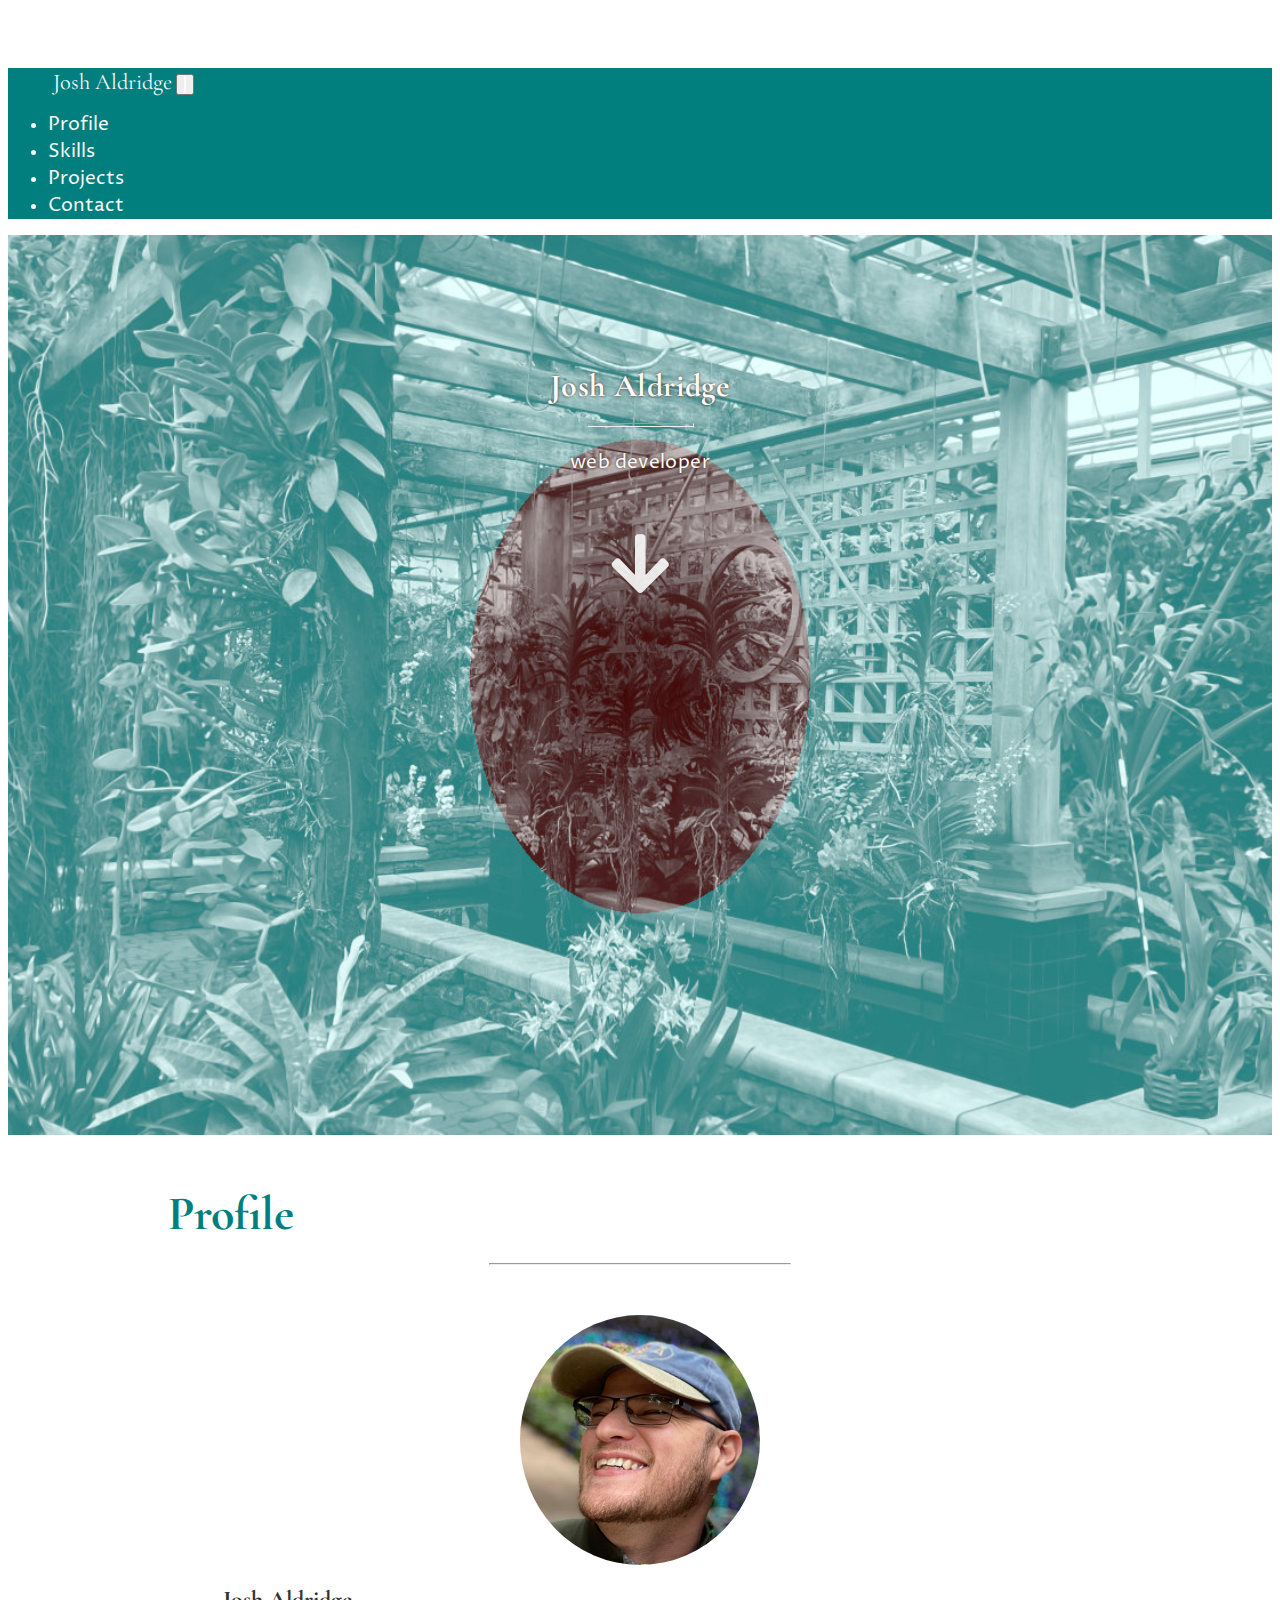
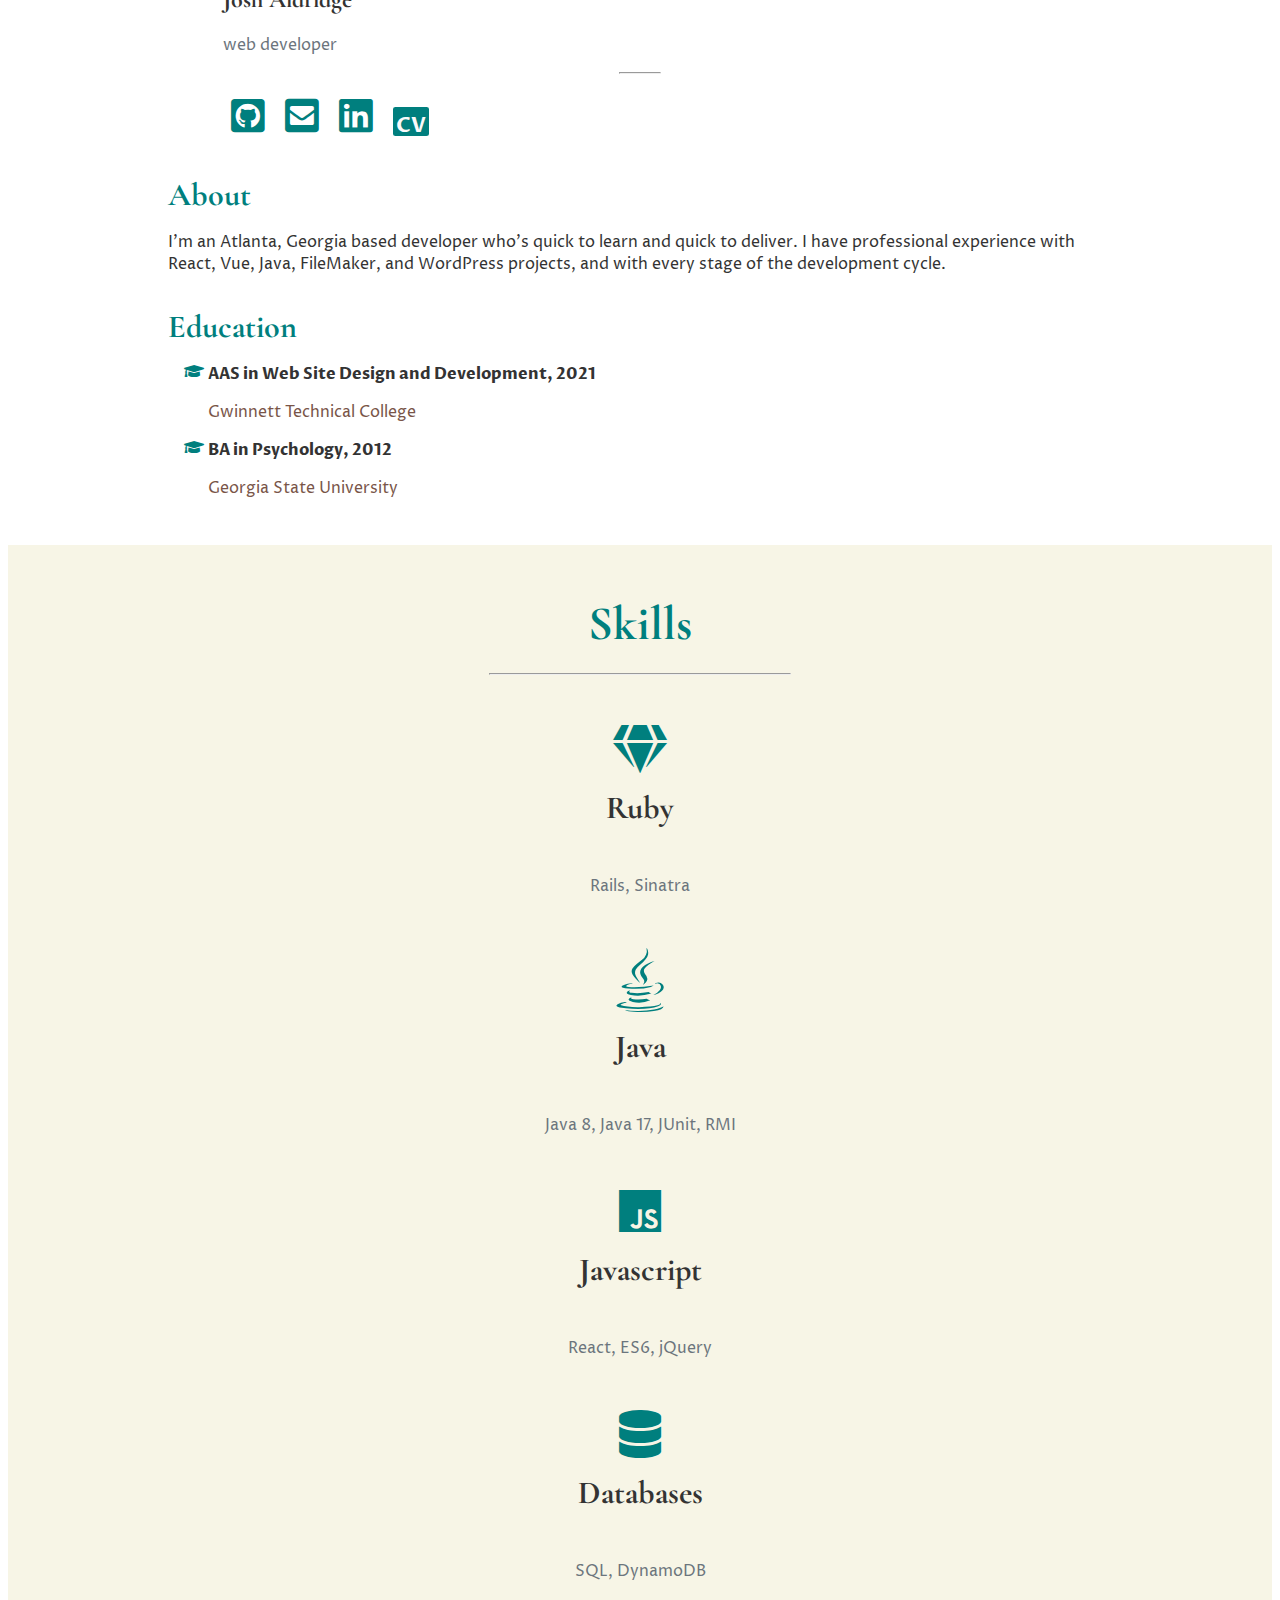
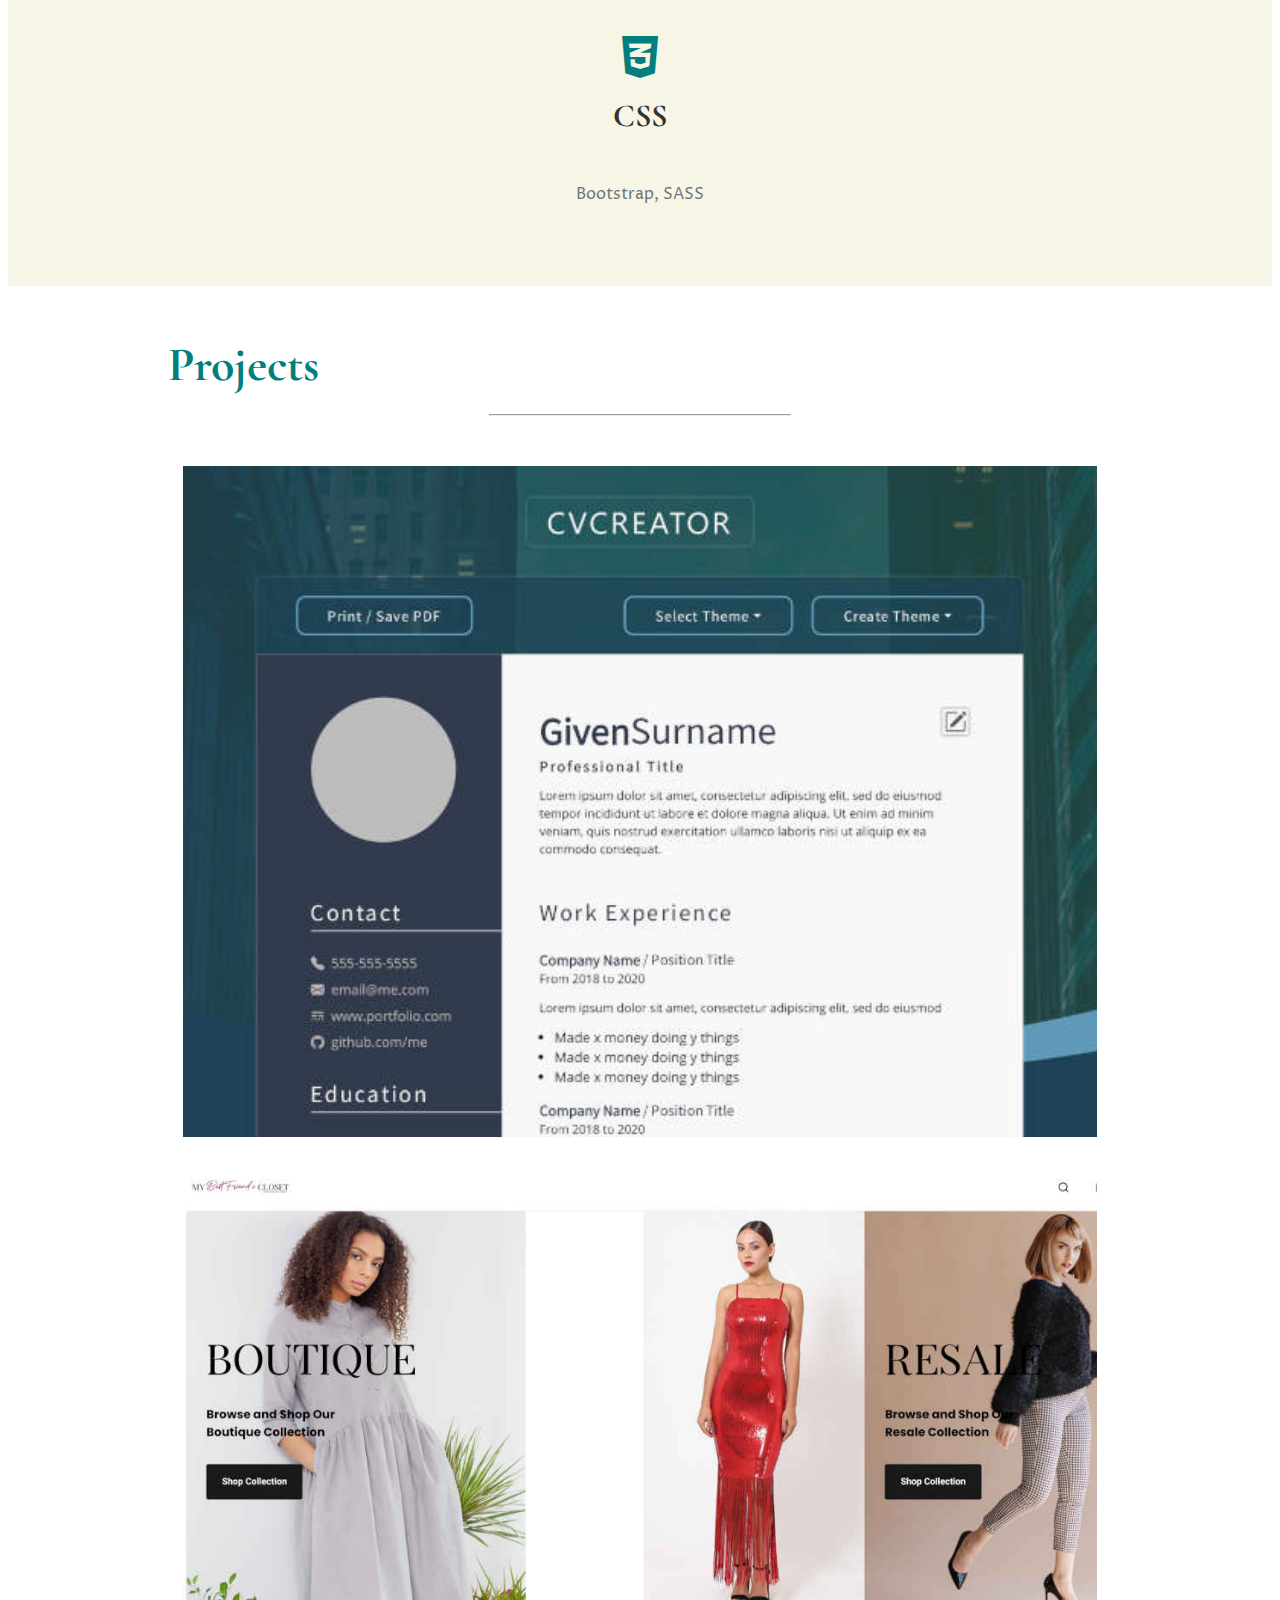
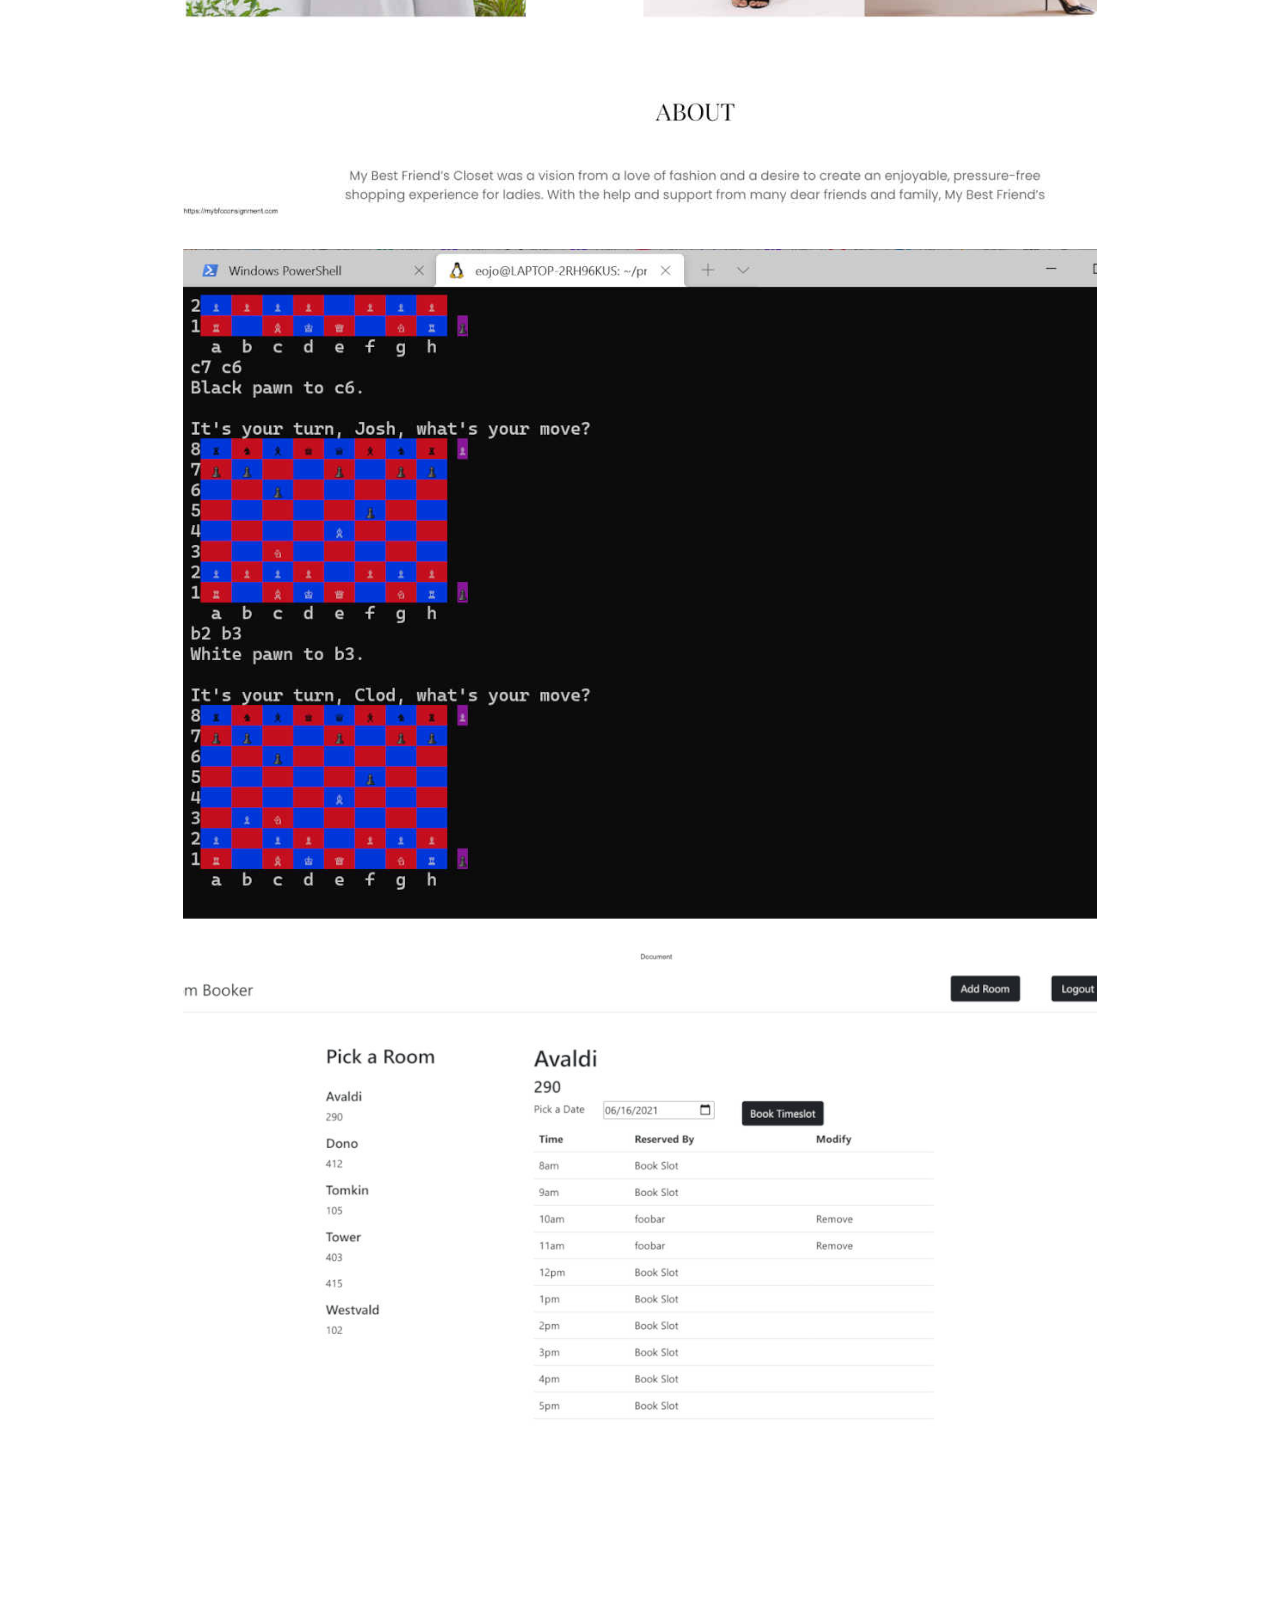
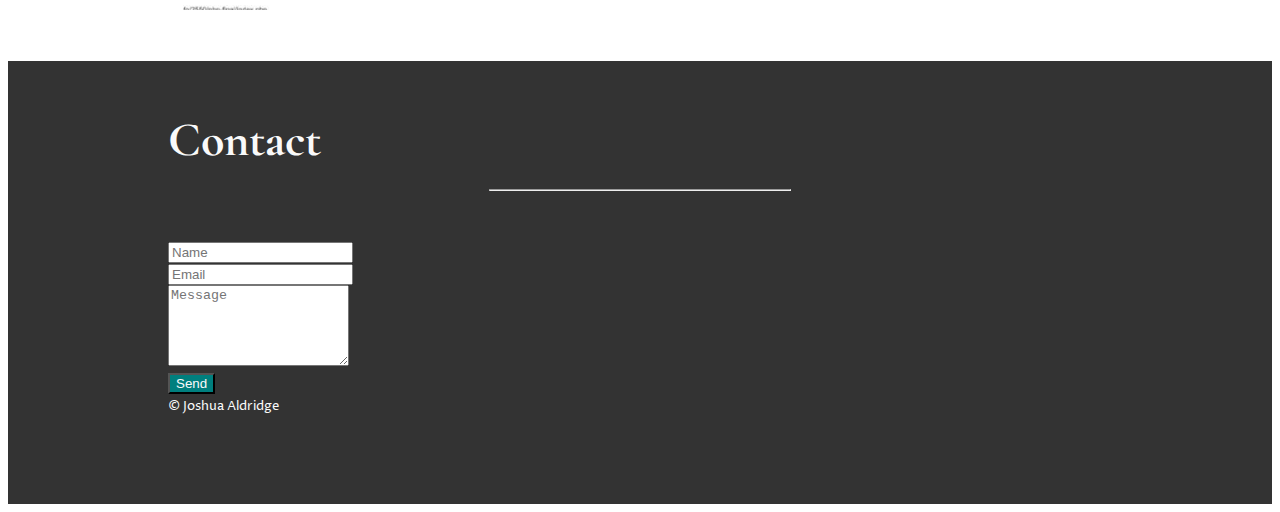
<file: index.html>
<!DOCTYPE html>
<html lang="en">
<head>
    <title> Josh Aldridge | Portfolio</title>
    <meta charset="utf-8">
    <meta name="viewport" content="width=device-width, initial-scale=1">
    <link rel="icon" href="./favicon_io/favicon-32x32.png">
    <meta name="author" content="Joshua Frank Aldridge">
    <meta name="description" content="Portfolio of an Atlanta, Georgia based developer who's quick to learn and quick to deliver.">
    <link rel="preconnect" href="https://fonts.gstatic.com">
    <link href="https://fonts.googleapis.com/css2?family=Cormorant+Garamond&family=Proza+Libre&display=swap" rel="stylesheet">
    <link href="https://cdn.jsdelivr.net/npm/bootstrap@5.0.0/dist/css/bootstrap.min.css" rel="stylesheet" integrity="sha384-wEmeIV1mKuiNpC+IOBjI7aAzPcEZeedi5yW5f2yOq55WWLwNGmvvx4Um1vskeMj0" crossorigin="anonymous">
    <link rel="stylesheet" href="https://cdnjs.cloudflare.com/ajax/libs/font-awesome/5.15.3/css/all.min.css">
    <link href="css/style.css" rel="stylesheet">
</head>
<body data-bs-spy="scroll" data-bs-target="#scroll-spy-nav" data-bs-offset="60" class="scrollspy-example" tabindex="0">
    <header class="fixed-top">
        <nav class="navbar navbar-expand-md" id="scroll-spy-nav">
            <div class="container-fluid">
                <a class="navbar-brand" id="logo" href="#">Josh Aldridge</a>
                <button class="navbar-toggler" type="button" data-bs-toggle="collapse" data-bs-target="#main-navigation" aria-controls="navbarsExample04" aria-expanded="false" aria-label="Toggle navigation">
                    <span class="navbar-toggler-icon"></span>
                </button>
        
                <div class="collapse navbar-collapse" id="main-navigation">
                    <ul class="navbar-nav ms-auto mb-2 mb-md-0">
                        <li class="nav-item">
                            <a class="nav-link" aria-current="page" href="#profile">Profile</a>
                        </li>
                        <li class="nav-item">
                            <a class="nav-link" href="#skills">Skills</a>
                        </li>
                        <li class="nav-item">
                            <a class="nav-link" href="#projects">Projects</a>
                        </li>
                        <li class="nav-item">
                            <a class="nav-link" href="#contact">Contact</a>
                        </li>
                    </ul>
                </div>
            </div>
        </nav>
    </header>
    <section id="hero">
        <div class="row justify-content-center align-items-center hero-text-container">
            <div class="col-8 hero-text">
                <h1 class="mb-2">Josh Aldridge</h1>
                <hr class="mb-2">
                <p class="mb-2">web developer</p>
                <a href="#profile"><i class="fa fa-arrow-down down-arrow bounce" aria-hidden="true"></i></a>
            </div>
        </div>
    </section>
    <section id="profile">
        <div id="inner-profile-container" class="container section-container">
            <h2 class="text-center section-heading" id="profile-heading">Profile</h2>
            <hr class="section-heading-separator">
            <div class="row">
                <div class="col-lg-6">
                    <div id="portrait-container">
                        <figure>
                            <div class="row">
                                <div class="col-12 col-md-5 col-lg-12">
                                    <img src="images/me.jpg" alt="Portrait of me" id="portrait">
                                </div>
                                <div class="col-12 col-md-7 col-lg-12 text-center">
                                    <figcaption>
                                        <h2 class="text-center">Josh Aldridge</h2>
                                        <p class="text-center">web developer</p>
                                    </figcaption>
                                    <hr>
                                    <div id="social-link-container" class="d-flex justify-content-center">
                                        <a href = "https://github.com/JFAldridge"><i class="fab fa-github-square"></i></a>
                                        <a href = "mailto: jfadevelopment@gmail.com"><i class="fas fa-envelope-square"></i></a>
                                        <a href = "https://www.linkedin.com/in/joshua-aldridge-051268166/"><i class="fab fa-linkedin"></i></a>
                                        <a href= "./files/Joshua Aldridge Resume2023.docx" target="_blank" id="cv-link"><span id="cv-text">CV</span></a>
                                    </div>
                                </div>
                            </div>
                        </figure>
                    </div>
                </div>    
                <div class="col-lg-6 text-center text-lg-start" id="profile-info-container">
                    <div id="about-container">
                        <h3 class="subprofile-heading text-center">About</h3>
                        <p>I'm an Atlanta, Georgia based developer who's quick to learn and quick to deliver.  
                            I have professional experience with React, Vue, Java, FileMaker, and WordPress projects, 
                            and with every stage of the development cycle.
                        </p>
                    </div>
                    <div id="education-container">
                        <h3 class="subprofile-heading text-center">Education</h3>
                        <ul class="ps-0 ps-lg-4">
                            <li class="education">
                                <div class="description">
                                    <p class="course"><i class="fa-li fas fa-graduation-cap"></i>AAS in Web Site Design and Development, 2021</p>
                                    <p class="institution">Gwinnett Technical College</p>
                                </div>
                            </li>
                            <li class="education">
                                <div class="description">
                                    <p class="course"><i class="fa-li fas fa-graduation-cap"></i>BA in Psychology, 2012</p>
                                    <p class="institution">Georgia State University</p>
                                </div>
                            </li>
                        </ul>
                    </div>
                </div>
            </div>
        </div>
    </section>
    <section id="skills">
        <div id="inner-skills-container" class="container section-container">
            <h2 class="text-center section-heading" id="projects-heading">Skills</h2>
            <hr class="section-heading-separator">
            <div class="row">
                <div class="col-12 col-sm-4">
                    <div class="skill-container">
                        <div class="skill-icon-container">                
                            <i class="fas fa-gem"></i> 
                        </div>
                        <h3 class="skill-header">Ruby</h3>
                        <p>Rails, Sinatra</p>
                    </div>
                </div>
                <div class="col-12 col-sm-4">
                    <div class="skill-container">
                        <div class="skill-icon-container">                
                            <i class="fab fa-java" id="php-icon" style="font-size: 4em;"></i>
                        </div>
                        <h3 class="skill-header">Java</h3>
                        <p>Java 8, Java 17, JUnit, RMI</p>
                    </div>
                </div>
                <div class="col-12 col-sm-4">
                    <div class="skill-container">
                        <div class="skill-icon-container">                
                            <i class="fab fa-js"></i>
                        </div>
                        <h3 class="skill-header">Javascript</h3>
                        <p>React, ES6, jQuery</p>
                    </div>
                </div>
                <div class="col-12 col-sm-6">
                    <div class="skill-container">
                        <div class="skill-icon-container">                
                            <i class="fas fa-database"></i>
                        </div>
                        <h3 class="skill-header">Databases</h3>
                        <p>SQL, DynamoDB</p>
                    </div>
                </div>
                <div class="col-12 col-sm-6">
                    <div class="skill-container">
                        <div class="skill-icon-container">                
                            <i class="fab fa-css3-alt"></i>
                        </div>
                        <h3 class="skill-header">CSS</h3>
                        <p>Bootstrap, SASS</p>
                    </div>
                </div>
            </div>
        </div>
    </section>
    <section id="projects">
        <div id="inner-projects-container" class="container section-container">
            <h2 class="text-center section-heading" id="projects-heading">Projects</h2>
            <hr class="section-heading-separator">
            <div class="row">
                <div class="col-12 col-lg-6">
                    <figure class="effect">
                        <img src="images/cv-creator.jpg" alt="React CV Creator" class="project-image">
                        <div class="overlay-background"></div>
                        <figcaption class="project-details">
                            <div class="details-container">
                                <h4 class="details-header">CV Creator</h4>
                                <p class="project-description">Create a CV from a quality template</p>
                                <p class="technologies"><strong>Tech: </strong><br class="d-none d-sm-block">React, Bootstrap, SASS</p>
                                <a class="btn my-1 mr-1 btn-sm project-link" href="https://jfaldridge.dev/cvcreator/index.html" target="_blank" rel="noopener">
                                    <i class="fas fa-globe mr-1"></i>
                                    Site
                                </a>
                                <a class="btn my-1 mr-1 btn-sm project-link" href="https://github.com/JFAldridge/cv-project" target="_blank" rel="noopener">
                                    <i class="fab fa-github mr-1"></i>
                                    Code
                                </a>
                            </div>
                        </figcaption>
                        <div class="overlay-trigger d-flex justify-content-center">
                            <div class="tab">
                                <i class="fas fa-chevron-down"></i>
                            </div>
                        </div>
                        <div class="overlay-removal d-flex justify-content-center">
                            <div class="tab removal-tab">
                                <i class="fas fa-chevron-up"></i>
                            </div>
                        </div>
                    </figure>
                </div>
                <!-- <div class="col-12 col-lg-6">
                    <figure class="effect">
                        <img src="images/deadpoets.jpg" alt="Dead poets message board" class="project-image">
                        <div class="overlay-background"></div>
                        <figcaption class="project-details">
                            <div class="details-container">
                                <h4 class="details-header">Message Board</h4>
                                <p class="project-description">Posts appear anonymous for non-users</p>
                                <p class="technologies"><strong>Tech: </strong><br class="d-none d-sm-block">Rails, Bootstrap</p>
                                <a class="btn my-1 mr-1 btn-sm project-link" href="https://polar-mountain-42157.herokuapp.com/" target="_blank" rel="noopener">
                                    <i class="fas fa-globe mr-1"></i>
                                    Site
                                </a>
                                <a class="btn my-1 mr-1 btn-sm project-link" href="https://github.com/JFAldridge/members-only" target="_blank" rel="noopener">
                                    <i class="fab fa-github mr-1"></i>
                                    Code
                                </a>
                            </div>
                        </figcaption>
                        <div class="overlay-trigger d-flex justify-content-center">
                            <div class="tab">
                                <i class="fas fa-chevron-down"></i>
                            </div>
                        </div>
                        <div class="overlay-removal d-flex justify-content-center">
                            <div class="tab removal-tab">
                                <i class="fas fa-chevron-up"></i>
                            </div>
                        </div>
                    </figure>
                </div>
                <div class="col-12 col-lg-6">
                    <figure class="effect">
                        <img src="images/mastermind.jpg" alt="Mastermind" class="project-image">
                        <div class="overlay-background"></div>
                        <figcaption class="project-details">
                            <div class="details-container">
                                <h4 class="details-header">Mastermind</h4>
                                <p class="project-description">Classic game built from ground up</p>
                                <p class="technologies"><strong>Tech: </strong><br class="d-none d-sm-block">Sinatra</p>
                                <a class="btn my-1 mr-1 btn-sm project-link" href="https://fathomless-hamlet-27834.herokuapp.com/" target="_blank" rel="noopener">
                                    <i class="fas fa-globe mr-1"></i>
                                    Site
                                </a>
                                <a class="btn my-1 mr-1 btn-sm project-link" href="https://github.com/JFAldridge/sinatra_mastermind" target="_blank" rel="noopener">
                                    <i class="fab fa-github mr-1"></i>
                                    Code
                                </a>
                            </div>
                        </figcaption>
                        <div class="overlay-trigger d-flex justify-content-center">
                            <div class="tab">
                                <i class="fas fa-chevron-down"></i>
                            </div>
                        </div>
                        <div class="overlay-removal d-flex justify-content-center">
                            <div class="tab removal-tab">
                                <i class="fas fa-chevron-up"></i>
                            </div>
                        </div>
                    </figure>
                </div> -->
                <div class="col-12 col-lg-6">
                    <figure class="effect">
                        <img src="images/mbfc.jpg" alt="Mastermind" class="project-image">
                        <div class="overlay-background"></div>
                        <figcaption class="project-details">
                            <div class="details-container">
                                <h4 class="details-header">My Best Friend's Closet</h4>
                                <p class="project-description">eCommerce front for clothing store</p>
                                <p class="technologies"><strong>Tech: </strong><br class="d-none d-sm-block">Wordpress, Woocommerce</p>
                                <a class="btn my-1 mr-1 btn-sm project-link" href="https://mybfcconsignment.com/" target="_blank" rel="noopener">
                                    <i class="fas fa-globe mr-1"></i>
                                    Site
                                </a>
                            </div>
                        </figcaption>
                        <div class="overlay-trigger d-flex justify-content-center">
                            <div class="tab">
                                <i class="fas fa-chevron-down"></i>
                            </div>
                        </div>
                        <div class="overlay-removal d-flex justify-content-center">
                            <div class="tab removal-tab">
                                <i class="fas fa-chevron-up"></i>
                            </div>
                        </div>
                    </figure>
                </div>
                <div class="col-12 col-lg-6">
                    <figure class="effect">
                        <img src="images/ruby-chess.jpg" alt="Mastermind" class="project-image">
                        <div class="overlay-background"></div>
                        <figcaption class="project-details">
                            <div class="details-container">
                                <h4 class="details-header">Ruby Chess</h4>
                                <p class="project-description">A command line game of chess</p>
                                <p class="technologies"><strong>Tech: </strong><br class="d-none d-sm-block">Ruby</p>
                                <a class="btn my-1 mr-1 btn-sm project-link" href="https://github.com/JFAldridge/ruby_chess" target="_blank" rel="noopener">
                                    <i class="fab fa-github mr-1"></i>
                                    Code
                                </a>
                            </div>
                        </figcaption>
                        <div class="overlay-trigger d-flex justify-content-center">
                            <div class="tab">
                                <i class="fas fa-chevron-down"></i>
                            </div>
                        </div>
                        <div class="overlay-removal d-flex justify-content-center">
                            <div class="tab removal-tab">
                                <i class="fas fa-chevron-up"></i>
                            </div>
                        </div>
                    </figure>
                </div>
                <div class="col-12 col-lg-6">
                    <figure class="effect">
                        <img src="images/room-booker.jpg" alt="Conference room booking app" class="project-image">
                        <div class="overlay-background"></div>
                        <figcaption class="project-details">
                            <div class="details-container">
                                <h4 class="details-header">Conference Room Booker</h4>
                                <p class="project-description">Ajax heavy conference room booker</p>
                                <p class="technologies"><strong>Tech: </strong><br class="d-none d-sm-block">PHP</p>
                                <a class="btn my-1 mr-1 btn-sm project-link" href="http://holiday-scheduler.info/2550/php-final/index.php" target="_blank" rel="noopener">
                                    <i class="fas fa-globe mr-1"></i>
                                    Site
                                </a>
                                <a class="btn my-1 mr-1 btn-sm project-link" href="https://github.com/JFAldridge/Conference-room-booker" target="_blank" rel="noopener">
                                    <i class="fab fa-github mr-1"></i>
                                    Code
                                </a>
                            </div>
                        </figcaption>
                        <div class="overlay-trigger d-flex justify-content-center">
                            <div class="tab">
                                <i class="fas fa-chevron-down"></i>
                            </div>
                        </div>
                        <div class="overlay-removal d-flex justify-content-center">
                            <div class="tab removal-tab">
                                <i class="fas fa-chevron-up"></i>
                            </div>
                        </div>
                    </figure>
                </div>
            </div>
        </div>
    </section>
    <section id="contact">
        <div id="inner-contact-container" class="container section-container">
            <h2 class="text-center section-heading" id="contact-heading">Contact</h2>
            <hr class="section-heading-separator">
            <div class="row">
                <div class="col d-flex justify-content-center">
                    <form name="profile-contact" method="POST" id="contact-form" data-netlify="true">
                        <div class="mb-3">
                            <input type="text" name="name" class="form-control" id="name-input" placeholder="Name" required>
                        </div>
                        <div class="mb-3">
                            <input type="email" name="email" class="form-control" id="email-input" placeholder="Email" required>
                        </div>
                        <div class="mb-3">
                            <textarea name="message" class="form-control" id="message-input" rows="5" placeholder="Message" required></textarea>
                        </div>
                        <button type="submit" class="btn" id="contact-send-btn">Send</button>
                    </form>
                </div>
            </div>
            <div class="row">
                <div class="col text-center d-flex flex-column" id="copyright-container">
                    <small class="mt-auto" id="copyright-copy">&copy; Joshua Aldridge</small>
                </div>
            </div>
        </div>
    </section>
    <script src="https://cdn.jsdelivr.net/npm/bootstrap@5.0.0/dist/js/bootstrap.min.js" integrity="sha384-lpyLfhYuitXl2zRZ5Bn2fqnhNAKOAaM/0Kr9laMspuaMiZfGmfwRNFh8HlMy49eQ" crossorigin="anonymous"></script>
    <script src="./javascript/app.js"></script>
</body>
</html>
</file>
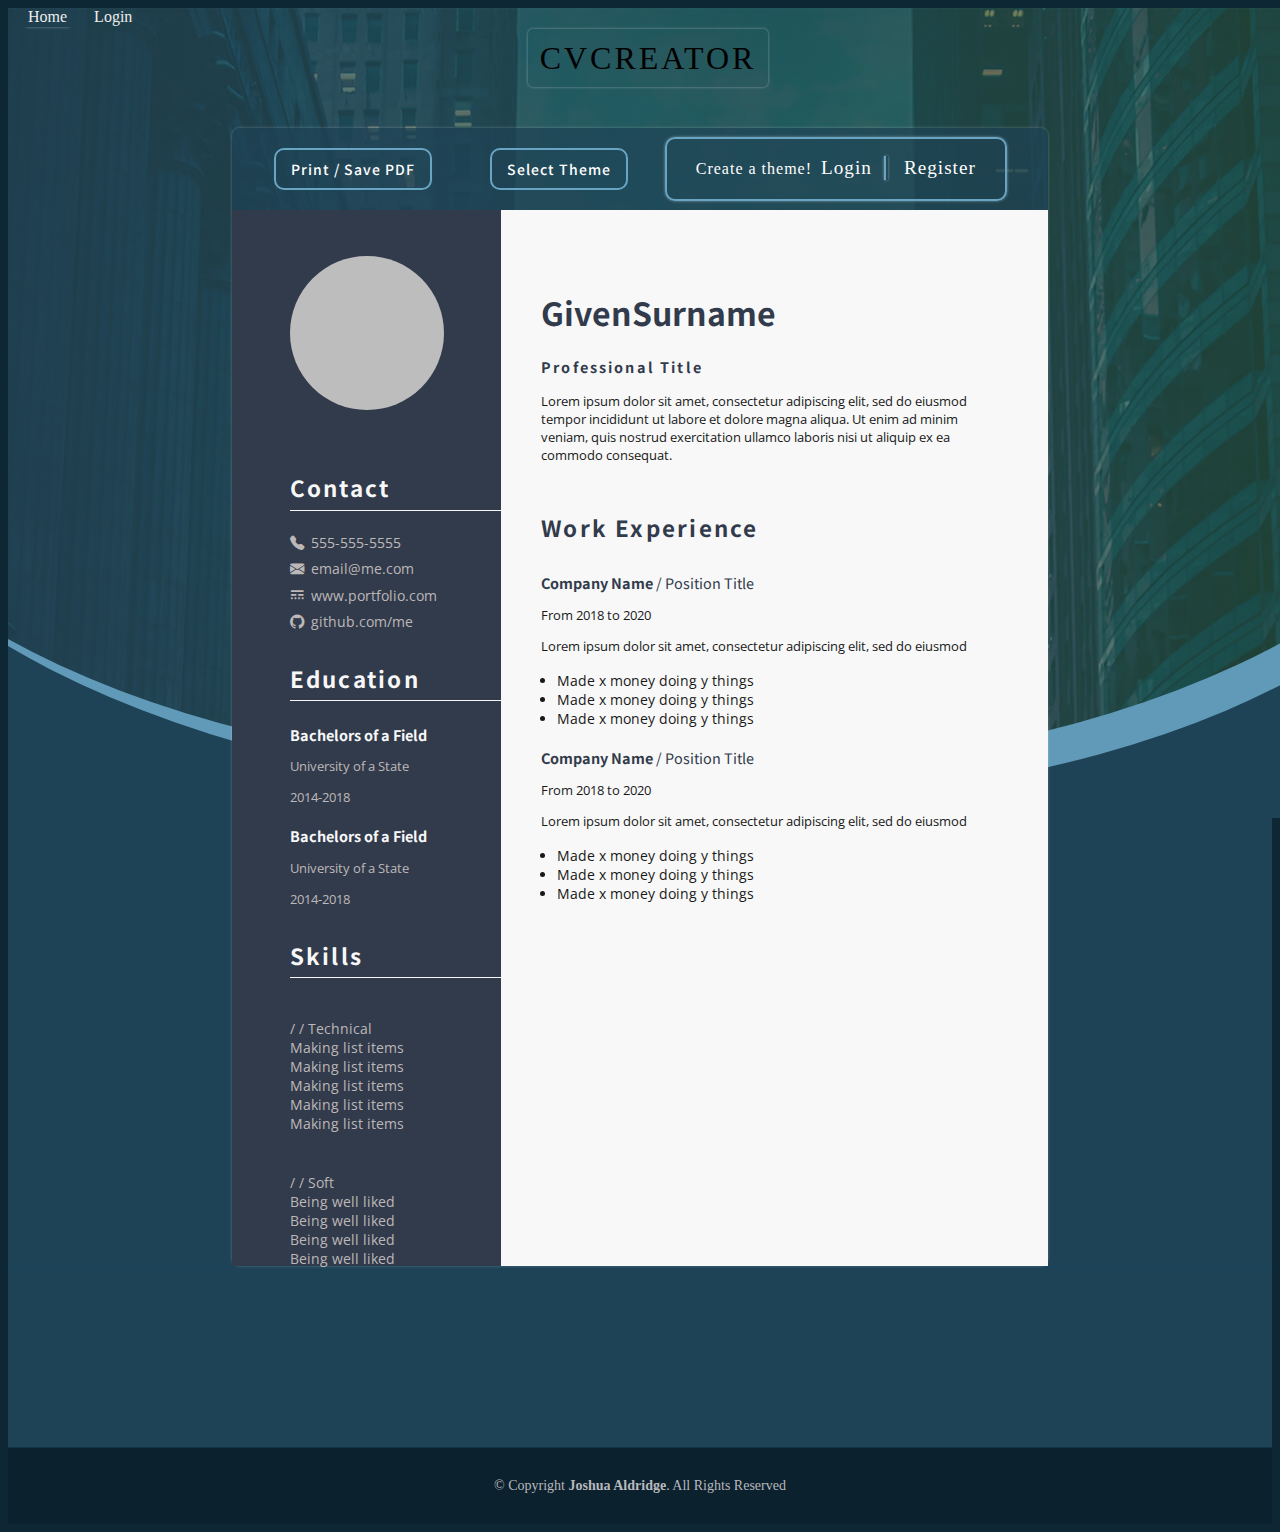
<file: cvcreator/index.html>
<!doctype html><html lang="en"><head><meta charset="utf-8"/><link rel="icon" href="/cvcreator/favicon.ico"/><meta name="viewport" content="width=device-width,initial-scale=1"/><meta name="theme-color" content="#000000"/><meta name="description" content="Web site created using create-react-app"/><link href="https://cdn.jsdelivr.net/npm/bootstrap@5.0.2/dist/css/bootstrap.min.css" rel="stylesheet" integrity="sha384-EVSTQN3/azprG1Anm3QDgpJLIm9Nao0Yz1ztcQTwFspd3yD65VohhpuuCOmLASjC" crossorigin="anonymous"><link rel="stylesheet" href="https://cdn.jsdelivr.net/npm/bootstrap-icons@1.5.0/font/bootstrap-icons.css"><link rel="apple-touch-icon" href="/cvcreator/logo192.png"/><link rel="manifest" href="/cvcreator/manifest.json"/><title>CV Creator</title><link href="/cvcreator/static/css/main.288c76c2.chunk.css" rel="stylesheet"></head><body><noscript>You need to enable JavaScript to run this app.</noscript><div id="root"></div><script>!function(e){function r(r){for(var n,c,l=r[0],p=r[1],a=r[2],i=0,s=[];i<l.length;i++)c=l[i],Object.prototype.hasOwnProperty.call(o,c)&&o[c]&&s.push(o[c][0]),o[c]=0;for(n in p)Object.prototype.hasOwnProperty.call(p,n)&&(e[n]=p[n]);for(f&&f(r);s.length;)s.shift()();return u.push.apply(u,a||[]),t()}function t(){for(var e,r=0;r<u.length;r++){for(var t=u[r],n=!0,l=1;l<t.length;l++){var p=t[l];0!==o[p]&&(n=!1)}n&&(u.splice(r--,1),e=c(c.s=t[0]))}return e}var n={},o={1:0},u=[];function c(r){if(n[r])return n[r].exports;var t=n[r]={i:r,l:!1,exports:{}};return e[r].call(t.exports,t,t.exports,c),t.l=!0,t.exports}c.m=e,c.c=n,c.d=function(e,r,t){c.o(e,r)||Object.defineProperty(e,r,{enumerable:!0,get:t})},c.r=function(e){"undefined"!=typeof Symbol&&Symbol.toStringTag&&Object.defineProperty(e,Symbol.toStringTag,{value:"Module"}),Object.defineProperty(e,"__esModule",{value:!0})},c.t=function(e,r){if(1&r&&(e=c(e)),8&r)return e;if(4&r&&"object"==typeof e&&e&&e.__esModule)return e;var t=Object.create(null);if(c.r(t),Object.defineProperty(t,"default",{enumerable:!0,value:e}),2&r&&"string"!=typeof e)for(var n in e)c.d(t,n,function(r){return e[r]}.bind(null,n));return t},c.n=function(e){var r=e&&e.__esModule?function(){return e.default}:function(){return e};return c.d(r,"a",r),r},c.o=function(e,r){return Object.prototype.hasOwnProperty.call(e,r)},c.p="/cvcreator/";var l=this["webpackJsonpcv-project"]=this["webpackJsonpcv-project"]||[],p=l.push.bind(l);l.push=r,l=l.slice();for(var a=0;a<l.length;a++)r(l[a]);var f=p;t()}([])</script><script src="/cvcreator/static/js/2.d602adb1.chunk.js"></script><script src="/cvcreator/static/js/main.43b7c313.chunk.js"></script></body></html>
</file>
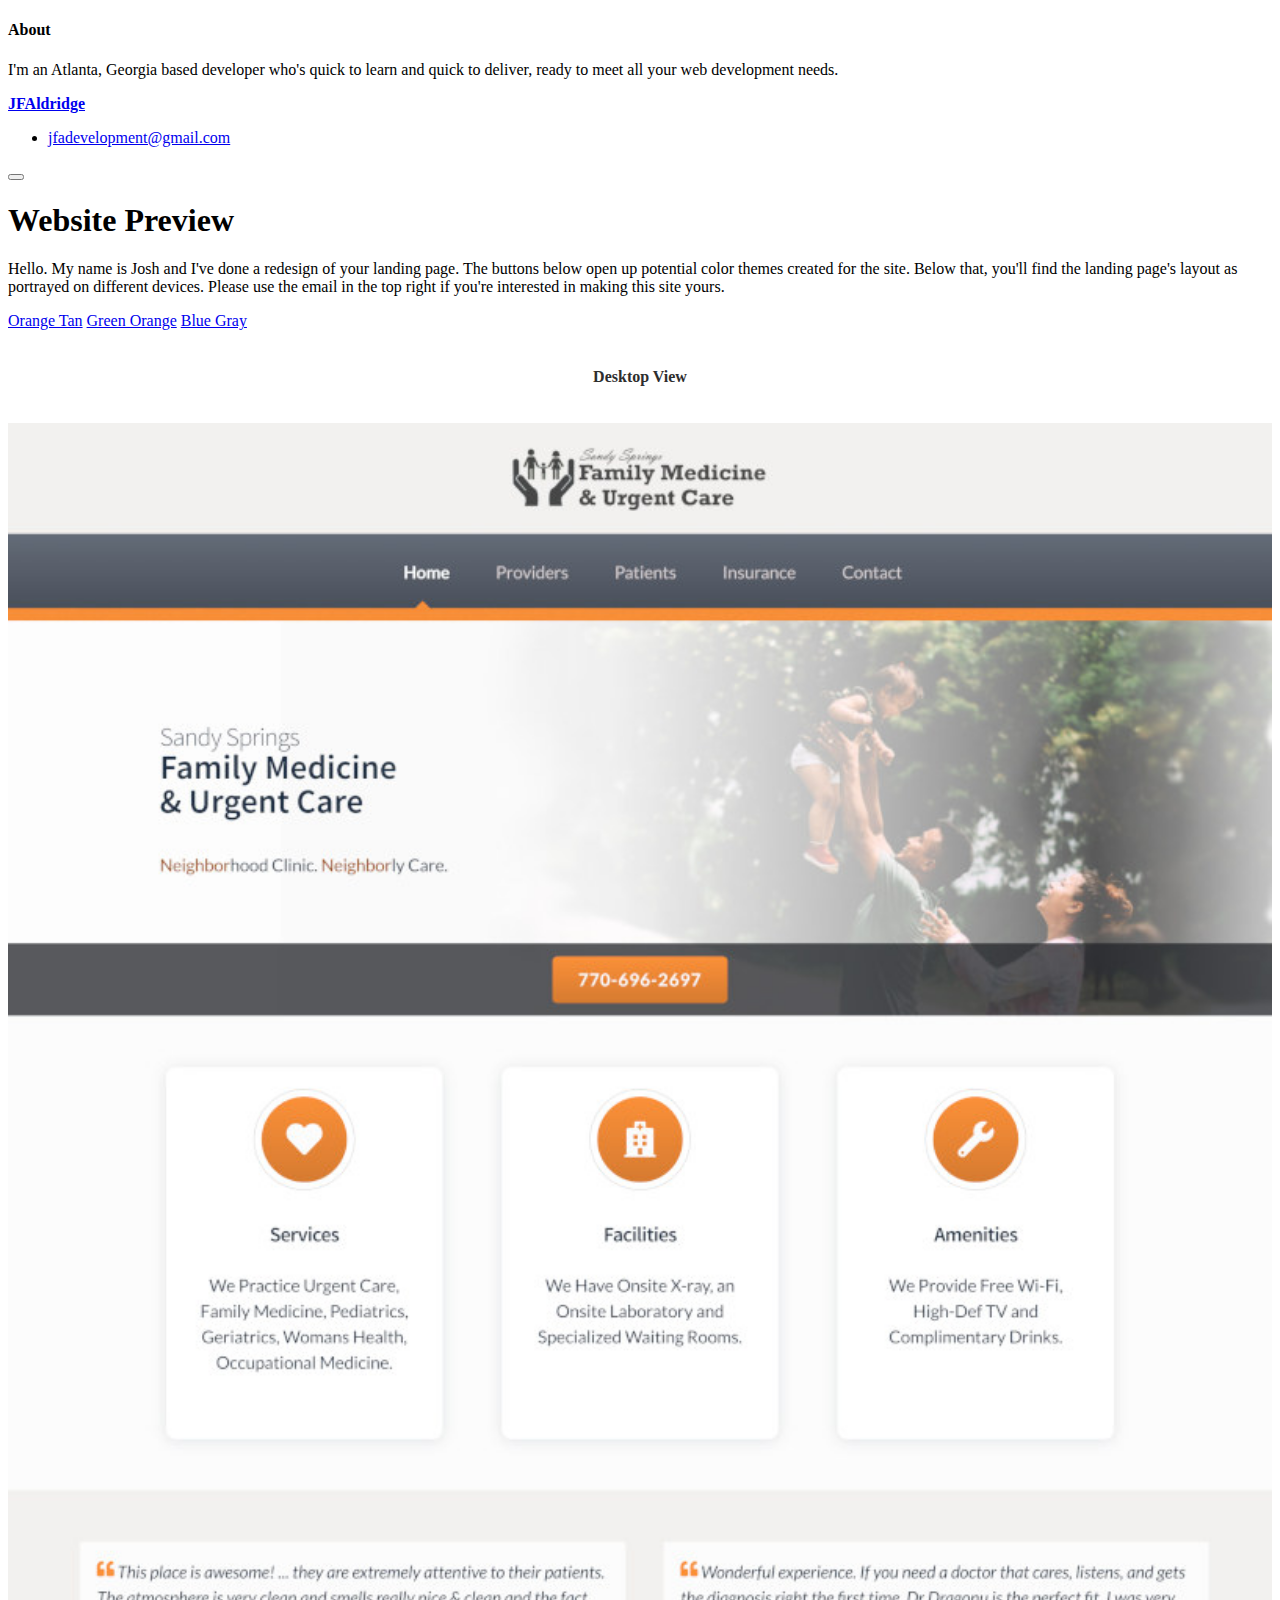
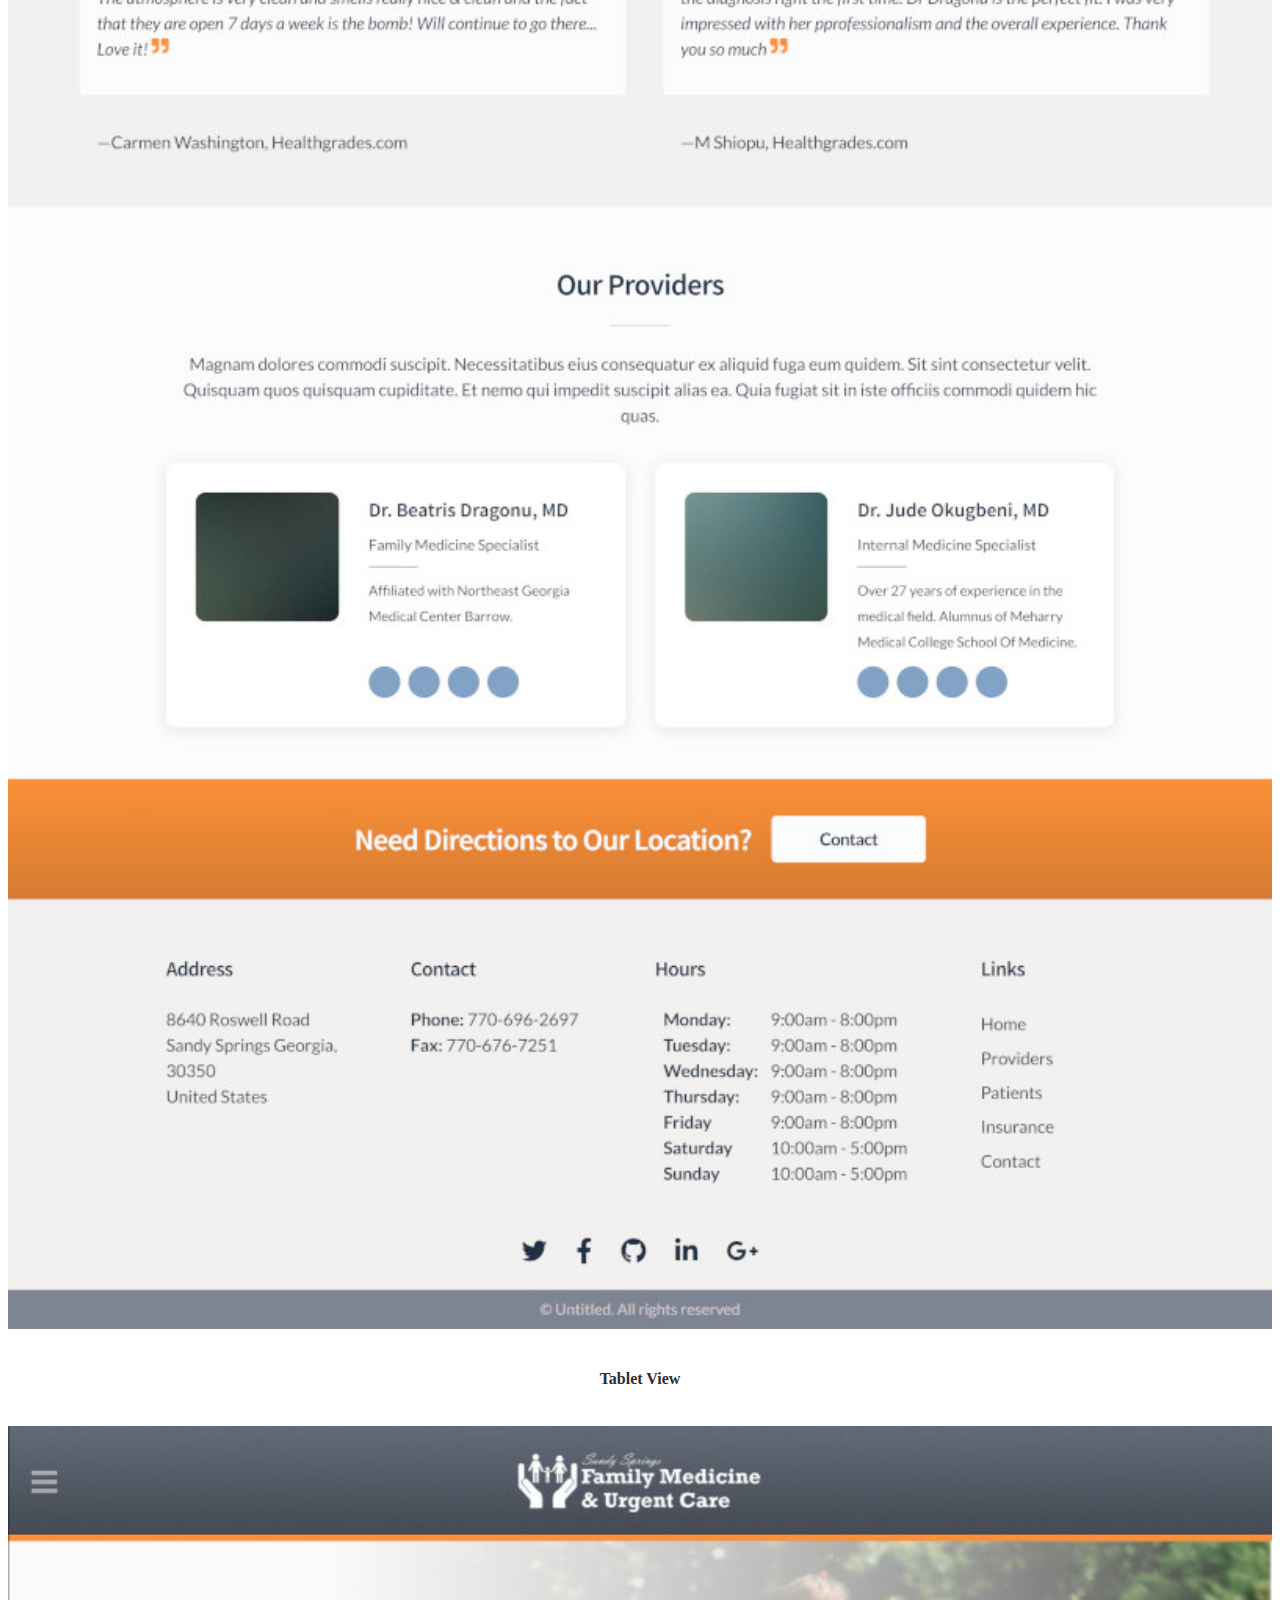
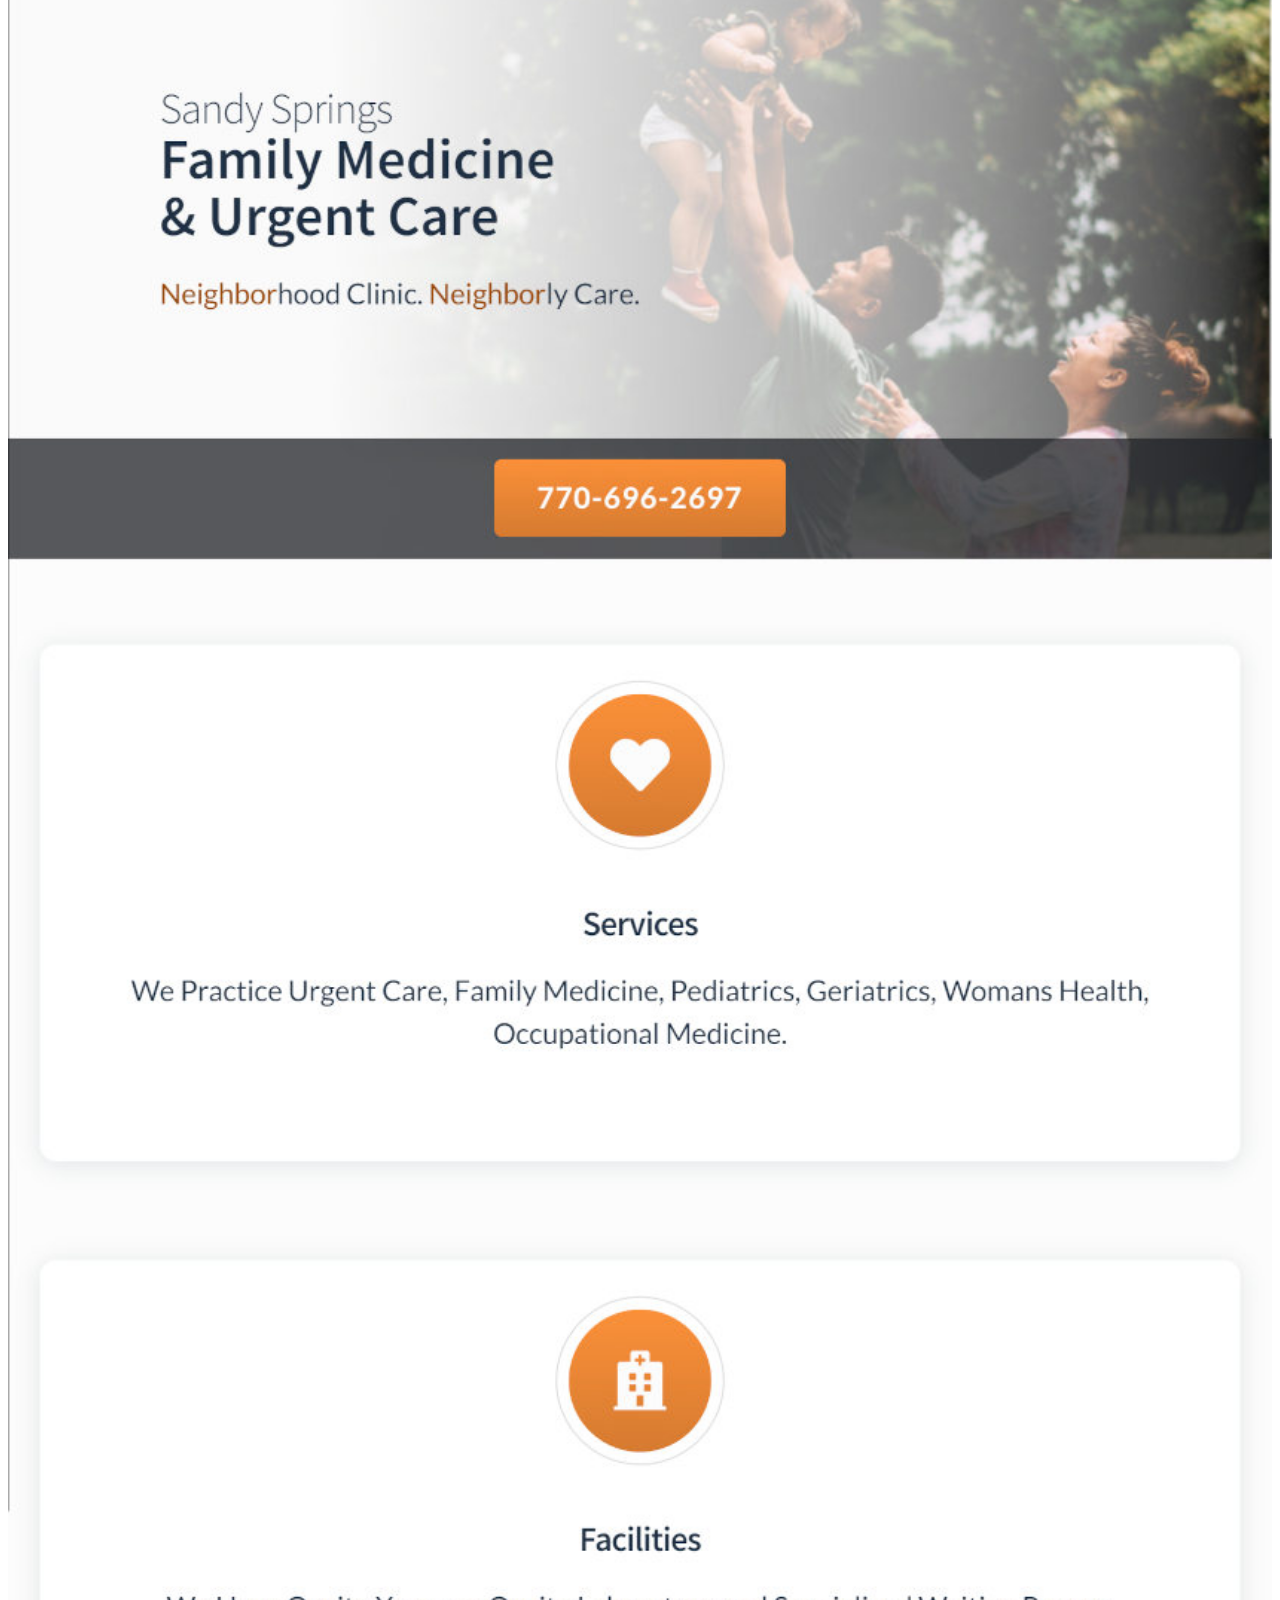
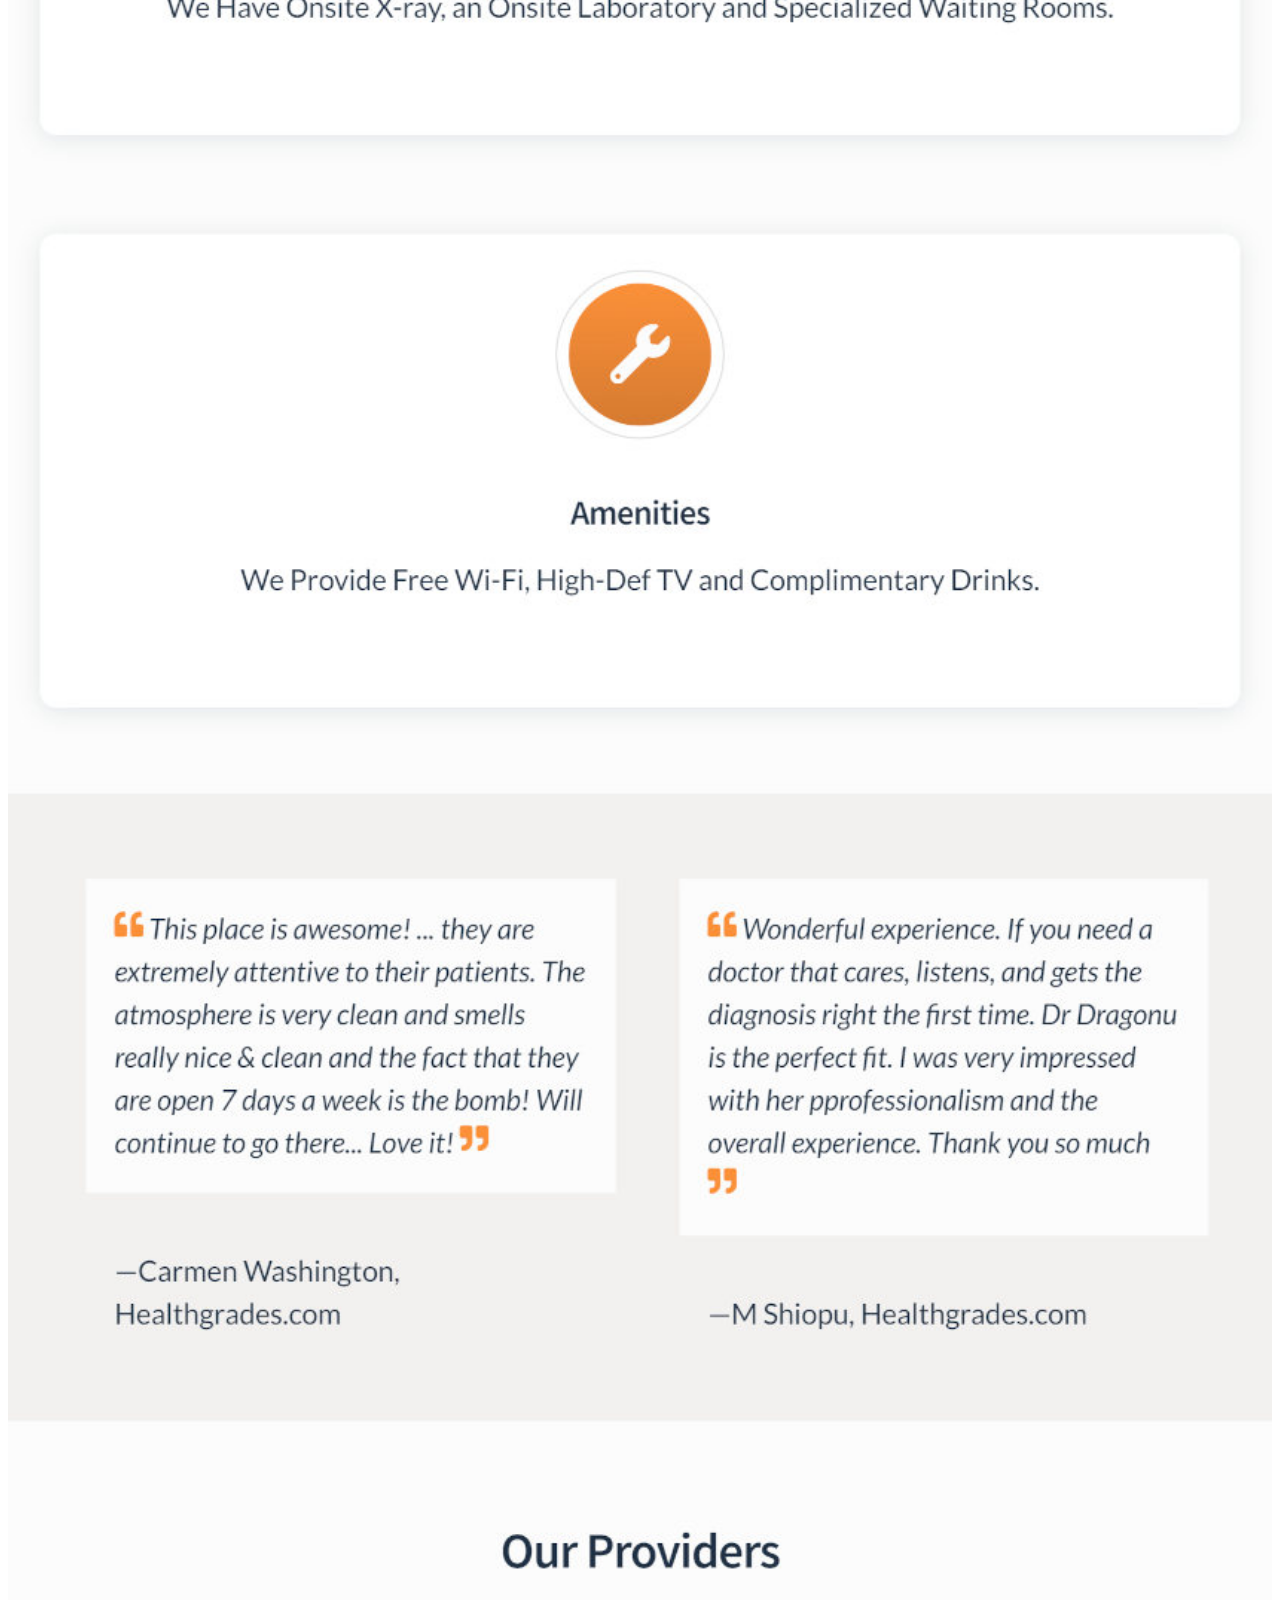
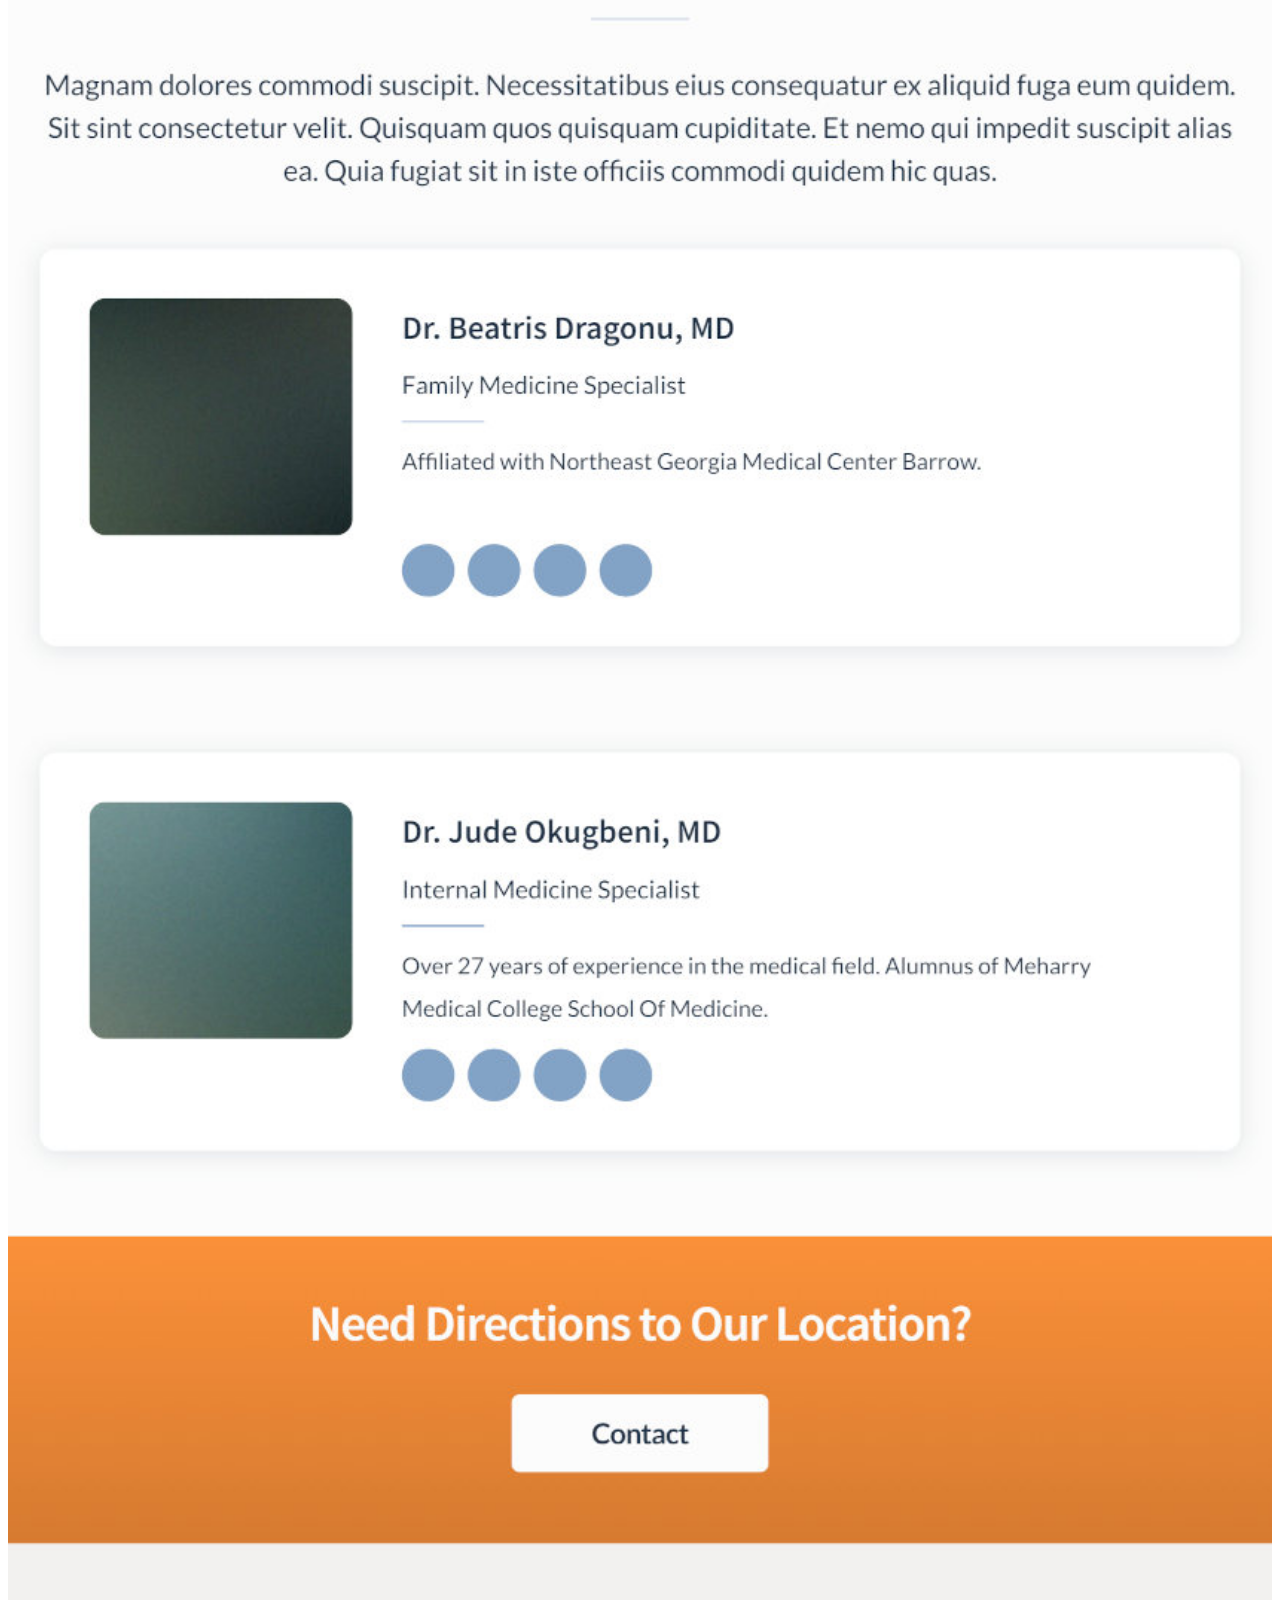
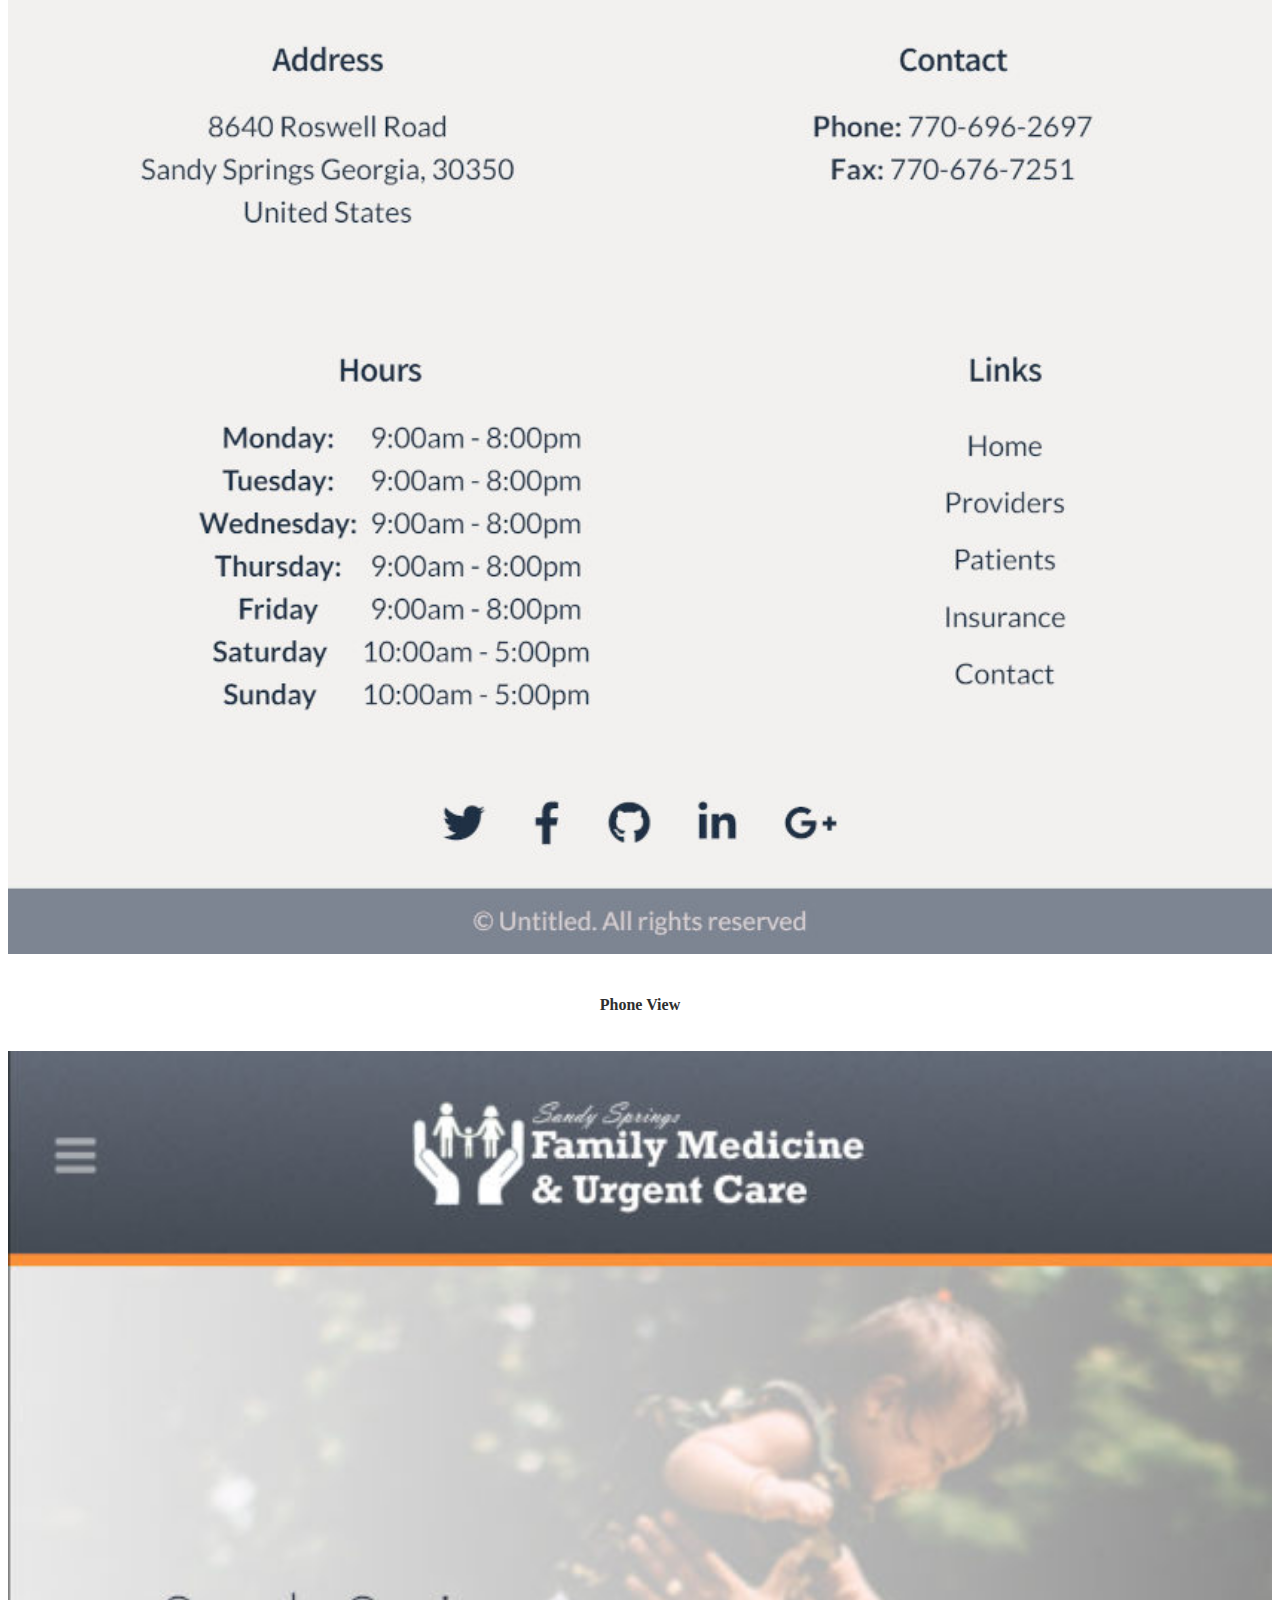
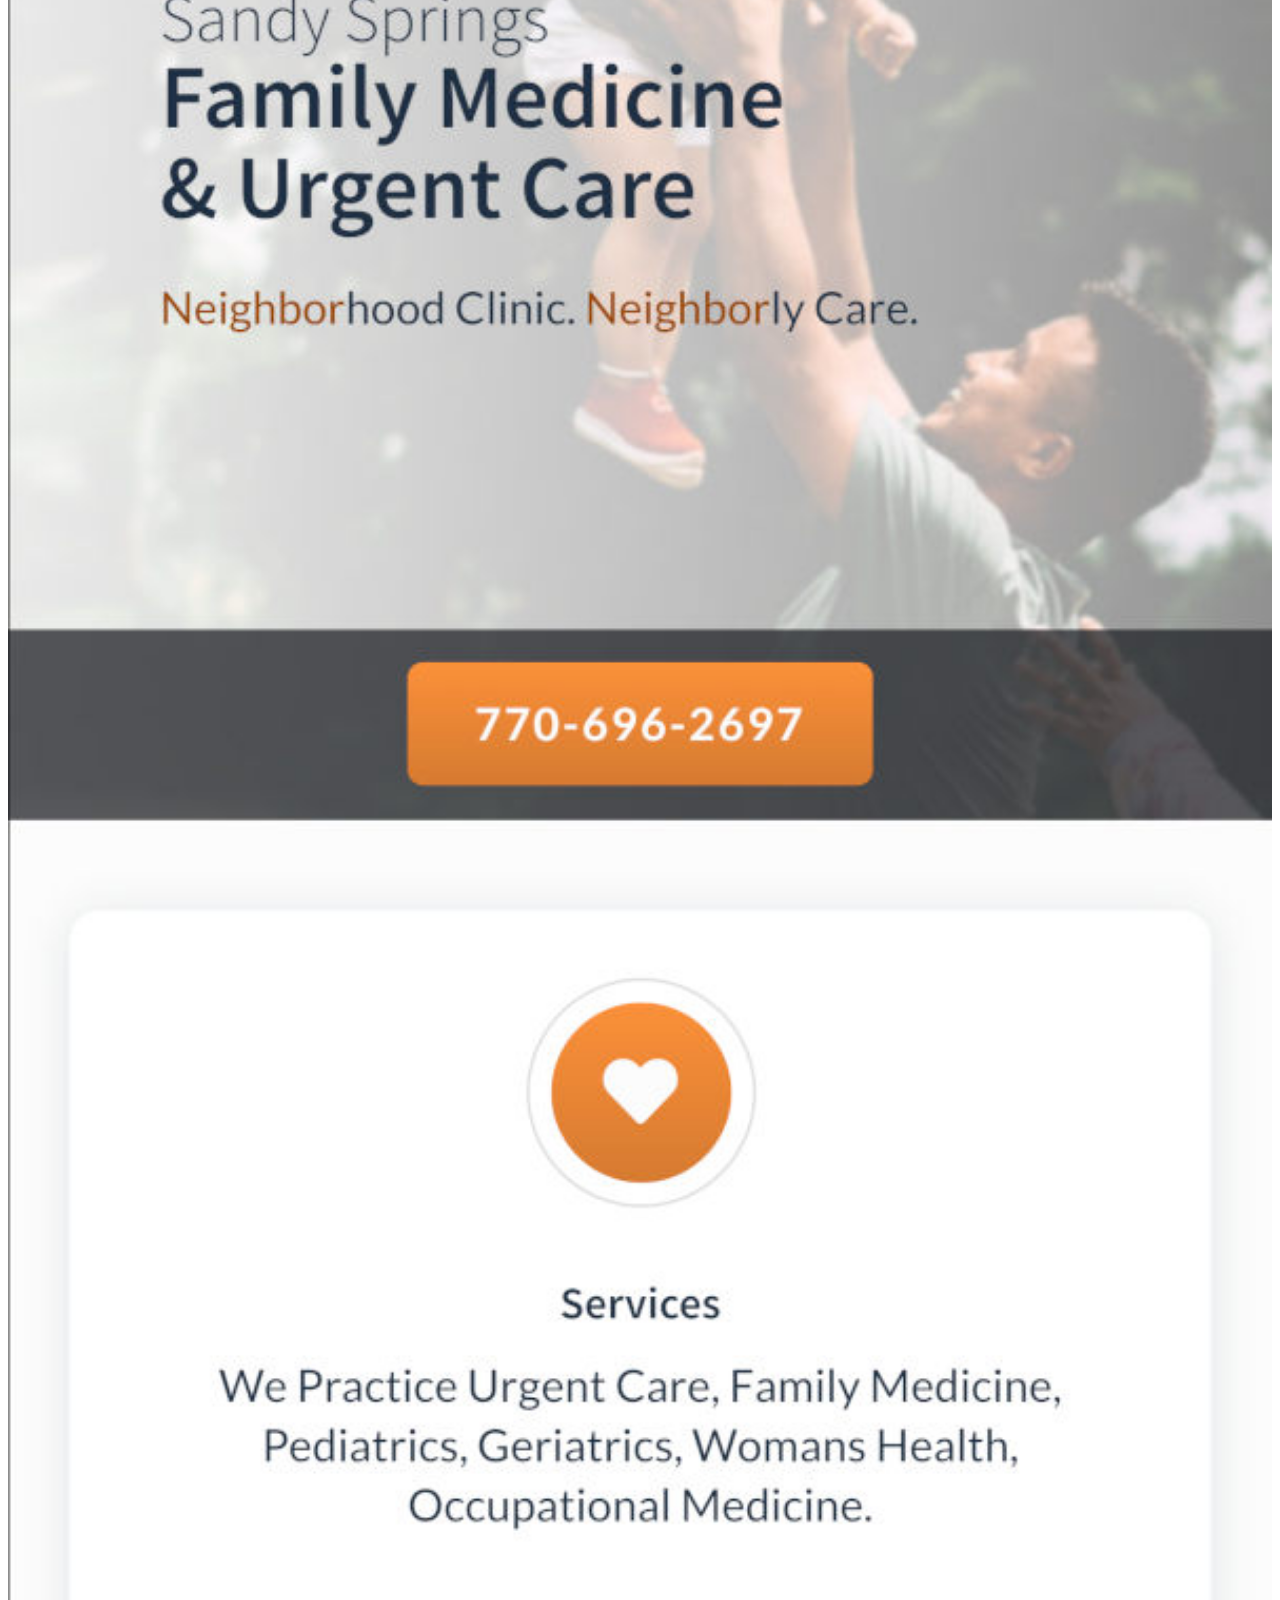
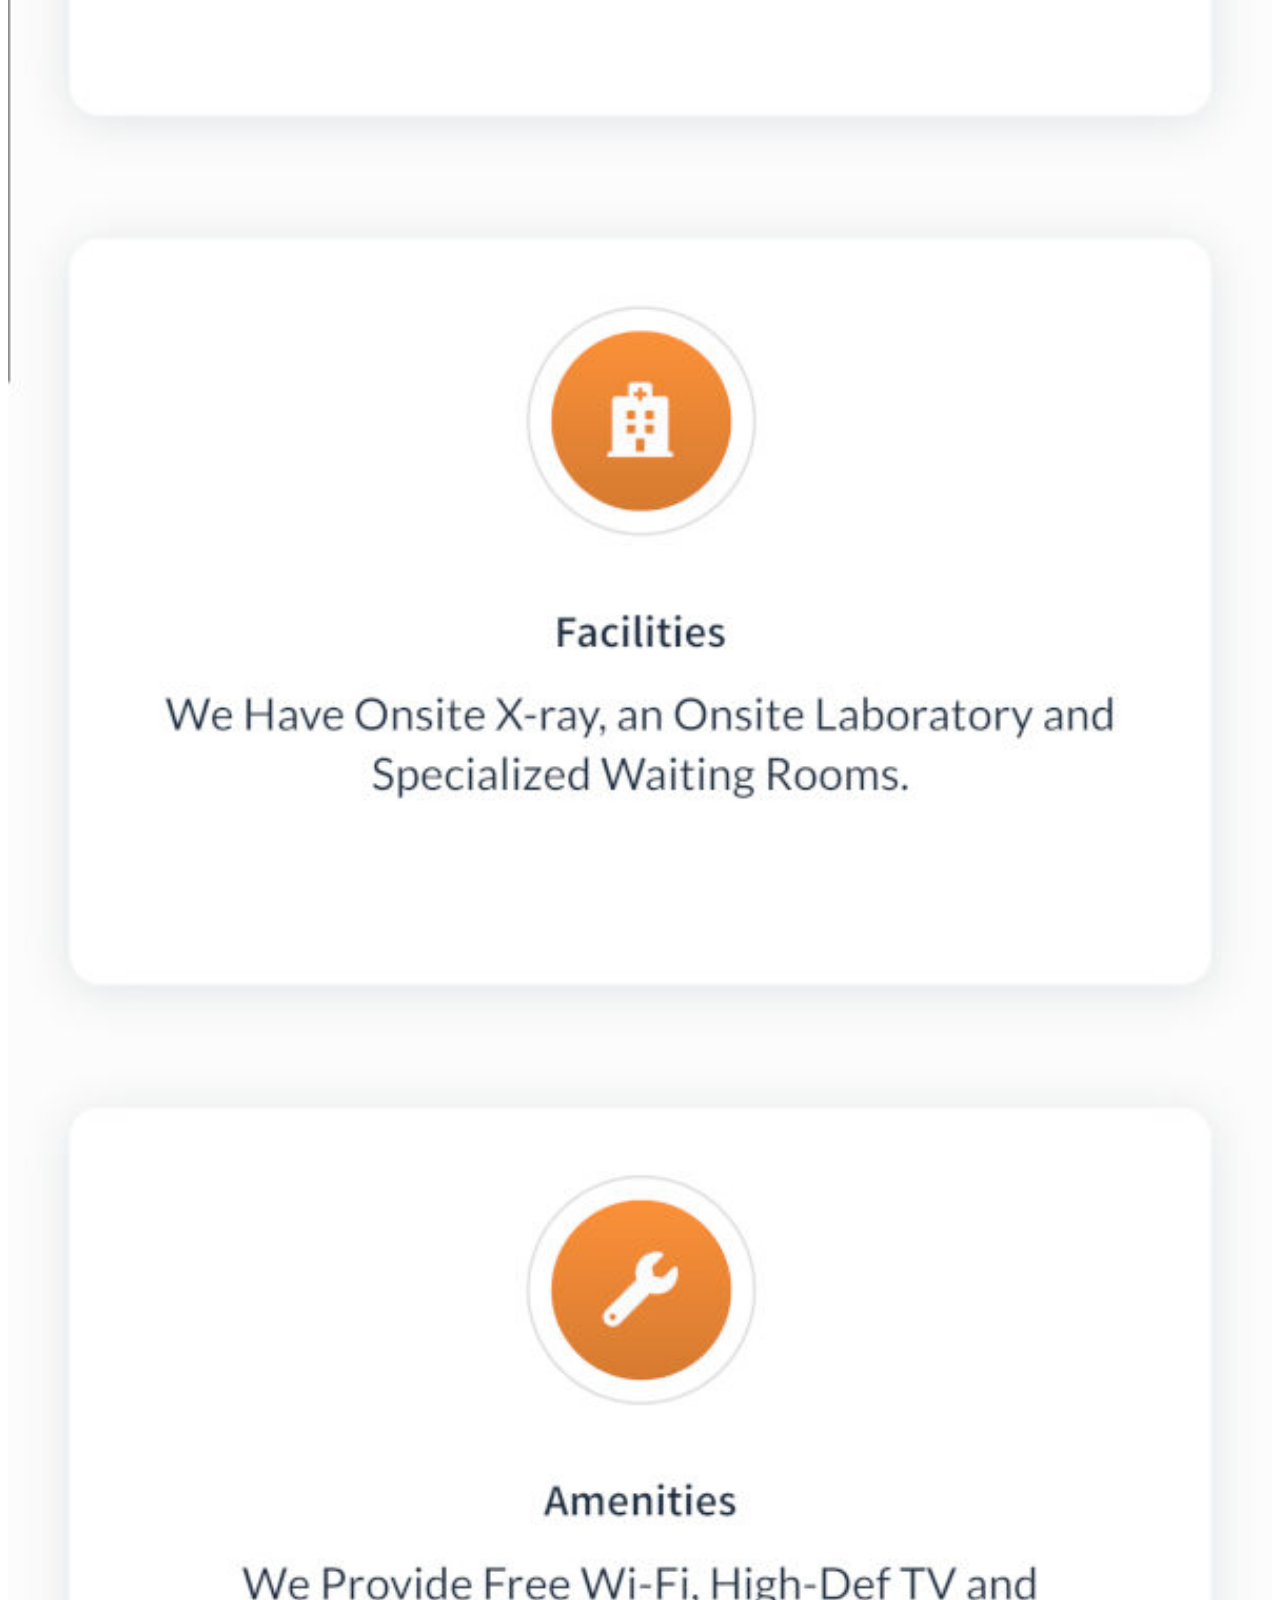
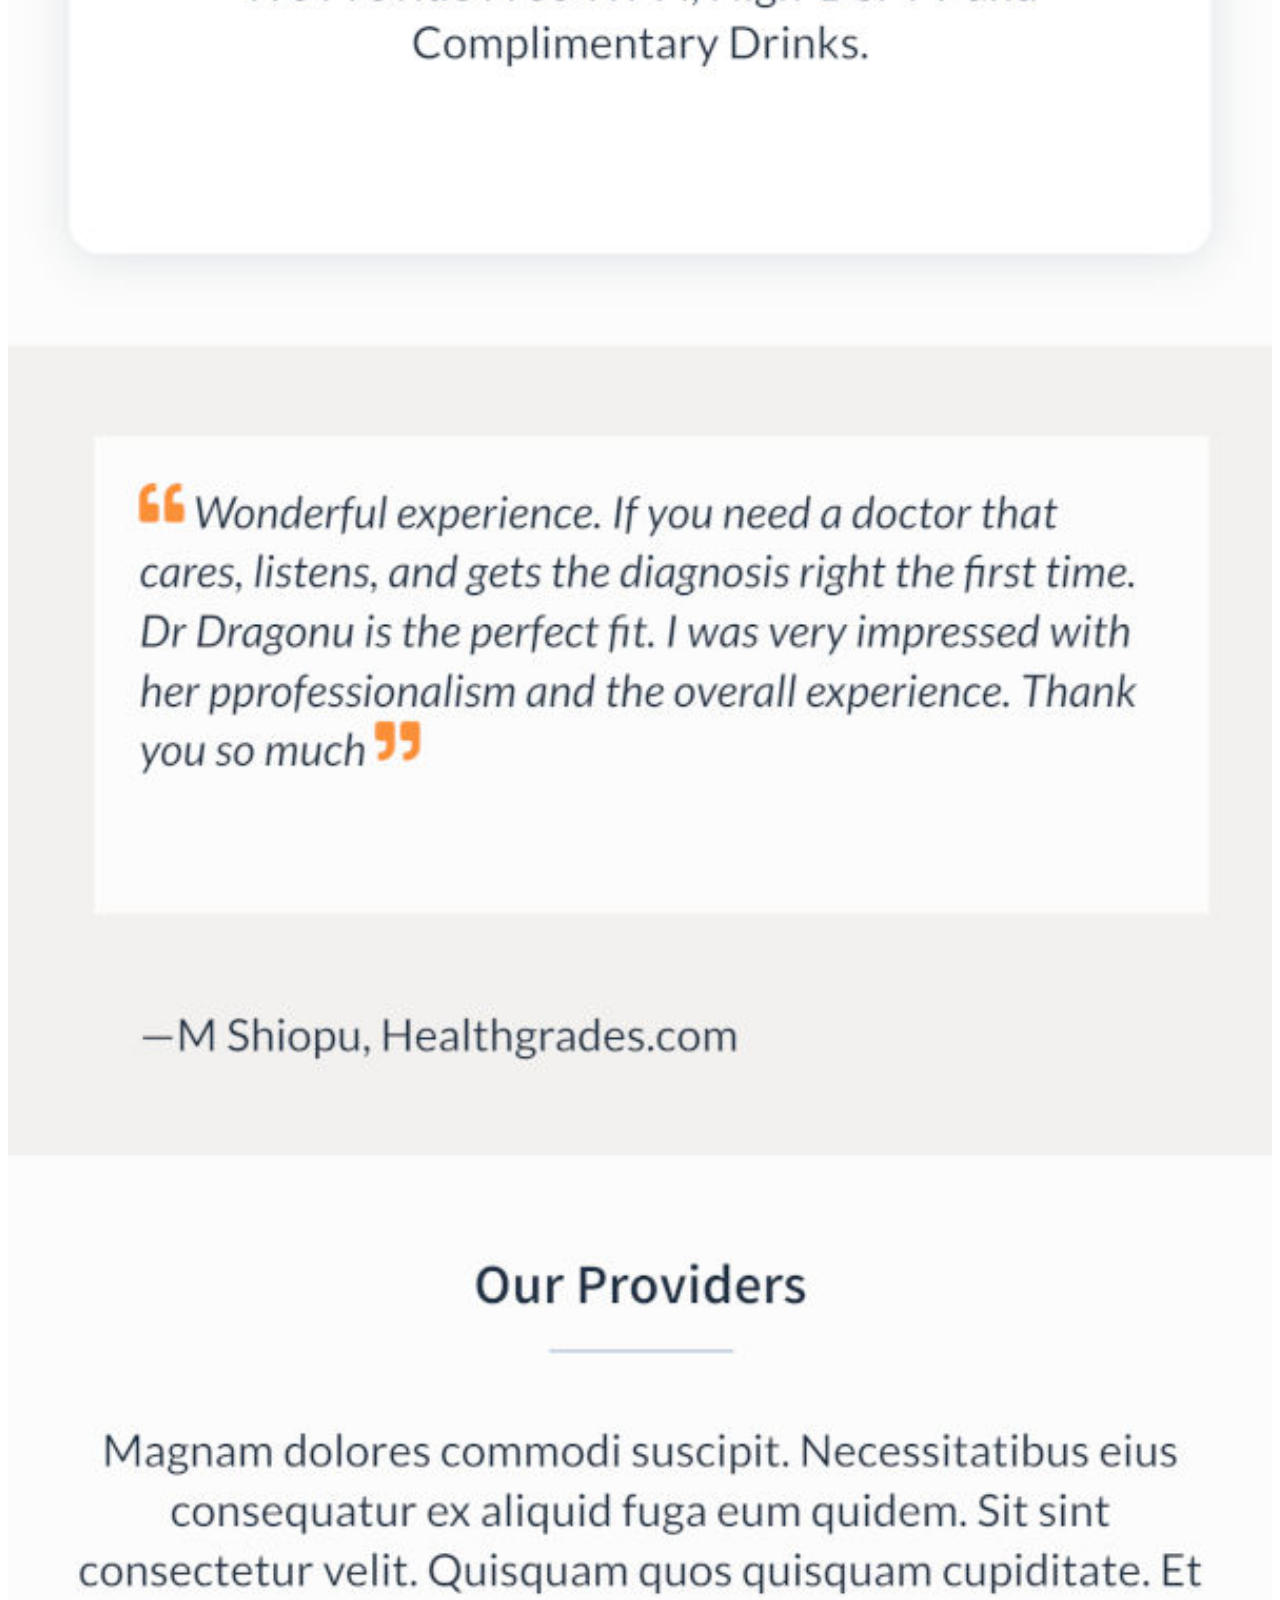
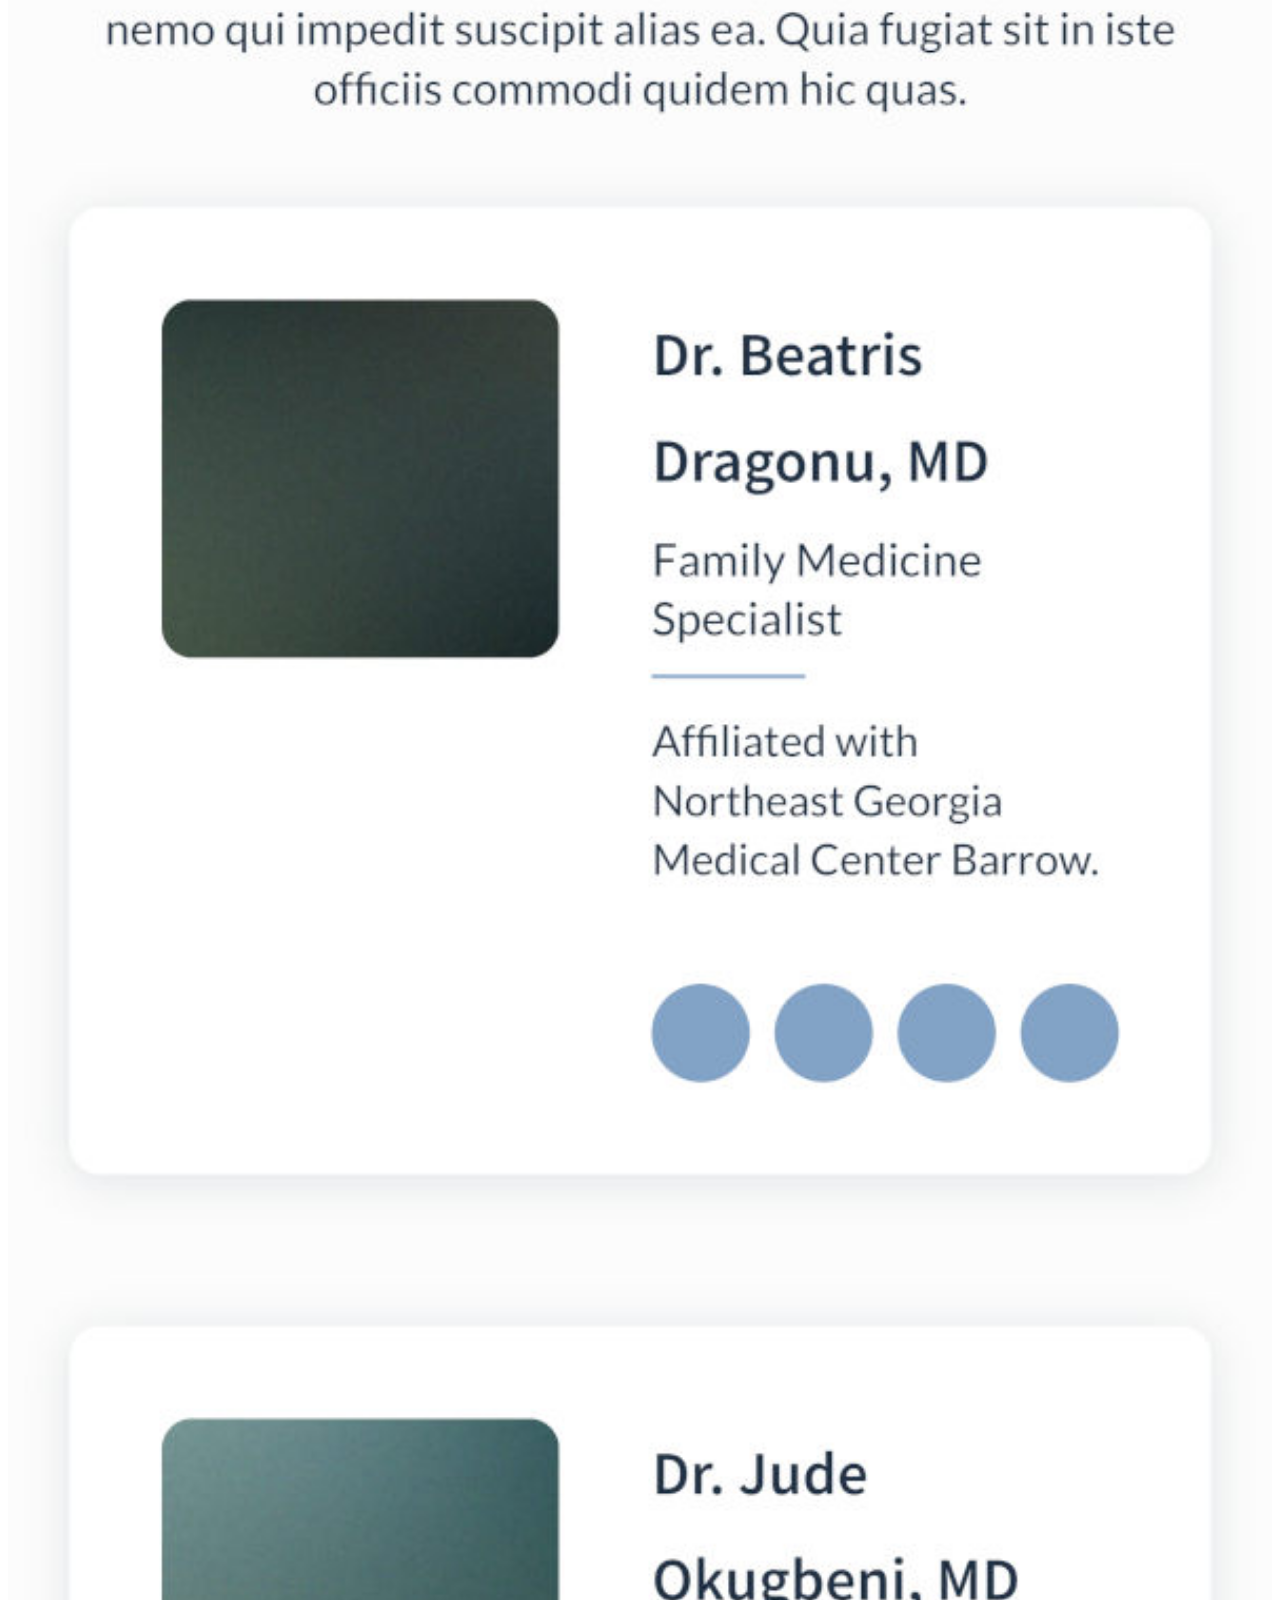
<file: ssfm/index.html>
<!doctype html>
<html lang="en">
  <head>
    <meta charset="utf-8">
    <meta name="viewport" content="width=device-width, initial-scale=1">
    <meta name="description" content="">
    <meta name="author" content="Mark Otto, Jacob Thornton, and Bootstrap contributors">
    <meta name="generator" content="Hugo 0.84.0">
    <title>Sandy Springs Family Medicine Preview</title>

    <link href="https://cdn.jsdelivr.net/npm/bootstrap@5.0.2/dist/css/bootstrap.min.css" rel="stylesheet" integrity="sha384-EVSTQN3/azprG1Anm3QDgpJLIm9Nao0Yz1ztcQTwFspd3yD65VohhpuuCOmLASjC" crossorigin="anonymous">
    <link rel="stylesheet" href="./style.css">


    <style>
      .bd-placeholder-img {
        font-size: 1.125rem;
        text-anchor: middle;
        -webkit-user-select: none;
        -moz-user-select: none;
        user-select: none;
      }

      @media (min-width: 768px) {
        .bd-placeholder-img-lg {
          font-size: 3.5rem;
        }
      }
    </style>

    
  </head>
  <body>
    
<header>
  <div class="collapse bg-dark" id="navbarHeader">
    <div class="container">
      <div class="row">
        <div class="col-sm-8 col-md-7 py-4">
          <h4 class="text-white">About</h4>
          <p class="text-muted">I'm an Atlanta, Georgia based developer who's quick to learn and quick to deliver, ready to meet all your web development needs.</p>
        </div>
      </div>
    </div>
  </div>
  <div class="navbar navbar-dark bg-dark shadow-sm">
    <div class="container">
      <a href="#" class="navbar-brand d-flex align-items-center">
        <strong>JFAldridge</strong>
      </a>
      <ul class="navbar-bar nav ms-auto">
        <li><a href="mailto: jfadevelopment@gmail.com" class="text-white nav-link">jfadevelopment@gmail.com</a></li>
      </ul>
      <button class="navbar-toggler" type="button" data-bs-toggle="collapse" data-bs-target="#navbarHeader" aria-controls="navbarHeader" aria-expanded="false" aria-label="Toggle navigation">
        <span class="navbar-toggler-icon"></span>
      </button>
    </div>
  </div>
</header>

<main>

  <section class="py-5 text-center container">
    <div class="row py-lg-5">
      <div class="col-lg-6 col-md-8 mx-auto">
        <h1 class="fw-light">Website Preview</h1>
        <p class="lead text-muted">Hello.  My name is Josh and I've done a redesign of your landing page.  
          The buttons below open up potential color themes created for the site.  Below that, 
          you'll find the landing page's layout as portrayed on different devices.  Please use
          the email in the top right if you're interested in making this site yours.</p>
        <p>
          <a href="./previews/orange_tan.html" target="_blank" class="btn btn-primary my-2">Orange Tan</a>
          <a href="./previews/green_orange.html" target="_black" class="btn btn-primary my-2">Green Orange</a>
          <a href="./previews/blue-gray.html"target="_blank" class="btn btn-primary my-2">Blue Gray</a>
        </p>
      </div>
    </div>
  </section>

  <div class="album py-5 bg-light">
    <div class="container">

      <div class="row row-cols-1 row-cols-sm-2 row-cols-md-3 g-3">
        <div class="col">
          <div class="card shadow-sm">
            <div class="card-body">
                <h4 class="card-text">Desktop View</h4>
                <div class="d-flex justify-content-between align-items-center">
                </div>
              </div>
            <img class="bd-placeholder-img card-img-top" width="100%" src="./localhost_arcana_index.html.jpg" role="img" aria-label="Placeholder: Thumbnail" preserveAspectRatio="xMidYMid slice" focusable="false">
          </div>
        </div>
        <div class="col">
          <div class="card shadow-sm">
            <div class="card-body">
                <h4 class="card-text">Tablet View</h4>
                <div class="d-flex justify-content-between align-items-center">
                </div>
              </div>
            <img class="bd-placeholder-img card-img-top" width="100%" src="./localhost_arcana_index.html(iPad).jpg" role="img" aria-label="Placeholder: Thumbnail" preserveAspectRatio="xMidYMid slice" focusable="false">
          </div>
        </div>
        <div class="col">
          <div class="card shadow-sm">
            <div class="card-body">
                <h4 class="card-text">Phone View</h4>
                <div class="d-flex justify-content-between align-items-center">
                </div>
              </div>
            <img class="bd-placeholder-img card-img-top" width="100%" src="./localhost_arcana_index.html(Pixel 2 XL).jpg" role="img" aria-label="Placeholder: Thumbnail" preserveAspectRatio="xMidYMid slice" focusable="false">
          </div>
        </div>
      </div>
    </div>
  </div>

</main>

<footer class="text-muted py-5">
  <div class="container">
    <p class="float-end mb-1">
      <a href="#">Back to top</a>
    </p>
  </div>
</footer>


    <script src="https://cdn.jsdelivr.net/npm/bootstrap@5.0.2/dist/js/bootstrap.bundle.min.js" integrity="sha384-MrcW6ZMFYlzcLA8Nl+NtUVF0sA7MsXsP1UyJoMp4YLEuNSfAP+JcXn/tWtIaxVXM" crossorigin="anonymous"></script>

      
  </body>
</html>
</file>
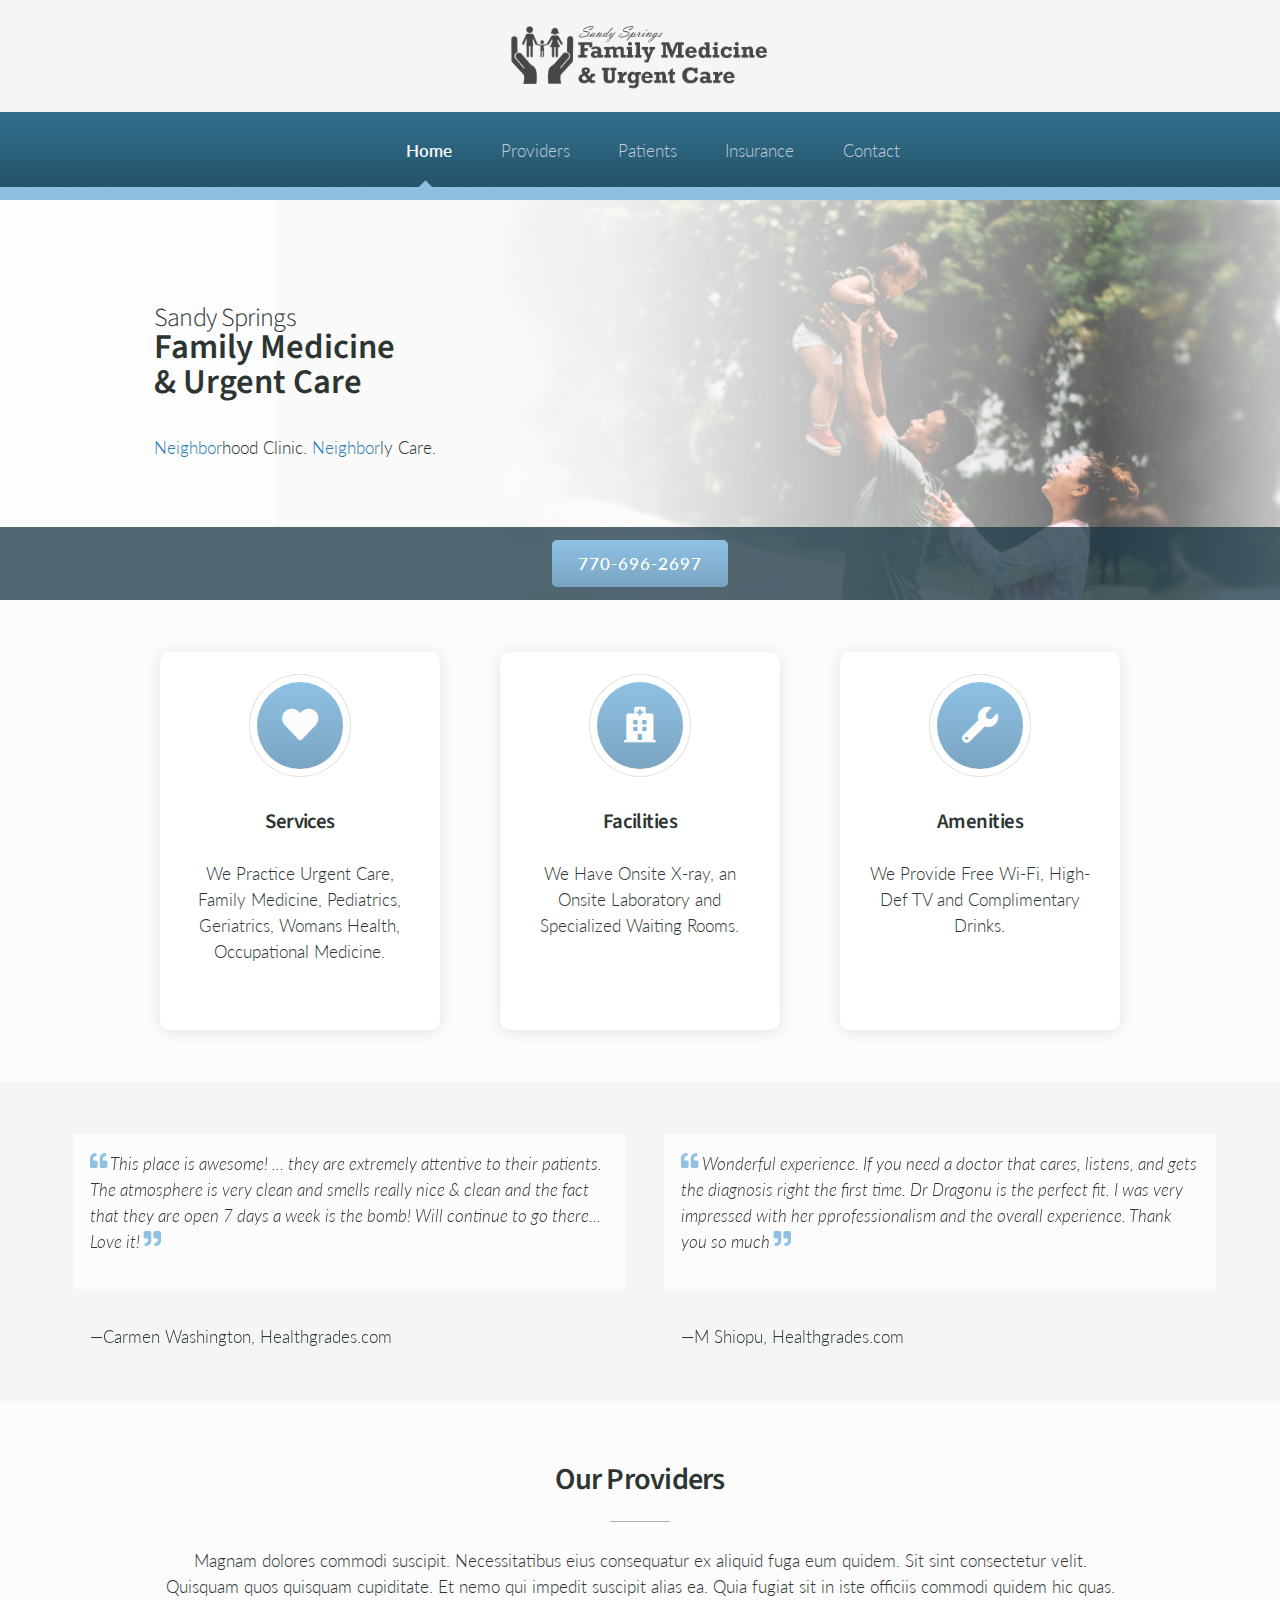
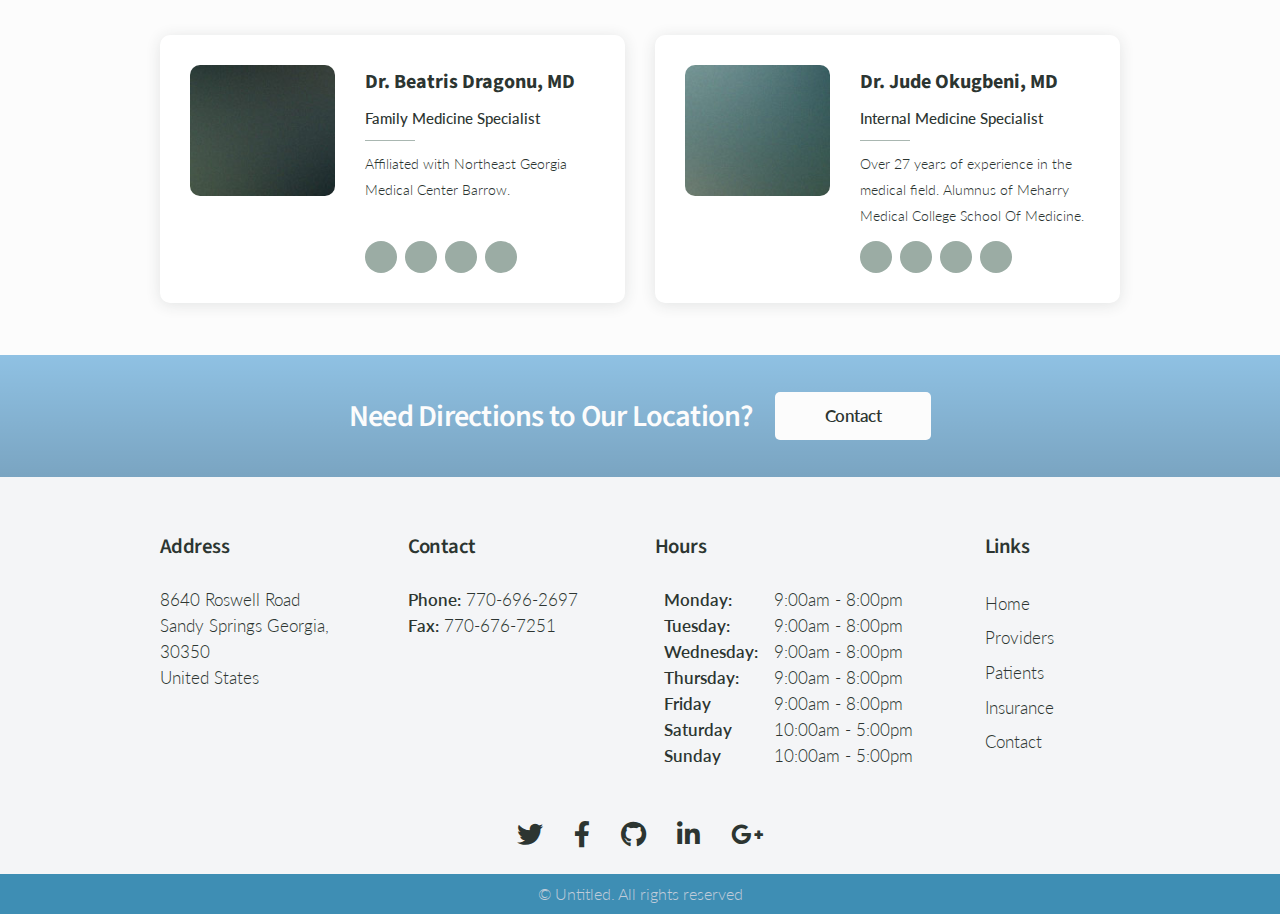
<file: ssfm/previews/blue-gray.html>
<!DOCTYPE HTML>
<!--
	Arcana by HTML5 UP
	html5up.net | @ajlkn
	Free for personal and commercial use under the CCA 3.0 license (html5up.net/license)
-->
<html>
	<head>
		<title>Sandy Springs Family Medicine and Urgent Care</title>
		<meta charset="utf-8" />
		<meta name="viewport" content="width=device-width, initial-scale=1, user-scalable=no" />
		<link rel="stylesheet" href="assets/css/main_blue_gray.css" />
		
		<!-- Vendor Stylesheets-->
		<!-- Required Glide Core Stylesheet -->
		<link rel="stylesheet" href="assets/vendor/glide/css/glide.core.min.css">
		<!-- Optional Glide Theme Stylesheet -->
	</head>
	<body class="is-preload">
		<div id="page-wrapper">

			<!-- Header -->
			<div id="header">

				<!-- Logo -->
				<a href="index.html" id="logo">
					<picture>
						<source srcset="images/new-logo-4-dark.png"
								media="(min-width: 841px)"> 
						<img src="images/new-logo-4.png" alt="Logo">
					</picture>
				</a>

				<!-- Nav -->
				<nav id="nav">
					<ul>
						<li class="current"><a href="#">Home</a></li>
						<li>
							<a href="#">Providers</a>
							<ul>
								<li><a href="#">Dr. Beatris Dragonu, MD</a></li>
								<li><a href="#">Dr. Jude Okugbeni, MD</a></li>
							</ul>
						</li>
						<li><a href="#">Patients</a></li>
						<li><a href="#">Insurance</a></li>
						<li><a href="#">Contact</a></li>
					</ul>
				</nav>
				</div>

			</div>

			<!-- Banner -->
			<section id="banner">
				<div id="family-slide">
					<div class="hero-container">
						<h3>Sandy Springs</h3>
						<h1>Family Medicine <br>& Urgent Care</h1>
						<p><span class="hero-emphasis">Neighbor</span>hood Clinic.  <span class="hero-emphasis">Neighbor</span>ly Care.</p>
					</div>
				</div>
			
				<header>
					<a href="tel:+17706962697" class="button">770-696-2697</a>
				</header>
			</section>

			<!-- Highlights -->
				<section class="wrapper style1" id="highlights">
					<div class="container highlights-container">
						<div class="row gtr-200">
							<section class="col-4 col-12-narrower d-flex">
								<div class="box highlight f-grow">
									<i class="icon solid major fa-heart"></i>
									<h3>Services</h3>
									<p>We Practice Urgent Care, Family Medicine, Pediatrics, Geriatrics, Womans Health, Occupational Medicine.</p>
								</div>
							</section>
							<section class="col-4 col-12-narrower d-flex">
								<div class="box highlight f-grow">
									<i class="icon solid major fa-hospital"></i>
									<h3>Facilities</h3>
									<p>We Have Onsite X-ray, an Onsite Laboratory and Specialized Waiting Rooms.</p>
								</div>
							</section>
							<section class="col-4 col-12-narrower d-flex">
								<div class="box highlight f-grow">
									<i class="icon solid major fa-wrench"></i>
									<h3>Amenities</h3>
									<p>We Provide Free Wi-Fi, High-Def TV and Complimentary Drinks.</p>
								</div>
							</section>
						</div>
					</div>
				</section>

			<!-- Testimonials -->
			<section class="wrapper container" id="testimonials">
				<div class="glide__track testimonial-track" data-glide-el="track">
					<ul class="glide__slides">
						<li class="glide__slide" id="open-slide">
							<figure class="quote-container">
								<blockquote cite="https://www.huxley.net/bnw/four.html">
									<p>
										<i class="fas fa-quote-left quotation-mark"></i>
										This place is awesome! ... they are extremely attentive to their patients. The atmosphere is very clean and smells really nice & clean and the fact that they are open 7 days a week is the bomb! Will continue to go there... Love it!
										<i class="fas fa-quote-right quotation-mark"></i>
									</p>
								</blockquote>
								<figcaption>—Carmen Washington, <cite>Healthgrades.com</cite></figcaption>
							</figure>
						</li>
						<li class="glide__slide" id="open-slide">
							<figure class="quote-container">
								<blockquote cite="https://www.huxley.net/bnw/four.html">
									<p>
										<i class="fas fa-quote-left quotation-mark"></i>
										Wonderful experience. If you need a doctor that cares, listens, and gets the diagnosis right the first time. Dr Dragonu is the perfect fit. I was very impressed with her pprofessionalism and the overall experience. Thank you so much										<i class="fas fa-quote-right quotation-mark"></i>
									</p>
								</blockquote>
								<figcaption>—M Shiopu, <cite>Healthgrades.com</cite></figcaption>
							</figure>
						</li>
						<li class="glide__slide">
							<figure class="quote-container">
								<blockquote cite="https://www.huxley.net/bnw/four.html">
									<p>
										<i class="fas fa-quote-left quotation-mark"></i>
										I like her a lot. Very nice and polite. Lovely bedside manner!
										<i class="fas fa-quote-right quotation-mark"></i>
									</p>
								</blockquote>
								<figcaption>—Joanna Reczek, <cite>Healthgrades.com</cite></figcaption>
							</figure>
						</li>
						<li class="glide__slide" id="open-slide">
							<figure class="quote-container">
								<blockquote cite="https://www.huxley.net/bnw/four.html">
									<p>
										<i class="fas fa-quote-left quotation-mark"></i>
										Dr Jude is one of the best doctors in the world. He takes his time with his patients and is very patient
										<i class="fas fa-quote-right quotation-mark"></i>
									</p>
								</blockquote>
								<figcaption>—Cynthia Chacko, <cite>Healthgrades.com</cite></figcaption>
							</figure>
						</li>
					</ul>
				</div>
				<!---->
				<div class="glide__bullets" data-glide-el="controls[nav]">
					<div class="glide__bullet" data-glide-dir="=0"></div>
					<div class="glide__bullet" data-glide-dir="=1"></div>
				</div>
			</section>

			<!-- Doctors -->

			<section id="doctors" class="wrapper style1">
				<div class="container">
					<div class="section-title">
						<h2>Our Providers</h2>
						<hr>
						<p>Magnam dolores commodi suscipit. Necessitatibus eius consequatur ex aliquid fuga eum quidem. Sit sint consectetur velit. Quisquam quos quisquam cupiditate. Et nemo qui impedit suscipit alias ea. Quia fugiat sit in iste officiis commodi quidem hic quas.</p>
					</div>
					<div class="row">

						<div class="col-6 col-12-narrow">
							<div class="member">
								<div class="pic"><img src="images/pic03.jpg" class="img-fluid" alt=""></div>
								<div class="member-info">
									<h4>Dr. Beatris Dragonu, MD</h4>
									<span>Family Medicine Specialist</span>
									<p>Affiliated with Northeast Georgia Medical Center Barrow.<br>&#8203;</p>
									<div class="social">
										<a href=""><i class="ri-twitter-fill"></i></a>
										<a href=""><i class="ri-facebook-fill"></i></a>
										<a href=""><i class="ri-instagram-fill"></i></a>
										<a href=""> <i class="ri-linkedin-box-fill"></i> </a>
									</div>
								</div>
							</div>
						</div>
						
						<div class="col-6 col-12-narrow">
							<div class="member">
								<div class="pic"><img src="images/pic01.jpg" class="img-fluid" alt=""></div>
								<div class="member-info">
									<h4>Dr. Jude Okugbeni, MD</h4>
									<span>Internal Medicine Specialist</span>
									<p>Over 27 years of experience in the medical field.  Alumnus of Meharry Medical College School Of Medicine.<br></p>
									<div class="social">
										<a href=""><i class="ri-twitter-fill"></i></a>
										<a href=""><i class="ri-facebook-fill"></i></a>
										<a href=""><i class="ri-instagram-fill"></i></a>
										<a href=""> <i class="ri-linkedin-box-fill"></i> </a>
									</div>
								</div>
							</div>
						</div>
					</div>
				</div>
			</section>

			<!-- CTA -->
				<section id="cta" class="wrapper style3">
					<div class="container">
						<header>
							<h2>Need Directions to Our Location?</h2>
							<a href="#" class="button">Contact</a>
						</header>
					</div>
				</section>

			<!-- Footer -->
				<div id="footer">
					<div class="container">
						<div class="row">
							<section class="col-3 col-6-narrower col-12-mobilep">
								<h3>Address</h3>
								<p class="address">
									8640 Roswell Road<br>
									Sandy Springs Georgia, 30350<br>
									United States
								</p>
							</section>
							<section class="col-3 col-6-narrower col-12-mobilep">
								<h3>Contact</h3>
								<p class="hours">
									<strong>Phone:</strong> 770-696-2697<br>
									<strong>Fax:</strong> 770-676-7251
								</p>
							</section>
							<section class="col-4 col-7-narrower col-12-mobilep">
								<h3>Hours</h3>
								<ul>
									<li class="daily-hours"><strong class="day">Monday:</strong> 9:00am - 8:00pm</li>
									<li class="daily-hours"><strong class="day">Tuesday:</strong> 9:00am - 8:00pm</li>
									<li class="daily-hours"><strong class="day">Wednesday:</strong> 9:00am - 8:00pm</li>
									<li class="daily-hours"><strong class="day">Thursday:</strong> 9:00am - 8:00pm</li>
									<li class="daily-hours"><strong class="day">Friday</strong> 9:00am - 8:00pm</li>
									<li class="daily-hours"><strong class="day">Saturday</strong> 10:00am - 5:00pm</li>
									<li class="daily-hours"><strong class="day">Sunday</strong> 10:00am - 5:00pm</li>
								</ul>
							</section>
							<section class="col-2 col-5-narrower col-12-mobilep">
								<h3>Links</h3>
								<ul class="links">
									<li><a href="#">Home</a></li>
									<li><a href="#">Providers</a></li>
									<li><a href="#">Patients</a></li>
									<li><a href="#">Insurance</a></li>
									<li><a href="#">Contact</a></li>
								</ul>
							</section>
						</div>
					</div>

					<!-- Icons -->
						<ul class="icons">
							<li><a href="#" class="icon brands fa-twitter"><span class="label">Twitter</span></a></li>
							<li><a href="#" class="icon brands fa-facebook-f"><span class="label">Facebook</span></a></li>
							<li><a href="#" class="icon brands fa-github"><span class="label">GitHub</span></a></li>
							<li><a href="#" class="icon brands fa-linkedin-in"><span class="label">LinkedIn</span></a></li>
							<li><a href="#" class="icon brands fa-google-plus-g"><span class="label">Google+</span></a></li>
						</ul>

					<!-- Copyright -->
						<div class="copyright-container">
							<p class="copyright">&copy; Untitled. All rights reserved</p>
						</div>

				</div>

		</div>

		<!-- Scripts -->
		<script src="assets/vendor/glide/js/glide.min.js"></script>
		<script src="assets/js/jquery.min.js"></script>
		<script src="assets/js/jquery.dropotron.min.js"></script>
		<script src="assets/js/browser.min.js"></script>
		<script src="assets/js/breakpoints.min.js"></script>
		<script src="assets/js/util.js"></script>
		<script src="assets/js/main.js"></script>

	</body>
</html>
</file>
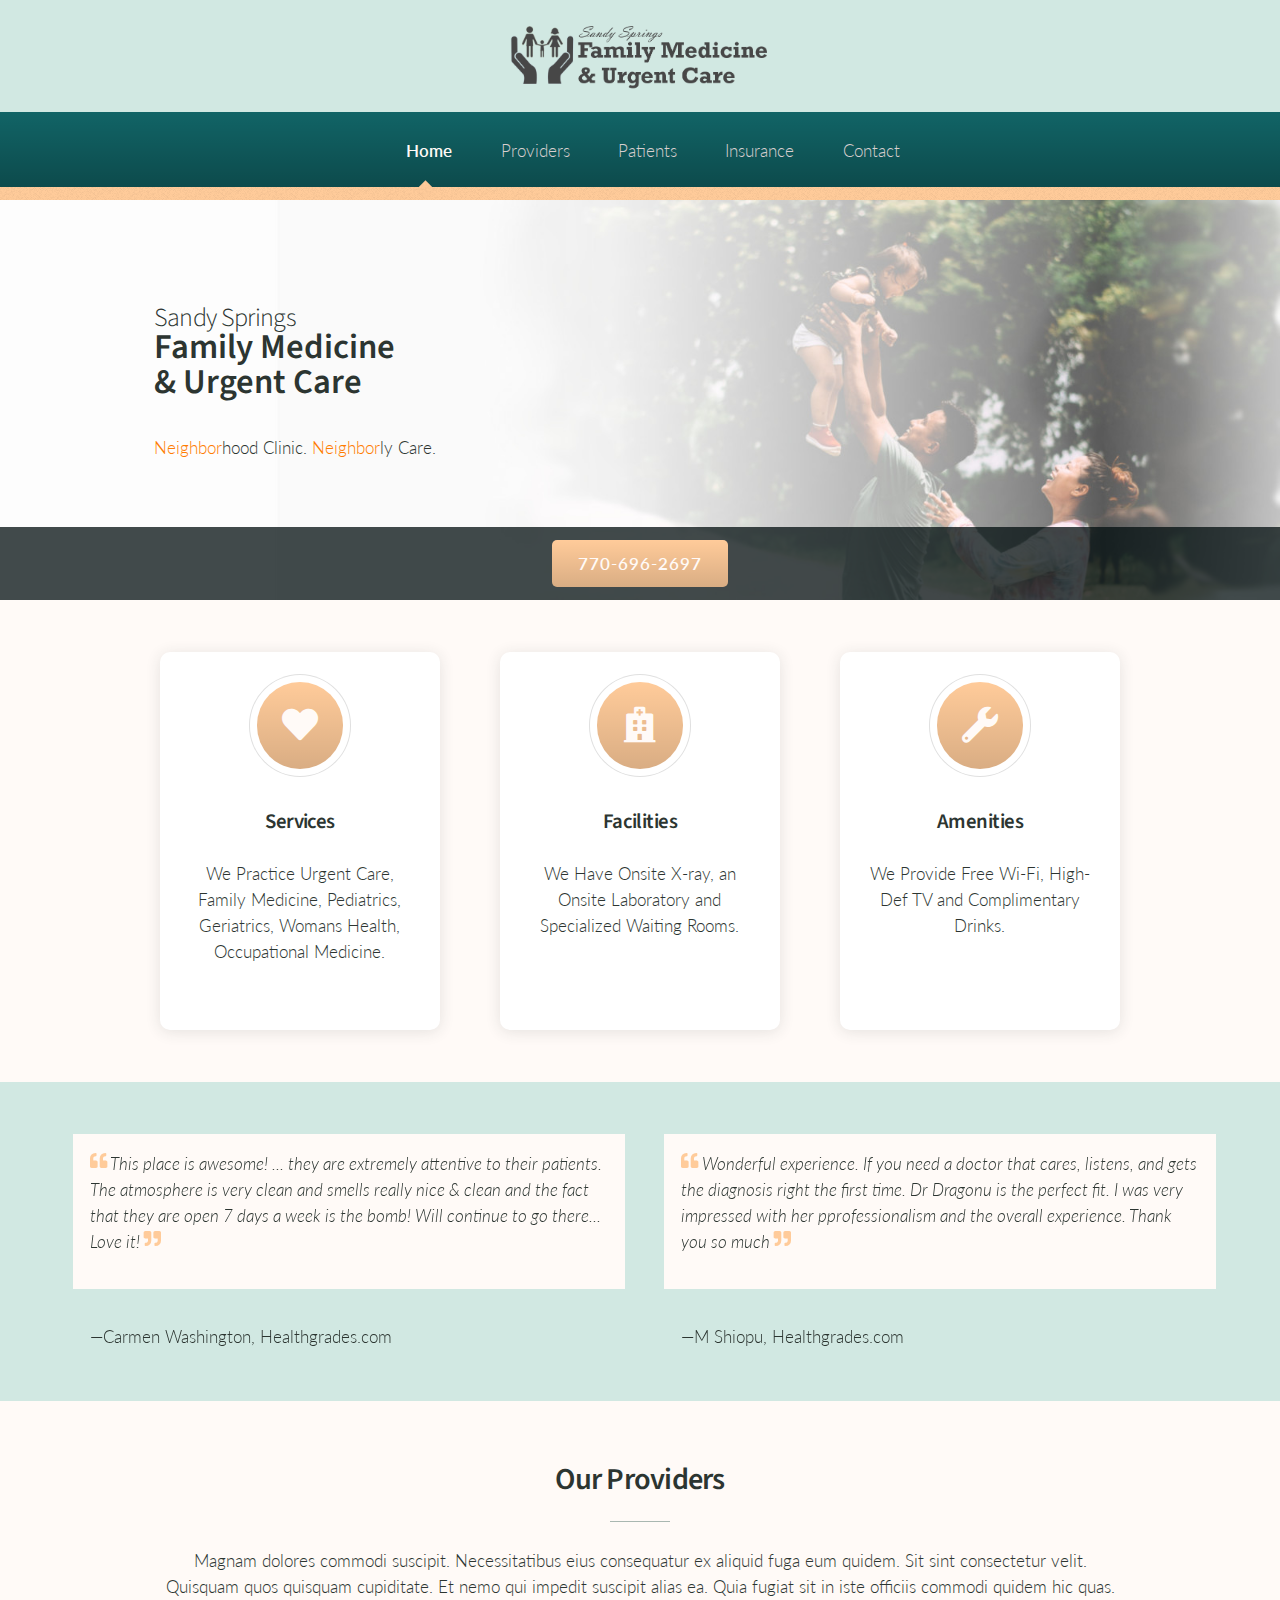
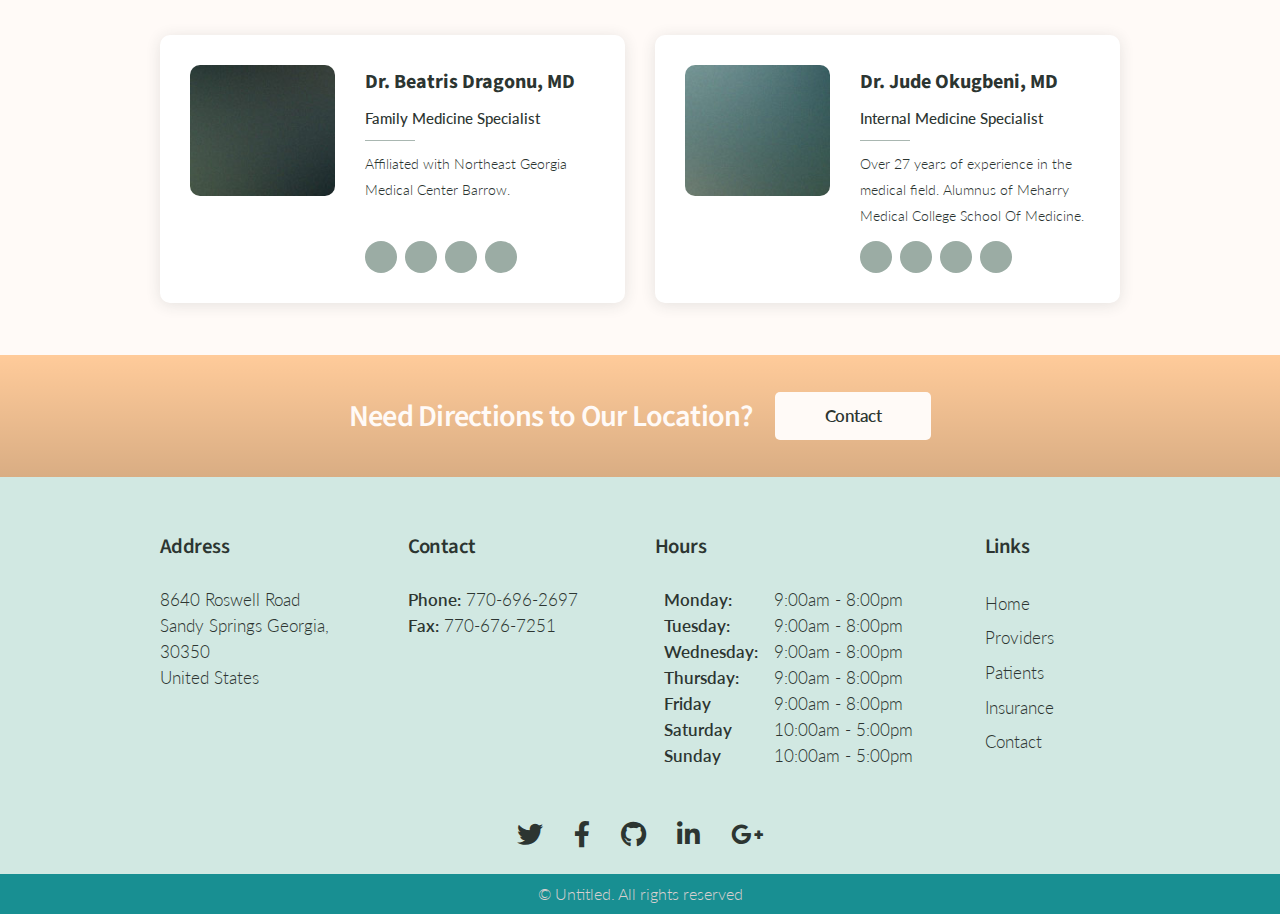
<file: ssfm/previews/green_orange.html>
<!DOCTYPE HTML>
<!--
	Arcana by HTML5 UP
	html5up.net | @ajlkn
	Free for personal and commercial use under the CCA 3.0 license (html5up.net/license)
-->
<html>
	<head>
		<title>Sandy Springs Family Medicine and Urgent Care</title>
		<meta charset="utf-8" />
		<meta name="viewport" content="width=device-width, initial-scale=1, user-scalable=no" />
		<link rel="stylesheet" href="assets/css/main_green_tan.css" />
		
		<!-- Vendor Stylesheets-->
		<!-- Required Glide Core Stylesheet -->
		<link rel="stylesheet" href="assets/vendor/glide/css/glide.core.min.css">
		<!-- Optional Glide Theme Stylesheet -->
	</head>
	<body class="is-preload">
		<div id="page-wrapper">

			<!-- Header -->
			<div id="header">

				<!-- Logo -->
				<a href="index.html" id="logo">
					<picture>
						<source srcset="images/new-logo-4-dark.png"
								media="(min-width: 841px)"> 
						<img src="images/new-logo-4.png" alt="Logo">
					</picture>
				</a>

				<!-- Nav -->
				<nav id="nav">
					<ul>
						<li class="current"><a href="#">Home</a></li>
						<li>
							<a href="#">Providers</a>
							<ul>
								<li><a href="#">Dr. Beatris Dragonu, MD</a></li>
								<li><a href="#">Dr. Jude Okugbeni, MD</a></li>
							</ul>
						</li>
						<li><a href="#">Patients</a></li>
						<li><a href="#">Insurance</a></li>
						<li><a href="#">Contact</a></li>
					</ul>
				</nav>
				</div>

			</div>

			<!-- Banner -->
			<section id="banner">
				<div id="family-slide">
					<div class="hero-container">
						<h3>Sandy Springs</h3>
						<h1>Family Medicine <br>& Urgent Care</h1>
						<p><span class="hero-emphasis">Neighbor</span>hood Clinic.  <span class="hero-emphasis">Neighbor</span>ly Care.</p>
					</div>
				</div>
			
				<header>
					<a href="tel:+17706962697" class="button">770-696-2697</a>
				</header>
			</section>

			<!-- Highlights -->
				<section class="wrapper style1" id="highlights">
					<div class="container highlights-container">
						<div class="row gtr-200">
							<section class="col-4 col-12-narrower d-flex">
								<div class="box highlight f-grow">
									<i class="icon solid major fa-heart"></i>
									<h3>Services</h3>
									<p>We Practice Urgent Care, Family Medicine, Pediatrics, Geriatrics, Womans Health, Occupational Medicine.</p>
								</div>
							</section>
							<section class="col-4 col-12-narrower d-flex">
								<div class="box highlight f-grow">
									<i class="icon solid major fa-hospital"></i>
									<h3>Facilities</h3>
									<p>We Have Onsite X-ray, an Onsite Laboratory and Specialized Waiting Rooms.</p>
								</div>
							</section>
							<section class="col-4 col-12-narrower d-flex">
								<div class="box highlight f-grow">
									<i class="icon solid major fa-wrench"></i>
									<h3>Amenities</h3>
									<p>We Provide Free Wi-Fi, High-Def TV and Complimentary Drinks.</p>
								</div>
							</section>
						</div>
					</div>
				</section>

			<!-- Testimonials -->
			<section class="wrapper container" id="testimonials">
				<div class="glide__track testimonial-track" data-glide-el="track">
					<ul class="glide__slides">
						<li class="glide__slide" id="open-slide">
							<figure class="quote-container">
								<blockquote cite="https://www.huxley.net/bnw/four.html">
									<p>
										<i class="fas fa-quote-left quotation-mark"></i>
										This place is awesome! ... they are extremely attentive to their patients. The atmosphere is very clean and smells really nice & clean and the fact that they are open 7 days a week is the bomb! Will continue to go there... Love it!
										<i class="fas fa-quote-right quotation-mark"></i>
									</p>
								</blockquote>
								<figcaption>—Carmen Washington, <cite>Healthgrades.com</cite></figcaption>
							</figure>
						</li>
						<li class="glide__slide" id="open-slide">
							<figure class="quote-container">
								<blockquote cite="https://www.huxley.net/bnw/four.html">
									<p>
										<i class="fas fa-quote-left quotation-mark"></i>
										Wonderful experience. If you need a doctor that cares, listens, and gets the diagnosis right the first time. Dr Dragonu is the perfect fit. I was very impressed with her pprofessionalism and the overall experience. Thank you so much										<i class="fas fa-quote-right quotation-mark"></i>
									</p>
								</blockquote>
								<figcaption>—M Shiopu, <cite>Healthgrades.com</cite></figcaption>
							</figure>
						</li>
						<li class="glide__slide">
							<figure class="quote-container">
								<blockquote cite="https://www.huxley.net/bnw/four.html">
									<p>
										<i class="fas fa-quote-left quotation-mark"></i>
										I like her a lot. Very nice and polite. Lovely bedside manner!
										<i class="fas fa-quote-right quotation-mark"></i>
									</p>
								</blockquote>
								<figcaption>—Joanna Reczek, <cite>Healthgrades.com</cite></figcaption>
							</figure>
						</li>
						<li class="glide__slide" id="open-slide">
							<figure class="quote-container">
								<blockquote cite="https://www.huxley.net/bnw/four.html">
									<p>
										<i class="fas fa-quote-left quotation-mark"></i>
										Dr Jude is one of the best doctors in the world. He takes his time with his patients and is very patient
										<i class="fas fa-quote-right quotation-mark"></i>
									</p>
								</blockquote>
								<figcaption>—Cynthia Chacko, <cite>Healthgrades.com</cite></figcaption>
							</figure>
						</li>
					</ul>
				</div>
				<!---->
				<div class="glide__bullets" data-glide-el="controls[nav]">
					<div class="glide__bullet" data-glide-dir="=0"></div>
					<div class="glide__bullet" data-glide-dir="=1"></div>
				</div>
			</section>

			<!-- Doctors -->

			<section id="doctors" class="wrapper style1">
				<div class="container">
					<div class="section-title">
						<h2>Our Providers</h2>
						<hr>
						<p>Magnam dolores commodi suscipit. Necessitatibus eius consequatur ex aliquid fuga eum quidem. Sit sint consectetur velit. Quisquam quos quisquam cupiditate. Et nemo qui impedit suscipit alias ea. Quia fugiat sit in iste officiis commodi quidem hic quas.</p>
					</div>
					<div class="row">

						<div class="col-6 col-12-narrow">
							<div class="member">
								<div class="pic"><img src="images/pic03.jpg" class="img-fluid" alt=""></div>
								<div class="member-info">
									<h4>Dr. Beatris Dragonu, MD</h4>
									<span>Family Medicine Specialist</span>
									<p>Affiliated with Northeast Georgia Medical Center Barrow.<br>&#8203;</p>
									<div class="social">
										<a href=""><i class="ri-twitter-fill"></i></a>
										<a href=""><i class="ri-facebook-fill"></i></a>
										<a href=""><i class="ri-instagram-fill"></i></a>
										<a href=""> <i class="ri-linkedin-box-fill"></i> </a>
									</div>
								</div>
							</div>
						</div>
						
						<div class="col-6 col-12-narrow">
							<div class="member">
								<div class="pic"><img src="images/pic01.jpg" class="img-fluid" alt=""></div>
								<div class="member-info">
									<h4>Dr. Jude Okugbeni, MD</h4>
									<span>Internal Medicine Specialist</span>
									<p>Over 27 years of experience in the medical field.  Alumnus of Meharry Medical College School Of Medicine.<br></p>
									<div class="social">
										<a href=""><i class="ri-twitter-fill"></i></a>
										<a href=""><i class="ri-facebook-fill"></i></a>
										<a href=""><i class="ri-instagram-fill"></i></a>
										<a href=""> <i class="ri-linkedin-box-fill"></i> </a>
									</div>
								</div>
							</div>
						</div>
					</div>
				</div>
			</section>

			<!-- CTA -->
				<section id="cta" class="wrapper style3">
					<div class="container">
						<header>
							<h2>Need Directions to Our Location?</h2>
							<a href="#" class="button">Contact</a>
						</header>
					</div>
				</section>

			<!-- Footer -->
				<div id="footer">
					<div class="container">
						<div class="row">
							<section class="col-3 col-6-narrower col-12-mobilep">
								<h3>Address</h3>
								<p class="address">
									8640 Roswell Road<br>
									Sandy Springs Georgia, 30350<br>
									United States
								</p>
							</section>
							<section class="col-3 col-6-narrower col-12-mobilep">
								<h3>Contact</h3>
								<p class="hours">
									<strong>Phone:</strong> 770-696-2697<br>
									<strong>Fax:</strong> 770-676-7251
								</p>
							</section>
							<section class="col-4 col-7-narrower col-12-mobilep">
								<h3>Hours</h3>
								<ul>
									<li class="daily-hours"><strong class="day">Monday:</strong> 9:00am - 8:00pm</li>
									<li class="daily-hours"><strong class="day">Tuesday:</strong> 9:00am - 8:00pm</li>
									<li class="daily-hours"><strong class="day">Wednesday:</strong> 9:00am - 8:00pm</li>
									<li class="daily-hours"><strong class="day">Thursday:</strong> 9:00am - 8:00pm</li>
									<li class="daily-hours"><strong class="day">Friday</strong> 9:00am - 8:00pm</li>
									<li class="daily-hours"><strong class="day">Saturday</strong> 10:00am - 5:00pm</li>
									<li class="daily-hours"><strong class="day">Sunday</strong> 10:00am - 5:00pm</li>
								</ul>
							</section>
							<section class="col-2 col-5-narrower col-12-mobilep">
								<h3>Links</h3>
								<ul class="links">
									<li><a href="#">Home</a></li>
									<li><a href="#">Providers</a></li>
									<li><a href="#">Patients</a></li>
									<li><a href="#">Insurance</a></li>
									<li><a href="#">Contact</a></li>
								</ul>
							</section>
						</div>
					</div>

					<!-- Icons -->
						<ul class="icons">
							<li><a href="#" class="icon brands fa-twitter"><span class="label">Twitter</span></a></li>
							<li><a href="#" class="icon brands fa-facebook-f"><span class="label">Facebook</span></a></li>
							<li><a href="#" class="icon brands fa-github"><span class="label">GitHub</span></a></li>
							<li><a href="#" class="icon brands fa-linkedin-in"><span class="label">LinkedIn</span></a></li>
							<li><a href="#" class="icon brands fa-google-plus-g"><span class="label">Google+</span></a></li>
						</ul>

					<!-- Copyright -->
						<div class="copyright-container">
							<p class="copyright">&copy; Untitled. All rights reserved</p>
						</div>

				</div>

		</div>

		<!-- Scripts -->
		<script src="assets/vendor/glide/js/glide.min.js"></script>
		<script src="assets/js/jquery.min.js"></script>
		<script src="assets/js/jquery.dropotron.min.js"></script>
		<script src="assets/js/browser.min.js"></script>
		<script src="assets/js/breakpoints.min.js"></script>
		<script src="assets/js/util.js"></script>
		<script src="assets/js/main.js"></script>

	</body>
</html>
</file>
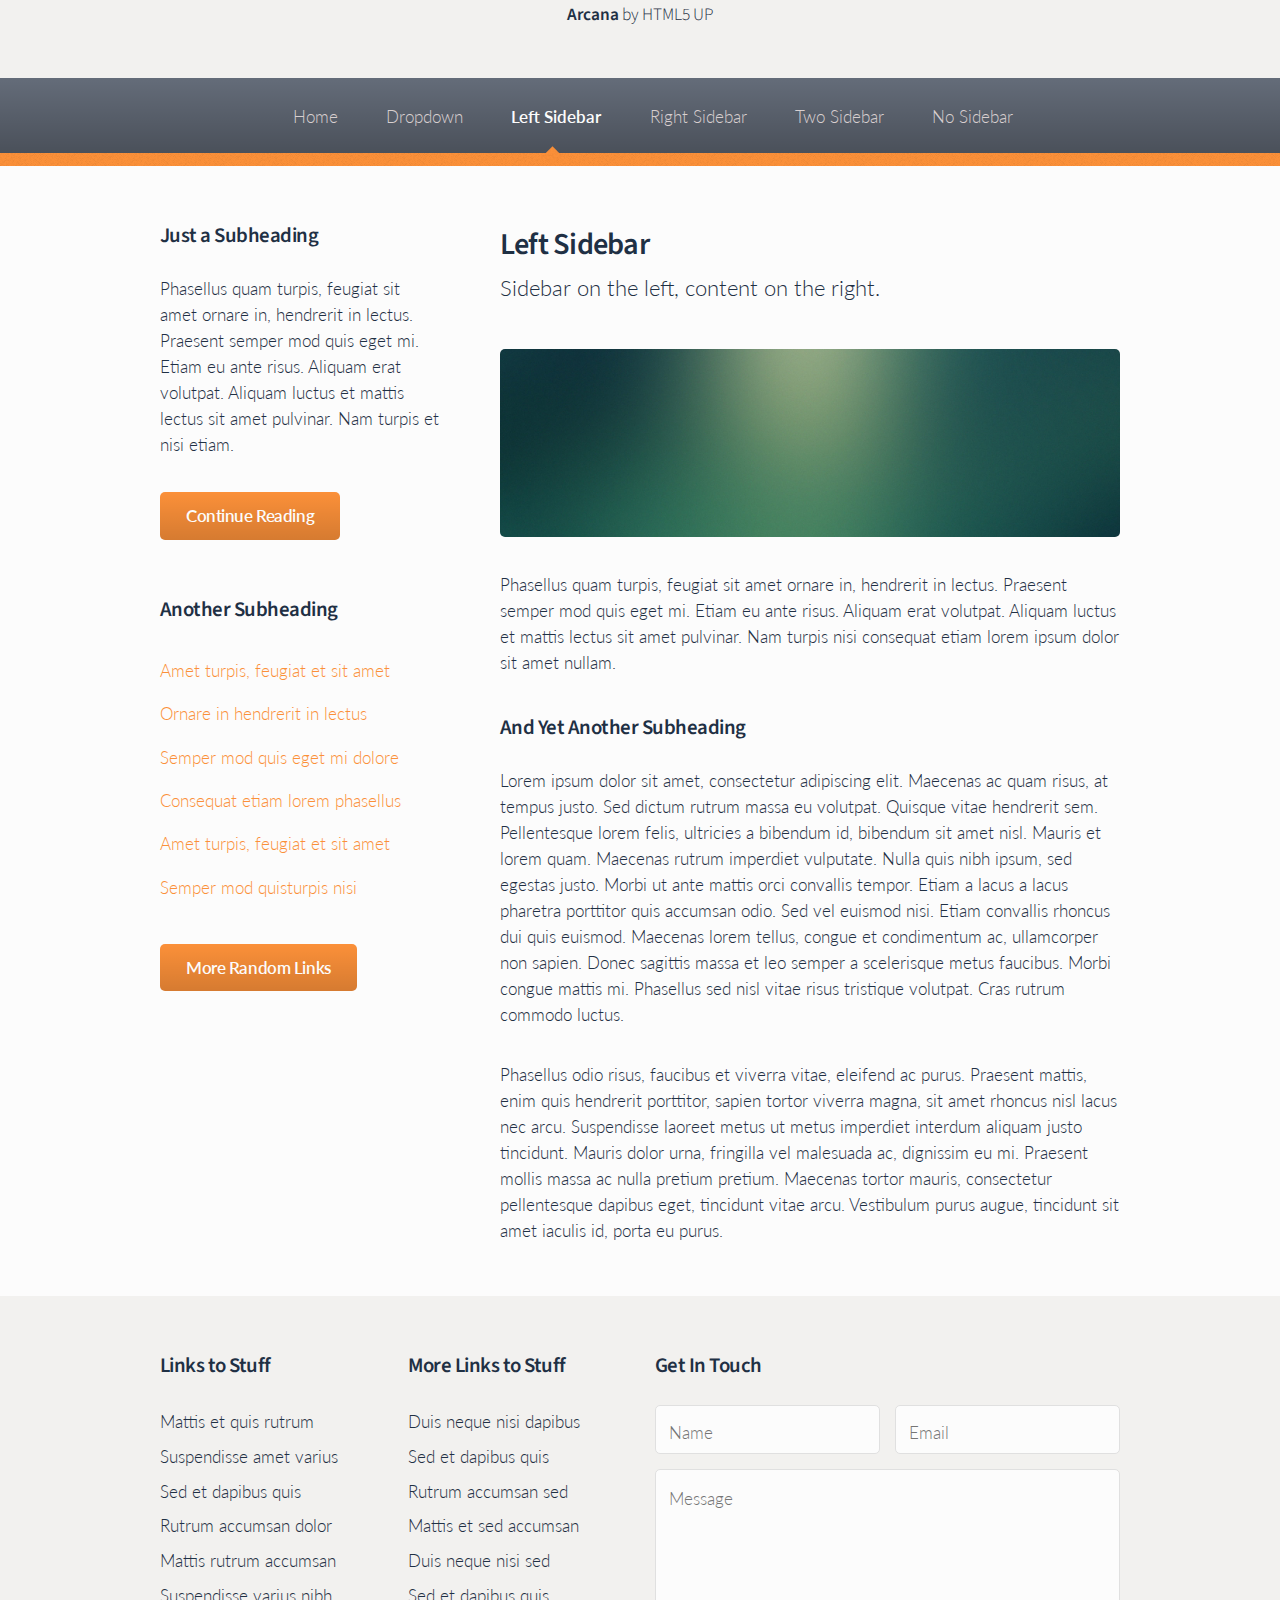
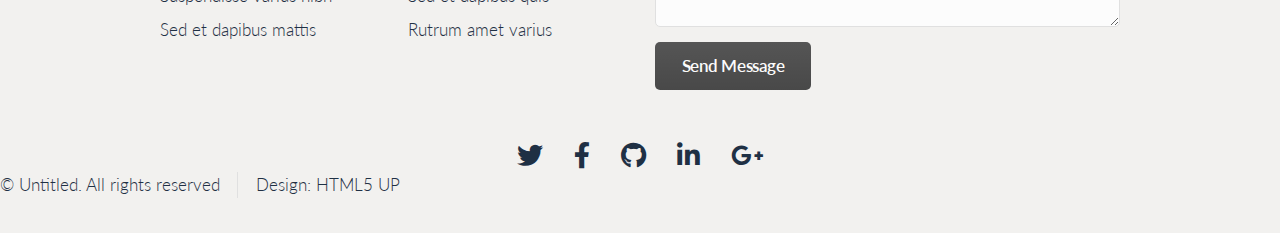
<file: ssfm/previews/left-sidebar.html>
<!DOCTYPE HTML>
<!--
	Arcana by HTML5 UP
	html5up.net | @ajlkn
	Free for personal and commercial use under the CCA 3.0 license (html5up.net/license)
-->
<html>
	<head>
		<title>Left Sidebar - Arcana by HTML5 UP</title>
		<meta charset="utf-8" />
		<meta name="viewport" content="width=device-width, initial-scale=1, user-scalable=no" />
		<link rel="stylesheet" href="assets/css/main.css" />
	</head>
	<body class="is-preload">
		<div id="page-wrapper">

			<!-- Header -->
				<div id="header">

					<!-- Logo -->
						<h1><a href="index.html" id="logo">Arcana <em>by HTML5 UP</em></a></h1>

					<!-- Nav -->
						<nav id="nav">
							<ul>
								<li><a href="index.html">Home</a></li>
								<li>
									<a href="#">Dropdown</a>
									<ul>
										<li><a href="#">Lorem dolor</a></li>
										<li><a href="#">Magna phasellus</a></li>
										<li><a href="#">Etiam sed tempus</a></li>
										<li>
											<a href="#">Submenu</a>
											<ul>
												<li><a href="#">Lorem dolor</a></li>
												<li><a href="#">Phasellus magna</a></li>
												<li><a href="#">Magna phasellus</a></li>
												<li><a href="#">Etiam nisl</a></li>
												<li><a href="#">Veroeros feugiat</a></li>
											</ul>
										</li>
										<li><a href="#">Veroeros feugiat</a></li>
									</ul>
								</li>
								<li class="current"><a href="left-sidebar.html">Left Sidebar</a></li>
								<li><a href="right-sidebar.html">Right Sidebar</a></li>
								<li><a href="two-sidebar.html">Two Sidebar</a></li>
								<li><a href="no-sidebar.html">No Sidebar</a></li>
							</ul>
						</nav>

				</div>

			<!-- Main -->
				<section class="wrapper style1">
					<div class="container">
						<div class="row gtr-200">
							<div class="col-4 col-12-narrower">
								<div id="sidebar">

									<!-- Sidebar -->

										<section>
											<h3>Just a Subheading</h3>
											<p>Phasellus quam turpis, feugiat sit amet ornare in, hendrerit in lectus.
											Praesent semper mod quis eget mi. Etiam eu ante risus. Aliquam erat volutpat.
											Aliquam luctus et mattis lectus sit amet pulvinar. Nam turpis et nisi etiam.</p>
											<footer>
												<a href="#" class="button">Continue Reading</a>
											</footer>
										</section>

										<section>
											<h3>Another Subheading</h3>
											<ul class="links">
												<li><a href="#">Amet turpis, feugiat et sit amet</a></li>
												<li><a href="#">Ornare in hendrerit in lectus</a></li>
												<li><a href="#">Semper mod quis eget mi dolore</a></li>
												<li><a href="#">Consequat etiam lorem phasellus</a></li>
												<li><a href="#">Amet turpis, feugiat et sit amet</a></li>
												<li><a href="#">Semper mod quisturpis nisi</a></li>
											</ul>
											<footer>
												<a href="#" class="button">More Random Links</a>
											</footer>
										</section>

								</div>
							</div>
							<div class="col-8  col-12-narrower imp-narrower">
								<div id="content">

									<!-- Content -->

										<article>
											<header>
												<h2>Left Sidebar</h2>
												<p>Sidebar on the left, content on the right.</p>
											</header>

											<span class="image featured"><img src="images/banner.jpg" alt="" /></span>

											<p>Phasellus quam turpis, feugiat sit amet ornare in, hendrerit in lectus.
											Praesent semper mod quis eget mi. Etiam eu ante risus. Aliquam erat volutpat.
											Aliquam luctus et mattis lectus sit amet pulvinar. Nam turpis nisi
											consequat etiam lorem ipsum dolor sit amet nullam.</p>

											<h3>And Yet Another Subheading</h3>
											<p>Lorem ipsum dolor sit amet, consectetur adipiscing elit. Maecenas ac quam risus, at tempus
											justo. Sed dictum rutrum massa eu volutpat. Quisque vitae hendrerit sem. Pellentesque lorem felis,
											ultricies a bibendum id, bibendum sit amet nisl. Mauris et lorem quam. Maecenas rutrum imperdiet
											vulputate. Nulla quis nibh ipsum, sed egestas justo. Morbi ut ante mattis orci convallis tempor.
											Etiam a lacus a lacus pharetra porttitor quis accumsan odio. Sed vel euismod nisi. Etiam convallis
											rhoncus dui quis euismod. Maecenas lorem tellus, congue et condimentum ac, ullamcorper non sapien.
											Donec sagittis massa et leo semper a scelerisque metus faucibus. Morbi congue mattis mi.
											Phasellus sed nisl vitae risus tristique volutpat. Cras rutrum commodo luctus.</p>

											<p>Phasellus odio risus, faucibus et viverra vitae, eleifend ac purus. Praesent mattis, enim
											quis hendrerit porttitor, sapien tortor viverra magna, sit amet rhoncus nisl lacus nec arcu.
											Suspendisse laoreet metus ut metus imperdiet interdum aliquam justo tincidunt. Mauris dolor urna,
											fringilla vel malesuada ac, dignissim eu mi. Praesent mollis massa ac nulla pretium pretium.
											Maecenas tortor mauris, consectetur pellentesque dapibus eget, tincidunt vitae arcu.
											Vestibulum purus augue, tincidunt sit amet iaculis id, porta eu purus.</p>
										</article>

								</div>
							</div>
						</div>
					</div>
				</section>

			<!-- Footer -->
				<div id="footer">
					<div class="container">
						<div class="row">
							<section class="col-3 col-6-narrower col-12-mobilep">
								<h3>Links to Stuff</h3>
								<ul class="links">
									<li><a href="#">Mattis et quis rutrum</a></li>
									<li><a href="#">Suspendisse amet varius</a></li>
									<li><a href="#">Sed et dapibus quis</a></li>
									<li><a href="#">Rutrum accumsan dolor</a></li>
									<li><a href="#">Mattis rutrum accumsan</a></li>
									<li><a href="#">Suspendisse varius nibh</a></li>
									<li><a href="#">Sed et dapibus mattis</a></li>
								</ul>
							</section>
							<section class="col-3 col-6-narrower col-12-mobilep">
								<h3>More Links to Stuff</h3>
								<ul class="links">
									<li><a href="#">Duis neque nisi dapibus</a></li>
									<li><a href="#">Sed et dapibus quis</a></li>
									<li><a href="#">Rutrum accumsan sed</a></li>
									<li><a href="#">Mattis et sed accumsan</a></li>
									<li><a href="#">Duis neque nisi sed</a></li>
									<li><a href="#">Sed et dapibus quis</a></li>
									<li><a href="#">Rutrum amet varius</a></li>
								</ul>
							</section>
							<section class="col-6 col-12-narrower">
								<h3>Get In Touch</h3>
								<form>
									<div class="row gtr-50">
										<div class="col-6 col-12-mobilep">
											<input type="text" name="name" id="name" placeholder="Name" />
										</div>
										<div class="col-6 col-12-mobilep">
											<input type="email" name="email" id="email" placeholder="Email" />
										</div>
										<div class="col-12">
											<textarea name="message" id="message" placeholder="Message" rows="5"></textarea>
										</div>
										<div class="col-12">
											<ul class="actions">
												<li><input type="submit" class="button alt" value="Send Message" /></li>
											</ul>
										</div>
									</div>
								</form>
							</section>
						</div>
					</div>

					<!-- Icons -->
						<ul class="icons">
							<li><a href="#" class="icon brands fa-twitter"><span class="label">Twitter</span></a></li>
							<li><a href="#" class="icon brands fa-facebook-f"><span class="label">Facebook</span></a></li>
							<li><a href="#" class="icon brands fa-github"><span class="label">GitHub</span></a></li>
							<li><a href="#" class="icon brands fa-linkedin-in"><span class="label">LinkedIn</span></a></li>
							<li><a href="#" class="icon brands fa-google-plus-g"><span class="label">Google+</span></a></li>
						</ul>

					<!-- Copyright -->
						<div class="copyright">
							<ul class="menu">
								<li>&copy; Untitled. All rights reserved</li><li>Design: <a href="http://html5up.net">HTML5 UP</a></li>
							</ul>
						</div>

				</div>

		</div>

		<!-- Scripts -->
			<script src="assets/js/jquery.min.js"></script>
			<script src="assets/js/jquery.dropotron.min.js"></script>
			<script src="assets/js/browser.min.js"></script>
			<script src="assets/js/breakpoints.min.js"></script>
			<script src="assets/js/util.js"></script>
			<script src="assets/js/main.js"></script>

	</body>
</html>
</file>
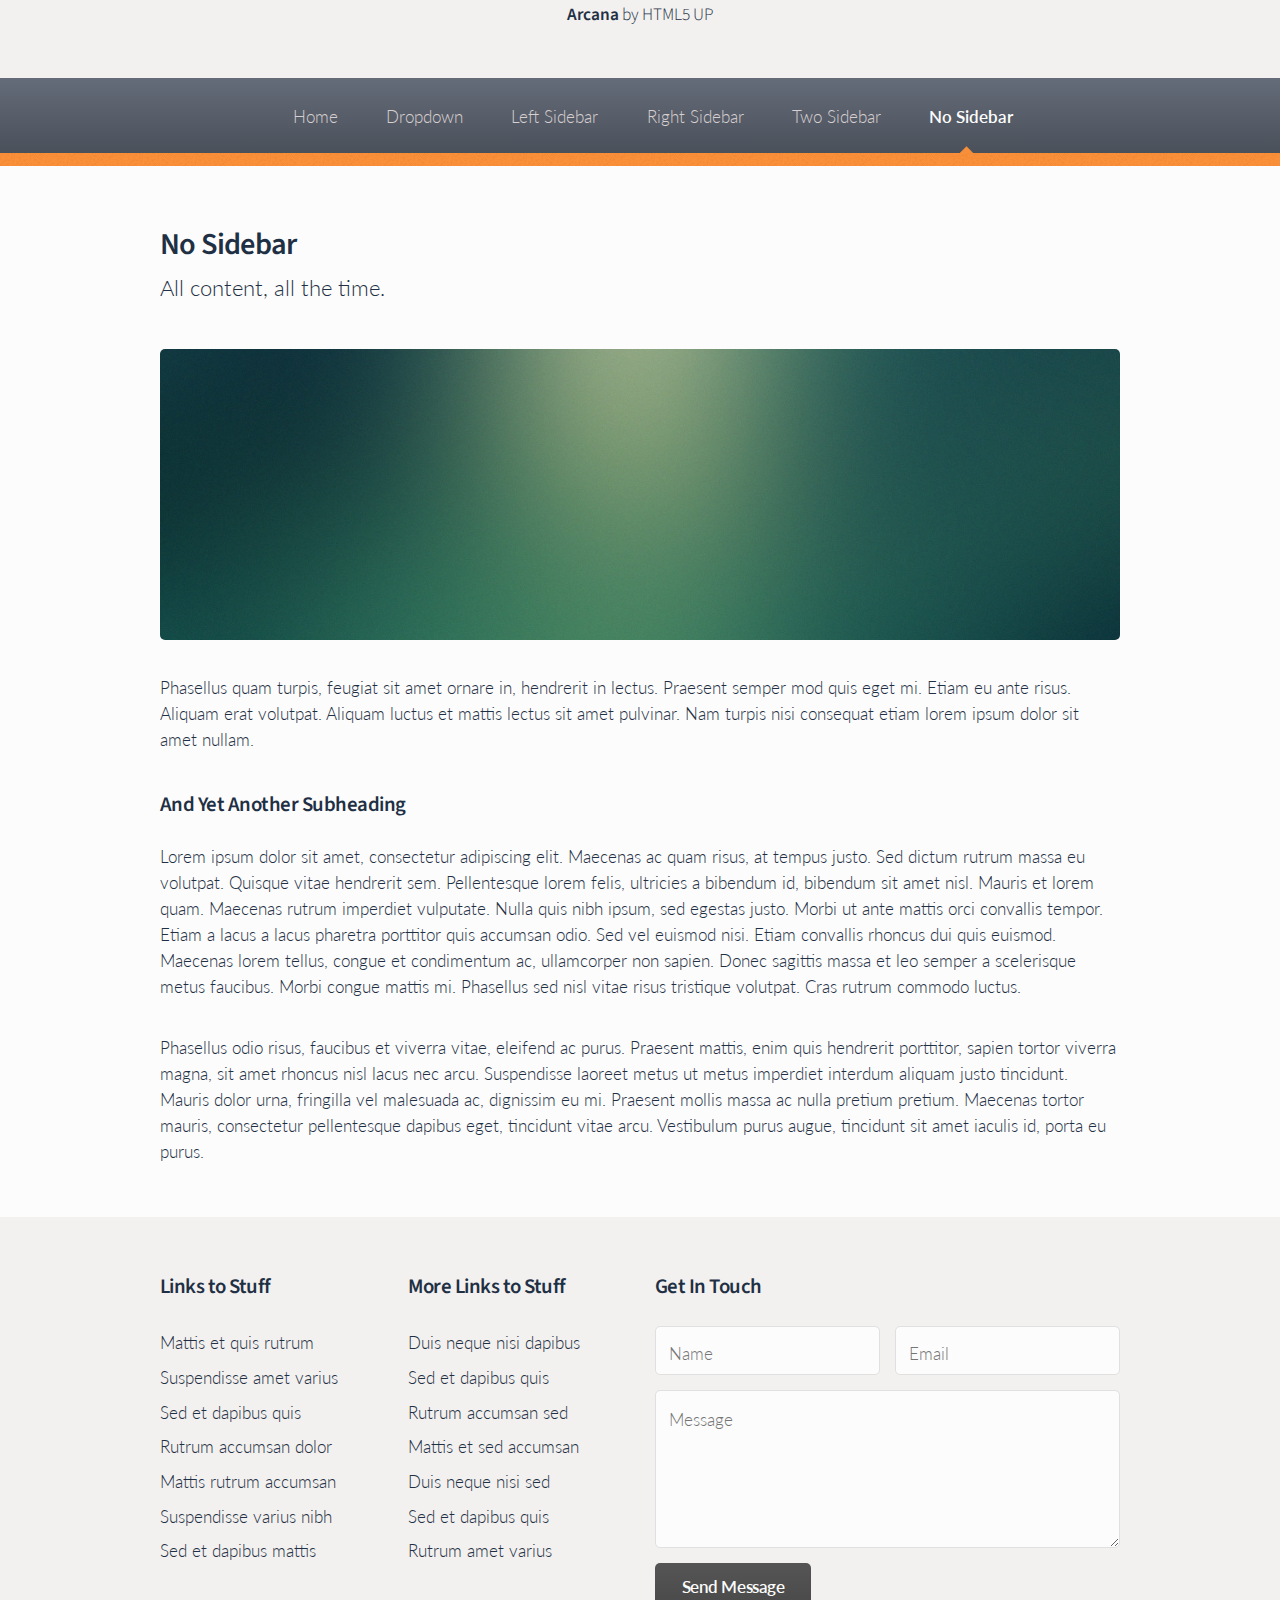
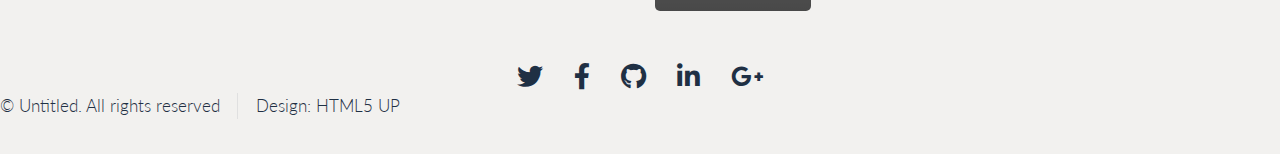
<file: ssfm/previews/no-sidebar.html>
<!DOCTYPE HTML>
<!--
	Arcana by HTML5 UP
	html5up.net | @ajlkn
	Free for personal and commercial use under the CCA 3.0 license (html5up.net/license)
-->
<html>
	<head>
		<title>No Sidebar - Arcana by HTML5 UP</title>
		<meta charset="utf-8" />
		<meta name="viewport" content="width=device-width, initial-scale=1, user-scalable=no" />
		<link rel="stylesheet" href="assets/css/main.css" />
	</head>
	<body class="is-preload">
		<div id="page-wrapper">

			<!-- Header -->
				<div id="header">

					<!-- Logo -->
						<h1><a href="index.html" id="logo">Arcana <em>by HTML5 UP</em></a></h1>

					<!-- Nav -->
						<nav id="nav">
							<ul>
								<li><a href="index.html">Home</a></li>
								<li>
									<a href="#">Dropdown</a>
									<ul>
										<li><a href="#">Lorem dolor</a></li>
										<li><a href="#">Magna phasellus</a></li>
										<li><a href="#">Etiam sed tempus</a></li>
										<li>
											<a href="#">Submenu</a>
											<ul>
												<li><a href="#">Lorem dolor</a></li>
												<li><a href="#">Phasellus magna</a></li>
												<li><a href="#">Magna phasellus</a></li>
												<li><a href="#">Etiam nisl</a></li>
												<li><a href="#">Veroeros feugiat</a></li>
											</ul>
										</li>
										<li><a href="#">Veroeros feugiat</a></li>
									</ul>
								</li>
								<li><a href="left-sidebar.html">Left Sidebar</a></li>
								<li><a href="right-sidebar.html">Right Sidebar</a></li>
								<li><a href="two-sidebar.html">Two Sidebar</a></li>
								<li class="current"><a href="no-sidebar.html">No Sidebar</a></li>
							</ul>
						</nav>

				</div>

			<!-- Main -->
				<section class="wrapper style1">
					<div class="container">
						<div id="content">

							<!-- Content -->

								<article>
									<header>
										<h2>No Sidebar</h2>
										<p>All content, all the time.</p>
									</header>

									<span class="image featured"><img src="images/banner.jpg" alt="" /></span>

									<p>Phasellus quam turpis, feugiat sit amet ornare in, hendrerit in lectus.
									Praesent semper mod quis eget mi. Etiam eu ante risus. Aliquam erat volutpat.
									Aliquam luctus et mattis lectus sit amet pulvinar. Nam turpis nisi
									consequat etiam lorem ipsum dolor sit amet nullam.</p>

									<h3>And Yet Another Subheading</h3>
									<p>Lorem ipsum dolor sit amet, consectetur adipiscing elit. Maecenas ac quam risus, at tempus
									justo. Sed dictum rutrum massa eu volutpat. Quisque vitae hendrerit sem. Pellentesque lorem felis,
									ultricies a bibendum id, bibendum sit amet nisl. Mauris et lorem quam. Maecenas rutrum imperdiet
									vulputate. Nulla quis nibh ipsum, sed egestas justo. Morbi ut ante mattis orci convallis tempor.
									Etiam a lacus a lacus pharetra porttitor quis accumsan odio. Sed vel euismod nisi. Etiam convallis
									rhoncus dui quis euismod. Maecenas lorem tellus, congue et condimentum ac, ullamcorper non sapien.
									Donec sagittis massa et leo semper a scelerisque metus faucibus. Morbi congue mattis mi.
									Phasellus sed nisl vitae risus tristique volutpat. Cras rutrum commodo luctus.</p>

									<p>Phasellus odio risus, faucibus et viverra vitae, eleifend ac purus. Praesent mattis, enim
									quis hendrerit porttitor, sapien tortor viverra magna, sit amet rhoncus nisl lacus nec arcu.
									Suspendisse laoreet metus ut metus imperdiet interdum aliquam justo tincidunt. Mauris dolor urna,
									fringilla vel malesuada ac, dignissim eu mi. Praesent mollis massa ac nulla pretium pretium.
									Maecenas tortor mauris, consectetur pellentesque dapibus eget, tincidunt vitae arcu.
									Vestibulum purus augue, tincidunt sit amet iaculis id, porta eu purus.</p>
								</article>

						</div>
					</div>
				</section>

			<!-- Footer -->
				<div id="footer">
					<div class="container">
						<div class="row">
							<section class="col-3 col-6-narrower col-12-mobilep">
								<h3>Links to Stuff</h3>
								<ul class="links">
									<li><a href="#">Mattis et quis rutrum</a></li>
									<li><a href="#">Suspendisse amet varius</a></li>
									<li><a href="#">Sed et dapibus quis</a></li>
									<li><a href="#">Rutrum accumsan dolor</a></li>
									<li><a href="#">Mattis rutrum accumsan</a></li>
									<li><a href="#">Suspendisse varius nibh</a></li>
									<li><a href="#">Sed et dapibus mattis</a></li>
								</ul>
							</section>
							<section class="col-3 col-6-narrower col-12-mobilep">
								<h3>More Links to Stuff</h3>
								<ul class="links">
									<li><a href="#">Duis neque nisi dapibus</a></li>
									<li><a href="#">Sed et dapibus quis</a></li>
									<li><a href="#">Rutrum accumsan sed</a></li>
									<li><a href="#">Mattis et sed accumsan</a></li>
									<li><a href="#">Duis neque nisi sed</a></li>
									<li><a href="#">Sed et dapibus quis</a></li>
									<li><a href="#">Rutrum amet varius</a></li>
								</ul>
							</section>
							<section class="col-6 col-12-narrower">
								<h3>Get In Touch</h3>
								<form>
									<div class="row gtr-50">
										<div class="col-6 col-12-mobilep">
											<input type="text" name="name" id="name" placeholder="Name" />
										</div>
										<div class="col-6 col-12-mobilep">
											<input type="email" name="email" id="email" placeholder="Email" />
										</div>
										<div class="col-12">
											<textarea name="message" id="message" placeholder="Message" rows="5"></textarea>
										</div>
										<div class="col-12">
											<ul class="actions">
												<li><input type="submit" class="button alt" value="Send Message" /></li>
											</ul>
										</div>
									</div>
								</form>
							</section>
						</div>
					</div>

					<!-- Icons -->
						<ul class="icons">
							<li><a href="#" class="icon brands fa-twitter"><span class="label">Twitter</span></a></li>
							<li><a href="#" class="icon brands fa-facebook-f"><span class="label">Facebook</span></a></li>
							<li><a href="#" class="icon brands fa-github"><span class="label">GitHub</span></a></li>
							<li><a href="#" class="icon brands fa-linkedin-in"><span class="label">LinkedIn</span></a></li>
							<li><a href="#" class="icon brands fa-google-plus-g"><span class="label">Google+</span></a></li>
						</ul>

					<!-- Copyright -->
						<div class="copyright">
							<ul class="menu">
								<li>&copy; Untitled. All rights reserved</li><li>Design: <a href="http://html5up.net">HTML5 UP</a></li>
							</ul>
						</div>

				</div>

		</div>

		<!-- Scripts -->
			<script src="assets/js/jquery.min.js"></script>
			<script src="assets/js/jquery.dropotron.min.js"></script>
			<script src="assets/js/browser.min.js"></script>
			<script src="assets/js/breakpoints.min.js"></script>
			<script src="assets/js/util.js"></script>
			<script src="assets/js/main.js"></script>

	</body>
</html>
</file>
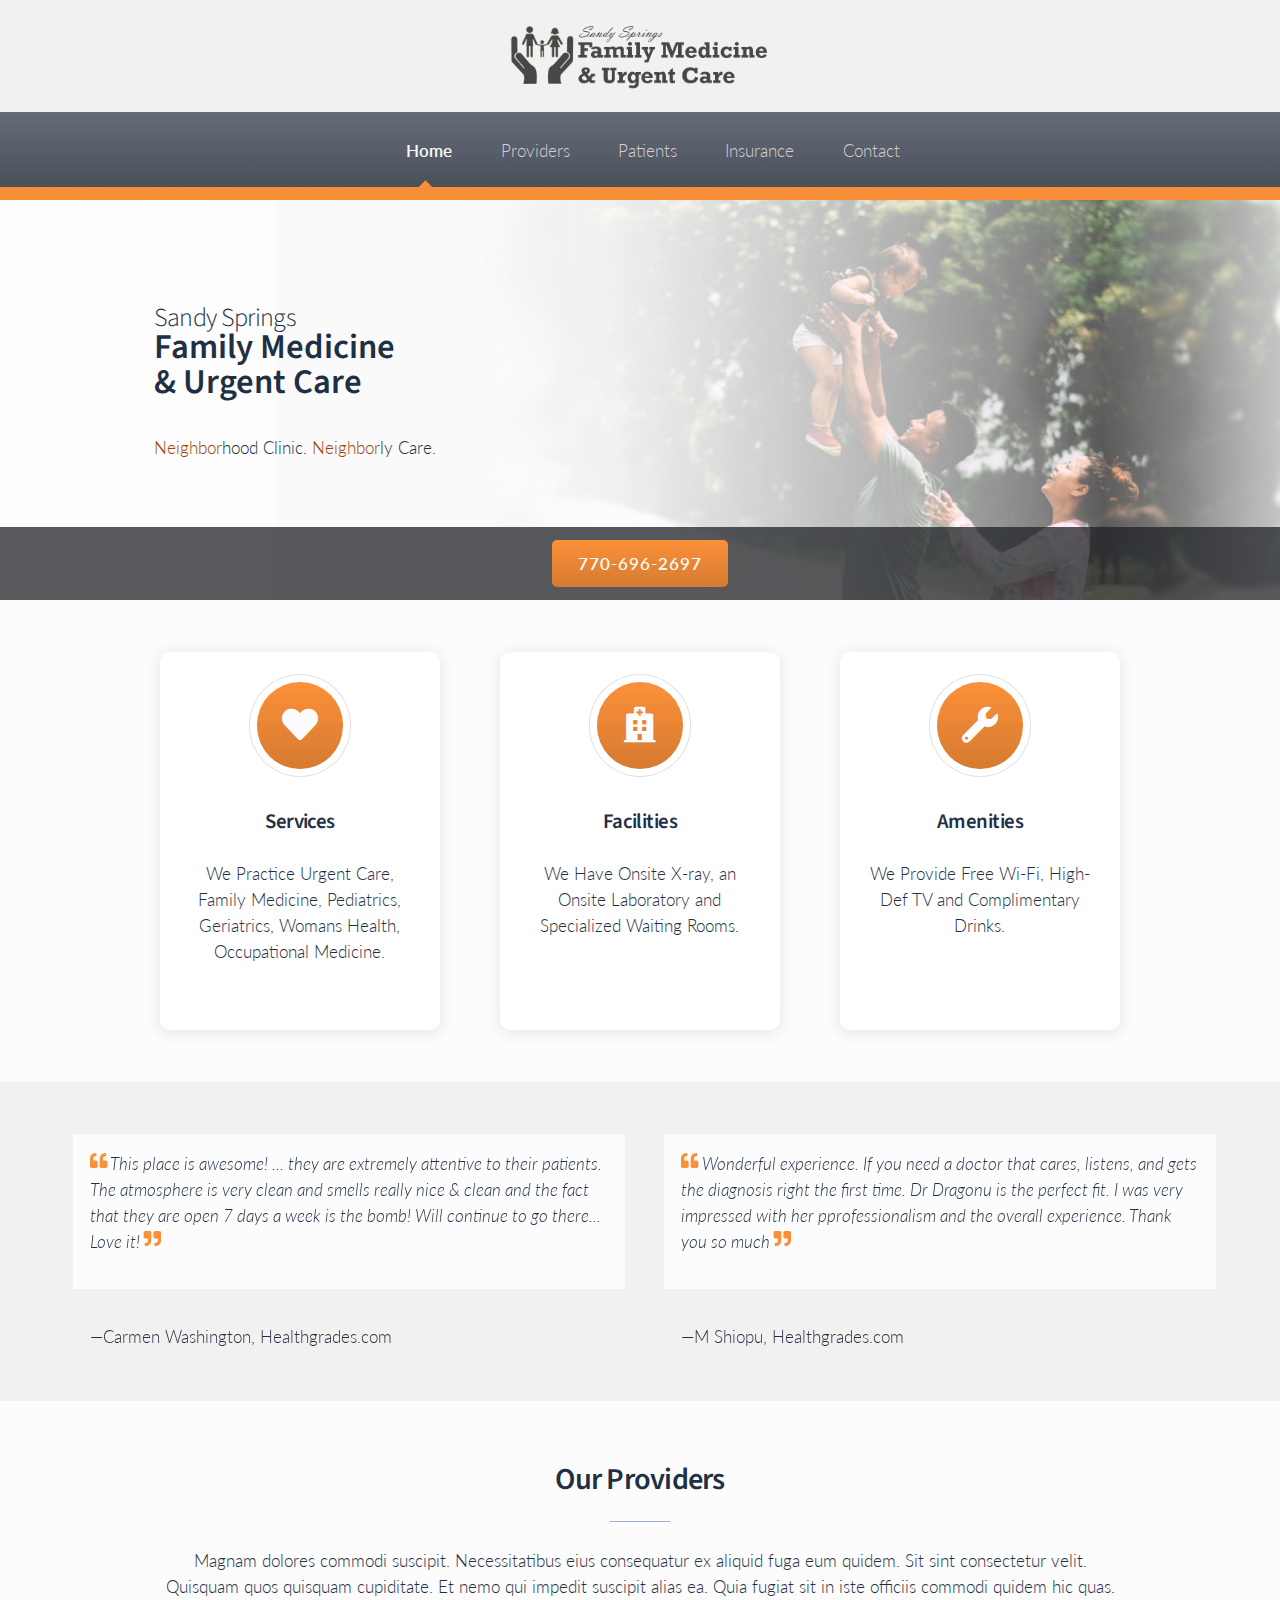
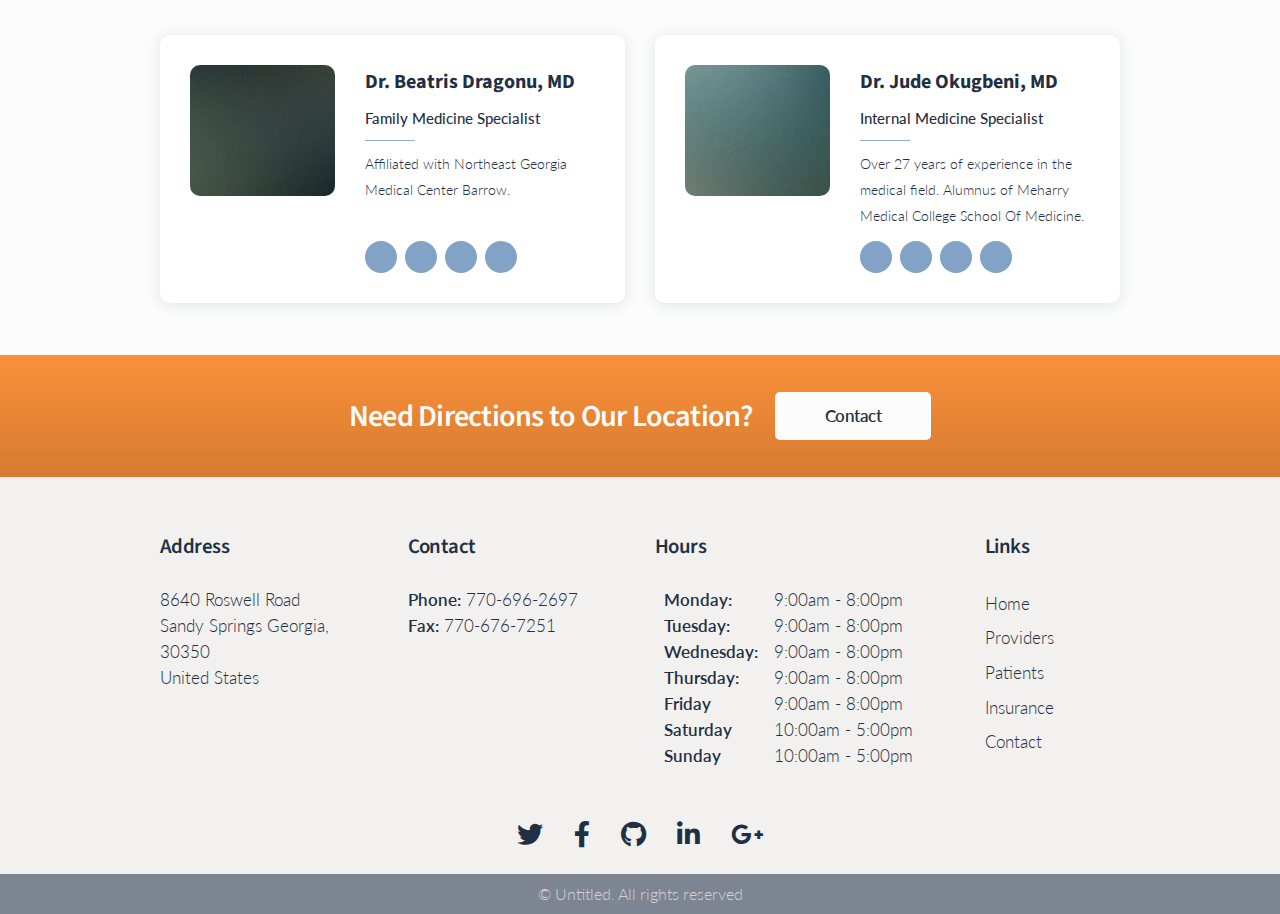
<file: ssfm/previews/orange_tan.html>
<!DOCTYPE HTML>
<!--
	Arcana by HTML5 UP
	html5up.net | @ajlkn
	Free for personal and commercial use under the CCA 3.0 license (html5up.net/license)
-->
<html>
	<head>
		<title>Sandy Springs Family Medicine and Urgent Care</title>
		<meta charset="utf-8" />
		<meta name="viewport" content="width=device-width, initial-scale=1, user-scalable=no" />
		<link rel="stylesheet" href="assets/css/main_blue_orange.css" />
		
		<!-- Vendor Stylesheets-->
		<!-- Required Glide Core Stylesheet -->
		<link rel="stylesheet" href="assets/vendor/glide/css/glide.core.min.css">
		<!-- Optional Glide Theme Stylesheet -->
	</head>
	<body class="is-preload">
		<div id="page-wrapper">

			<!-- Header -->
			<div id="header">

				<!-- Logo -->
				<a href="index.html" id="logo">
					<picture>
						<source srcset="images/new-logo-4-dark.png"
								media="(min-width: 841px)"> 
						<img src="images/new-logo-4.png" alt="Logo">
					</picture>
				</a>

				<!-- Nav -->
				<nav id="nav">
					<ul>
						<li class="current"><a href="#">Home</a></li>
						<li>
							<a href="#">Providers</a>
							<ul>
								<li><a href="#">Dr. Beatris Dragonu, MD</a></li>
								<li><a href="#">Dr. Jude Okugbeni, MD</a></li>
							</ul>
						</li>
						<li><a href="#">Patients</a></li>
						<li><a href="#">Insurance</a></li>
						<li><a href="#">Contact</a></li>
					</ul>
				</nav>
				</div>

			</div>

			<!-- Banner -->
			<section id="banner">
				<div id="family-slide">
					<div class="hero-container">
						<h3>Sandy Springs</h3>
						<h1>Family Medicine <br>& Urgent Care</h1>
						<p><span class="hero-emphasis">Neighbor</span>hood Clinic.  <span class="hero-emphasis">Neighbor</span>ly Care.</p>
					</div>
				</div>
			
				<header>
					<a href="tel:+17706962697" class="button">770-696-2697</a>
				</header>
			</section>

			<!-- Highlights -->
				<section class="wrapper style1" id="highlights">
					<div class="container highlights-container">
						<div class="row gtr-200">
							<section class="col-4 col-12-narrower d-flex">
								<div class="box highlight f-grow">
									<i class="icon solid major fa-heart"></i>
									<h3>Services</h3>
									<p>We Practice Urgent Care, Family Medicine, Pediatrics, Geriatrics, Womans Health, Occupational Medicine.</p>
								</div>
							</section>
							<section class="col-4 col-12-narrower d-flex">
								<div class="box highlight f-grow">
									<i class="icon solid major fa-hospital"></i>
									<h3>Facilities</h3>
									<p>We Have Onsite X-ray, an Onsite Laboratory and Specialized Waiting Rooms.</p>
								</div>
							</section>
							<section class="col-4 col-12-narrower d-flex">
								<div class="box highlight f-grow">
									<i class="icon solid major fa-wrench"></i>
									<h3>Amenities</h3>
									<p>We Provide Free Wi-Fi, High-Def TV and Complimentary Drinks.</p>
								</div>
							</section>
						</div>
					</div>
				</section>

			<!-- Testimonials -->
			<section class="wrapper container" id="testimonials">
				<div class="glide__track testimonial-track" data-glide-el="track">
					<ul class="glide__slides">
						<li class="glide__slide" id="open-slide">
							<figure class="quote-container">
								<blockquote cite="https://www.huxley.net/bnw/four.html">
									<p>
										<i class="fas fa-quote-left quotation-mark"></i>
										This place is awesome! ... they are extremely attentive to their patients. The atmosphere is very clean and smells really nice & clean and the fact that they are open 7 days a week is the bomb! Will continue to go there... Love it!
										<i class="fas fa-quote-right quotation-mark"></i>
									</p>
								</blockquote>
								<figcaption>—Carmen Washington, <cite>Healthgrades.com</cite></figcaption>
							</figure>
						</li>
						<li class="glide__slide" id="open-slide">
							<figure class="quote-container">
								<blockquote cite="https://www.huxley.net/bnw/four.html">
									<p>
										<i class="fas fa-quote-left quotation-mark"></i>
										Wonderful experience. If you need a doctor that cares, listens, and gets the diagnosis right the first time. Dr Dragonu is the perfect fit. I was very impressed with her pprofessionalism and the overall experience. Thank you so much										<i class="fas fa-quote-right quotation-mark"></i>
									</p>
								</blockquote>
								<figcaption>—M Shiopu, <cite>Healthgrades.com</cite></figcaption>
							</figure>
						</li>
						<li class="glide__slide">
							<figure class="quote-container">
								<blockquote cite="https://www.huxley.net/bnw/four.html">
									<p>
										<i class="fas fa-quote-left quotation-mark"></i>
										I like her a lot. Very nice and polite. Lovely bedside manner!
										<i class="fas fa-quote-right quotation-mark"></i>
									</p>
								</blockquote>
								<figcaption>—Joanna Reczek, <cite>Healthgrades.com</cite></figcaption>
							</figure>
						</li>
						<li class="glide__slide" id="open-slide">
							<figure class="quote-container">
								<blockquote cite="https://www.huxley.net/bnw/four.html">
									<p>
										<i class="fas fa-quote-left quotation-mark"></i>
										Dr Jude is one of the best doctors in the world. He takes his time with his patients and is very patient
										<i class="fas fa-quote-right quotation-mark"></i>
									</p>
								</blockquote>
								<figcaption>—Cynthia Chacko, <cite>Healthgrades.com</cite></figcaption>
							</figure>
						</li>
					</ul>
				</div>
				<!---->
				<div class="glide__bullets" data-glide-el="controls[nav]">
					<div class="glide__bullet" data-glide-dir="=0"></div>
					<div class="glide__bullet" data-glide-dir="=1"></div>
				</div>
			</section>

			<!-- Doctors -->

			<section id="doctors" class="wrapper style1">
				<div class="container">
					<div class="section-title">
						<h2>Our Providers</h2>
						<hr>
						<p>Magnam dolores commodi suscipit. Necessitatibus eius consequatur ex aliquid fuga eum quidem. Sit sint consectetur velit. Quisquam quos quisquam cupiditate. Et nemo qui impedit suscipit alias ea. Quia fugiat sit in iste officiis commodi quidem hic quas.</p>
					</div>
					<div class="row">

						<div class="col-6 col-12-narrow">
							<div class="member">
								<div class="pic"><img src="images/pic03.jpg" class="img-fluid" alt=""></div>
								<div class="member-info">
									<h4>Dr. Beatris Dragonu, MD</h4>
									<span>Family Medicine Specialist</span>
									<p>Affiliated with Northeast Georgia Medical Center Barrow.<br>&#8203;</p>
									<div class="social">
										<a href=""><i class="ri-twitter-fill"></i></a>
										<a href=""><i class="ri-facebook-fill"></i></a>
										<a href=""><i class="ri-instagram-fill"></i></a>
										<a href=""> <i class="ri-linkedin-box-fill"></i> </a>
									</div>
								</div>
							</div>
						</div>
						
						<div class="col-6 col-12-narrow">
							<div class="member">
								<div class="pic"><img src="images/pic01.jpg" class="img-fluid" alt=""></div>
								<div class="member-info">
									<h4>Dr. Jude Okugbeni, MD</h4>
									<span>Internal Medicine Specialist</span>
									<p>Over 27 years of experience in the medical field.  Alumnus of Meharry Medical College School Of Medicine.<br></p>
									<div class="social">
										<a href=""><i class="ri-twitter-fill"></i></a>
										<a href=""><i class="ri-facebook-fill"></i></a>
										<a href=""><i class="ri-instagram-fill"></i></a>
										<a href=""> <i class="ri-linkedin-box-fill"></i> </a>
									</div>
								</div>
							</div>
						</div>
					</div>
				</div>
			</section>

			<!-- CTA -->
				<section id="cta" class="wrapper style3">
					<div class="container">
						<header>
							<h2>Need Directions to Our Location?</h2>
							<a href="#" class="button">Contact</a>
						</header>
					</div>
				</section>

			<!-- Footer -->
				<div id="footer">
					<div class="container">
						<div class="row">
							<section class="col-3 col-6-narrower col-12-mobilep">
								<h3>Address</h3>
								<p class="address">
									8640 Roswell Road<br>
									Sandy Springs Georgia, 30350<br>
									United States
								</p>
							</section>
							<section class="col-3 col-6-narrower col-12-mobilep">
								<h3>Contact</h3>
								<p class="hours">
									<strong>Phone:</strong> 770-696-2697<br>
									<strong>Fax:</strong> 770-676-7251
								</p>
							</section>
							<section class="col-4 col-7-narrower col-12-mobilep">
								<h3>Hours</h3>
								<ul>
									<li class="daily-hours"><strong class="day">Monday:</strong> 9:00am - 8:00pm</li>
									<li class="daily-hours"><strong class="day">Tuesday:</strong> 9:00am - 8:00pm</li>
									<li class="daily-hours"><strong class="day">Wednesday:</strong> 9:00am - 8:00pm</li>
									<li class="daily-hours"><strong class="day">Thursday:</strong> 9:00am - 8:00pm</li>
									<li class="daily-hours"><strong class="day">Friday</strong> 9:00am - 8:00pm</li>
									<li class="daily-hours"><strong class="day">Saturday</strong> 10:00am - 5:00pm</li>
									<li class="daily-hours"><strong class="day">Sunday</strong> 10:00am - 5:00pm</li>
								</ul>
							</section>
							<section class="col-2 col-5-narrower col-12-mobilep">
								<h3>Links</h3>
								<ul class="links">
									<li><a href="#">Home</a></li>
									<li><a href="#">Providers</a></li>
									<li><a href="#">Patients</a></li>
									<li><a href="#">Insurance</a></li>
									<li><a href="#">Contact</a></li>
								</ul>
							</section>
						</div>
					</div>

					<!-- Icons -->
						<ul class="icons">
							<li><a href="#" class="icon brands fa-twitter"><span class="label">Twitter</span></a></li>
							<li><a href="#" class="icon brands fa-facebook-f"><span class="label">Facebook</span></a></li>
							<li><a href="#" class="icon brands fa-github"><span class="label">GitHub</span></a></li>
							<li><a href="#" class="icon brands fa-linkedin-in"><span class="label">LinkedIn</span></a></li>
							<li><a href="#" class="icon brands fa-google-plus-g"><span class="label">Google+</span></a></li>
						</ul>

					<!-- Copyright -->
						<div class="copyright-container">
							<p class="copyright">&copy; Untitled. All rights reserved</p>
						</div>

				</div>

		</div>

		<!-- Scripts -->
		<script src="assets/vendor/glide/js/glide.min.js"></script>
		<script src="assets/js/jquery.min.js"></script>
		<script src="assets/js/jquery.dropotron.min.js"></script>
		<script src="assets/js/browser.min.js"></script>
		<script src="assets/js/breakpoints.min.js"></script>
		<script src="assets/js/util.js"></script>
		<script src="assets/js/main.js"></script>

	</body>
</html>
</file>
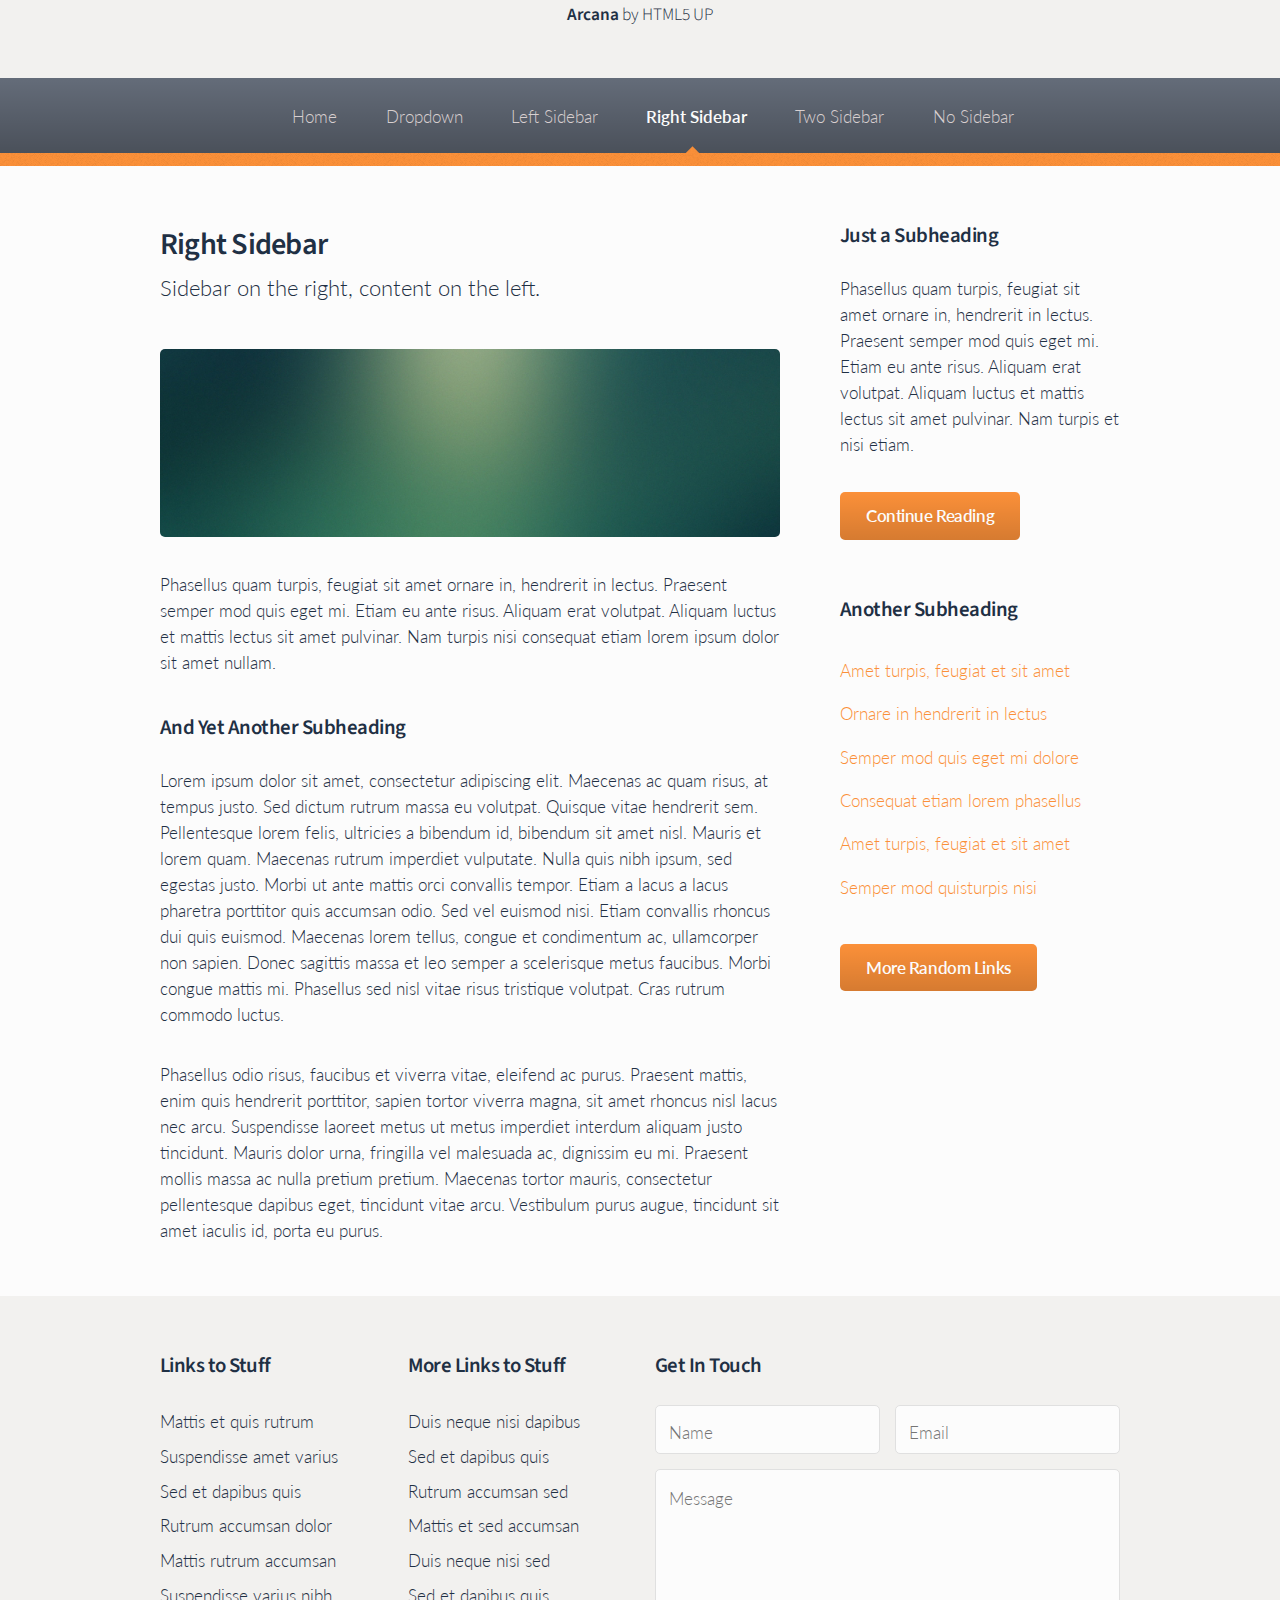
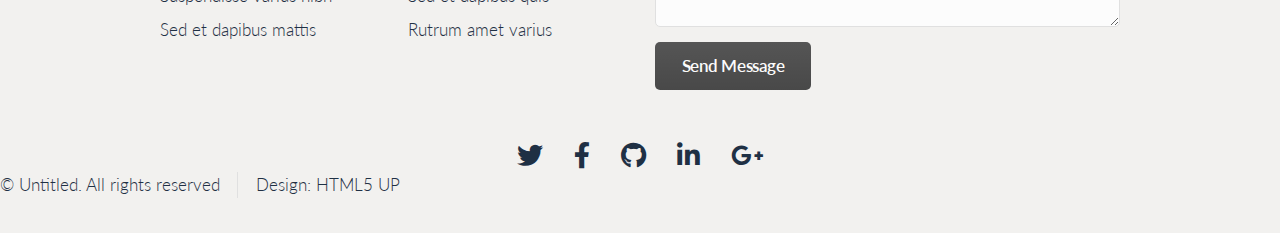
<file: ssfm/previews/right-sidebar.html>
<!DOCTYPE HTML>
<!--
	Arcana by HTML5 UP
	html5up.net | @ajlkn
	Free for personal and commercial use under the CCA 3.0 license (html5up.net/license)
-->
<html>
	<head>
		<title>Right Sidebar - Arcana by HTML5 UP</title>
		<meta charset="utf-8" />
		<meta name="viewport" content="width=device-width, initial-scale=1, user-scalable=no" />
		<link rel="stylesheet" href="assets/css/main.css" />
	</head>
	<body class="is-preload">
		<div id="page-wrapper">

			<!-- Header -->
				<div id="header">

					<!-- Logo -->
						<h1><a href="index.html" id="logo">Arcana <em>by HTML5 UP</em></a></h1>

					<!-- Nav -->
						<nav id="nav">
							<ul>
								<li><a href="index.html">Home</a></li>
								<li>
									<a href="#">Dropdown</a>
									<ul>
										<li><a href="#">Lorem dolor</a></li>
										<li><a href="#">Magna phasellus</a></li>
										<li><a href="#">Etiam sed tempus</a></li>
										<li>
											<a href="#">Submenu</a>
											<ul>
												<li><a href="#">Lorem dolor</a></li>
												<li><a href="#">Phasellus magna</a></li>
												<li><a href="#">Magna phasellus</a></li>
												<li><a href="#">Etiam nisl</a></li>
												<li><a href="#">Veroeros feugiat</a></li>
											</ul>
										</li>
										<li><a href="#">Veroeros feugiat</a></li>
									</ul>
								</li>
								<li><a href="left-sidebar.html">Left Sidebar</a></li>
								<li class="current"><a href="right-sidebar.html">Right Sidebar</a></li>
								<li><a href="two-sidebar.html">Two Sidebar</a></li>
								<li><a href="no-sidebar.html">No Sidebar</a></li>
							</ul>
						</nav>

				</div>

			<!-- Main -->
				<section class="wrapper style1">
					<div class="container">
						<div class="row gtr-200">
							<div class="col-8 col-12-narrower">
								<div id="content">

									<!-- Content -->

										<article>
											<header>
												<h2>Right Sidebar</h2>
												<p>Sidebar on the right, content on the left.</p>
											</header>

											<span class="image featured"><img src="images/banner.jpg" alt="" /></span>

											<p>Phasellus quam turpis, feugiat sit amet ornare in, hendrerit in lectus.
											Praesent semper mod quis eget mi. Etiam eu ante risus. Aliquam erat volutpat.
											Aliquam luctus et mattis lectus sit amet pulvinar. Nam turpis nisi
											consequat etiam lorem ipsum dolor sit amet nullam.</p>

											<h3>And Yet Another Subheading</h3>
											<p>Lorem ipsum dolor sit amet, consectetur adipiscing elit. Maecenas ac quam risus, at tempus
											justo. Sed dictum rutrum massa eu volutpat. Quisque vitae hendrerit sem. Pellentesque lorem felis,
											ultricies a bibendum id, bibendum sit amet nisl. Mauris et lorem quam. Maecenas rutrum imperdiet
											vulputate. Nulla quis nibh ipsum, sed egestas justo. Morbi ut ante mattis orci convallis tempor.
											Etiam a lacus a lacus pharetra porttitor quis accumsan odio. Sed vel euismod nisi. Etiam convallis
											rhoncus dui quis euismod. Maecenas lorem tellus, congue et condimentum ac, ullamcorper non sapien.
											Donec sagittis massa et leo semper a scelerisque metus faucibus. Morbi congue mattis mi.
											Phasellus sed nisl vitae risus tristique volutpat. Cras rutrum commodo luctus.</p>

											<p>Phasellus odio risus, faucibus et viverra vitae, eleifend ac purus. Praesent mattis, enim
											quis hendrerit porttitor, sapien tortor viverra magna, sit amet rhoncus nisl lacus nec arcu.
											Suspendisse laoreet metus ut metus imperdiet interdum aliquam justo tincidunt. Mauris dolor urna,
											fringilla vel malesuada ac, dignissim eu mi. Praesent mollis massa ac nulla pretium pretium.
											Maecenas tortor mauris, consectetur pellentesque dapibus eget, tincidunt vitae arcu.
											Vestibulum purus augue, tincidunt sit amet iaculis id, porta eu purus.</p>
										</article>

								</div>
							</div>
							<div class="col-4 col-12-narrower">
								<div id="sidebar">

									<!-- Sidebar -->

										<section>
											<h3>Just a Subheading</h3>
											<p>Phasellus quam turpis, feugiat sit amet ornare in, hendrerit in lectus.
											Praesent semper mod quis eget mi. Etiam eu ante risus. Aliquam erat volutpat.
											Aliquam luctus et mattis lectus sit amet pulvinar. Nam turpis et nisi etiam.</p>
											<footer>
												<a href="#" class="button">Continue Reading</a>
											</footer>
										</section>

										<section>
											<h3>Another Subheading</h3>
											<ul class="links">
												<li><a href="#">Amet turpis, feugiat et sit amet</a></li>
												<li><a href="#">Ornare in hendrerit in lectus</a></li>
												<li><a href="#">Semper mod quis eget mi dolore</a></li>
												<li><a href="#">Consequat etiam lorem phasellus</a></li>
												<li><a href="#">Amet turpis, feugiat et sit amet</a></li>
												<li><a href="#">Semper mod quisturpis nisi</a></li>
											</ul>
											<footer>
												<a href="#" class="button">More Random Links</a>
											</footer>
										</section>

								</div>
							</div>
						</div>
					</div>
				</section>

			<!-- Footer -->
				<div id="footer">
					<div class="container">
						<div class="row">
							<section class="col-3 col-6-narrower col-12-mobilep">
								<h3>Links to Stuff</h3>
								<ul class="links">
									<li><a href="#">Mattis et quis rutrum</a></li>
									<li><a href="#">Suspendisse amet varius</a></li>
									<li><a href="#">Sed et dapibus quis</a></li>
									<li><a href="#">Rutrum accumsan dolor</a></li>
									<li><a href="#">Mattis rutrum accumsan</a></li>
									<li><a href="#">Suspendisse varius nibh</a></li>
									<li><a href="#">Sed et dapibus mattis</a></li>
								</ul>
							</section>
							<section class="col-3 col-6-narrower col-12-mobilep">
								<h3>More Links to Stuff</h3>
								<ul class="links">
									<li><a href="#">Duis neque nisi dapibus</a></li>
									<li><a href="#">Sed et dapibus quis</a></li>
									<li><a href="#">Rutrum accumsan sed</a></li>
									<li><a href="#">Mattis et sed accumsan</a></li>
									<li><a href="#">Duis neque nisi sed</a></li>
									<li><a href="#">Sed et dapibus quis</a></li>
									<li><a href="#">Rutrum amet varius</a></li>
								</ul>
							</section>
							<section class="col-6 col-12-narrower">
								<h3>Get In Touch</h3>
								<form>
									<div class="row gtr-50">
										<div class="col-6 col-12-mobilep">
											<input type="text" name="name" id="name" placeholder="Name" />
										</div>
										<div class="col-6 col-12-mobilep">
											<input type="email" name="email" id="email" placeholder="Email" />
										</div>
										<div class="col-12">
											<textarea name="message" id="message" placeholder="Message" rows="5"></textarea>
										</div>
										<div class="col-12">
											<ul class="actions">
												<li><input type="submit" class="button alt" value="Send Message" /></li>
											</ul>
										</div>
									</div>
								</form>
							</section>
						</div>
					</div>

					<!-- Icons -->
						<ul class="icons">
							<li><a href="#" class="icon brands fa-twitter"><span class="label">Twitter</span></a></li>
							<li><a href="#" class="icon brands fa-facebook-f"><span class="label">Facebook</span></a></li>
							<li><a href="#" class="icon brands fa-github"><span class="label">GitHub</span></a></li>
							<li><a href="#" class="icon brands fa-linkedin-in"><span class="label">LinkedIn</span></a></li>
							<li><a href="#" class="icon brands fa-google-plus-g"><span class="label">Google+</span></a></li>
						</ul>

					<!-- Copyright -->
						<div class="copyright">
							<ul class="menu">
								<li>&copy; Untitled. All rights reserved</li><li>Design: <a href="http://html5up.net">HTML5 UP</a></li>
							</ul>
						</div>

				</div>

		</div>

		<!-- Scripts -->
			<script src="assets/js/jquery.min.js"></script>
			<script src="assets/js/jquery.dropotron.min.js"></script>
			<script src="assets/js/browser.min.js"></script>
			<script src="assets/js/breakpoints.min.js"></script>
			<script src="assets/js/util.js"></script>
			<script src="assets/js/main.js"></script>

	</body>
</html>
</file>
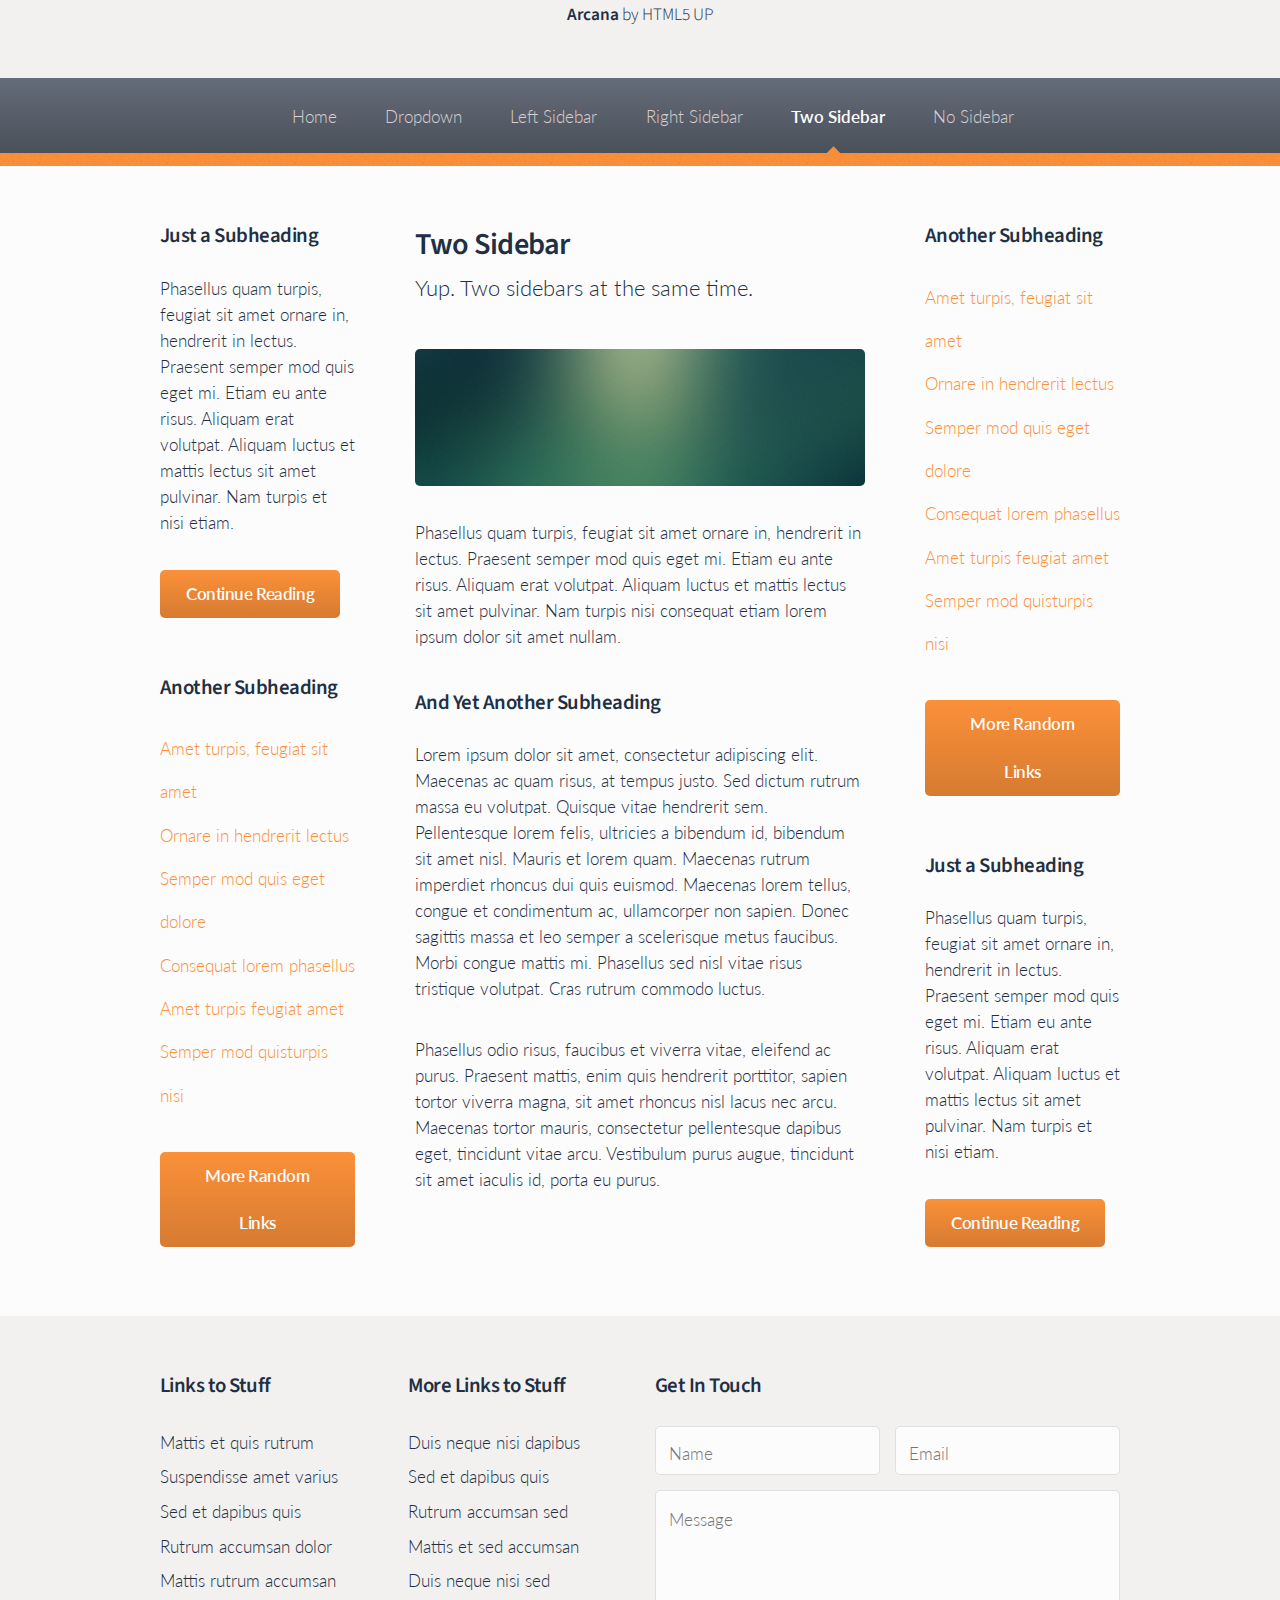
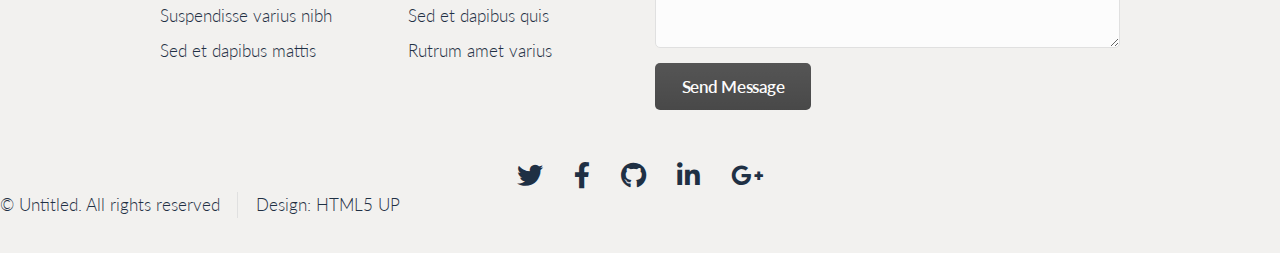
<file: ssfm/previews/two-sidebar.html>
<!DOCTYPE HTML>
<!--
	Arcana by HTML5 UP
	html5up.net | @ajlkn
	Free for personal and commercial use under the CCA 3.0 license (html5up.net/license)
-->
<html>
	<head>
		<title>Two Sidebar - Arcana by HTML5 UP</title>
		<meta charset="utf-8" />
		<meta name="viewport" content="width=device-width, initial-scale=1, user-scalable=no" />
		<link rel="stylesheet" href="assets/css/main.css" />
	</head>
	<body class="is-preload">
		<div id="page-wrapper">

			<!-- Header -->
				<div id="header">

					<!-- Logo -->
						<h1><a href="index.html" id="logo">Arcana <em>by HTML5 UP</em></a></h1>

					<!-- Nav -->
						<nav id="nav">
							<ul>
								<li><a href="index.html">Home</a></li>
								<li>
									<a href="#">Dropdown</a>
									<ul>
										<li><a href="#">Lorem dolor</a></li>
										<li><a href="#">Magna phasellus</a></li>
										<li><a href="#">Etiam sed tempus</a></li>
										<li>
											<a href="#">Submenu</a>
											<ul>
												<li><a href="#">Lorem dolor</a></li>
												<li><a href="#">Phasellus magna</a></li>
												<li><a href="#">Magna phasellus</a></li>
												<li><a href="#">Etiam nisl</a></li>
												<li><a href="#">Veroeros feugiat</a></li>
											</ul>
										</li>
										<li><a href="#">Veroeros feugiat</a></li>
									</ul>
								</li>
								<li><a href="left-sidebar.html">Left Sidebar</a></li>
								<li><a href="right-sidebar.html">Right Sidebar</a></li>
								<li class="current"><a href="two-sidebar.html">Two Sidebar</a></li>
								<li><a href="no-sidebar.html">No Sidebar</a></li>
							</ul>
						</nav>

				</div>

			<!-- Main -->
				<section class="wrapper style1">
					<div class="container">
						<div class="row gtr-200">
							<div class="col-3 col-12-narrower">
								<div id="sidebar1">

									<!-- Sidebar 1 -->

										<section>
											<h3>Just a Subheading</h3>
											<p>Phasellus quam turpis, feugiat sit amet ornare in, hendrerit in lectus.
											Praesent semper mod quis eget mi. Etiam eu ante risus. Aliquam erat volutpat.
											Aliquam luctus et mattis lectus sit amet pulvinar. Nam turpis et nisi etiam.</p>
											<footer>
												<a href="#" class="button">Continue Reading</a>
											</footer>
										</section>

										<section>
											<h3>Another Subheading</h3>
											<ul class="links">
												<li><a href="#">Amet turpis, feugiat sit amet</a></li>
												<li><a href="#">Ornare in hendrerit lectus</a></li>
												<li><a href="#">Semper mod quis eget dolore</a></li>
												<li><a href="#">Consequat lorem phasellus</a></li>
												<li><a href="#">Amet turpis feugiat amet</a></li>
												<li><a href="#">Semper mod quisturpis nisi</a></li>
											</ul>
											<footer>
												<a href="#" class="button">More Random Links</a>
											</footer>
										</section>

								</div>
							</div>
							<div class="col-6 col-12-narrower imp-narrower">
								<div id="content">

									<!-- Content -->

										<article>
											<header>
												<h2>Two Sidebar</h2>
												<p>Yup. Two sidebars at the same time.</p>
											</header>

											<span class="image featured"><img src="images/banner.jpg" alt="" /></span>

											<p>Phasellus quam turpis, feugiat sit amet ornare in, hendrerit in lectus.
											Praesent semper mod quis eget mi. Etiam eu ante risus. Aliquam erat volutpat.
											Aliquam luctus et mattis lectus sit amet pulvinar. Nam turpis nisi
											consequat etiam lorem ipsum dolor sit amet nullam.</p>

											<h3>And Yet Another Subheading</h3>
											<p>Lorem ipsum dolor sit amet, consectetur adipiscing elit. Maecenas ac quam risus, at tempus
											justo. Sed dictum rutrum massa eu volutpat. Quisque vitae hendrerit sem. Pellentesque lorem felis,
											ultricies a bibendum id, bibendum sit amet nisl. Mauris et lorem quam. Maecenas rutrum imperdiet
											rhoncus dui quis euismod. Maecenas lorem tellus, congue et condimentum ac, ullamcorper non sapien.
											Donec sagittis massa et leo semper a scelerisque metus faucibus. Morbi congue mattis mi.
											Phasellus sed nisl vitae risus tristique volutpat. Cras rutrum commodo luctus.</p>

											<p>Phasellus odio risus, faucibus et viverra vitae, eleifend ac purus. Praesent mattis, enim
											quis hendrerit porttitor, sapien tortor viverra magna, sit amet rhoncus nisl lacus nec arcu.
											Maecenas tortor mauris, consectetur pellentesque dapibus eget, tincidunt vitae arcu.
											Vestibulum purus augue, tincidunt sit amet iaculis id, porta eu purus.</p>
										</article>

								</div>
							</div>
							<div class="col-3 col-12-narrower">
								<div id="sidebar2">

									<!-- Sidebar 2 -->

										<section>
											<h3>Another Subheading</h3>
											<ul class="links">
												<li><a href="#">Amet turpis, feugiat sit amet</a></li>
												<li><a href="#">Ornare in hendrerit lectus</a></li>
												<li><a href="#">Semper mod quis eget dolore</a></li>
												<li><a href="#">Consequat lorem phasellus</a></li>
												<li><a href="#">Amet turpis feugiat amet</a></li>
												<li><a href="#">Semper mod quisturpis nisi</a></li>
											</ul>
											<footer>
												<a href="#" class="button">More Random Links</a>
											</footer>
										</section>

										<section>
											<h3>Just a Subheading</h3>
											<p>Phasellus quam turpis, feugiat sit amet ornare in, hendrerit in lectus.
											Praesent semper mod quis eget mi. Etiam eu ante risus. Aliquam erat volutpat.
											Aliquam luctus et mattis lectus sit amet pulvinar. Nam turpis et nisi etiam.</p>
											<footer>
												<a href="#" class="button">Continue Reading</a>
											</footer>
										</section>

								</div>
							</div>
						</div>
					</div>
				</section>

			<!-- Footer -->
				<div id="footer">
					<div class="container">
						<div class="row">
							<section class="col-3 col-6-narrower col-12-mobilep">
								<h3>Links to Stuff</h3>
								<ul class="links">
									<li><a href="#">Mattis et quis rutrum</a></li>
									<li><a href="#">Suspendisse amet varius</a></li>
									<li><a href="#">Sed et dapibus quis</a></li>
									<li><a href="#">Rutrum accumsan dolor</a></li>
									<li><a href="#">Mattis rutrum accumsan</a></li>
									<li><a href="#">Suspendisse varius nibh</a></li>
									<li><a href="#">Sed et dapibus mattis</a></li>
								</ul>
							</section>
							<section class="col-3 col-6-narrower col-12-mobilep">
								<h3>More Links to Stuff</h3>
								<ul class="links">
									<li><a href="#">Duis neque nisi dapibus</a></li>
									<li><a href="#">Sed et dapibus quis</a></li>
									<li><a href="#">Rutrum accumsan sed</a></li>
									<li><a href="#">Mattis et sed accumsan</a></li>
									<li><a href="#">Duis neque nisi sed</a></li>
									<li><a href="#">Sed et dapibus quis</a></li>
									<li><a href="#">Rutrum amet varius</a></li>
								</ul>
							</section>
							<section class="col-6 col-12-narrower">
								<h3>Get In Touch</h3>
								<form>
									<div class="row gtr-50">
										<div class="col-6 col-12-mobilep">
											<input type="text" name="name" id="name" placeholder="Name" />
										</div>
										<div class="col-6 col-12-mobilep">
											<input type="email" name="email" id="email" placeholder="Email" />
										</div>
										<div class="col-12">
											<textarea name="message" id="message" placeholder="Message" rows="5"></textarea>
										</div>
										<div class="col-12">
											<ul class="actions">
												<li><input type="submit" class="button alt" value="Send Message" /></li>
											</ul>
										</div>
									</div>
								</form>
							</section>
						</div>
					</div>

					<!-- Icons -->
						<ul class="icons">
							<li><a href="#" class="icon brands fa-twitter"><span class="label">Twitter</span></a></li>
							<li><a href="#" class="icon brands fa-facebook-f"><span class="label">Facebook</span></a></li>
							<li><a href="#" class="icon brands fa-github"><span class="label">GitHub</span></a></li>
							<li><a href="#" class="icon brands fa-linkedin-in"><span class="label">LinkedIn</span></a></li>
							<li><a href="#" class="icon brands fa-google-plus-g"><span class="label">Google+</span></a></li>
						</ul>

					<!-- Copyright -->
						<div class="copyright">
							<ul class="menu">
								<li>&copy; Untitled. All rights reserved</li><li>Design: <a href="http://html5up.net">HTML5 UP</a></li>
							</ul>
						</div>

				</div>

		</div>

		<!-- Scripts -->
			<script src="assets/js/jquery.min.js"></script>
			<script src="assets/js/jquery.dropotron.min.js"></script>
			<script src="assets/js/browser.min.js"></script>
			<script src="assets/js/breakpoints.min.js"></script>
			<script src="assets/js/util.js"></script>
			<script src="assets/js/main.js"></script>

	</body>
</html>
</file>
<file: css/style.css>
body {
  padding-top: 60px;
  font-family: "Proza Libre", sans-serif;
  color: #333;
  position: relative;
}

a {
  text-decoration: none;
  color: #d8d8d8;
  font-size: 1.2em;
}

a:link, a:visited, a:active {
  color: #fafafa;
}

a:hover, a:focus {
  color: #d8d8d8;
}

h1, h2, h3, h4, h5 {
  font-family: "Cormorant Garamond", serif;
}

hr {
  color: #795548;
}

.btn:active, btn:focus, btn:hover {
  -webkit-box-shadow: none !important;
          box-shadow: none !important;
  border: none !important;
  outline: none !important;
}

.active {
  -webkit-transform: scale(1.2);
          transform: scale(1.2);
}

a.nav-link.active {
  -webkit-transform: scale(1);
          transform: scale(1);
  -webkit-transform: translate3d(2%, 0, 0);
          transform: translate3d(2%, 0, 0);
}

@media (min-width: 992px) {
  a.nav-link.active {
    -webkit-transform: scale(1.2);
            transform: scale(1.2);
  }
}

i:hover {
  -webkit-transform: scale(1.2);
          transform: scale(1.2);
}

section {
  scroll-margin-top: 60px;
  padding: 30px 0;
  color: #333;
}

section .section-container {
  padding: 0 20px;
}

@media (min-width: 768px) {
  section .section-container {
    padding: 0 180px;
    max-width: 1100px;
  }
}

@media (min-width: 992px) {
  section .section-container {
    padding: 0 90px;
    max-width: 1100px;
  }
}

@media (min-width: 1200px) {
  section .section-container {
    padding: 0 160px;
    max-width: 1280px;
  }
}

section .section-container .section-heading {
  font-family: "Cormorant Garamond", serif;
  color: #007f7e;
  font-size: 3em;
  margin: 20px 0px;
}

section .section-container .section-heading-separator {
  width: 300px;
  margin: 0 auto;
  margin-bottom: 50px;
}

/* Header */
header {
  background-color: #007f7e;
  color: #fafafa;
}

header nav .navbar-toggler:focus {
  -webkit-box-shadow: 0 0 0 0.25rem #fafafa;
          box-shadow: 0 0 0 0.25rem #fafafa;
}

header nav .navbar-toggler .navbar-toggler-icon {
  border: 1px solid #fafafa;
  background-image: url("data:image/svg+xml;charset=utf8,%3Csvg viewBox='0 0 32 32' xmlns='http://www.w3.org/2000/svg'%3E%3Cpath stroke='rgba(234, 234, 234, 1.0)' stroke-width='2' stroke-linecap='round' stroke-miterlimit='10' d='M4 8h24M4 16h24M4 24h24'/%3E%3C/svg%3E");
}

header nav #logo {
  font-size: 1.4em;
  margin-left: 2em;
  color: #fafafa;
  font-family: "Cormorant Garamond", serif;
}

header nav ul {
  margin-right: 2em;
}

header nav ul a.nav-link {
  color: #fafafa;
  font-size: 1.2em;
  -webkit-transition: -webkit-transform 0.35s;
  transition: -webkit-transform 0.35s;
  transition: transform 0.35s;
  transition: transform 0.35s, -webkit-transform 0.35s;
}

header nav ul a.nav-link:link, header nav ul a.nav-link:visited, header nav ul a.nav-link:active {
  color: #fafafa;
}

header nav ul a.nav-link:hover, header nav ul a.nav-link:focus {
  color: #d8d8d8;
}

/* Hero */
section#hero {
  background-image: url("../images/garden-hero-duo-4.jpg");
  overflow-x: hidden;
  height: calc(100vh - 60px);
  width: 100%;
  background-position: center;
  background-repeat: no-repeat;
  background-size: cover;
}

section#hero .hero-text-container {
  height: 100%;
}

section#hero .hero-text {
  text-align: center;
  color: #fafafa;
  line-height: 2em;
  margin-top: calc(60px + 5vh);
}

section#hero .hero-text h1 {
  letter-spacing: 0.02em;
  font-family: "Cormorant Garamond", serif;
  text-shadow: 0px 0px 3px #4b2c20;
  font-size: 2em;
}

section#hero .hero-text hr {
  height: 2px;
  width: 105px;
  margin: 0 auto;
  color: #fafafa;
}

section#hero .hero-text p {
  font-size: 1.2em;
  letter-spacing: .02em;
  text-shadow: 0px 0px 3px #4b2c20;
}

section#hero .hero-text i {
  margin-top: 28px;
  font-size: 3.5em;
  color: #fafafa;
  border-radius: 50%;
  padding: 4px;
  opacity: .9;
}

@media (hover: hover) {
  section#hero .hero-text i:hover {
    color: #fafafa;
    background-color: #795548;
  }
}

.bounce {
  -webkit-animation: bounce 3s infinite;
  animation: bounce 3s infinite;
}

@-webkit-keyframes bounce {
  0%, 20%, 50%, 80%, 100% {
    -webkit-transform: translateY(0);
    transform: translateY(0);
  }
  40% {
    -webkit-transform: translateY(-10px);
    transform: translateY(-10px);
  }
  60% {
    -webkit-transform: translateY(-10px);
    transform: translateY(-10px);
  }
}

@keyframes bounce {
  0%, 20%, 50%, 80%, 100% {
    -webkit-transform: translateY(0);
    transform: translateY(0);
  }
  40% {
    -webkit-transform: translateY(-10px);
    transform: translateY(-10px);
  }
  60% {
    -webkit-transform: translateY(-10px);
    transform: translateY(-10px);
  }
}

/* Profile */
section#profile .subprofile-heading {
  font-family: "Cormorant Garamond", serif;
  font-size: 2em;
  color: #007f7e;
  margin-bottom: 17px;
}

section#profile #portrait-container figure img#portrait {
  width: 100%;
  border-radius: 50%;
  max-width: 240px;
  min-width: 135px;
  display: block;
  margin: 0 auto;
}

section#profile #portrait-container figure figcaption {
  margin: 15px;
}

section#profile #portrait-container figure figcaption h2 {
  font-family: "Cormorant Garamond", serif;
  color: #333;
}

section#profile #portrait-container figure figcaption p {
  color: #6c757d;
}

section#profile #portrait-container hr {
  width: 40px;
  margin: 0 auto;
}

section#profile #social-link-container {
  margin: 15px;
}

section#profile #social-link-container i {
  color: #007f7e;
  font-size: 2em;
  margin: 8px;
}

section#profile #social-link-container a#cv-link {
  position: relative;
  color: #fafafa;
  font-weight: bold;
  font-size: 1.3em;
  background: #007f7e;
  border-radius: 7%;
  margin: 10px 8px;
  padding: 0 3px;
  height: 34px;
  vertical-align: text-bottom;
}

section#profile #social-link-container a#cv-link:hover {
  -webkit-transform: scale(1.2);
          transform: scale(1.2);
}

section#profile #social-link-container a#cv-link span#cv-text {
  position: relative;
  top: 4px;
}

section#profile #social-link-container small {
  margin-bottom: 0;
}

section#profile #profile-info-container h3 {
  font-weight: bold;
}

section#profile #profile-info-container #education-container li.education {
  list-style: none;
}

section#profile #profile-info-container #education-container li.education p.course {
  position: relative;
  font-weight: bold;
}

section#profile #profile-info-container #education-container li.education p.course i.fa-li {
  position: static;
  color: #007f7e;
}

@media (min-width: 992px) {
  section#profile #profile-info-container #education-container li.education p.course i.fa-li {
    position: absolute;
    left: -30px;
  }
}

section#profile #profile-info-container #education-container li.education p.institution {
  color: #795548;
}

/* Skills */
section#skills {
  background-color: #f7f5e6;
  text-align: center;
}

section#skills .skill-container {
  margin: 35px 0;
  display: -webkit-box;
  display: -ms-flexbox;
  display: flex;
  -webkit-box-orient: vertical;
  -webkit-box-direction: normal;
      -ms-flex-direction: column;
          flex-direction: column;
  -webkit-box-pack: center;
      -ms-flex-pack: center;
          justify-content: center;
}

section#skills .skill-container .skill-icon-container i {
  color: #007f7e;
  font-size: 3em;
}

section#skills .skill-container .skill-icon-container i:hover {
  -webkit-transform: scale(1);
          transform: scale(1);
}

section#skills .skill-container .skill-header {
  text-align: center;
  color: #333;
  margin-top: 15px;
  font-size: 2em;
}

section#skills .skill-container p {
  color: #6c757d;
}

/* Projects */
section#projects figure {
  position: relative;
  overflow: hidden;
  margin: 15px;
}

section#projects figure img.project-image {
  width: 100%;
}

section#projects figure div.overlay-background {
  background-color: #007f7e;
  background-size: cover;
  position: absolute;
  width: 100%;
  height: 100%;
  top: 0px;
  right: 0px;
  bottom: 0px;
  left: 0px;
  opacity: .0;
  -webkit-transition: opacity 0.35s, -webkit-transform 0.35s;
  transition: opacity 0.35s, -webkit-transform 0.35s;
  transition: opacity 0.35s, transform 0.35s;
  transition: opacity 0.35s, transform 0.35s, -webkit-transform 0.35s;
  -webkit-transform: translate3d(0, -100%, 0);
          transform: translate3d(0, -100%, 0);
}

section#projects figure figcaption.project-details {
  position: absolute;
  font-size: 1em;
  top: 0;
  left: 0;
  width: 100%;
  height: 100%;
  color: #fafafa;
  opacity: 0;
  -webkit-transition: opacity 0.35s, -webkit-transform 0.35s;
  transition: opacity 0.35s, -webkit-transform 0.35s;
  transition: opacity 0.35s, transform 0.35s;
  transition: opacity 0.35s, transform 0.35s, -webkit-transform 0.35s;
  -webkit-transform: translate3d(0, -100%, 0);
          transform: translate3d(0, -100%, 0);
}

section#projects figure figcaption.project-details .details-container {
  position: relative;
  padding: 10px 20px;
}

section#projects figure figcaption.project-details .details-container a, section#projects figure figcaption.project-details .details-container p {
  margin-bottom: 10px;
}

@media (min-width: 576px) {
  section#projects figure figcaption.project-details .details-container a, section#projects figure figcaption.project-details .details-container p {
    margin-bottom: 16px;
  }
}

@media (min-width: 576px) {
  section#projects figure figcaption.project-details .details-container {
    padding: 20px 30px;
  }
}

section#projects figure figcaption.project-details .details-container .details-header {
  position: relative;
  font-size: 1.5em;
  padding: 10px 0;
  margin-bottom: 10px;
  font-weight: bold;
}

@media (min-width: 576px) {
  section#projects figure figcaption.project-details .details-container .details-header {
    font-size: 1.7em;
    padding: 18px 0;
    margin-bottom: 18px;
  }
}

section#projects figure figcaption.project-details .details-container .details-header::after {
  position: absolute;
  bottom: 0;
  left: 0;
  content: "";
  width: 100%;
  background-color: #fafafa;
  height: 2px;
  -webkit-transform: translate(0, 0, 0);
          transform: translate(0, 0, 0);
}

section#projects figure figcaption.project-details .details-container .project-link {
  position: relative;
  z-index: 5;
  opacity: .9;
  margin-right: 3px;
  background-color: #fafafa;
  color: #007f7e;
}

section#projects figure figcaption.project-details .details-container .project-link:hover {
  background-color: #007f7e;
  color: #fafafa;
}

section#projects figure div.overlay-trigger {
  position: absolute;
  top: 0;
  left: 0;
  width: 100%;
  -webkit-transition: opacity 0.40s, -webkit-transform 0.20s;
  transition: opacity 0.40s, -webkit-transform 0.20s;
  transition: opacity 0.40s, transform 0.20s;
  transition: opacity 0.40s, transform 0.20s, -webkit-transform 0.20s;
}

section#projects figure div.overlay-trigger div.tab {
  position: relative;
  top: -30px;
  background-color: #007f7e;
  border-radius: 30%;
  -webkit-transition: opacity 0.35s;
  transition: opacity 0.35s;
  opacity: .6;
  padding: 10px 20px 0px 20px;
}

section#projects figure div.overlay-trigger div.tab i {
  margin-top: 20px;
  font-size: 2em;
  color: #fafafa;
}

@media (hover: hover) {
  section#projects figure div.overlay-trigger div.tab {
    display: none;
  }
}

section#projects figure div.overlay-removal {
  position: absolute;
  bottom: -30px;
  left: 0;
  width: 100%;
  -webkit-transition: opacity 0.50s;
  transition: opacity 0.50s;
  opacity: 0;
}

@media (hover: hover) {
  section#projects figure div.overlay-removal {
    display: none;
  }
}

section#projects figure div.overlay-removal div.tab {
  position: relative;
  background-color: #fafafa;
  border-radius: 30%;
  opacity: .7;
  padding: 0 20px 10px 20px;
  z-index: 5;
}

section#projects figure div.overlay-removal div.tab i {
  margin-bottom: 20px;
  font-size: 2em;
  color: #007f7e;
}

@media (hover: hover) {
  section#projects figure:hover div.overlay-background {
    opacity: .6;
    -webkit-transform: translate3d(0, 0, 0);
            transform: translate3d(0, 0, 0);
  }
  section#projects figure:hover figcaption.project-details {
    opacity: 1;
    -webkit-transform: translate3d(0, 0, 0);
            transform: translate3d(0, 0, 0);
  }
}

.home {
  -webkit-transform: translate3d(0, 0, 0) !important;
          transform: translate3d(0, 0, 0) !important;
}

.hide {
  opacity: 0 !important;
}

.translucent {
  opacity: .7 !important;
}

.solid {
  opacity: 1 !important;
}

.fast-down {
  -webkit-transform: translate3d(0, 800%, 0) !important;
          transform: translate3d(0, 800%, 0) !important;
}

/* Contact */
#contact {
  background: #333;
  color: #fafafa;
}

#contact #inner-contact-container #contact-heading {
  color: #fafafa;
}

#contact #inner-contact-container #contact-form {
  width: 100%;
  max-width: 600px;
}

#contact #inner-contact-container #contact-form .form-control:focus {
  -webkit-box-shadow: 0 0 0 0.1rem #007f7e;
          box-shadow: 0 0 0 0.1rem #007f7e;
}

#contact #inner-contact-container #contact-form button#contact-send-btn {
  color: #fafafa;
  background-color: #007f7e;
}

#contact #copyright-container {
  height: 80px;
}
/*# sourceMappingURL=style.css.map */
</file>
<file: cvcreator/static/css/main.288c76c2.chunk.css>
@import url(https://fonts.googleapis.com/css2?family=Open+Sans&family=Roboto&display=swap);body{background-color:#0d2735}#header{height:130px;z-index:5;transition:all .5s;background:#1e4356;position:absolute;width:100%}#header.header-transparent{background:none}#header.header-scrolled{background:rgba(30,67,86,.8);height:60px}#header .logo{margin:0 auto}#header .logo .text-light{box-shadow:0 0 3px hsla(0,0%,100%,.4196078431372549);display:flex;width:240px;text-align:center;height:50px;align-items:center;justify-content:center;border-radius:5px}#header .logo h1{font-size:32px;padding:4px 0;font-weight:400;letter-spacing:3px;text-transform:uppercase}#header .logo h1 a,#header .logo h1 a:hover{color:#fff;text-decoration:none}#header .logo img{padding:0;margin:0;max-height:40px}#main{margin-top:80px}#hero{width:100%;height:90vh;overflow:hidden;position:absolute;z-index:0;background-color:#1e4356}#hero:after{height:95%;background:linear-gradient(90deg,rgba(30,67,86,.8),rgba(30,85,52,.6)),url(/cvcreator/static/media/hero-bg.cbd9749c.jpg) top no-repeat;-webkit-transform:translateX(-50%) rotate(0deg);transform:translateX(-50%) rotate(0deg)}#hero:after,#hero:before{content:"";position:absolute;left:50%;top:0;width:130%;z-index:0;border-radius:0 0 50% 50%}#hero:before{height:96%;background:#68a4c4;opacity:.9;-webkit-transform:translateX(-50%) translateY(18px) rotate(2deg);transform:translateX(-50%) translateY(18px) rotate(2deg)}#hero h2{color:#fff;margin-bottom:30px;font-size:48px;font-weight:700}#hero p{width:80%;-webkit-animation-delay:.4s;animation-delay:.4s;margin:0 auto 30px;color:#fff}#hero .btn-get-started{font-family:"Roboto",sans-serif;font-weight:500;font-size:14px;letter-spacing:1px;display:inline-block;padding:12px 32px;border-radius:50px;transition:.5s;line-height:1;margin:10px;color:#fff;-webkit-animation-delay:.8s;animation-delay:.8s;border:2px solid #68a4c4}#hero .btn-get-started:hover{background:#68a4c4;color:#fff;text-decoration:none}@media (min-width:1024px){#hero p{width:60%}#hero .carousel-control-next,#hero .carousel-control-prev{width:5%}}@media (max-width:768px){#hero:after{height:95%;-webkit-transform:translateX(-50%) rotate(0deg);transform:translateX(-50%) rotate(0deg)}#hero:after,#hero:before{width:180%;border-radius:0 0 50% 50%}#hero:before{top:0;height:94%;-webkit-transform:translateX(-50%) translateY(20px) rotate(4deg);transform:translateX(-50%) translateY(20px) rotate(4deg)}}@media (max-width:575px){#hero h2{font-size:30px}#hero:after{left:40%;height:95%;-webkit-transform:translateX(-50%) rotate(0deg);transform:translateX(-50%) rotate(0deg)}#hero:after,#hero:before{top:0;width:200%;border-radius:0 0 50% 50%}#hero:before{left:50%;height:94%;-webkit-transform:translateX(-50%) translateY(20px) rotate(4deg);transform:translateX(-50%) translateY(20px) rotate(4deg)}}#hero-no-slider{width:100%;height:100vh;overflow:hidden;position:relative;text-align:center}#hero-no-slider:before{content:"";position:absolute;left:0;top:0;right:0;bottom:0;background:linear-gradient(90deg,rgba(30,67,86,.8),rgba(30,67,86,.6)),url(/cvcreator/static/media/hero-bg.cbd9749c.jpg) top no-repeat}#hero-no-slider h2{color:#fff;margin-bottom:15px;font-size:48px;font-weight:700}#hero-no-slider p{color:#fff}#hero-no-slider .btn-get-started{font-family:"Roboto",sans-serif;font-weight:500;font-size:14px;letter-spacing:1px;display:inline-block;padding:12px 32px;border-radius:50px;transition:.5s;line-height:1;margin:10px;color:#fff;-webkit-animation-delay:.8s;animation-delay:.8s;border:2px solid #68a4c4}#hero-no-slider .btn-get-started:hover{background:#68a4c4;color:#fff;text-decoration:none}@media (max-width:575px){#hero-no-slider h2{font-size:30px}}.edit-icon-enter{opacity:0;-webkit-transform:scale(.9);transform:scale(.9)}.edit-icon-enter-active{opacity:1;-webkit-transform:translateX(0);transform:translateX(0);transition:opacity .3s,-webkit-transform .3s;transition:opacity .3s,transform .3s;transition:opacity .3s,transform .3s,-webkit-transform .3s}.edit-icon-exit{opacity:1}.edit-icon-exit-active{opacity:0;-webkit-transform:scale(.9);transform:scale(.9);transition:opacity .3s,-webkit-transform .3s;transition:opacity .3s,transform .3s;transition:opacity .3s,transform .3s,-webkit-transform .3s}.form-modal{position:fixed;z-index:15;left:0;top:0;width:100%;height:100%;overflow:auto;background-color:#000;background-color:rgba(0,0,0,.4)}.form-container{background-color:hsla(0,0%,99.6%,.8980392156862745);margin:15% auto;padding:30px;border:1px solid #888;width:500px;box-shadow:0 0 30px rgba(214,215,216,.2);position:relative}.form-container .text-area,.form-container input{border-radius:2px}.form-container .text-area{height:160px}.form-container fieldset{margin-bottom:15px;padding:10px;box-shadow:0 0 5px #a2cce3;text-align:right}.form-container button{background:#68a4c4;border:0;padding:10px 24px;color:#fff;transition:.4s}.form-container button:hover{background:#a2cce3}.form-container .create-field-group{width:50%;height:70px;color:#68a4c4;box-shadow:0 0 5px #a2cce3;border:0;display:flex;align-items:center;justify-content:center;margin:0 auto;background-color:#fff}.form-container .create-field-group i.add-icon{font-size:2em;margin:5px}.form-container .create-field-group:hover{color:#a2cce3}.form-container i.close-input-group{color:#68a4c4;font-size:2em;margin:5px;position:relative;top:-5px}.form-container i.close-input-group:hover{color:#a2cce3}.form-container i.close-form{color:#444;font-size:2em;margin:5px;position:absolute;top:0;right:0;width:50px}.form-container i.close-form:hover{color:#666}footer{background:#0b212d;padding:0 0 30px;color:#b8b8bd;font-size:14px}footer .footer-top{background:#1e4356;border-top:1px solid #17455e;border-bottom:1px solid #123649;padding:60px 0 30px;height:90px}footer .copyright{text-align:center;padding-top:30px}
/*# sourceMappingURL=main.288c76c2.chunk.css.map */
</file>
<file: ssfm/style.css>
.card-text {
    text-align: center;
    color: #2e2e2e;
    padding: 1em;
}
</file>
<file: ssfm/previews/assets/css/main_blue_gray.css>
@import url("fontawesome-all.min.css");
@import url("https://fonts.googleapis.com/css2?family=Lato:ital,wght@0,400;0,700;1,400&family=Source+Sans+Pro:ital,wght@0,300;0,400;0,600;1,300;1,600&display=swap");
/*
	Arcana by HTML5 UP
	html5up.net | @ajlkn
	Free for personal and commercial use under the CCA 3.0 license (html5up.net/license)
*/
html, body, div, span, applet, object,
iframe, h1, h2, h3, h4, h5, h6, p, blockquote,
pre, a, abbr, acronym, address, big, cite,
code, del, dfn, em, img, ins, kbd, q, s, samp,
small, strike, strong, sub, sup, tt, var, b,
u, i, center, dl, dt, dd, ol, ul, li, fieldset,
form, label, legend, table, caption, tbody,
tfoot, thead, tr, th, td, article, aside,
canvas, details, embed, figure, figcaption,
footer, header, hgroup, menu, nav, output, ruby,
section, summary, time, mark, audio, video {
  margin: 0;
  padding: 0;
  border: 0;
  font-size: 100%;
  font: inherit;
  vertical-align: baseline;
}

article, aside, details, figcaption, figure,
footer, header, hgroup, menu, nav, section {
  display: block;
}

body {
  line-height: 1;
}

ol, ul {
  list-style: none;
}

blockquote, q {
  quotes: none;
}

blockquote:before, blockquote:after, q:before, q:after {
  content: '';
  content: none;
}

table {
  border-collapse: collapse;
  border-spacing: 0;
}

body {
  -webkit-text-size-adjust: none;
}

mark {
  background-color: transparent;
  color: inherit;
}

input::-moz-focus-inner {
  border: 0;
  padding: 0;
}

input, select, textarea {
  -moz-appearance: none;
  -webkit-appearance: none;
  -ms-appearance: none;
  appearance: none;
}

/* Basic */
html {
  -webkit-box-sizing: border-box;
          box-sizing: border-box;
}

*, *:before, *:after {
  -webkit-box-sizing: inherit;
          box-sizing: inherit;
}

body {
  background: #f4f5f7;
}

body.is-preload *, body.is-preload *:before, body.is-preload *:after {
  -webkit-animation: none !important;
  animation: none !important;
  -webkit-transition: none !important;
  transition: none !important;
}

body, input, select, textarea {
  color: #2c3531;
  font-family: "Lato", sans-serif;
  font-size: 16pt;
  font-weight: 300;
  line-height: 1.65em;
}

h1, h2, h3, h4, h5 {
  font-family: "Source Sans Pro", sans-serif;
}

a {
  -webkit-transition: color 0.2s ease-in-out, border-color 0.2s ease-in-out, opacity 0.2s ease-in-out;
  transition: color 0.2s ease-in-out, border-color 0.2s ease-in-out, opacity 0.2s ease-in-out;
  color: #8fc1e3;
  text-decoration: none;
}

a:hover {
  color: #8fc1e3;
  border-bottom-color: transparent;
}

strong, b {
  font-weight: 600;
}

em, i {
  font-style: italic;
}

p, ul, ol, dl, table, blockquote {
  margin: 0 0 2em 0;
}

h1, h2, h3, h4, h5, h6 {
  color: inherit;
  font-weight: 600;
  line-height: 1.75em;
  margin-bottom: 1em;
}

h1 a, h2 a, h3 a, h4 a, h5 a, h6 a {
  color: inherit;
  text-decoration: none;
}

h1 em, h2 em, h3 em, h4 em, h5 em, h6 em {
  font-style: normal;
  font-weight: 300;
}

h2 {
  font-size: 1.75em;
  letter-spacing: -0.025em;
}

h3 {
  font-size: 1.2em;
  letter-spacing: -0.025em;
}

sub {
  font-size: 0.8em;
  position: relative;
  top: 0.5em;
}

sup {
  font-size: 0.8em;
  position: relative;
  top: -0.5em;
}

hr {
  border-top: solid 1px #a9b7b1;
  border: 0;
  margin-bottom: 1.5em;
}

blockquote {
  border-left: solid 0.5em #e0e0e0;
  font-style: italic;
  padding: 1em 0 1em 2em;
}

/* Container */
.container {
  margin: 0 auto;
  max-width: 100%;
  width: 1400px;
}

@media screen and (max-width: 1680px) {
  .container {
    width: 1200px;
  }
}

@media screen and (max-width: 1280px) {
  .container {
    width: 960px;
  }
}

@media screen and (max-width: 980px) {
  .container {
    width: 95%;
  }
}

@media screen and (max-width: 840px) {
  .container {
    width: 95%;
  }
}

@media screen and (max-width: 736px) {
  .container {
    width: 90%;
  }
}

@media screen and (max-width: 480px) {
  .container {
    width: 100%;
  }
}

/* Row */
.row {
  display: -webkit-box;
  display: -ms-flexbox;
  display: flex;
  -ms-flex-wrap: wrap;
      flex-wrap: wrap;
  -webkit-box-sizing: border-box;
          box-sizing: border-box;
  -webkit-box-align: stretch;
      -ms-flex-align: stretch;
          align-items: stretch;
}

.row > * {
  -webkit-box-sizing: border-box;
          box-sizing: border-box;
}

.row.gtr-uniform > * > :last-child {
  margin-bottom: 0;
}

.row.aln-left {
  -webkit-box-pack: start;
      -ms-flex-pack: start;
          justify-content: flex-start;
}

.row.aln-center {
  -webkit-box-pack: center;
      -ms-flex-pack: center;
          justify-content: center;
}

.row.aln-right {
  -webkit-box-pack: end;
      -ms-flex-pack: end;
          justify-content: flex-end;
}

.row.aln-top {
  -webkit-box-align: start;
      -ms-flex-align: start;
          align-items: flex-start;
}

.row.aln-middle {
  -webkit-box-align: center;
      -ms-flex-align: center;
          align-items: center;
}

.row.aln-bottom {
  -webkit-box-align: end;
      -ms-flex-align: end;
          align-items: flex-end;
}

.row > .imp {
  -webkit-box-ordinal-group: 0;
      -ms-flex-order: -1;
          order: -1;
}

.row > .col-1 {
  width: 8.33333%;
}

.row > .off-1 {
  margin-left: 8.33333%;
}

.row > .col-2 {
  width: 16.66667%;
}

.row > .off-2 {
  margin-left: 16.66667%;
}

.row > .col-3 {
  width: 25%;
}

.row > .off-3 {
  margin-left: 25%;
}

.row > .col-4 {
  width: 33.33333%;
}

.row > .off-4 {
  margin-left: 33.33333%;
}

.row > .col-5 {
  width: 41.66667%;
}

.row > .off-5 {
  margin-left: 41.66667%;
}

.row > .col-6 {
  width: 50%;
}

.row > .off-6 {
  margin-left: 50%;
}

.row > .col-7 {
  width: 58.33333%;
}

.row > .off-7 {
  margin-left: 58.33333%;
}

.row > .col-8 {
  width: 66.66667%;
}

.row > .off-8 {
  margin-left: 66.66667%;
}

.row > .col-9 {
  width: 75%;
}

.row > .off-9 {
  margin-left: 75%;
}

.row > .col-10 {
  width: 83.33333%;
}

.row > .off-10 {
  margin-left: 83.33333%;
}

.row > .col-11 {
  width: 91.66667%;
}

.row > .off-11 {
  margin-left: 91.66667%;
}

.row > .col-12 {
  width: 100%;
}

.row > .off-12 {
  margin-left: 100%;
}

.row.gtr-0 {
  margin-top: 0px;
  margin-left: 0px;
}

.row.gtr-0 > * {
  padding: 0px 0 0 0px;
}

.row.gtr-0.gtr-uniform {
  margin-top: 0px;
}

.row.gtr-0.gtr-uniform > * {
  padding-top: 0px;
}

.row.gtr-25 {
  margin-top: -12.5px;
  margin-left: -12.5px;
}

.row.gtr-25 > * {
  padding: 12.5px 0 0 12.5px;
}

.row.gtr-25.gtr-uniform {
  margin-top: -12.5px;
}

.row.gtr-25.gtr-uniform > * {
  padding-top: 12.5px;
}

.row.gtr-50 {
  margin-top: -25px;
  margin-left: -25px;
}

.row.gtr-50 > * {
  padding: 25px 0 0 25px;
}

.row.gtr-50.gtr-uniform {
  margin-top: -25px;
}

.row.gtr-50.gtr-uniform > * {
  padding-top: 25px;
}

.row {
  margin-top: -50px;
  margin-left: -50px;
}

.row > * {
  padding: 50px 0 0 50px;
}

.row.gtr-uniform {
  margin-top: -50px;
}

.row.gtr-uniform > * {
  padding-top: 50px;
}

.row.gtr-150 {
  margin-top: -75px;
  margin-left: -75px;
}

.row.gtr-150 > * {
  padding: 75px 0 0 75px;
}

.row.gtr-150.gtr-uniform {
  margin-top: -75px;
}

.row.gtr-150.gtr-uniform > * {
  padding-top: 75px;
}

.row.gtr-200 {
  margin-top: -100px;
  margin-left: -100px;
}

.row.gtr-200 > * {
  padding: 100px 0 0 100px;
}

.row.gtr-200.gtr-uniform {
  margin-top: -100px;
}

.row.gtr-200.gtr-uniform > * {
  padding-top: 100px;
}

@media screen and (max-width: 1680px) {
  .row {
    display: -webkit-box;
    display: -ms-flexbox;
    display: flex;
    -ms-flex-wrap: wrap;
        flex-wrap: wrap;
    -webkit-box-sizing: border-box;
            box-sizing: border-box;
    -webkit-box-align: stretch;
        -ms-flex-align: stretch;
            align-items: stretch;
  }
  .row > * {
    -webkit-box-sizing: border-box;
            box-sizing: border-box;
  }
  .row.gtr-uniform > * > :last-child {
    margin-bottom: 0;
  }
  .row.aln-left {
    -webkit-box-pack: start;
        -ms-flex-pack: start;
            justify-content: flex-start;
  }
  .row.aln-center {
    -webkit-box-pack: center;
        -ms-flex-pack: center;
            justify-content: center;
  }
  .row.aln-right {
    -webkit-box-pack: end;
        -ms-flex-pack: end;
            justify-content: flex-end;
  }
  .row.aln-top {
    -webkit-box-align: start;
        -ms-flex-align: start;
            align-items: flex-start;
  }
  .row.aln-middle {
    -webkit-box-align: center;
        -ms-flex-align: center;
            align-items: center;
  }
  .row.aln-bottom {
    -webkit-box-align: end;
        -ms-flex-align: end;
            align-items: flex-end;
  }
  .row > .imp-wide {
    -webkit-box-ordinal-group: 0;
        -ms-flex-order: -1;
            order: -1;
  }
  .row > .col-1-wide {
    width: 8.33333%;
  }
  .row > .off-1-wide {
    margin-left: 8.33333%;
  }
  .row > .col-2-wide {
    width: 16.66667%;
  }
  .row > .off-2-wide {
    margin-left: 16.66667%;
  }
  .row > .col-3-wide {
    width: 25%;
  }
  .row > .off-3-wide {
    margin-left: 25%;
  }
  .row > .col-4-wide {
    width: 33.33333%;
  }
  .row > .off-4-wide {
    margin-left: 33.33333%;
  }
  .row > .col-5-wide {
    width: 41.66667%;
  }
  .row > .off-5-wide {
    margin-left: 41.66667%;
  }
  .row > .col-6-wide {
    width: 50%;
  }
  .row > .off-6-wide {
    margin-left: 50%;
  }
  .row > .col-7-wide {
    width: 58.33333%;
  }
  .row > .off-7-wide {
    margin-left: 58.33333%;
  }
  .row > .col-8-wide {
    width: 66.66667%;
  }
  .row > .off-8-wide {
    margin-left: 66.66667%;
  }
  .row > .col-9-wide {
    width: 75%;
  }
  .row > .off-9-wide {
    margin-left: 75%;
  }
  .row > .col-10-wide {
    width: 83.33333%;
  }
  .row > .off-10-wide {
    margin-left: 83.33333%;
  }
  .row > .col-11-wide {
    width: 91.66667%;
  }
  .row > .off-11-wide {
    margin-left: 91.66667%;
  }
  .row > .col-12-wide {
    width: 100%;
  }
  .row > .off-12-wide {
    margin-left: 100%;
  }
  .row.gtr-0 {
    margin-top: 0px;
    margin-left: 0px;
  }
  .row.gtr-0 > * {
    padding: 0px 0 0 0px;
  }
  .row.gtr-0.gtr-uniform {
    margin-top: 0px;
  }
  .row.gtr-0.gtr-uniform > * {
    padding-top: 0px;
  }
  .row.gtr-25 {
    margin-top: -10px;
    margin-left: -10px;
  }
  .row.gtr-25 > * {
    padding: 10px 0 0 10px;
  }
  .row.gtr-25.gtr-uniform {
    margin-top: -10px;
  }
  .row.gtr-25.gtr-uniform > * {
    padding-top: 10px;
  }
  .row.gtr-50 {
    margin-top: -20px;
    margin-left: -20px;
  }
  .row.gtr-50 > * {
    padding: 20px 0 0 20px;
  }
  .row.gtr-50.gtr-uniform {
    margin-top: -20px;
  }
  .row.gtr-50.gtr-uniform > * {
    padding-top: 20px;
  }
  .row {
    margin-top: -40px;
    margin-left: -40px;
  }
  .row > * {
    padding: 40px 0 0 40px;
  }
  .row.gtr-uniform {
    margin-top: -40px;
  }
  .row.gtr-uniform > * {
    padding-top: 40px;
  }
  .row.gtr-150 {
    margin-top: -60px;
    margin-left: -60px;
  }
  .row.gtr-150 > * {
    padding: 60px 0 0 60px;
  }
  .row.gtr-150.gtr-uniform {
    margin-top: -60px;
  }
  .row.gtr-150.gtr-uniform > * {
    padding-top: 60px;
  }
  .row.gtr-200 {
    margin-top: -80px;
    margin-left: -80px;
  }
  .row.gtr-200 > * {
    padding: 80px 0 0 80px;
  }
  .row.gtr-200.gtr-uniform {
    margin-top: -80px;
  }
  .row.gtr-200.gtr-uniform > * {
    padding-top: 80px;
  }
}

@media screen and (max-width: 1280px) {
  .row {
    display: -webkit-box;
    display: -ms-flexbox;
    display: flex;
    -ms-flex-wrap: wrap;
        flex-wrap: wrap;
    -webkit-box-sizing: border-box;
            box-sizing: border-box;
    -webkit-box-align: stretch;
        -ms-flex-align: stretch;
            align-items: stretch;
  }
  .row > * {
    -webkit-box-sizing: border-box;
            box-sizing: border-box;
  }
  .row.gtr-uniform > * > :last-child {
    margin-bottom: 0;
  }
  .row.aln-left {
    -webkit-box-pack: start;
        -ms-flex-pack: start;
            justify-content: flex-start;
  }
  .row.aln-center {
    -webkit-box-pack: center;
        -ms-flex-pack: center;
            justify-content: center;
  }
  .row.aln-right {
    -webkit-box-pack: end;
        -ms-flex-pack: end;
            justify-content: flex-end;
  }
  .row.aln-top {
    -webkit-box-align: start;
        -ms-flex-align: start;
            align-items: flex-start;
  }
  .row.aln-middle {
    -webkit-box-align: center;
        -ms-flex-align: center;
            align-items: center;
  }
  .row.aln-bottom {
    -webkit-box-align: end;
        -ms-flex-align: end;
            align-items: flex-end;
  }
  .row > .imp-normal {
    -webkit-box-ordinal-group: 0;
        -ms-flex-order: -1;
            order: -1;
  }
  .row > .col-1-normal {
    width: 8.33333%;
  }
  .row > .off-1-normal {
    margin-left: 8.33333%;
  }
  .row > .col-2-normal {
    width: 16.66667%;
  }
  .row > .off-2-normal {
    margin-left: 16.66667%;
  }
  .row > .col-3-normal {
    width: 25%;
  }
  .row > .off-3-normal {
    margin-left: 25%;
  }
  .row > .col-4-normal {
    width: 33.33333%;
  }
  .row > .off-4-normal {
    margin-left: 33.33333%;
  }
  .row > .col-5-normal {
    width: 41.66667%;
  }
  .row > .off-5-normal {
    margin-left: 41.66667%;
  }
  .row > .col-6-normal {
    width: 50%;
  }
  .row > .off-6-normal {
    margin-left: 50%;
  }
  .row > .col-7-normal {
    width: 58.33333%;
  }
  .row > .off-7-normal {
    margin-left: 58.33333%;
  }
  .row > .col-8-normal {
    width: 66.66667%;
  }
  .row > .off-8-normal {
    margin-left: 66.66667%;
  }
  .row > .col-9-normal {
    width: 75%;
  }
  .row > .off-9-normal {
    margin-left: 75%;
  }
  .row > .col-10-normal {
    width: 83.33333%;
  }
  .row > .off-10-normal {
    margin-left: 83.33333%;
  }
  .row > .col-11-normal {
    width: 91.66667%;
  }
  .row > .off-11-normal {
    margin-left: 91.66667%;
  }
  .row > .col-12-normal {
    width: 100%;
  }
  .row > .off-12-normal {
    margin-left: 100%;
  }
  .row.gtr-0 {
    margin-top: 0px;
    margin-left: 0px;
  }
  .row.gtr-0 > * {
    padding: 0px 0 0 0px;
  }
  .row.gtr-0.gtr-uniform {
    margin-top: 0px;
  }
  .row.gtr-0.gtr-uniform > * {
    padding-top: 0px;
  }
  .row.gtr-25 {
    margin-top: -7.5px;
    margin-left: -7.5px;
  }
  .row.gtr-25 > * {
    padding: 7.5px 0 0 7.5px;
  }
  .row.gtr-25.gtr-uniform {
    margin-top: -7.5px;
  }
  .row.gtr-25.gtr-uniform > * {
    padding-top: 7.5px;
  }
  .row.gtr-50 {
    margin-top: -15px;
    margin-left: -15px;
  }
  .row.gtr-50 > * {
    padding: 15px 0 0 15px;
  }
  .row.gtr-50.gtr-uniform {
    margin-top: -15px;
  }
  .row.gtr-50.gtr-uniform > * {
    padding-top: 15px;
  }
  .row {
    margin-top: -30px;
    margin-left: -30px;
  }
  .row > * {
    padding: 30px 0 0 30px;
  }
  .row.gtr-uniform {
    margin-top: -30px;
  }
  .row.gtr-uniform > * {
    padding-top: 30px;
  }
  .row.gtr-150 {
    margin-top: -45px;
    margin-left: -45px;
  }
  .row.gtr-150 > * {
    padding: 45px 0 0 45px;
  }
  .row.gtr-150.gtr-uniform {
    margin-top: -45px;
  }
  .row.gtr-150.gtr-uniform > * {
    padding-top: 45px;
  }
  .row.gtr-200 {
    margin-top: -60px;
    margin-left: -60px;
  }
  .row.gtr-200 > * {
    padding: 60px 0 0 60px;
  }
  .row.gtr-200.gtr-uniform {
    margin-top: -60px;
  }
  .row.gtr-200.gtr-uniform > * {
    padding-top: 60px;
  }
}

@media screen and (max-width: 980px) {
  .row {
    display: -webkit-box;
    display: -ms-flexbox;
    display: flex;
    -ms-flex-wrap: wrap;
        flex-wrap: wrap;
    -webkit-box-sizing: border-box;
            box-sizing: border-box;
    -webkit-box-align: stretch;
        -ms-flex-align: stretch;
            align-items: stretch;
  }
  .row > * {
    -webkit-box-sizing: border-box;
            box-sizing: border-box;
  }
  .row.gtr-uniform > * > :last-child {
    margin-bottom: 0;
  }
  .row.aln-left {
    -webkit-box-pack: start;
        -ms-flex-pack: start;
            justify-content: flex-start;
  }
  .row.aln-center {
    -webkit-box-pack: center;
        -ms-flex-pack: center;
            justify-content: center;
  }
  .row.aln-right {
    -webkit-box-pack: end;
        -ms-flex-pack: end;
            justify-content: flex-end;
  }
  .row.aln-top {
    -webkit-box-align: start;
        -ms-flex-align: start;
            align-items: flex-start;
  }
  .row.aln-middle {
    -webkit-box-align: center;
        -ms-flex-align: center;
            align-items: center;
  }
  .row.aln-bottom {
    -webkit-box-align: end;
        -ms-flex-align: end;
            align-items: flex-end;
  }
  .row > .imp-narrow {
    -webkit-box-ordinal-group: 0;
        -ms-flex-order: -1;
            order: -1;
  }
  .row > .col-1-narrow {
    width: 8.33333%;
  }
  .row > .off-1-narrow {
    margin-left: 8.33333%;
  }
  .row > .col-2-narrow {
    width: 16.66667%;
  }
  .row > .off-2-narrow {
    margin-left: 16.66667%;
  }
  .row > .col-3-narrow {
    width: 25%;
  }
  .row > .off-3-narrow {
    margin-left: 25%;
  }
  .row > .col-4-narrow {
    width: 33.33333%;
  }
  .row > .off-4-narrow {
    margin-left: 33.33333%;
  }
  .row > .col-5-narrow {
    width: 41.66667%;
  }
  .row > .off-5-narrow {
    margin-left: 41.66667%;
  }
  .row > .col-6-narrow {
    width: 50%;
  }
  .row > .off-6-narrow {
    margin-left: 50%;
  }
  .row > .col-7-narrow {
    width: 58.33333%;
  }
  .row > .off-7-narrow {
    margin-left: 58.33333%;
  }
  .row > .col-8-narrow {
    width: 66.66667%;
  }
  .row > .off-8-narrow {
    margin-left: 66.66667%;
  }
  .row > .col-9-narrow {
    width: 75%;
  }
  .row > .off-9-narrow {
    margin-left: 75%;
  }
  .row > .col-10-narrow {
    width: 83.33333%;
  }
  .row > .off-10-narrow {
    margin-left: 83.33333%;
  }
  .row > .col-11-narrow {
    width: 91.66667%;
  }
  .row > .off-11-narrow {
    margin-left: 91.66667%;
  }
  .row > .col-12-narrow {
    width: 100%;
  }
  .row > .off-12-narrow {
    margin-left: 100%;
  }
  .row.gtr-0 {
    margin-top: 0px;
    margin-left: 0px;
  }
  .row.gtr-0 > * {
    padding: 0px 0 0 0px;
  }
  .row.gtr-0.gtr-uniform {
    margin-top: 0px;
  }
  .row.gtr-0.gtr-uniform > * {
    padding-top: 0px;
  }
  .row.gtr-25 {
    margin-top: -7.5px;
    margin-left: -7.5px;
  }
  .row.gtr-25 > * {
    padding: 7.5px 0 0 7.5px;
  }
  .row.gtr-25.gtr-uniform {
    margin-top: -7.5px;
  }
  .row.gtr-25.gtr-uniform > * {
    padding-top: 7.5px;
  }
  .row.gtr-50 {
    margin-top: -15px;
    margin-left: -15px;
  }
  .row.gtr-50 > * {
    padding: 15px 0 0 15px;
  }
  .row.gtr-50.gtr-uniform {
    margin-top: -15px;
  }
  .row.gtr-50.gtr-uniform > * {
    padding-top: 15px;
  }
  .row {
    margin-top: -30px;
    margin-left: -30px;
  }
  .row > * {
    padding: 30px 0 0 30px;
  }
  .row.gtr-uniform {
    margin-top: -30px;
  }
  .row.gtr-uniform > * {
    padding-top: 30px;
  }
  .row.gtr-150 {
    margin-top: -45px;
    margin-left: -45px;
  }
  .row.gtr-150 > * {
    padding: 45px 0 0 45px;
  }
  .row.gtr-150.gtr-uniform {
    margin-top: -45px;
  }
  .row.gtr-150.gtr-uniform > * {
    padding-top: 45px;
  }
  .row.gtr-200 {
    margin-top: -60px;
    margin-left: -60px;
  }
  .row.gtr-200 > * {
    padding: 60px 0 0 60px;
  }
  .row.gtr-200.gtr-uniform {
    margin-top: -60px;
  }
  .row.gtr-200.gtr-uniform > * {
    padding-top: 60px;
  }
}

@media screen and (max-width: 840px) {
  .row {
    display: -webkit-box;
    display: -ms-flexbox;
    display: flex;
    -ms-flex-wrap: wrap;
        flex-wrap: wrap;
    -webkit-box-sizing: border-box;
            box-sizing: border-box;
    -webkit-box-align: stretch;
        -ms-flex-align: stretch;
            align-items: stretch;
  }
  .row > * {
    -webkit-box-sizing: border-box;
            box-sizing: border-box;
  }
  .row.gtr-uniform > * > :last-child {
    margin-bottom: 0;
  }
  .row.aln-left {
    -webkit-box-pack: start;
        -ms-flex-pack: start;
            justify-content: flex-start;
  }
  .row.aln-center {
    -webkit-box-pack: center;
        -ms-flex-pack: center;
            justify-content: center;
  }
  .row.aln-right {
    -webkit-box-pack: end;
        -ms-flex-pack: end;
            justify-content: flex-end;
  }
  .row.aln-top {
    -webkit-box-align: start;
        -ms-flex-align: start;
            align-items: flex-start;
  }
  .row.aln-middle {
    -webkit-box-align: center;
        -ms-flex-align: center;
            align-items: center;
  }
  .row.aln-bottom {
    -webkit-box-align: end;
        -ms-flex-align: end;
            align-items: flex-end;
  }
  .row > .imp-narrower {
    -webkit-box-ordinal-group: 0;
        -ms-flex-order: -1;
            order: -1;
  }
  .row > .col-1-narrower {
    width: 8.33333%;
  }
  .row > .off-1-narrower {
    margin-left: 8.33333%;
  }
  .row > .col-2-narrower {
    width: 16.66667%;
  }
  .row > .off-2-narrower {
    margin-left: 16.66667%;
  }
  .row > .col-3-narrower {
    width: 25%;
  }
  .row > .off-3-narrower {
    margin-left: 25%;
  }
  .row > .col-4-narrower {
    width: 33.33333%;
  }
  .row > .off-4-narrower {
    margin-left: 33.33333%;
  }
  .row > .col-5-narrower {
    width: 41.66667%;
  }
  .row > .off-5-narrower {
    margin-left: 41.66667%;
  }
  .row > .col-6-narrower {
    width: 50%;
  }
  .row > .off-6-narrower {
    margin-left: 50%;
  }
  .row > .col-7-narrower {
    width: 58.33333%;
  }
  .row > .off-7-narrower {
    margin-left: 58.33333%;
  }
  .row > .col-8-narrower {
    width: 66.66667%;
  }
  .row > .off-8-narrower {
    margin-left: 66.66667%;
  }
  .row > .col-9-narrower {
    width: 75%;
  }
  .row > .off-9-narrower {
    margin-left: 75%;
  }
  .row > .col-10-narrower {
    width: 83.33333%;
  }
  .row > .off-10-narrower {
    margin-left: 83.33333%;
  }
  .row > .col-11-narrower {
    width: 91.66667%;
  }
  .row > .off-11-narrower {
    margin-left: 91.66667%;
  }
  .row > .col-12-narrower {
    width: 100%;
  }
  .row > .off-12-narrower {
    margin-left: 100%;
  }
  .row.gtr-0 {
    margin-top: 0px;
    margin-left: 0px;
  }
  .row.gtr-0 > * {
    padding: 0px 0 0 0px;
  }
  .row.gtr-0.gtr-uniform {
    margin-top: 0px;
  }
  .row.gtr-0.gtr-uniform > * {
    padding-top: 0px;
  }
  .row.gtr-25 {
    margin-top: -7.5px;
    margin-left: -7.5px;
  }
  .row.gtr-25 > * {
    padding: 7.5px 0 0 7.5px;
  }
  .row.gtr-25.gtr-uniform {
    margin-top: -7.5px;
  }
  .row.gtr-25.gtr-uniform > * {
    padding-top: 7.5px;
  }
  .row.gtr-50 {
    margin-top: -15px;
    margin-left: -15px;
  }
  .row.gtr-50 > * {
    padding: 15px 0 0 15px;
  }
  .row.gtr-50.gtr-uniform {
    margin-top: -15px;
  }
  .row.gtr-50.gtr-uniform > * {
    padding-top: 15px;
  }
  .row {
    margin-top: -30px;
    margin-left: -30px;
  }
  .row > * {
    padding: 30px 0 0 30px;
  }
  .row.gtr-uniform {
    margin-top: -30px;
  }
  .row.gtr-uniform > * {
    padding-top: 30px;
  }
  .row.gtr-150 {
    margin-top: -45px;
    margin-left: -45px;
  }
  .row.gtr-150 > * {
    padding: 45px 0 0 45px;
  }
  .row.gtr-150.gtr-uniform {
    margin-top: -45px;
  }
  .row.gtr-150.gtr-uniform > * {
    padding-top: 45px;
  }
  .row.gtr-200 {
    margin-top: -60px;
    margin-left: -60px;
  }
  .row.gtr-200 > * {
    padding: 60px 0 0 60px;
  }
  .row.gtr-200.gtr-uniform {
    margin-top: -60px;
  }
  .row.gtr-200.gtr-uniform > * {
    padding-top: 60px;
  }
}

@media screen and (max-width: 736px) {
  .row {
    display: -webkit-box;
    display: -ms-flexbox;
    display: flex;
    -ms-flex-wrap: wrap;
        flex-wrap: wrap;
    -webkit-box-sizing: border-box;
            box-sizing: border-box;
    -webkit-box-align: stretch;
        -ms-flex-align: stretch;
            align-items: stretch;
  }
  .row > * {
    -webkit-box-sizing: border-box;
            box-sizing: border-box;
  }
  .row.gtr-uniform > * > :last-child {
    margin-bottom: 0;
  }
  .row.aln-left {
    -webkit-box-pack: start;
        -ms-flex-pack: start;
            justify-content: flex-start;
  }
  .row.aln-center {
    -webkit-box-pack: center;
        -ms-flex-pack: center;
            justify-content: center;
  }
  .row.aln-right {
    -webkit-box-pack: end;
        -ms-flex-pack: end;
            justify-content: flex-end;
  }
  .row.aln-top {
    -webkit-box-align: start;
        -ms-flex-align: start;
            align-items: flex-start;
  }
  .row.aln-middle {
    -webkit-box-align: center;
        -ms-flex-align: center;
            align-items: center;
  }
  .row.aln-bottom {
    -webkit-box-align: end;
        -ms-flex-align: end;
            align-items: flex-end;
  }
  .row > .imp-mobile {
    -webkit-box-ordinal-group: 0;
        -ms-flex-order: -1;
            order: -1;
  }
  .row > .col-1-mobile {
    width: 8.33333%;
  }
  .row > .off-1-mobile {
    margin-left: 8.33333%;
  }
  .row > .col-2-mobile {
    width: 16.66667%;
  }
  .row > .off-2-mobile {
    margin-left: 16.66667%;
  }
  .row > .col-3-mobile {
    width: 25%;
  }
  .row > .off-3-mobile {
    margin-left: 25%;
  }
  .row > .col-4-mobile {
    width: 33.33333%;
  }
  .row > .off-4-mobile {
    margin-left: 33.33333%;
  }
  .row > .col-5-mobile {
    width: 41.66667%;
  }
  .row > .off-5-mobile {
    margin-left: 41.66667%;
  }
  .row > .col-6-mobile {
    width: 50%;
  }
  .row > .off-6-mobile {
    margin-left: 50%;
  }
  .row > .col-7-mobile {
    width: 58.33333%;
  }
  .row > .off-7-mobile {
    margin-left: 58.33333%;
  }
  .row > .col-8-mobile {
    width: 66.66667%;
  }
  .row > .off-8-mobile {
    margin-left: 66.66667%;
  }
  .row > .col-9-mobile {
    width: 75%;
  }
  .row > .off-9-mobile {
    margin-left: 75%;
  }
  .row > .col-10-mobile {
    width: 83.33333%;
  }
  .row > .off-10-mobile {
    margin-left: 83.33333%;
  }
  .row > .col-11-mobile {
    width: 91.66667%;
  }
  .row > .off-11-mobile {
    margin-left: 91.66667%;
  }
  .row > .col-12-mobile {
    width: 100%;
  }
  .row > .off-12-mobile {
    margin-left: 100%;
  }
  .row.gtr-0 {
    margin-top: 0px;
    margin-left: 0px;
  }
  .row.gtr-0 > * {
    padding: 0px 0 0 0px;
  }
  .row.gtr-0.gtr-uniform {
    margin-top: 0px;
  }
  .row.gtr-0.gtr-uniform > * {
    padding-top: 0px;
  }
  .row.gtr-25 {
    margin-top: -5px;
    margin-left: -5px;
  }
  .row.gtr-25 > * {
    padding: 5px 0 0 5px;
  }
  .row.gtr-25.gtr-uniform {
    margin-top: -5px;
  }
  .row.gtr-25.gtr-uniform > * {
    padding-top: 5px;
  }
  .row.gtr-50 {
    margin-top: -10px;
    margin-left: -10px;
  }
  .row.gtr-50 > * {
    padding: 10px 0 0 10px;
  }
  .row.gtr-50.gtr-uniform {
    margin-top: -10px;
  }
  .row.gtr-50.gtr-uniform > * {
    padding-top: 10px;
  }
  .row {
    margin-top: -20px;
    margin-left: -20px;
  }
  .row > * {
    padding: 20px 0 0 20px;
  }
  .row.gtr-uniform {
    margin-top: -20px;
  }
  .row.gtr-uniform > * {
    padding-top: 20px;
  }
  .row.gtr-150 {
    margin-top: -30px;
    margin-left: -30px;
  }
  .row.gtr-150 > * {
    padding: 30px 0 0 30px;
  }
  .row.gtr-150.gtr-uniform {
    margin-top: -30px;
  }
  .row.gtr-150.gtr-uniform > * {
    padding-top: 30px;
  }
  .row.gtr-200 {
    margin-top: -40px;
    margin-left: -40px;
  }
  .row.gtr-200 > * {
    padding: 40px 0 0 40px;
  }
  .row.gtr-200.gtr-uniform {
    margin-top: -40px;
  }
  .row.gtr-200.gtr-uniform > * {
    padding-top: 40px;
  }
}

@media screen and (max-width: 480px) {
  .row {
    display: -webkit-box;
    display: -ms-flexbox;
    display: flex;
    -ms-flex-wrap: wrap;
        flex-wrap: wrap;
    -webkit-box-sizing: border-box;
            box-sizing: border-box;
    -webkit-box-align: stretch;
        -ms-flex-align: stretch;
            align-items: stretch;
  }
  .row > * {
    -webkit-box-sizing: border-box;
            box-sizing: border-box;
  }
  .row.gtr-uniform > * > :last-child {
    margin-bottom: 0;
  }
  .row.aln-left {
    -webkit-box-pack: start;
        -ms-flex-pack: start;
            justify-content: flex-start;
  }
  .row.aln-center {
    -webkit-box-pack: center;
        -ms-flex-pack: center;
            justify-content: center;
  }
  .row.aln-right {
    -webkit-box-pack: end;
        -ms-flex-pack: end;
            justify-content: flex-end;
  }
  .row.aln-top {
    -webkit-box-align: start;
        -ms-flex-align: start;
            align-items: flex-start;
  }
  .row.aln-middle {
    -webkit-box-align: center;
        -ms-flex-align: center;
            align-items: center;
  }
  .row.aln-bottom {
    -webkit-box-align: end;
        -ms-flex-align: end;
            align-items: flex-end;
  }
  .row > .imp-mobilep {
    -webkit-box-ordinal-group: 0;
        -ms-flex-order: -1;
            order: -1;
  }
  .row > .col-1-mobilep {
    width: 8.33333%;
  }
  .row > .off-1-mobilep {
    margin-left: 8.33333%;
  }
  .row > .col-2-mobilep {
    width: 16.66667%;
  }
  .row > .off-2-mobilep {
    margin-left: 16.66667%;
  }
  .row > .col-3-mobilep {
    width: 25%;
  }
  .row > .off-3-mobilep {
    margin-left: 25%;
  }
  .row > .col-4-mobilep {
    width: 33.33333%;
  }
  .row > .off-4-mobilep {
    margin-left: 33.33333%;
  }
  .row > .col-5-mobilep {
    width: 41.66667%;
  }
  .row > .off-5-mobilep {
    margin-left: 41.66667%;
  }
  .row > .col-6-mobilep {
    width: 50%;
  }
  .row > .off-6-mobilep {
    margin-left: 50%;
  }
  .row > .col-7-mobilep {
    width: 58.33333%;
  }
  .row > .off-7-mobilep {
    margin-left: 58.33333%;
  }
  .row > .col-8-mobilep {
    width: 66.66667%;
  }
  .row > .off-8-mobilep {
    margin-left: 66.66667%;
  }
  .row > .col-9-mobilep {
    width: 75%;
  }
  .row > .off-9-mobilep {
    margin-left: 75%;
  }
  .row > .col-10-mobilep {
    width: 83.33333%;
  }
  .row > .off-10-mobilep {
    margin-left: 83.33333%;
  }
  .row > .col-11-mobilep {
    width: 91.66667%;
  }
  .row > .off-11-mobilep {
    margin-left: 91.66667%;
  }
  .row > .col-12-mobilep {
    width: 100%;
  }
  .row > .off-12-mobilep {
    margin-left: 100%;
  }
  .row.gtr-0 {
    margin-top: 0px;
    margin-left: 0px;
  }
  .row.gtr-0 > * {
    padding: 0px 0 0 0px;
  }
  .row.gtr-0.gtr-uniform {
    margin-top: 0px;
  }
  .row.gtr-0.gtr-uniform > * {
    padding-top: 0px;
  }
  .row.gtr-25 {
    margin-top: -5px;
    margin-left: -5px;
  }
  .row.gtr-25 > * {
    padding: 5px 0 0 5px;
  }
  .row.gtr-25.gtr-uniform {
    margin-top: -5px;
  }
  .row.gtr-25.gtr-uniform > * {
    padding-top: 5px;
  }
  .row.gtr-50 {
    margin-top: -10px;
    margin-left: -10px;
  }
  .row.gtr-50 > * {
    padding: 10px 0 0 10px;
  }
  .row.gtr-50.gtr-uniform {
    margin-top: -10px;
  }
  .row.gtr-50.gtr-uniform > * {
    padding-top: 10px;
  }
  .row {
    margin-top: -20px;
    margin-left: -20px;
  }
  .row > * {
    padding: 20px 0 0 20px;
  }
  .row.gtr-uniform {
    margin-top: -20px;
  }
  .row.gtr-uniform > * {
    padding-top: 20px;
  }
  .row.gtr-150 {
    margin-top: -30px;
    margin-left: -30px;
  }
  .row.gtr-150 > * {
    padding: 30px 0 0 30px;
  }
  .row.gtr-150.gtr-uniform {
    margin-top: -30px;
  }
  .row.gtr-150.gtr-uniform > * {
    padding-top: 30px;
  }
  .row.gtr-200 {
    margin-top: -40px;
    margin-left: -40px;
  }
  .row.gtr-200 > * {
    padding: 40px 0 0 40px;
  }
  .row.gtr-200.gtr-uniform {
    margin-top: -40px;
  }
  .row.gtr-200.gtr-uniform > * {
    padding-top: 40px;
  }
}

/* Section/Article */
section.special, article.special {
  text-align: center;
}

header p {
  font-size: 1.25em;
  position: relative;
  margin-top: -1.25em;
  margin-bottom: 2.25em;
}

header.major {
  text-align: center;
  margin: 0 0 2em 0;
}

header.major h2 {
  font-size: 2.25em;
}

header.major p {
  position: relative;
  border-top: solid 1px #e0e0e0;
  padding: 1em 0 0 0;
  margin: 0;
  top: -1em;
  font-size: 1.5em;
  letter-spacing: -0.025em;
}

footer {
  margin: 0 0 3em 0;
}

footer > :last-child {
  margin-bottom: 0;
}

footer.major {
  padding-top: 3em;
}

/* Form */
input[type="text"],
input[type="password"],
input[type="email"],
textarea {
  -moz-appearance: none;
  -webkit-appearance: none;
  -ms-appearance: none;
  appearance: none;
  -webkit-transition: border-color 0.2s ease-in-out;
  transition: border-color 0.2s ease-in-out;
  background: #fcfcfc;
  border: solid 1px #e0e0e0;
  border-radius: 5px;
  color: inherit;
  display: block;
  outline: 0;
  padding: 0.75em;
  text-decoration: none;
  width: 100%;
}

input[type="text"]:focus,
input[type="password"]:focus,
input[type="email"]:focus,
textarea:focus {
  border-color: #8fc1e3;
}

input[type="text"],
input[type="password"],
input[type="email"] {
  line-height: 1em;
}

label {
  display: block;
  color: inherit;
  font-weight: 600;
  line-height: 1.75em;
  margin-bottom: 0.5em;
}

::-webkit-input-placeholder {
  position: relative;
  top: 3px;
}

/* Image */
.image {
  border: 0;
  display: inline-block;
  position: relative;
  border-radius: 5px;
}

.image img {
  display: block;
  border-radius: 5px;
}

.image.left {
  display: block;
  float: left;
  margin: 0 2em 2em 0;
  position: relative;
  top: 0.25em;
}

.image.left img {
  display: block;
  width: 100%;
}

.image.fit {
  display: block;
}

.image.fit img {
  display: block;
  width: 100%;
}

.image.featured {
  display: block;
  margin: 0 0 2em 0;
}

.image.featured img {
  display: block;
  width: 100%;
}

/* Icon */
.icon {
  text-decoration: none;
  position: relative;
  text-decoration: none;
}

.icon:before {
  -moz-osx-font-smoothing: grayscale;
  -webkit-font-smoothing: antialiased;
  display: inline-block;
  font-style: normal;
  font-variant: normal;
  text-rendering: auto;
  line-height: 1;
  text-transform: none !important;
  font-family: 'Font Awesome 5 Free';
  font-weight: 400;
}

.icon > .label {
  display: none;
}

.icon:before {
  line-height: inherit;
}

.icon.solid:before {
  font-weight: 900;
}

.icon.brands:before {
  font-family: 'Font Awesome 5 Brands';
}

.icon.major {
  text-align: center;
  cursor: default;
  background-color: #8fc1e3;
  background-image: -webkit-gradient(linear, left top, left bottom, from(rgba(0,0,0,0)), to(rgba(0,0,0,0.15)));
  background-image: linear-gradient(to bottom, rgba(0,0,0,0), rgba(0,0,0,0.15));
  color: #fcfcfc;
  border-radius: 100%;
  display: inline-block;
  width: 5em;
  height: 5em;
  line-height: 5em;
  -webkit-box-shadow: 0 0 0 7px white, 0 0 0 8px #e0e0e0;
          box-shadow: 0 0 0 7px white, 0 0 0 8px #e0e0e0;
  margin: 0 0 2em 0;
}

.icon.major:before {
  font-size: 36px;
}

/* Lists */
ol {
  list-style: decimal;
  padding-left: 1.25em;
}

ol li {
  padding-left: 0.25em;
}

ul {
  list-style: disc;
  padding-left: 1em;
}

ul li {
  padding-left: 0.5em;
}

/* Links */
ul.links {
  list-style: none;
  padding-left: 0;
}

ul.links li {
  line-height: 2.5em;
  padding-left: 0;
}

/* Icons */
ul.icons {
  cursor: default;
  list-style: none;
  padding-left: 0;
}

ul.icons li {
  display: inline-block;
  line-height: 1em;
  padding-left: 1.5em;
}

ul.icons li:first-child {
  padding-left: 0;
}

ul.icons li a, ul.icons li span {
  font-size: 2em;
  border: 0;
}

/* Menu */
ul.menu {
  list-style: none;
  padding-left: 0;
}

ul.menu li {
  border-left: solid 1px #e0e0e0;
  display: inline-block;
  padding: 0 0 0 1em;
  margin: 0 0 0 1em;
}

ul.menu li:first-child {
  border-left: 0;
  margin-left: 0;
  padding-left: 0;
}

/* Actions */
ul.actions {
  display: -moz-flex;
  display: -ms-flex;
  display: -webkit-box;
  display: -ms-flexbox;
  display: flex;
  cursor: default;
  list-style: none;
  margin-left: -1em;
  padding-left: 0;
}

ul.actions li {
  padding: 0 0 0 1em;
  vertical-align: middle;
}

ul.actions.special {
  -moz-justify-content: center;
  -ms-justify-content: center;
  -webkit-box-pack: center;
      -ms-flex-pack: center;
          justify-content: center;
  width: 100%;
  margin-left: 0;
}

ul.actions.special li:first-child {
  padding-left: 0;
}

ul.actions.stacked {
  -moz-flex-direction: column;
  -ms-flex-direction: column;
  -webkit-box-orient: vertical;
  -webkit-box-direction: normal;
          flex-direction: column;
  margin-left: 0;
}

ul.actions.stacked li {
  padding: 1.25em 0 0 0;
}

ul.actions.stacked li:first-child {
  padding-top: 0;
}

ul.actions.fit {
  width: calc(100% + 1em);
}

ul.actions.fit li {
  -moz-flex-grow: 1;
  -ms-flex-grow: 1;
  -webkit-box-flex: 1;
      -ms-flex-positive: 1;
          flex-grow: 1;
  -ms-flex-shrink: 1;
  -ms-flex-negative: 1;
      flex-shrink: 1;
  width: 100%;
}

ul.actions.fit li > * {
  width: 100%;
}

ul.actions.fit.stacked {
  width: 100%;
}

@media screen and (max-width: 736px) {
  ul.actions:not(.fixed) {
    -moz-flex-direction: column;
    -ms-flex-direction: column;
    -webkit-box-orient: vertical;
    -webkit-box-direction: normal;
            flex-direction: column;
    margin-left: 0;
    width: 100% !important;
  }
  ul.actions:not(.fixed) li {
    -moz-flex-grow: 1;
    -ms-flex-grow: 1;
    -webkit-box-flex: 1;
        -ms-flex-positive: 1;
            flex-grow: 1;
    -ms-flex-shrink: 1;
    -ms-flex-negative: 1;
        flex-shrink: 1;
    padding: 1em 0 0 0;
    text-align: center;
    width: 100%;
  }
  ul.actions:not(.fixed) li > * {
    width: 100%;
  }
  ul.actions:not(.fixed) li:first-child {
    padding-top: 0;
  }
  ul.actions:not(.fixed) li input[type="submit"],
  ul.actions:not(.fixed) li input[type="reset"],
  ul.actions:not(.fixed) li input[type="button"],
  ul.actions:not(.fixed) li button,
  ul.actions:not(.fixed) li .button {
    width: 100%;
  }
  ul.actions:not(.fixed) li input[type="submit"].icon:before,
  ul.actions:not(.fixed) li input[type="reset"].icon:before,
  ul.actions:not(.fixed) li input[type="button"].icon:before,
  ul.actions:not(.fixed) li button.icon:before,
  ul.actions:not(.fixed) li .button.icon:before {
    margin-left: -0.5em;
  }
}

/* Tables */
table {
  width: 100%;
}

table.default {
  width: 100%;
}

table.default tbody tr {
  border-bottom: solid 1px #e0e0e0;
}

table.default td {
  padding: 0.5em 1em 0.5em 1em;
}

table.default th {
  font-weight: 600;
  padding: 0.5em 1em 0.5em 1em;
  text-align: left;
}

table.default thead {
  background-color: #555555;
  background-image: -webkit-gradient(linear, left top, left bottom, from(rgba(0,0,0,0)), to(rgba(0,0,0,0.15))), url("images/bg01.png");
  background-image: linear-gradient(to bottom, rgba(0,0,0,0), rgba(0,0,0,0.15)), url("images/bg01.png");
  color: #fcfcfc;
}

/* Button */
input[type="submit"],
input[type="reset"],
input[type="button"],
button,
.button {
  -moz-appearance: none;
  -webkit-appearance: none;
  -ms-appearance: none;
  appearance: none;
  -webkit-transition: background-color 0.2s ease-in-out, color 0.2s ease-in-out, box-shadow 0.2s ease-in-out;
  -webkit-transition: background-color 0.2s ease-in-out, color 0.2s ease-in-out, -webkit-box-shadow 0.2s ease-in-out;
  transition: background-color 0.2s ease-in-out, color 0.2s ease-in-out, -webkit-box-shadow 0.2s ease-in-out;
  transition: background-color 0.2s ease-in-out, color 0.2s ease-in-out, box-shadow 0.2s ease-in-out;
  transition: background-color 0.2s ease-in-out, color 0.2s ease-in-out, box-shadow 0.2s ease-in-out, -webkit-box-shadow 0.2s ease-in-out;
  background-image: -webkit-gradient(linear, left top, left bottom, from(rgba(0,0,0,0)), to(rgba(0,0,0,0.15)));
  background-image: linear-gradient(to bottom, rgba(0,0,0,0), rgba(0,0,0,0.15));
  background-color: #8fc1e3;
  border-radius: 5px;
  border: 0;
  color: #fcfcfc;
  cursor: pointer;
  display: inline-block;
  padding: 0 1.5em;
  line-height: 2.75em;
  min-width: 9em;
  text-align: center;
  text-decoration: none;
  font-weight: 600;
  letter-spacing: -0.025em;
}

input[type="submit"]:hover,
input[type="reset"]:hover,
input[type="button"]:hover,
button:hover,
.button:hover {
  background-color: #a3cce8;
  color: #fcfcfc !important;
}

input[type="submit"]:active,
input[type="reset"]:active,
input[type="button"]:active,
button:active,
.button:active {
  background-color: #7bb6de;
  color: #fcfcfc;
}

input[type="submit"].alt,
input[type="reset"].alt,
input[type="button"].alt,
button.alt,
.button.alt {
  background-color: #555555;
  color: #fcfcfc;
}

input[type="submit"].alt:hover,
input[type="reset"].alt:hover,
input[type="button"].alt:hover,
button.alt:hover,
.button.alt:hover {
  background-color: #626262;
}

input[type="submit"].alt:active,
input[type="reset"].alt:active,
input[type="button"].alt:active,
button.alt:active,
.button.alt:active {
  background-color: #484848;
}

input[type="submit"].icon:before,
input[type="reset"].icon:before,
input[type="button"].icon:before,
button.icon:before,
.button.icon:before {
  margin-right: 0.5em;
}

input[type="submit"].fit,
input[type="reset"].fit,
input[type="button"].fit,
button.fit,
.button.fit {
  width: 100%;
}

input[type="submit"].small,
input[type="reset"].small,
input[type="button"].small,
button.small,
.button.small {
  font-size: 0.8em;
}

/* Box */
/* Highlight*/
#highlights .highlights-container {
  margin-bottom: 2em;
}

#highlights .d-flex {
  display: -webkit-box;
  display: -ms-flexbox;
  display: flex;
}

#highlights .d-flex .f-grow {
  -webkit-box-flex: 1;
      -ms-flex-positive: 1;
          flex-grow: 1;
  background-color: #ffffff;
}

.box.highlight {
  text-align: center;
  -webkit-box-shadow: 0px 2px 15px rgba(44, 53, 49, 0.12);
          box-shadow: 0px 2px 15px rgba(44, 53, 49, 0.12);
  padding: 30px;
  border-radius: 10px;
}

.box.post {
  position: relative;
  margin: 0 0 2em 0;
}

.box.post:after {
  content: '';
  display: block;
  clear: both;
}

.box.post .inner {
  margin-left: calc(30% + 2em);
}

.box.post .inner > :last-child {
  margin-bottom: 0;
}

.box.post .image {
  width: 30%;
  margin: 0;
}

/* Header */
#header {
  text-align: center;
  background-color: #f4f5f7;
  background-position: top left,					top left,					top left;
  background-size: 100% 6em,					100% 6em,					auto;
  background-repeat: no-repeat,					no-repeat,					repeat;
}

#header a {
  border-bottom: none;
}

#header #logo img {
  max-height: 70px;
  margin: 20px 0 15px 0;
}

#nav {
  cursor: default;
  background-color: #31708e;
  background-image: -webkit-gradient(linear, left top, left bottom, from(rgba(0,0,0,0)), to(rgba(0,0,0,0.3)));
  background-image: linear-gradient(to bottom, rgba(0,0,0,0), rgba(0,0,0,0.3));
  padding: 0;
}

#nav:after {
  content: '';
  display: block;
  width: 100%;
  height: 0.75em;
  background-color: #8fc1e3;
  background-image: url("images/bg01.png");
}

#nav > ul {
  margin: 0;
}

#nav > ul > li {
  position: relative;
  display: inline-block;
  margin-left: 1em;
}

#nav > ul > li a {
  color: #c0ccda;
  text-decoration: none;
  border: 0;
  display: block;
  padding: 1.5em 0.5em 1.35em 0.5em;
}

#nav > ul > li:first-child {
  margin-left: 0;
}

#nav > ul > li:hover a {
  color: #fcfcfc;
}

#nav > ul > li.current {
  font-weight: 600;
}

#nav > ul > li.current:before {
  -webkit-transform: rotateZ(45deg);
  transform: rotateZ(45deg);
  width: 0.75em;
  height: 0.75em;
  content: '';
  display: block;
  position: absolute;
  bottom: -0.5em;
  left: 50%;
  margin-left: -0.375em;
  background-color: #8fc1e3;
  background-image: url("images/bg01.png");
}

#nav > ul > li.current a {
  color: #fcfcfc;
}

#nav > ul > li.active a {
  color: #fcfcfc;
}

#nav > ul > li.active.current:before {
  opacity: 0;
}

#nav > ul > li > ul {
  display: none;
}

/* Dropotron */
.dropotron {
  background-image: -webkit-gradient(linear, left top, left bottom, from(rgba(0,0,0,0.3)), to(rgba(0,0,0,0))), url("images/bg01.png");
  background-image: linear-gradient(to bottom, rgba(0,0,0,0.3), rgba(0,0,0,0)), url("images/bg01.png");
  background-color: #31708e;
  border-radius: 5px;
  color: #fcfcfc;
  min-width: 10em;
  padding: 1em 0;
  text-align: center;
  -webkit-box-shadow: 0 1em 1em 0 rgba(0, 0, 0, 0.5);
          box-shadow: 0 1em 1em 0 rgba(0, 0, 0, 0.5);
  list-style: none;
}

.dropotron > li {
  line-height: 2em;
  padding: 0 1.1em 0 1em;
}

.dropotron > li > a {
  color: #c0ccda;
  text-decoration: none;
  border: 0;
}

.dropotron > li.active > a, .dropotron > li:hover > a {
  color: #fcfcfc;
}

.dropotron.level-0 {
  border-radius: 0 0 5px 5px;
  font-size: 0.9em;
  padding-top: 0;
  margin-top: -1px;
}

/* Banner */
#banner {
  height: 720px;
  text-align: center;
  position: relative;
}

#banner .glide__slides {
  -webkit-transform: none !important;
          transform: none !important;
  width: auto !important;
  display: block;
}

#banner .glide__slide {
  position: absolute;
  left: 0;
  top: 0;
  opacity: 0;
  -webkit-transition: opacity 1s;
  transition: opacity 1s;
}

#banner .glide__slide:first-child {
  position: relative;
}

#banner .glide__slide--active {
  z-index: 1;
  opacity: 1;
}

#banner .glide__track, #banner .glide__slides {
  height: 100%;
}

#banner .glide__bullets {
  display: -webkit-box;
  display: -ms-flexbox;
  display: flex;
  -webkit-box-pack: center;
      -ms-flex-pack: center;
          justify-content: center;
  position: absolute;
  bottom: 16%;
  width: 100%;
}

#banner .glide__bullet {
  height: 18px;
  width: 18px;
  margin: 10px;
  min-width: 10px;
  border-radius: 50%;
  background-color: #5a6d65;
  opacity: .45;
}

#banner .glide__bullet:hover:not(.glide__bullet--active) {
  background-color: #2c3531;
}

#banner .glide__bullet--active {
  background-color: black;
}

#banner #family-slide {
  height: 100%;
  background-image: url("../../images/hero-background-family-lg.jpg");
  background-position: right center;
  background-size: cover;
}

#banner #open-slide {
  background-image: url("../../images/open-sign-lg.jpg");
  background-position: right center;
  background-size: cover;
}

#banner .hero-container {
  display: -webkit-box;
  display: -ms-flexbox;
  display: flex;
  -webkit-box-orient: vertical;
  -webkit-box-direction: normal;
      -ms-flex-direction: column;
          flex-direction: column;
  height: 100%;
  -webkit-box-pack: center;
      -ms-flex-pack: center;
          justify-content: center;
  text-align: start;
  margin-left: 12%;
}

#banner .hero-container h3 {
  font-size: 1.5em;
  font-weight: 300;
  line-height: 1em;
  margin-bottom: 0;
}

#banner .hero-container h1 {
  font-size: 2em;
  line-height: 1em;
}

#banner .hero-container .semi-bold {
  font-weight: 400;
}

#banner .hero-container .open-times {
  display: -webkit-box;
  display: -ms-flexbox;
  display: flex;
}

#banner .hero-container .days {
  color: #4c4c4c;
}

#banner .hero-container .hours {
  margin-left: 12px;
}

#banner .hero-container .hero-emphasis {
  color: #2b79ae;
}

#banner header {
  position: absolute;
  bottom: 0;
  left: 0;
  width: 100%;
  background: rgba(23, 52, 66, 0.75);
  color: #fcfcfc;
  padding: .75em 0;
}

#banner header a {
  letter-spacing: 1px;
}

/* Wrapper */
.wrapper {
  padding: 5em 0 3em 0;
}

.wrapper.style1 {
  background: #fcfcfc;
}

.wrapper.style2 {
  background-color: #fcfcfc;
  background-image: url("images/bg02.png"), url("images/bg03.png"), url("images/bg01.png");
  background-position: top left,						bottom left,					top left;
  background-size: 100% 6em,						100% 6em,						auto;
  background-repeat: no-repeat,						no-repeat,						repeat;
}

.wrapper.style3 {
  background-color: #8fc1e3;
  background-image: -webkit-gradient(linear, left top, left bottom, from(rgba(0,0,0,0)), to(rgba(0,0,0,0.15)));
  background-image: linear-gradient(to bottom, rgba(0,0,0,0), rgba(0,0,0,0.15));
  color: #fcfcfc;
}

.wrapper.style3 .button {
  background: #fcfcfc;
  color: #2c3531;
}

.wrapper.style3 .button:hover {
  color: #8fc1e3 !important;
}

/* Testimonials */
#testimonials {
  width: 90%;
}

#testimonials .quote-container blockquote {
  border-left: 0;
  padding: 1em;
  background-color: #fcfcfc;
  min-height: 155px;
}

#testimonials .quote-container blockquote .quotation-mark {
  position: relative;
  top: -3px;
  color: #8fc1e3;
}

#testimonials .quote-container blockquote p {
  margin: 0;
}

#testimonials .quote-container blockquote .quote {
  margin: 0;
}

#testimonials .quote-container figcaption {
  margin-left: 1em;
}

/* Doctors */
#doctors {
  background: #fcfcfc;
}

#doctors .section-title {
  text-align: center;
}

#doctors .section-title h2 {
  margin-bottom: .5em;
}

#doctors .section-title hr {
  border-top: 1px solid #a9b7b1;
  width: 60px;
  margin: 0 auto;
  margin-bottom: 1.5em;
}

#doctors .member {
  position: relative;
  -webkit-box-shadow: 0px 2px 15px rgba(44, 53, 49, 0.12);
          box-shadow: 0px 2px 15px rgba(44, 53, 49, 0.12);
  padding: 30px;
  border-radius: 10px;
  display: -webkit-box;
  display: -ms-flexbox;
  display: flex;
  -webkit-box-align: start;
      -ms-flex-align: start;
          align-items: flex-start;
  margin-bottom: 2em;
  background: #ffffff;
}

#doctors .member .pic {
  overflow: hidden;
  border-radius: 5px;
}

#doctors .member .pic img {
  -webkit-transition: ease-in-out 0.3s;
  transition: ease-in-out 0.3s;
  width: 100%;
  height: auto;
  border-radius: 10px;
}

#doctors .member:hover img {
  -webkit-transform: scale(1.1);
          transform: scale(1.1);
}

#doctors .member .member-info {
  padding-left: 30px;
  width: 70%;
}

#doctors .member h4 {
  font-weight: 700;
  margin-bottom: 5px;
  font-size: 20px;
  color: #2c3531;
}

#doctors .member span {
  display: block;
  font-size: 15px;
  padding-bottom: 10px;
  position: relative;
  font-weight: 500;
}

#doctors .member span::after {
  content: '';
  position: absolute;
  display: block;
  width: 50px;
  height: 1px;
  background: #a9b7b1;
  bottom: 0;
  left: 0;
}

#doctors .member p {
  margin: 10px 0 0 0;
  font-size: 14px;
}

#doctors .member .social {
  margin-top: 12px;
  display: -webkit-box;
  display: -ms-flexbox;
  display: flex;
  -webkit-box-align: center;
      -ms-flex-align: center;
          align-items: center;
  -webkit-box-pack: start;
      -ms-flex-pack: start;
          justify-content: flex-start;
}

#doctors .member .social a {
  -webkit-transition: ease-in-out 0.3s;
  transition: ease-in-out 0.3s;
  display: -webkit-box;
  display: -ms-flexbox;
  display: flex;
  -webkit-box-align: center;
      -ms-flex-align: center;
          align-items: center;
  -webkit-box-pack: center;
      -ms-flex-pack: center;
          justify-content: center;
  border-radius: 50px;
  width: 32px;
  height: 32px;
  background: #9baca4;
}

#doctors .member .social a i {
  color: #f4f5f7;
  font-size: 16px;
  margin: 0 2px;
}

#doctors .member .social a:hover {
  background: #8fc1e3;
}

#doctors .member .social a + a {
  margin-left: 8px;
}

/* CTA */
#cta {
  text-align: center;
  padding: 3.5em 0;
}

#cta header h2 {
  display: inline-block;
  vertical-align: middle;
  margin: 0;
}

#cta header .button {
  vertical-align: middle;
  margin-left: 1em;
}

/* Footer */
#footer {
  padding: 4em 0 0 0;
}

#footer .container {
  margin-bottom: 1em;
}

#footer a {
  color: inherit;
}

#footer a:hover {
  color: #8fc1e3;
  border-bottom-color: transparent;
}

#footer ul {
  list-style: none;
  padding: 0;
}

#footer ul li {
  line-height: 1.5em;
}

#footer ul li .day {
  display: inline-block;
  width: 105px;
}

#footer .links li {
  line-height: 2em;
}

#footer .container {
  margin-bottom: 4em;
}

#footer .icons {
  text-align: center;
  margin: 0;
}

#footer .icons a:hover {
  color: #2c3531;
}

#footer .copyright-container {
  background-color: #3e8eb4;
  height: 40px;
  margin-top: 1.5em;
  text-align: center;
  font-size: 0.9em;
  display: -webkit-box;
  display: -ms-flexbox;
  display: flex;
  -webkit-box-align: center;
      -ms-flex-align: center;
          align-items: center;
}

#footer .copyright-container .copyright {
  margin: 0 auto;
  color: #c0ccda;
}

/* Wide */
@media screen and (max-width: 1680px) {
  /* Basic */
  body, input, select, textarea {
    font-size: 14pt;
    line-height: 1.5em;
  }
  /* Banner */
  #banner {
    height: 550px;
  }
}

/* Normal */
@media screen and (max-width: 1280px) {
  /* Basic */
  body, input, select, textarea {
    font-size: 13pt;
    line-height: 1.5em;
  }
  /* Lists */
  ol {
    padding-left: 1.25em;
  }
  ol li {
    padding-left: 0.25em;
  }
  /* Icons */
  ul.icons li a, ul.icons li span {
    font-size: 1.5em;
  }
  /* Header */
  #header h1 {
    padding: 0 0 1.75em 0;
  }
  /* Banner */
  #banner {
    height: 400px;
  }
  /* Wrapper */
  .wrapper {
    padding: 3em 0 1em 0;
  }
  /* CTA */
  #cta {
    padding: 2em 0;
  }
  /* Footer */
  #footer {
    padding: 3em 0 0 0;
  }
  #footer .container {
    margin-bottom: 1em;
  }
}

/* Narrow */
@media screen and (max-width: 980px) {
  /* Basic */
  body, input, select, textarea {
    font-size: 12pt;
    line-height: 1.5em;
  }
  /* Banner */
  #banner #family-slide {
    background-image: url("../../images/hero-background-family-md.jpg");
  }
}

/* Narrower */
#navPanel, #titleBar {
  display: none;
}

@media screen and (max-width: 840px) {
  /* Basic */
  html, body {
    overflow-x: hidden;
  }
  body, input, select, textarea {
    font-size: 13pt;
  }
  h1, h2, h3, h4, h5, h6 {
    margin-bottom: 0.5em;
  }
  #banner #open-slide {
    background-image: url("../../images/open-sign-md.jpg");
  }
  header p {
    margin-top: -0.75em;
  }
  header.major {
    text-align: center;
    margin: 0 0 2em 0;
  }
  header.major h2 {
    font-size: 1.75em;
  }
  header.major p {
    top: -0.25em;
    font-size: 1.25em;
  }
  /* Box */
  #highlights .d-flex {
    display: -webkit-box;
    display: -ms-flexbox;
    display: flex;
    -webkit-box-pack: stretch;
        -ms-flex-pack: stretch;
            justify-content: stretch;
  }
  #highlights .f-grow {
    -webkit-box-flex: 1;
        -ms-flex-positive: 1;
            flex-grow: 1;
  }
  .box.highlight {
    text-align: center;
    position: relative;
  }
  .box.post .inner {
    margin-left: calc(20% + 2em);
  }
  .box.post .image {
    width: 20%;
  }
  /* Header */
  #header {
    display: none;
  }
  /* Testimonials */
  #testimonials {
    padding-left: 0;
    padding-right: 0;
  }
  /* CTA */
  #cta {
    padding: 1.5em 0;
  }
  #cta header h2 {
    display: block;
  }
  #cta header .button {
    margin: 1em 0 1em 0;
  }
  /* Footer */
  #footer {
    text-align: center;
  }
  #footer .container {
    margin-bottom: 1em;
  }
  #footer form .actions {
    -moz-justify-content: center;
    -ms-justify-content: center;
    -webkit-box-pack: center;
        -ms-flex-pack: center;
            justify-content: center;
    width: 100%;
    margin-left: 0;
  }
  #footer form .actions li:first-child {
    padding-left: 0;
  }
  /* Nav */
  #page-wrapper {
    -webkit-backface-visibility: hidden;
    backface-visibility: hidden;
    -webkit-transition: -webkit-transform 0.5s ease;
    transition: -webkit-transform 0.5s ease;
    transition: transform 0.5s ease;
    transition: transform 0.5s ease, -webkit-transform 0.5s ease;
    padding-bottom: 1px;
    padding-top: 44px;
  }
  #titleBar {
    -webkit-backface-visibility: hidden;
    backface-visibility: hidden;
    -webkit-transition: -webkit-transform 0.5s ease;
    transition: -webkit-transform 0.5s ease;
    transition: transform 0.5s ease;
    transition: transform 0.5s ease, -webkit-transform 0.5s ease;
    display: -webkit-box;
    display: -ms-flexbox;
    display: flex;
    -webkit-box-align: center;
        -ms-flex-align: center;
            align-items: center;
    -webkit-box-pack: center;
        -ms-flex-pack: center;
            justify-content: center;
    height: 66px;
    left: 0;
    position: fixed;
    top: 0;
    width: 100%;
    z-index: 10001;
    background-color: #31708e;
    background-image: -webkit-gradient(linear, left top, left bottom, from(rgba(0,0,0,0)), to(rgba(0,0,0,0.3))), url("images/bg01.png");
    background-image: linear-gradient(to bottom, rgba(0,0,0,0), rgba(0,0,0,0.3)), url("images/bg01.png");
    line-height: 44px;
    -webkit-box-shadow: 0 4px 0 0 #8fc1e3;
            box-shadow: 0 4px 0 0 #8fc1e3;
  }
  #titleBar .title {
    line-height: 0;
  }
  #titleBar .title img {
    max-height: 40px;
  }
  #titleBar .toggle {
    text-decoration: none;
    border: 0;
    height: 60px;
    left: 0;
    position: absolute;
    top: 12px;
    width: 80px;
    z-index: 2;
  }
  #titleBar .toggle:before {
    -moz-osx-font-smoothing: grayscale;
    -webkit-font-smoothing: antialiased;
    display: inline-block;
    font-style: normal;
    font-variant: normal;
    text-rendering: auto;
    line-height: 1;
    text-transform: none !important;
    font-family: 'Font Awesome 5 Free';
    font-weight: 900;
  }
  #titleBar .toggle:before {
    content: '\f0c9';
    display: block;
    height: 44px;
    line-height: inherit;
    text-align: center;
    width: 44px;
    color: #fcfcfc;
    opacity: 0.5;
  }
  #titleBar .toggle:active:before {
    opacity: 0.75;
  }
  #navPanel {
    background-color: #1f1f1f;
    -webkit-box-shadow: inset -1px 0 3px 0 rgba(0, 0, 0, 0.5);
            box-shadow: inset -1px 0 3px 0 rgba(0, 0, 0, 0.5);
    background-image: -webkit-gradient(linear, left top, right top, color-stop(75%, rgba(0,0,0,0)), to(rgba(0,0,0,0.15))), url("images/bg01.png");
    background-image: linear-gradient(to right, rgba(0,0,0,0) 75%, rgba(0,0,0,0.15)), url("images/bg01.png");
    -webkit-backface-visibility: hidden;
    backface-visibility: hidden;
    -webkit-transform: translateX(-275px);
    transform: translateX(-275px);
    -webkit-transition: -webkit-transform 0.5s ease;
    transition: -webkit-transform 0.5s ease;
    transition: transform 0.5s ease;
    transition: transform 0.5s ease, -webkit-transform 0.5s ease;
    display: block;
    height: 100%;
    left: 0;
    overflow-y: auto;
    position: fixed;
    top: 0px;
    width: 275px;
    z-index: 10002;
  }
  #navPanel .link {
    border-bottom: 0;
    border-top: solid 1px rgba(255, 255, 255, 0.05);
    color: #888;
    display: block;
    height: 48px;
    line-height: 48px;
    padding: 0 1em 0 1em;
    text-decoration: none;
  }
  #navPanel .link:first-child {
    border-top: 0;
  }
  #navPanel .link.depth-0 {
    color: #fcfcfc;
  }
  #navPanel .link .indent-1 {
    display: inline-block;
    width: 1em;
  }
  #navPanel .link .indent-2 {
    display: inline-block;
    width: 2em;
  }
  #navPanel .link .indent-3 {
    display: inline-block;
    width: 3em;
  }
  #navPanel .link .indent-4 {
    display: inline-block;
    width: 4em;
  }
  #navPanel .link .indent-5 {
    display: inline-block;
    width: 5em;
  }
  body.navPanel-visible #page-wrapper {
    -webkit-transform: translateX(275px);
    transform: translateX(275px);
  }
  body.navPanel-visible #titleBar {
    -webkit-transform: translateX(275px);
    transform: translateX(275px);
  }
  body.navPanel-visible #navPanel {
    -webkit-transform: translateX(0);
    transform: translateX(0);
  }
}

/* Mobile */
@media screen and (max-width: 736px) {
  /* Basic */
  body, input, select, textarea {
    font-size: 11pt;
    line-height: 1.35em;
  }
  h2 {
    font-size: 1.25em;
    letter-spacing: 0;
    line-height: 1.35em;
  }
  h3 {
    font-size: 1em;
    letter-spacing: 0;
    line-height: 1.35em;
  }
  header p {
    margin-top: -0.5em;
    font-size: 1em;
  }
  header.major {
    padding: 0 20px;
  }
  header.major h2 {
    font-size: 1.25em;
  }
  header.major p {
    top: 0;
    margin-top: 1.25em;
    font-size: 1em;
  }
  /* Menu */
  ul.menu li {
    border: 0;
    padding: 0;
    margin: 0;
    display: block;
    line-height: 2em;
  }
  /* Banner */
  /* Wrapper */
  .wrapper {
    padding: 2em 0 1px 0;
  }
}

/* Mobile (Portrait) */
@media screen and (max-width: 480px) {
  /* Icon */
  .icon.major {
    width: 4em;
    height: 4em;
    line-height: 4em;
    -webkit-box-shadow: 0 0 0 7px white, 0 0 0 8px #e0e0e0;
            box-shadow: 0 0 0 7px white, 0 0 0 8px #e0e0e0;
  }
  .icon.major:before {
    font-size: 24px;
  }
  /* Button */
  /* Box */
  .box.post .image {
    width: 30%;
  }
  /* Banner */
  #banner #family-slide {
    background-image: url("../../images/hero-background-family-sm.jpg");
  }
  #banner .glide__bullets {
    display: none;
  }
  /* Wrapper */
  .wrapper {
    padding: 2em 20px 1px 20px;
  }
  /* CTA */
  #cta {
    padding: 20px;
  }
  /* Footer */
  #footer {
    padding: 2em 20px;
    text-align: left;
  }
}
</file>
<file: ssfm/previews/assets/css/main_green_tan.css>
@import url("fontawesome-all.min.css");
@import url("https://fonts.googleapis.com/css2?family=Lato:ital,wght@0,400;0,700;1,400&family=Source+Sans+Pro:ital,wght@0,300;0,400;0,600;1,300;1,600&display=swap");
/*
	Arcana by HTML5 UP
	html5up.net | @ajlkn
	Free for personal and commercial use under the CCA 3.0 license (html5up.net/license)
*/
html, body, div, span, applet, object,
iframe, h1, h2, h3, h4, h5, h6, p, blockquote,
pre, a, abbr, acronym, address, big, cite,
code, del, dfn, em, img, ins, kbd, q, s, samp,
small, strike, strong, sub, sup, tt, var, b,
u, i, center, dl, dt, dd, ol, ul, li, fieldset,
form, label, legend, table, caption, tbody,
tfoot, thead, tr, th, td, article, aside,
canvas, details, embed, figure, figcaption,
footer, header, hgroup, menu, nav, output, ruby,
section, summary, time, mark, audio, video {
  margin: 0;
  padding: 0;
  border: 0;
  font-size: 100%;
  font: inherit;
  vertical-align: baseline;
}

article, aside, details, figcaption, figure,
footer, header, hgroup, menu, nav, section {
  display: block;
}

body {
  line-height: 1;
}

ol, ul {
  list-style: none;
}

blockquote, q {
  quotes: none;
}

blockquote:before, blockquote:after, q:before, q:after {
  content: '';
  content: none;
}

table {
  border-collapse: collapse;
  border-spacing: 0;
}

body {
  -webkit-text-size-adjust: none;
}

mark {
  background-color: transparent;
  color: inherit;
}

input::-moz-focus-inner {
  border: 0;
  padding: 0;
}

input, select, textarea {
  -moz-appearance: none;
  -webkit-appearance: none;
  -ms-appearance: none;
  appearance: none;
}

/* Basic */
html {
  -webkit-box-sizing: border-box;
          box-sizing: border-box;
}

*, *:before, *:after {
  -webkit-box-sizing: inherit;
          box-sizing: inherit;
}

body {
  background: #d1e8e2;
}

body.is-preload *, body.is-preload *:before, body.is-preload *:after {
  -webkit-animation: none !important;
  animation: none !important;
  -webkit-transition: none !important;
  transition: none !important;
}

body, input, select, textarea {
  color: #2c3531;
  font-family: "Lato", sans-serif;
  font-size: 16pt;
  font-weight: 300;
  line-height: 1.65em;
}

h1, h2, h3, h4, h5 {
  font-family: "Source Sans Pro", sans-serif;
}

a {
  -webkit-transition: color 0.2s ease-in-out, border-color 0.2s ease-in-out, opacity 0.2s ease-in-out;
  transition: color 0.2s ease-in-out, border-color 0.2s ease-in-out, opacity 0.2s ease-in-out;
  color: #ffcb9a;
  text-decoration: none;
}

a:hover {
  color: #ffcb9a;
  border-bottom-color: transparent;
}

strong, b {
  font-weight: 600;
}

em, i {
  font-style: italic;
}

p, ul, ol, dl, table, blockquote {
  margin: 0 0 2em 0;
}

h1, h2, h3, h4, h5, h6 {
  color: inherit;
  font-weight: 600;
  line-height: 1.75em;
  margin-bottom: 1em;
}

h1 a, h2 a, h3 a, h4 a, h5 a, h6 a {
  color: inherit;
  text-decoration: none;
}

h1 em, h2 em, h3 em, h4 em, h5 em, h6 em {
  font-style: normal;
  font-weight: 300;
}

h2 {
  font-size: 1.75em;
  letter-spacing: -0.025em;
}

h3 {
  font-size: 1.2em;
  letter-spacing: -0.025em;
}

sub {
  font-size: 0.8em;
  position: relative;
  top: 0.5em;
}

sup {
  font-size: 0.8em;
  position: relative;
  top: -0.5em;
}

hr {
  border-top: solid 1px #a9b7b1;
  border: 0;
  margin-bottom: 1.5em;
}

blockquote {
  border-left: solid 0.5em #e0e0e0;
  font-style: italic;
  padding: 1em 0 1em 2em;
}

/* Container */
.container {
  margin: 0 auto;
  max-width: 100%;
  width: 1400px;
}

@media screen and (max-width: 1680px) {
  .container {
    width: 1200px;
  }
}

@media screen and (max-width: 1280px) {
  .container {
    width: 960px;
  }
}

@media screen and (max-width: 980px) {
  .container {
    width: 95%;
  }
}

@media screen and (max-width: 840px) {
  .container {
    width: 95%;
  }
}

@media screen and (max-width: 736px) {
  .container {
    width: 90%;
  }
}

@media screen and (max-width: 480px) {
  .container {
    width: 100%;
  }
}

/* Row */
.row {
  display: -webkit-box;
  display: -ms-flexbox;
  display: flex;
  -ms-flex-wrap: wrap;
      flex-wrap: wrap;
  -webkit-box-sizing: border-box;
          box-sizing: border-box;
  -webkit-box-align: stretch;
      -ms-flex-align: stretch;
          align-items: stretch;
}

.row > * {
  -webkit-box-sizing: border-box;
          box-sizing: border-box;
}

.row.gtr-uniform > * > :last-child {
  margin-bottom: 0;
}

.row.aln-left {
  -webkit-box-pack: start;
      -ms-flex-pack: start;
          justify-content: flex-start;
}

.row.aln-center {
  -webkit-box-pack: center;
      -ms-flex-pack: center;
          justify-content: center;
}

.row.aln-right {
  -webkit-box-pack: end;
      -ms-flex-pack: end;
          justify-content: flex-end;
}

.row.aln-top {
  -webkit-box-align: start;
      -ms-flex-align: start;
          align-items: flex-start;
}

.row.aln-middle {
  -webkit-box-align: center;
      -ms-flex-align: center;
          align-items: center;
}

.row.aln-bottom {
  -webkit-box-align: end;
      -ms-flex-align: end;
          align-items: flex-end;
}

.row > .imp {
  -webkit-box-ordinal-group: 0;
      -ms-flex-order: -1;
          order: -1;
}

.row > .col-1 {
  width: 8.33333%;
}

.row > .off-1 {
  margin-left: 8.33333%;
}

.row > .col-2 {
  width: 16.66667%;
}

.row > .off-2 {
  margin-left: 16.66667%;
}

.row > .col-3 {
  width: 25%;
}

.row > .off-3 {
  margin-left: 25%;
}

.row > .col-4 {
  width: 33.33333%;
}

.row > .off-4 {
  margin-left: 33.33333%;
}

.row > .col-5 {
  width: 41.66667%;
}

.row > .off-5 {
  margin-left: 41.66667%;
}

.row > .col-6 {
  width: 50%;
}

.row > .off-6 {
  margin-left: 50%;
}

.row > .col-7 {
  width: 58.33333%;
}

.row > .off-7 {
  margin-left: 58.33333%;
}

.row > .col-8 {
  width: 66.66667%;
}

.row > .off-8 {
  margin-left: 66.66667%;
}

.row > .col-9 {
  width: 75%;
}

.row > .off-9 {
  margin-left: 75%;
}

.row > .col-10 {
  width: 83.33333%;
}

.row > .off-10 {
  margin-left: 83.33333%;
}

.row > .col-11 {
  width: 91.66667%;
}

.row > .off-11 {
  margin-left: 91.66667%;
}

.row > .col-12 {
  width: 100%;
}

.row > .off-12 {
  margin-left: 100%;
}

.row.gtr-0 {
  margin-top: 0px;
  margin-left: 0px;
}

.row.gtr-0 > * {
  padding: 0px 0 0 0px;
}

.row.gtr-0.gtr-uniform {
  margin-top: 0px;
}

.row.gtr-0.gtr-uniform > * {
  padding-top: 0px;
}

.row.gtr-25 {
  margin-top: -12.5px;
  margin-left: -12.5px;
}

.row.gtr-25 > * {
  padding: 12.5px 0 0 12.5px;
}

.row.gtr-25.gtr-uniform {
  margin-top: -12.5px;
}

.row.gtr-25.gtr-uniform > * {
  padding-top: 12.5px;
}

.row.gtr-50 {
  margin-top: -25px;
  margin-left: -25px;
}

.row.gtr-50 > * {
  padding: 25px 0 0 25px;
}

.row.gtr-50.gtr-uniform {
  margin-top: -25px;
}

.row.gtr-50.gtr-uniform > * {
  padding-top: 25px;
}

.row {
  margin-top: -50px;
  margin-left: -50px;
}

.row > * {
  padding: 50px 0 0 50px;
}

.row.gtr-uniform {
  margin-top: -50px;
}

.row.gtr-uniform > * {
  padding-top: 50px;
}

.row.gtr-150 {
  margin-top: -75px;
  margin-left: -75px;
}

.row.gtr-150 > * {
  padding: 75px 0 0 75px;
}

.row.gtr-150.gtr-uniform {
  margin-top: -75px;
}

.row.gtr-150.gtr-uniform > * {
  padding-top: 75px;
}

.row.gtr-200 {
  margin-top: -100px;
  margin-left: -100px;
}

.row.gtr-200 > * {
  padding: 100px 0 0 100px;
}

.row.gtr-200.gtr-uniform {
  margin-top: -100px;
}

.row.gtr-200.gtr-uniform > * {
  padding-top: 100px;
}

@media screen and (max-width: 1680px) {
  .row {
    display: -webkit-box;
    display: -ms-flexbox;
    display: flex;
    -ms-flex-wrap: wrap;
        flex-wrap: wrap;
    -webkit-box-sizing: border-box;
            box-sizing: border-box;
    -webkit-box-align: stretch;
        -ms-flex-align: stretch;
            align-items: stretch;
  }
  .row > * {
    -webkit-box-sizing: border-box;
            box-sizing: border-box;
  }
  .row.gtr-uniform > * > :last-child {
    margin-bottom: 0;
  }
  .row.aln-left {
    -webkit-box-pack: start;
        -ms-flex-pack: start;
            justify-content: flex-start;
  }
  .row.aln-center {
    -webkit-box-pack: center;
        -ms-flex-pack: center;
            justify-content: center;
  }
  .row.aln-right {
    -webkit-box-pack: end;
        -ms-flex-pack: end;
            justify-content: flex-end;
  }
  .row.aln-top {
    -webkit-box-align: start;
        -ms-flex-align: start;
            align-items: flex-start;
  }
  .row.aln-middle {
    -webkit-box-align: center;
        -ms-flex-align: center;
            align-items: center;
  }
  .row.aln-bottom {
    -webkit-box-align: end;
        -ms-flex-align: end;
            align-items: flex-end;
  }
  .row > .imp-wide {
    -webkit-box-ordinal-group: 0;
        -ms-flex-order: -1;
            order: -1;
  }
  .row > .col-1-wide {
    width: 8.33333%;
  }
  .row > .off-1-wide {
    margin-left: 8.33333%;
  }
  .row > .col-2-wide {
    width: 16.66667%;
  }
  .row > .off-2-wide {
    margin-left: 16.66667%;
  }
  .row > .col-3-wide {
    width: 25%;
  }
  .row > .off-3-wide {
    margin-left: 25%;
  }
  .row > .col-4-wide {
    width: 33.33333%;
  }
  .row > .off-4-wide {
    margin-left: 33.33333%;
  }
  .row > .col-5-wide {
    width: 41.66667%;
  }
  .row > .off-5-wide {
    margin-left: 41.66667%;
  }
  .row > .col-6-wide {
    width: 50%;
  }
  .row > .off-6-wide {
    margin-left: 50%;
  }
  .row > .col-7-wide {
    width: 58.33333%;
  }
  .row > .off-7-wide {
    margin-left: 58.33333%;
  }
  .row > .col-8-wide {
    width: 66.66667%;
  }
  .row > .off-8-wide {
    margin-left: 66.66667%;
  }
  .row > .col-9-wide {
    width: 75%;
  }
  .row > .off-9-wide {
    margin-left: 75%;
  }
  .row > .col-10-wide {
    width: 83.33333%;
  }
  .row > .off-10-wide {
    margin-left: 83.33333%;
  }
  .row > .col-11-wide {
    width: 91.66667%;
  }
  .row > .off-11-wide {
    margin-left: 91.66667%;
  }
  .row > .col-12-wide {
    width: 100%;
  }
  .row > .off-12-wide {
    margin-left: 100%;
  }
  .row.gtr-0 {
    margin-top: 0px;
    margin-left: 0px;
  }
  .row.gtr-0 > * {
    padding: 0px 0 0 0px;
  }
  .row.gtr-0.gtr-uniform {
    margin-top: 0px;
  }
  .row.gtr-0.gtr-uniform > * {
    padding-top: 0px;
  }
  .row.gtr-25 {
    margin-top: -10px;
    margin-left: -10px;
  }
  .row.gtr-25 > * {
    padding: 10px 0 0 10px;
  }
  .row.gtr-25.gtr-uniform {
    margin-top: -10px;
  }
  .row.gtr-25.gtr-uniform > * {
    padding-top: 10px;
  }
  .row.gtr-50 {
    margin-top: -20px;
    margin-left: -20px;
  }
  .row.gtr-50 > * {
    padding: 20px 0 0 20px;
  }
  .row.gtr-50.gtr-uniform {
    margin-top: -20px;
  }
  .row.gtr-50.gtr-uniform > * {
    padding-top: 20px;
  }
  .row {
    margin-top: -40px;
    margin-left: -40px;
  }
  .row > * {
    padding: 40px 0 0 40px;
  }
  .row.gtr-uniform {
    margin-top: -40px;
  }
  .row.gtr-uniform > * {
    padding-top: 40px;
  }
  .row.gtr-150 {
    margin-top: -60px;
    margin-left: -60px;
  }
  .row.gtr-150 > * {
    padding: 60px 0 0 60px;
  }
  .row.gtr-150.gtr-uniform {
    margin-top: -60px;
  }
  .row.gtr-150.gtr-uniform > * {
    padding-top: 60px;
  }
  .row.gtr-200 {
    margin-top: -80px;
    margin-left: -80px;
  }
  .row.gtr-200 > * {
    padding: 80px 0 0 80px;
  }
  .row.gtr-200.gtr-uniform {
    margin-top: -80px;
  }
  .row.gtr-200.gtr-uniform > * {
    padding-top: 80px;
  }
}

@media screen and (max-width: 1280px) {
  .row {
    display: -webkit-box;
    display: -ms-flexbox;
    display: flex;
    -ms-flex-wrap: wrap;
        flex-wrap: wrap;
    -webkit-box-sizing: border-box;
            box-sizing: border-box;
    -webkit-box-align: stretch;
        -ms-flex-align: stretch;
            align-items: stretch;
  }
  .row > * {
    -webkit-box-sizing: border-box;
            box-sizing: border-box;
  }
  .row.gtr-uniform > * > :last-child {
    margin-bottom: 0;
  }
  .row.aln-left {
    -webkit-box-pack: start;
        -ms-flex-pack: start;
            justify-content: flex-start;
  }
  .row.aln-center {
    -webkit-box-pack: center;
        -ms-flex-pack: center;
            justify-content: center;
  }
  .row.aln-right {
    -webkit-box-pack: end;
        -ms-flex-pack: end;
            justify-content: flex-end;
  }
  .row.aln-top {
    -webkit-box-align: start;
        -ms-flex-align: start;
            align-items: flex-start;
  }
  .row.aln-middle {
    -webkit-box-align: center;
        -ms-flex-align: center;
            align-items: center;
  }
  .row.aln-bottom {
    -webkit-box-align: end;
        -ms-flex-align: end;
            align-items: flex-end;
  }
  .row > .imp-normal {
    -webkit-box-ordinal-group: 0;
        -ms-flex-order: -1;
            order: -1;
  }
  .row > .col-1-normal {
    width: 8.33333%;
  }
  .row > .off-1-normal {
    margin-left: 8.33333%;
  }
  .row > .col-2-normal {
    width: 16.66667%;
  }
  .row > .off-2-normal {
    margin-left: 16.66667%;
  }
  .row > .col-3-normal {
    width: 25%;
  }
  .row > .off-3-normal {
    margin-left: 25%;
  }
  .row > .col-4-normal {
    width: 33.33333%;
  }
  .row > .off-4-normal {
    margin-left: 33.33333%;
  }
  .row > .col-5-normal {
    width: 41.66667%;
  }
  .row > .off-5-normal {
    margin-left: 41.66667%;
  }
  .row > .col-6-normal {
    width: 50%;
  }
  .row > .off-6-normal {
    margin-left: 50%;
  }
  .row > .col-7-normal {
    width: 58.33333%;
  }
  .row > .off-7-normal {
    margin-left: 58.33333%;
  }
  .row > .col-8-normal {
    width: 66.66667%;
  }
  .row > .off-8-normal {
    margin-left: 66.66667%;
  }
  .row > .col-9-normal {
    width: 75%;
  }
  .row > .off-9-normal {
    margin-left: 75%;
  }
  .row > .col-10-normal {
    width: 83.33333%;
  }
  .row > .off-10-normal {
    margin-left: 83.33333%;
  }
  .row > .col-11-normal {
    width: 91.66667%;
  }
  .row > .off-11-normal {
    margin-left: 91.66667%;
  }
  .row > .col-12-normal {
    width: 100%;
  }
  .row > .off-12-normal {
    margin-left: 100%;
  }
  .row.gtr-0 {
    margin-top: 0px;
    margin-left: 0px;
  }
  .row.gtr-0 > * {
    padding: 0px 0 0 0px;
  }
  .row.gtr-0.gtr-uniform {
    margin-top: 0px;
  }
  .row.gtr-0.gtr-uniform > * {
    padding-top: 0px;
  }
  .row.gtr-25 {
    margin-top: -7.5px;
    margin-left: -7.5px;
  }
  .row.gtr-25 > * {
    padding: 7.5px 0 0 7.5px;
  }
  .row.gtr-25.gtr-uniform {
    margin-top: -7.5px;
  }
  .row.gtr-25.gtr-uniform > * {
    padding-top: 7.5px;
  }
  .row.gtr-50 {
    margin-top: -15px;
    margin-left: -15px;
  }
  .row.gtr-50 > * {
    padding: 15px 0 0 15px;
  }
  .row.gtr-50.gtr-uniform {
    margin-top: -15px;
  }
  .row.gtr-50.gtr-uniform > * {
    padding-top: 15px;
  }
  .row {
    margin-top: -30px;
    margin-left: -30px;
  }
  .row > * {
    padding: 30px 0 0 30px;
  }
  .row.gtr-uniform {
    margin-top: -30px;
  }
  .row.gtr-uniform > * {
    padding-top: 30px;
  }
  .row.gtr-150 {
    margin-top: -45px;
    margin-left: -45px;
  }
  .row.gtr-150 > * {
    padding: 45px 0 0 45px;
  }
  .row.gtr-150.gtr-uniform {
    margin-top: -45px;
  }
  .row.gtr-150.gtr-uniform > * {
    padding-top: 45px;
  }
  .row.gtr-200 {
    margin-top: -60px;
    margin-left: -60px;
  }
  .row.gtr-200 > * {
    padding: 60px 0 0 60px;
  }
  .row.gtr-200.gtr-uniform {
    margin-top: -60px;
  }
  .row.gtr-200.gtr-uniform > * {
    padding-top: 60px;
  }
}

@media screen and (max-width: 980px) {
  .row {
    display: -webkit-box;
    display: -ms-flexbox;
    display: flex;
    -ms-flex-wrap: wrap;
        flex-wrap: wrap;
    -webkit-box-sizing: border-box;
            box-sizing: border-box;
    -webkit-box-align: stretch;
        -ms-flex-align: stretch;
            align-items: stretch;
  }
  .row > * {
    -webkit-box-sizing: border-box;
            box-sizing: border-box;
  }
  .row.gtr-uniform > * > :last-child {
    margin-bottom: 0;
  }
  .row.aln-left {
    -webkit-box-pack: start;
        -ms-flex-pack: start;
            justify-content: flex-start;
  }
  .row.aln-center {
    -webkit-box-pack: center;
        -ms-flex-pack: center;
            justify-content: center;
  }
  .row.aln-right {
    -webkit-box-pack: end;
        -ms-flex-pack: end;
            justify-content: flex-end;
  }
  .row.aln-top {
    -webkit-box-align: start;
        -ms-flex-align: start;
            align-items: flex-start;
  }
  .row.aln-middle {
    -webkit-box-align: center;
        -ms-flex-align: center;
            align-items: center;
  }
  .row.aln-bottom {
    -webkit-box-align: end;
        -ms-flex-align: end;
            align-items: flex-end;
  }
  .row > .imp-narrow {
    -webkit-box-ordinal-group: 0;
        -ms-flex-order: -1;
            order: -1;
  }
  .row > .col-1-narrow {
    width: 8.33333%;
  }
  .row > .off-1-narrow {
    margin-left: 8.33333%;
  }
  .row > .col-2-narrow {
    width: 16.66667%;
  }
  .row > .off-2-narrow {
    margin-left: 16.66667%;
  }
  .row > .col-3-narrow {
    width: 25%;
  }
  .row > .off-3-narrow {
    margin-left: 25%;
  }
  .row > .col-4-narrow {
    width: 33.33333%;
  }
  .row > .off-4-narrow {
    margin-left: 33.33333%;
  }
  .row > .col-5-narrow {
    width: 41.66667%;
  }
  .row > .off-5-narrow {
    margin-left: 41.66667%;
  }
  .row > .col-6-narrow {
    width: 50%;
  }
  .row > .off-6-narrow {
    margin-left: 50%;
  }
  .row > .col-7-narrow {
    width: 58.33333%;
  }
  .row > .off-7-narrow {
    margin-left: 58.33333%;
  }
  .row > .col-8-narrow {
    width: 66.66667%;
  }
  .row > .off-8-narrow {
    margin-left: 66.66667%;
  }
  .row > .col-9-narrow {
    width: 75%;
  }
  .row > .off-9-narrow {
    margin-left: 75%;
  }
  .row > .col-10-narrow {
    width: 83.33333%;
  }
  .row > .off-10-narrow {
    margin-left: 83.33333%;
  }
  .row > .col-11-narrow {
    width: 91.66667%;
  }
  .row > .off-11-narrow {
    margin-left: 91.66667%;
  }
  .row > .col-12-narrow {
    width: 100%;
  }
  .row > .off-12-narrow {
    margin-left: 100%;
  }
  .row.gtr-0 {
    margin-top: 0px;
    margin-left: 0px;
  }
  .row.gtr-0 > * {
    padding: 0px 0 0 0px;
  }
  .row.gtr-0.gtr-uniform {
    margin-top: 0px;
  }
  .row.gtr-0.gtr-uniform > * {
    padding-top: 0px;
  }
  .row.gtr-25 {
    margin-top: -7.5px;
    margin-left: -7.5px;
  }
  .row.gtr-25 > * {
    padding: 7.5px 0 0 7.5px;
  }
  .row.gtr-25.gtr-uniform {
    margin-top: -7.5px;
  }
  .row.gtr-25.gtr-uniform > * {
    padding-top: 7.5px;
  }
  .row.gtr-50 {
    margin-top: -15px;
    margin-left: -15px;
  }
  .row.gtr-50 > * {
    padding: 15px 0 0 15px;
  }
  .row.gtr-50.gtr-uniform {
    margin-top: -15px;
  }
  .row.gtr-50.gtr-uniform > * {
    padding-top: 15px;
  }
  .row {
    margin-top: -30px;
    margin-left: -30px;
  }
  .row > * {
    padding: 30px 0 0 30px;
  }
  .row.gtr-uniform {
    margin-top: -30px;
  }
  .row.gtr-uniform > * {
    padding-top: 30px;
  }
  .row.gtr-150 {
    margin-top: -45px;
    margin-left: -45px;
  }
  .row.gtr-150 > * {
    padding: 45px 0 0 45px;
  }
  .row.gtr-150.gtr-uniform {
    margin-top: -45px;
  }
  .row.gtr-150.gtr-uniform > * {
    padding-top: 45px;
  }
  .row.gtr-200 {
    margin-top: -60px;
    margin-left: -60px;
  }
  .row.gtr-200 > * {
    padding: 60px 0 0 60px;
  }
  .row.gtr-200.gtr-uniform {
    margin-top: -60px;
  }
  .row.gtr-200.gtr-uniform > * {
    padding-top: 60px;
  }
}

@media screen and (max-width: 840px) {
  .row {
    display: -webkit-box;
    display: -ms-flexbox;
    display: flex;
    -ms-flex-wrap: wrap;
        flex-wrap: wrap;
    -webkit-box-sizing: border-box;
            box-sizing: border-box;
    -webkit-box-align: stretch;
        -ms-flex-align: stretch;
            align-items: stretch;
  }
  .row > * {
    -webkit-box-sizing: border-box;
            box-sizing: border-box;
  }
  .row.gtr-uniform > * > :last-child {
    margin-bottom: 0;
  }
  .row.aln-left {
    -webkit-box-pack: start;
        -ms-flex-pack: start;
            justify-content: flex-start;
  }
  .row.aln-center {
    -webkit-box-pack: center;
        -ms-flex-pack: center;
            justify-content: center;
  }
  .row.aln-right {
    -webkit-box-pack: end;
        -ms-flex-pack: end;
            justify-content: flex-end;
  }
  .row.aln-top {
    -webkit-box-align: start;
        -ms-flex-align: start;
            align-items: flex-start;
  }
  .row.aln-middle {
    -webkit-box-align: center;
        -ms-flex-align: center;
            align-items: center;
  }
  .row.aln-bottom {
    -webkit-box-align: end;
        -ms-flex-align: end;
            align-items: flex-end;
  }
  .row > .imp-narrower {
    -webkit-box-ordinal-group: 0;
        -ms-flex-order: -1;
            order: -1;
  }
  .row > .col-1-narrower {
    width: 8.33333%;
  }
  .row > .off-1-narrower {
    margin-left: 8.33333%;
  }
  .row > .col-2-narrower {
    width: 16.66667%;
  }
  .row > .off-2-narrower {
    margin-left: 16.66667%;
  }
  .row > .col-3-narrower {
    width: 25%;
  }
  .row > .off-3-narrower {
    margin-left: 25%;
  }
  .row > .col-4-narrower {
    width: 33.33333%;
  }
  .row > .off-4-narrower {
    margin-left: 33.33333%;
  }
  .row > .col-5-narrower {
    width: 41.66667%;
  }
  .row > .off-5-narrower {
    margin-left: 41.66667%;
  }
  .row > .col-6-narrower {
    width: 50%;
  }
  .row > .off-6-narrower {
    margin-left: 50%;
  }
  .row > .col-7-narrower {
    width: 58.33333%;
  }
  .row > .off-7-narrower {
    margin-left: 58.33333%;
  }
  .row > .col-8-narrower {
    width: 66.66667%;
  }
  .row > .off-8-narrower {
    margin-left: 66.66667%;
  }
  .row > .col-9-narrower {
    width: 75%;
  }
  .row > .off-9-narrower {
    margin-left: 75%;
  }
  .row > .col-10-narrower {
    width: 83.33333%;
  }
  .row > .off-10-narrower {
    margin-left: 83.33333%;
  }
  .row > .col-11-narrower {
    width: 91.66667%;
  }
  .row > .off-11-narrower {
    margin-left: 91.66667%;
  }
  .row > .col-12-narrower {
    width: 100%;
  }
  .row > .off-12-narrower {
    margin-left: 100%;
  }
  .row.gtr-0 {
    margin-top: 0px;
    margin-left: 0px;
  }
  .row.gtr-0 > * {
    padding: 0px 0 0 0px;
  }
  .row.gtr-0.gtr-uniform {
    margin-top: 0px;
  }
  .row.gtr-0.gtr-uniform > * {
    padding-top: 0px;
  }
  .row.gtr-25 {
    margin-top: -7.5px;
    margin-left: -7.5px;
  }
  .row.gtr-25 > * {
    padding: 7.5px 0 0 7.5px;
  }
  .row.gtr-25.gtr-uniform {
    margin-top: -7.5px;
  }
  .row.gtr-25.gtr-uniform > * {
    padding-top: 7.5px;
  }
  .row.gtr-50 {
    margin-top: -15px;
    margin-left: -15px;
  }
  .row.gtr-50 > * {
    padding: 15px 0 0 15px;
  }
  .row.gtr-50.gtr-uniform {
    margin-top: -15px;
  }
  .row.gtr-50.gtr-uniform > * {
    padding-top: 15px;
  }
  .row {
    margin-top: -30px;
    margin-left: -30px;
  }
  .row > * {
    padding: 30px 0 0 30px;
  }
  .row.gtr-uniform {
    margin-top: -30px;
  }
  .row.gtr-uniform > * {
    padding-top: 30px;
  }
  .row.gtr-150 {
    margin-top: -45px;
    margin-left: -45px;
  }
  .row.gtr-150 > * {
    padding: 45px 0 0 45px;
  }
  .row.gtr-150.gtr-uniform {
    margin-top: -45px;
  }
  .row.gtr-150.gtr-uniform > * {
    padding-top: 45px;
  }
  .row.gtr-200 {
    margin-top: -60px;
    margin-left: -60px;
  }
  .row.gtr-200 > * {
    padding: 60px 0 0 60px;
  }
  .row.gtr-200.gtr-uniform {
    margin-top: -60px;
  }
  .row.gtr-200.gtr-uniform > * {
    padding-top: 60px;
  }
}

@media screen and (max-width: 736px) {
  .row {
    display: -webkit-box;
    display: -ms-flexbox;
    display: flex;
    -ms-flex-wrap: wrap;
        flex-wrap: wrap;
    -webkit-box-sizing: border-box;
            box-sizing: border-box;
    -webkit-box-align: stretch;
        -ms-flex-align: stretch;
            align-items: stretch;
  }
  .row > * {
    -webkit-box-sizing: border-box;
            box-sizing: border-box;
  }
  .row.gtr-uniform > * > :last-child {
    margin-bottom: 0;
  }
  .row.aln-left {
    -webkit-box-pack: start;
        -ms-flex-pack: start;
            justify-content: flex-start;
  }
  .row.aln-center {
    -webkit-box-pack: center;
        -ms-flex-pack: center;
            justify-content: center;
  }
  .row.aln-right {
    -webkit-box-pack: end;
        -ms-flex-pack: end;
            justify-content: flex-end;
  }
  .row.aln-top {
    -webkit-box-align: start;
        -ms-flex-align: start;
            align-items: flex-start;
  }
  .row.aln-middle {
    -webkit-box-align: center;
        -ms-flex-align: center;
            align-items: center;
  }
  .row.aln-bottom {
    -webkit-box-align: end;
        -ms-flex-align: end;
            align-items: flex-end;
  }
  .row > .imp-mobile {
    -webkit-box-ordinal-group: 0;
        -ms-flex-order: -1;
            order: -1;
  }
  .row > .col-1-mobile {
    width: 8.33333%;
  }
  .row > .off-1-mobile {
    margin-left: 8.33333%;
  }
  .row > .col-2-mobile {
    width: 16.66667%;
  }
  .row > .off-2-mobile {
    margin-left: 16.66667%;
  }
  .row > .col-3-mobile {
    width: 25%;
  }
  .row > .off-3-mobile {
    margin-left: 25%;
  }
  .row > .col-4-mobile {
    width: 33.33333%;
  }
  .row > .off-4-mobile {
    margin-left: 33.33333%;
  }
  .row > .col-5-mobile {
    width: 41.66667%;
  }
  .row > .off-5-mobile {
    margin-left: 41.66667%;
  }
  .row > .col-6-mobile {
    width: 50%;
  }
  .row > .off-6-mobile {
    margin-left: 50%;
  }
  .row > .col-7-mobile {
    width: 58.33333%;
  }
  .row > .off-7-mobile {
    margin-left: 58.33333%;
  }
  .row > .col-8-mobile {
    width: 66.66667%;
  }
  .row > .off-8-mobile {
    margin-left: 66.66667%;
  }
  .row > .col-9-mobile {
    width: 75%;
  }
  .row > .off-9-mobile {
    margin-left: 75%;
  }
  .row > .col-10-mobile {
    width: 83.33333%;
  }
  .row > .off-10-mobile {
    margin-left: 83.33333%;
  }
  .row > .col-11-mobile {
    width: 91.66667%;
  }
  .row > .off-11-mobile {
    margin-left: 91.66667%;
  }
  .row > .col-12-mobile {
    width: 100%;
  }
  .row > .off-12-mobile {
    margin-left: 100%;
  }
  .row.gtr-0 {
    margin-top: 0px;
    margin-left: 0px;
  }
  .row.gtr-0 > * {
    padding: 0px 0 0 0px;
  }
  .row.gtr-0.gtr-uniform {
    margin-top: 0px;
  }
  .row.gtr-0.gtr-uniform > * {
    padding-top: 0px;
  }
  .row.gtr-25 {
    margin-top: -5px;
    margin-left: -5px;
  }
  .row.gtr-25 > * {
    padding: 5px 0 0 5px;
  }
  .row.gtr-25.gtr-uniform {
    margin-top: -5px;
  }
  .row.gtr-25.gtr-uniform > * {
    padding-top: 5px;
  }
  .row.gtr-50 {
    margin-top: -10px;
    margin-left: -10px;
  }
  .row.gtr-50 > * {
    padding: 10px 0 0 10px;
  }
  .row.gtr-50.gtr-uniform {
    margin-top: -10px;
  }
  .row.gtr-50.gtr-uniform > * {
    padding-top: 10px;
  }
  .row {
    margin-top: -20px;
    margin-left: -20px;
  }
  .row > * {
    padding: 20px 0 0 20px;
  }
  .row.gtr-uniform {
    margin-top: -20px;
  }
  .row.gtr-uniform > * {
    padding-top: 20px;
  }
  .row.gtr-150 {
    margin-top: -30px;
    margin-left: -30px;
  }
  .row.gtr-150 > * {
    padding: 30px 0 0 30px;
  }
  .row.gtr-150.gtr-uniform {
    margin-top: -30px;
  }
  .row.gtr-150.gtr-uniform > * {
    padding-top: 30px;
  }
  .row.gtr-200 {
    margin-top: -40px;
    margin-left: -40px;
  }
  .row.gtr-200 > * {
    padding: 40px 0 0 40px;
  }
  .row.gtr-200.gtr-uniform {
    margin-top: -40px;
  }
  .row.gtr-200.gtr-uniform > * {
    padding-top: 40px;
  }
}

@media screen and (max-width: 480px) {
  .row {
    display: -webkit-box;
    display: -ms-flexbox;
    display: flex;
    -ms-flex-wrap: wrap;
        flex-wrap: wrap;
    -webkit-box-sizing: border-box;
            box-sizing: border-box;
    -webkit-box-align: stretch;
        -ms-flex-align: stretch;
            align-items: stretch;
  }
  .row > * {
    -webkit-box-sizing: border-box;
            box-sizing: border-box;
  }
  .row.gtr-uniform > * > :last-child {
    margin-bottom: 0;
  }
  .row.aln-left {
    -webkit-box-pack: start;
        -ms-flex-pack: start;
            justify-content: flex-start;
  }
  .row.aln-center {
    -webkit-box-pack: center;
        -ms-flex-pack: center;
            justify-content: center;
  }
  .row.aln-right {
    -webkit-box-pack: end;
        -ms-flex-pack: end;
            justify-content: flex-end;
  }
  .row.aln-top {
    -webkit-box-align: start;
        -ms-flex-align: start;
            align-items: flex-start;
  }
  .row.aln-middle {
    -webkit-box-align: center;
        -ms-flex-align: center;
            align-items: center;
  }
  .row.aln-bottom {
    -webkit-box-align: end;
        -ms-flex-align: end;
            align-items: flex-end;
  }
  .row > .imp-mobilep {
    -webkit-box-ordinal-group: 0;
        -ms-flex-order: -1;
            order: -1;
  }
  .row > .col-1-mobilep {
    width: 8.33333%;
  }
  .row > .off-1-mobilep {
    margin-left: 8.33333%;
  }
  .row > .col-2-mobilep {
    width: 16.66667%;
  }
  .row > .off-2-mobilep {
    margin-left: 16.66667%;
  }
  .row > .col-3-mobilep {
    width: 25%;
  }
  .row > .off-3-mobilep {
    margin-left: 25%;
  }
  .row > .col-4-mobilep {
    width: 33.33333%;
  }
  .row > .off-4-mobilep {
    margin-left: 33.33333%;
  }
  .row > .col-5-mobilep {
    width: 41.66667%;
  }
  .row > .off-5-mobilep {
    margin-left: 41.66667%;
  }
  .row > .col-6-mobilep {
    width: 50%;
  }
  .row > .off-6-mobilep {
    margin-left: 50%;
  }
  .row > .col-7-mobilep {
    width: 58.33333%;
  }
  .row > .off-7-mobilep {
    margin-left: 58.33333%;
  }
  .row > .col-8-mobilep {
    width: 66.66667%;
  }
  .row > .off-8-mobilep {
    margin-left: 66.66667%;
  }
  .row > .col-9-mobilep {
    width: 75%;
  }
  .row > .off-9-mobilep {
    margin-left: 75%;
  }
  .row > .col-10-mobilep {
    width: 83.33333%;
  }
  .row > .off-10-mobilep {
    margin-left: 83.33333%;
  }
  .row > .col-11-mobilep {
    width: 91.66667%;
  }
  .row > .off-11-mobilep {
    margin-left: 91.66667%;
  }
  .row > .col-12-mobilep {
    width: 100%;
  }
  .row > .off-12-mobilep {
    margin-left: 100%;
  }
  .row.gtr-0 {
    margin-top: 0px;
    margin-left: 0px;
  }
  .row.gtr-0 > * {
    padding: 0px 0 0 0px;
  }
  .row.gtr-0.gtr-uniform {
    margin-top: 0px;
  }
  .row.gtr-0.gtr-uniform > * {
    padding-top: 0px;
  }
  .row.gtr-25 {
    margin-top: -5px;
    margin-left: -5px;
  }
  .row.gtr-25 > * {
    padding: 5px 0 0 5px;
  }
  .row.gtr-25.gtr-uniform {
    margin-top: -5px;
  }
  .row.gtr-25.gtr-uniform > * {
    padding-top: 5px;
  }
  .row.gtr-50 {
    margin-top: -10px;
    margin-left: -10px;
  }
  .row.gtr-50 > * {
    padding: 10px 0 0 10px;
  }
  .row.gtr-50.gtr-uniform {
    margin-top: -10px;
  }
  .row.gtr-50.gtr-uniform > * {
    padding-top: 10px;
  }
  .row {
    margin-top: -20px;
    margin-left: -20px;
  }
  .row > * {
    padding: 20px 0 0 20px;
  }
  .row.gtr-uniform {
    margin-top: -20px;
  }
  .row.gtr-uniform > * {
    padding-top: 20px;
  }
  .row.gtr-150 {
    margin-top: -30px;
    margin-left: -30px;
  }
  .row.gtr-150 > * {
    padding: 30px 0 0 30px;
  }
  .row.gtr-150.gtr-uniform {
    margin-top: -30px;
  }
  .row.gtr-150.gtr-uniform > * {
    padding-top: 30px;
  }
  .row.gtr-200 {
    margin-top: -40px;
    margin-left: -40px;
  }
  .row.gtr-200 > * {
    padding: 40px 0 0 40px;
  }
  .row.gtr-200.gtr-uniform {
    margin-top: -40px;
  }
  .row.gtr-200.gtr-uniform > * {
    padding-top: 40px;
  }
}

/* Section/Article */
section.special, article.special {
  text-align: center;
}

header p {
  font-size: 1.25em;
  position: relative;
  margin-top: -1.25em;
  margin-bottom: 2.25em;
}

header.major {
  text-align: center;
  margin: 0 0 2em 0;
}

header.major h2 {
  font-size: 2.25em;
}

header.major p {
  position: relative;
  border-top: solid 1px #e0e0e0;
  padding: 1em 0 0 0;
  margin: 0;
  top: -1em;
  font-size: 1.5em;
  letter-spacing: -0.025em;
}

footer {
  margin: 0 0 3em 0;
}

footer > :last-child {
  margin-bottom: 0;
}

footer.major {
  padding-top: 3em;
}

/* Form */
input[type="text"],
input[type="password"],
input[type="email"],
textarea {
  -moz-appearance: none;
  -webkit-appearance: none;
  -ms-appearance: none;
  appearance: none;
  -webkit-transition: border-color 0.2s ease-in-out;
  transition: border-color 0.2s ease-in-out;
  background: #fffaf7;
  border: solid 1px #e0e0e0;
  border-radius: 5px;
  color: inherit;
  display: block;
  outline: 0;
  padding: 0.75em;
  text-decoration: none;
  width: 100%;
}

input[type="text"]:focus,
input[type="password"]:focus,
input[type="email"]:focus,
textarea:focus {
  border-color: #ffcb9a;
}

input[type="text"],
input[type="password"],
input[type="email"] {
  line-height: 1em;
}

label {
  display: block;
  color: inherit;
  font-weight: 600;
  line-height: 1.75em;
  margin-bottom: 0.5em;
}

::-webkit-input-placeholder {
  position: relative;
  top: 3px;
}

/* Image */
.image {
  border: 0;
  display: inline-block;
  position: relative;
  border-radius: 5px;
}

.image img {
  display: block;
  border-radius: 5px;
}

.image.left {
  display: block;
  float: left;
  margin: 0 2em 2em 0;
  position: relative;
  top: 0.25em;
}

.image.left img {
  display: block;
  width: 100%;
}

.image.fit {
  display: block;
}

.image.fit img {
  display: block;
  width: 100%;
}

.image.featured {
  display: block;
  margin: 0 0 2em 0;
}

.image.featured img {
  display: block;
  width: 100%;
}

/* Icon */
.icon {
  text-decoration: none;
  position: relative;
  text-decoration: none;
}

.icon:before {
  -moz-osx-font-smoothing: grayscale;
  -webkit-font-smoothing: antialiased;
  display: inline-block;
  font-style: normal;
  font-variant: normal;
  text-rendering: auto;
  line-height: 1;
  text-transform: none !important;
  font-family: 'Font Awesome 5 Free';
  font-weight: 400;
}

.icon > .label {
  display: none;
}

.icon:before {
  line-height: inherit;
}

.icon.solid:before {
  font-weight: 900;
}

.icon.brands:before {
  font-family: 'Font Awesome 5 Brands';
}

.icon.major {
  text-align: center;
  cursor: default;
  background-color: #ffcb9a;
  background-image: -webkit-gradient(linear, left top, left bottom, from(rgba(0,0,0,0)), to(rgba(0,0,0,0.15)));
  background-image: linear-gradient(to bottom, rgba(0,0,0,0), rgba(0,0,0,0.15));
  color: #fffaf7;
  border-radius: 100%;
  display: inline-block;
  width: 5em;
  height: 5em;
  line-height: 5em;
  -webkit-box-shadow: 0 0 0 7px white, 0 0 0 8px #e0e0e0;
          box-shadow: 0 0 0 7px white, 0 0 0 8px #e0e0e0;
  margin: 0 0 2em 0;
}

.icon.major:before {
  font-size: 36px;
}

/* Lists */
ol {
  list-style: decimal;
  padding-left: 1.25em;
}

ol li {
  padding-left: 0.25em;
}

ul {
  list-style: disc;
  padding-left: 1em;
}

ul li {
  padding-left: 0.5em;
}

/* Links */
ul.links {
  list-style: none;
  padding-left: 0;
}

ul.links li {
  line-height: 2.5em;
  padding-left: 0;
}

/* Icons */
ul.icons {
  cursor: default;
  list-style: none;
  padding-left: 0;
}

ul.icons li {
  display: inline-block;
  line-height: 1em;
  padding-left: 1.5em;
}

ul.icons li:first-child {
  padding-left: 0;
}

ul.icons li a, ul.icons li span {
  font-size: 2em;
  border: 0;
}

/* Menu */
ul.menu {
  list-style: none;
  padding-left: 0;
}

ul.menu li {
  border-left: solid 1px #e0e0e0;
  display: inline-block;
  padding: 0 0 0 1em;
  margin: 0 0 0 1em;
}

ul.menu li:first-child {
  border-left: 0;
  margin-left: 0;
  padding-left: 0;
}

/* Actions */
ul.actions {
  display: -moz-flex;
  display: -ms-flex;
  display: -webkit-box;
  display: -ms-flexbox;
  display: flex;
  cursor: default;
  list-style: none;
  margin-left: -1em;
  padding-left: 0;
}

ul.actions li {
  padding: 0 0 0 1em;
  vertical-align: middle;
}

ul.actions.special {
  -moz-justify-content: center;
  -ms-justify-content: center;
  -webkit-box-pack: center;
      -ms-flex-pack: center;
          justify-content: center;
  width: 100%;
  margin-left: 0;
}

ul.actions.special li:first-child {
  padding-left: 0;
}

ul.actions.stacked {
  -moz-flex-direction: column;
  -ms-flex-direction: column;
  -webkit-box-orient: vertical;
  -webkit-box-direction: normal;
          flex-direction: column;
  margin-left: 0;
}

ul.actions.stacked li {
  padding: 1.25em 0 0 0;
}

ul.actions.stacked li:first-child {
  padding-top: 0;
}

ul.actions.fit {
  width: calc(100% + 1em);
}

ul.actions.fit li {
  -moz-flex-grow: 1;
  -ms-flex-grow: 1;
  -webkit-box-flex: 1;
      -ms-flex-positive: 1;
          flex-grow: 1;
  -ms-flex-shrink: 1;
  -ms-flex-negative: 1;
      flex-shrink: 1;
  width: 100%;
}

ul.actions.fit li > * {
  width: 100%;
}

ul.actions.fit.stacked {
  width: 100%;
}

@media screen and (max-width: 736px) {
  ul.actions:not(.fixed) {
    -moz-flex-direction: column;
    -ms-flex-direction: column;
    -webkit-box-orient: vertical;
    -webkit-box-direction: normal;
            flex-direction: column;
    margin-left: 0;
    width: 100% !important;
  }
  ul.actions:not(.fixed) li {
    -moz-flex-grow: 1;
    -ms-flex-grow: 1;
    -webkit-box-flex: 1;
        -ms-flex-positive: 1;
            flex-grow: 1;
    -ms-flex-shrink: 1;
    -ms-flex-negative: 1;
        flex-shrink: 1;
    padding: 1em 0 0 0;
    text-align: center;
    width: 100%;
  }
  ul.actions:not(.fixed) li > * {
    width: 100%;
  }
  ul.actions:not(.fixed) li:first-child {
    padding-top: 0;
  }
  ul.actions:not(.fixed) li input[type="submit"],
  ul.actions:not(.fixed) li input[type="reset"],
  ul.actions:not(.fixed) li input[type="button"],
  ul.actions:not(.fixed) li button,
  ul.actions:not(.fixed) li .button {
    width: 100%;
  }
  ul.actions:not(.fixed) li input[type="submit"].icon:before,
  ul.actions:not(.fixed) li input[type="reset"].icon:before,
  ul.actions:not(.fixed) li input[type="button"].icon:before,
  ul.actions:not(.fixed) li button.icon:before,
  ul.actions:not(.fixed) li .button.icon:before {
    margin-left: -0.5em;
  }
}

/* Tables */
table {
  width: 100%;
}

table.default {
  width: 100%;
}

table.default tbody tr {
  border-bottom: solid 1px #e0e0e0;
}

table.default td {
  padding: 0.5em 1em 0.5em 1em;
}

table.default th {
  font-weight: 600;
  padding: 0.5em 1em 0.5em 1em;
  text-align: left;
}

table.default thead {
  background-color: #555555;
  background-image: -webkit-gradient(linear, left top, left bottom, from(rgba(0,0,0,0)), to(rgba(0,0,0,0.15))), url("images/bg01.png");
  background-image: linear-gradient(to bottom, rgba(0,0,0,0), rgba(0,0,0,0.15)), url("images/bg01.png");
  color: #fffaf7;
}

/* Button */
input[type="submit"],
input[type="reset"],
input[type="button"],
button,
.button {
  -moz-appearance: none;
  -webkit-appearance: none;
  -ms-appearance: none;
  appearance: none;
  -webkit-transition: background-color 0.2s ease-in-out, color 0.2s ease-in-out, box-shadow 0.2s ease-in-out;
  -webkit-transition: background-color 0.2s ease-in-out, color 0.2s ease-in-out, -webkit-box-shadow 0.2s ease-in-out;
  transition: background-color 0.2s ease-in-out, color 0.2s ease-in-out, -webkit-box-shadow 0.2s ease-in-out;
  transition: background-color 0.2s ease-in-out, color 0.2s ease-in-out, box-shadow 0.2s ease-in-out;
  transition: background-color 0.2s ease-in-out, color 0.2s ease-in-out, box-shadow 0.2s ease-in-out, -webkit-box-shadow 0.2s ease-in-out;
  background-image: -webkit-gradient(linear, left top, left bottom, from(rgba(0,0,0,0)), to(rgba(0,0,0,0.15)));
  background-image: linear-gradient(to bottom, rgba(0,0,0,0), rgba(0,0,0,0.15));
  background-color: #ffcb9a;
  border-radius: 5px;
  border: 0;
  color: #fffaf7;
  cursor: pointer;
  display: inline-block;
  padding: 0 1.5em;
  line-height: 2.75em;
  min-width: 9em;
  text-align: center;
  text-decoration: none;
  font-weight: 600;
  letter-spacing: -0.025em;
}

input[type="submit"]:hover,
input[type="reset"]:hover,
input[type="button"]:hover,
button:hover,
.button:hover {
  background-color: #ffd8b4;
  color: #fffaf7 !important;
}

input[type="submit"]:active,
input[type="reset"]:active,
input[type="button"]:active,
button:active,
.button:active {
  background-color: #ffbe81;
  color: #fffaf7;
}

input[type="submit"].alt,
input[type="reset"].alt,
input[type="button"].alt,
button.alt,
.button.alt {
  background-color: #555555;
  color: #fffaf7;
}

input[type="submit"].alt:hover,
input[type="reset"].alt:hover,
input[type="button"].alt:hover,
button.alt:hover,
.button.alt:hover {
  background-color: #626262;
}

input[type="submit"].alt:active,
input[type="reset"].alt:active,
input[type="button"].alt:active,
button.alt:active,
.button.alt:active {
  background-color: #484848;
}

input[type="submit"].icon:before,
input[type="reset"].icon:before,
input[type="button"].icon:before,
button.icon:before,
.button.icon:before {
  margin-right: 0.5em;
}

input[type="submit"].fit,
input[type="reset"].fit,
input[type="button"].fit,
button.fit,
.button.fit {
  width: 100%;
}

input[type="submit"].small,
input[type="reset"].small,
input[type="button"].small,
button.small,
.button.small {
  font-size: 0.8em;
}

/* Box */
/* Highlight*/
#highlights .highlights-container {
  margin-bottom: 2em;
}

#highlights .d-flex {
  display: -webkit-box;
  display: -ms-flexbox;
  display: flex;
}

#highlights .d-flex .f-grow {
  -webkit-box-flex: 1;
      -ms-flex-positive: 1;
          flex-grow: 1;
  background-color: #ffffff;
}

.box.highlight {
  text-align: center;
  -webkit-box-shadow: 0px 2px 15px rgba(44, 53, 49, 0.12);
          box-shadow: 0px 2px 15px rgba(44, 53, 49, 0.12);
  padding: 30px;
  border-radius: 10px;
}

.box.post {
  position: relative;
  margin: 0 0 2em 0;
}

.box.post:after {
  content: '';
  display: block;
  clear: both;
}

.box.post .inner {
  margin-left: calc(30% + 2em);
}

.box.post .inner > :last-child {
  margin-bottom: 0;
}

.box.post .image {
  width: 30%;
  margin: 0;
}

/* Header */
#header {
  text-align: center;
  background-color: #d1e8e2;
  background-position: top left,					top left,					top left;
  background-size: 100% 6em,					100% 6em,					auto;
  background-repeat: no-repeat,					no-repeat,					repeat;
}

#header a {
  border-bottom: none;
}

#header #logo img {
  max-height: 70px;
  margin: 20px 0 15px 0;
}

#nav {
  cursor: default;
  background-color: #116466;
  background-image: -webkit-gradient(linear, left top, left bottom, from(rgba(0,0,0,0)), to(rgba(0,0,0,0.3)));
  background-image: linear-gradient(to bottom, rgba(0,0,0,0), rgba(0,0,0,0.3));
  padding: 0;
}

#nav:after {
  content: '';
  display: block;
  width: 100%;
  height: 0.75em;
  background-color: #ffcb9a;
  background-image: url("images/bg01.png");
}

#nav > ul {
  margin: 0;
}

#nav > ul > li {
  position: relative;
  display: inline-block;
  margin-left: 1em;
}

#nav > ul > li a {
  color: #D8CFD0;
  text-decoration: none;
  border: 0;
  display: block;
  padding: 1.5em 0.5em 1.35em 0.5em;
}

#nav > ul > li:first-child {
  margin-left: 0;
}

#nav > ul > li:hover a {
  color: #fffaf7;
}

#nav > ul > li.current {
  font-weight: 600;
}

#nav > ul > li.current:before {
  -webkit-transform: rotateZ(45deg);
  transform: rotateZ(45deg);
  width: 0.75em;
  height: 0.75em;
  content: '';
  display: block;
  position: absolute;
  bottom: -0.5em;
  left: 50%;
  margin-left: -0.375em;
  background-color: #ffcb9a;
  background-image: url("images/bg01.png");
}

#nav > ul > li.current a {
  color: #fffaf7;
}

#nav > ul > li.active a {
  color: #fffaf7;
}

#nav > ul > li.active.current:before {
  opacity: 0;
}

#nav > ul > li > ul {
  display: none;
}

/* Dropotron */
.dropotron {
  background-image: -webkit-gradient(linear, left top, left bottom, from(rgba(0,0,0,0.3)), to(rgba(0,0,0,0))), url("images/bg01.png");
  background-image: linear-gradient(to bottom, rgba(0,0,0,0.3), rgba(0,0,0,0)), url("images/bg01.png");
  background-color: #116466;
  border-radius: 5px;
  color: #fffaf7;
  min-width: 10em;
  padding: 1em 0;
  text-align: center;
  -webkit-box-shadow: 0 1em 1em 0 rgba(0, 0, 0, 0.5);
          box-shadow: 0 1em 1em 0 rgba(0, 0, 0, 0.5);
  list-style: none;
}

.dropotron > li {
  line-height: 2em;
  padding: 0 1.1em 0 1em;
}

.dropotron > li > a {
  color: #D8CFD0;
  text-decoration: none;
  border: 0;
}

.dropotron > li.active > a, .dropotron > li:hover > a {
  color: #fffaf7;
}

.dropotron.level-0 {
  border-radius: 0 0 5px 5px;
  font-size: 0.9em;
  padding-top: 0;
  margin-top: -1px;
}

/* Banner */
#banner {
  height: 720px;
  text-align: center;
  position: relative;
}

#banner .glide__slides {
  -webkit-transform: none !important;
          transform: none !important;
  width: auto !important;
  display: block;
}

#banner .glide__slide {
  position: absolute;
  left: 0;
  top: 0;
  opacity: 0;
  -webkit-transition: opacity 1s;
  transition: opacity 1s;
}

#banner .glide__slide:first-child {
  position: relative;
}

#banner .glide__slide--active {
  z-index: 1;
  opacity: 1;
}

#banner .glide__track, #banner .glide__slides {
  height: 100%;
}

#banner .glide__bullets {
  display: -webkit-box;
  display: -ms-flexbox;
  display: flex;
  -webkit-box-pack: center;
      -ms-flex-pack: center;
          justify-content: center;
  position: absolute;
  bottom: 16%;
  width: 100%;
}

#banner .glide__bullet {
  height: 18px;
  width: 18px;
  margin: 10px;
  min-width: 10px;
  border-radius: 50%;
  background-color: #5a6d65;
  opacity: .45;
}

#banner .glide__bullet:hover:not(.glide__bullet--active) {
  background-color: #2c3531;
}

#banner .glide__bullet--active {
  background-color: black;
}

#banner #family-slide {
  height: 100%;
  background-image: url("../../images/hero-background-family-lg.jpg");
  background-position: right center;
  background-size: cover;
}

#banner #open-slide {
  background-image: url("../../images/open-sign-lg.jpg");
  background-position: right center;
  background-size: cover;
}

#banner .hero-container {
  display: -webkit-box;
  display: -ms-flexbox;
  display: flex;
  -webkit-box-orient: vertical;
  -webkit-box-direction: normal;
      -ms-flex-direction: column;
          flex-direction: column;
  height: 100%;
  -webkit-box-pack: center;
      -ms-flex-pack: center;
          justify-content: center;
  text-align: start;
  margin-left: 12%;
}

#banner .hero-container h3 {
  font-size: 1.5em;
  font-weight: 300;
  line-height: 1em;
  margin-bottom: 0;
}

#banner .hero-container h1 {
  font-size: 2em;
  line-height: 1em;
}

#banner .hero-container .semi-bold {
  font-weight: 400;
}

#banner .hero-container .open-times {
  display: -webkit-box;
  display: -ms-flexbox;
  display: flex;
}

#banner .hero-container .days {
  color: #4c4c4c;
}

#banner .hero-container .hours {
  margin-left: 12px;
}

#banner .hero-container .hero-emphasis {
  color: #ff7c01;
}

#banner header {
  position: absolute;
  bottom: 0;
  left: 0;
  width: 100%;
  background: rgba(2, 14, 15, 0.75);
  color: #fffaf7;
  padding: .75em 0;
}

#banner header a {
  letter-spacing: 1px;
}

/* Wrapper */
.wrapper {
  padding: 5em 0 3em 0;
}

.wrapper.style1 {
  background: #fffaf7;
}

.wrapper.style2 {
  background-color: #fffaf7;
  background-image: url("images/bg02.png"), url("images/bg03.png"), url("images/bg01.png");
  background-position: top left,						bottom left,					top left;
  background-size: 100% 6em,						100% 6em,						auto;
  background-repeat: no-repeat,						no-repeat,						repeat;
}

.wrapper.style3 {
  background-color: #ffcb9a;
  background-image: -webkit-gradient(linear, left top, left bottom, from(rgba(0,0,0,0)), to(rgba(0,0,0,0.15)));
  background-image: linear-gradient(to bottom, rgba(0,0,0,0), rgba(0,0,0,0.15));
  color: #fffaf7;
}

.wrapper.style3 .button {
  background: #fffaf7;
  color: #2c3531;
}

.wrapper.style3 .button:hover {
  color: #ffcb9a !important;
}

/* Testimonials */
#testimonials {
  width: 90%;
}

#testimonials .quote-container blockquote {
  border-left: 0;
  padding: 1em;
  background-color: #fffaf7;
  min-height: 155px;
}

#testimonials .quote-container blockquote .quotation-mark {
  position: relative;
  top: -3px;
  color: #ffcb9a;
}

#testimonials .quote-container blockquote p {
  margin: 0;
}

#testimonials .quote-container blockquote .quote {
  margin: 0;
}

#testimonials .quote-container figcaption {
  margin-left: 1em;
}

/* Doctors */
#doctors {
  background: #fffaf7;
}

#doctors .section-title {
  text-align: center;
}

#doctors .section-title h2 {
  margin-bottom: .5em;
}

#doctors .section-title hr {
  border-top: 1px solid #a9b7b1;
  width: 60px;
  margin: 0 auto;
  margin-bottom: 1.5em;
}

#doctors .member {
  position: relative;
  -webkit-box-shadow: 0px 2px 15px rgba(44, 53, 49, 0.12);
          box-shadow: 0px 2px 15px rgba(44, 53, 49, 0.12);
  padding: 30px;
  border-radius: 10px;
  display: -webkit-box;
  display: -ms-flexbox;
  display: flex;
  -webkit-box-align: start;
      -ms-flex-align: start;
          align-items: flex-start;
  margin-bottom: 2em;
  background: #ffffff;
}

#doctors .member .pic {
  overflow: hidden;
  border-radius: 5px;
}

#doctors .member .pic img {
  -webkit-transition: ease-in-out 0.3s;
  transition: ease-in-out 0.3s;
  width: 100%;
  height: auto;
  border-radius: 10px;
}

#doctors .member:hover img {
  -webkit-transform: scale(1.1);
          transform: scale(1.1);
}

#doctors .member .member-info {
  padding-left: 30px;
  width: 70%;
}

#doctors .member h4 {
  font-weight: 700;
  margin-bottom: 5px;
  font-size: 20px;
  color: #2c3531;
}

#doctors .member span {
  display: block;
  font-size: 15px;
  padding-bottom: 10px;
  position: relative;
  font-weight: 500;
}

#doctors .member span::after {
  content: '';
  position: absolute;
  display: block;
  width: 50px;
  height: 1px;
  background: #a9b7b1;
  bottom: 0;
  left: 0;
}

#doctors .member p {
  margin: 10px 0 0 0;
  font-size: 14px;
}

#doctors .member .social {
  margin-top: 12px;
  display: -webkit-box;
  display: -ms-flexbox;
  display: flex;
  -webkit-box-align: center;
      -ms-flex-align: center;
          align-items: center;
  -webkit-box-pack: start;
      -ms-flex-pack: start;
          justify-content: flex-start;
}

#doctors .member .social a {
  -webkit-transition: ease-in-out 0.3s;
  transition: ease-in-out 0.3s;
  display: -webkit-box;
  display: -ms-flexbox;
  display: flex;
  -webkit-box-align: center;
      -ms-flex-align: center;
          align-items: center;
  -webkit-box-pack: center;
      -ms-flex-pack: center;
          justify-content: center;
  border-radius: 50px;
  width: 32px;
  height: 32px;
  background: #9baca4;
}

#doctors .member .social a i {
  color: #d1e8e2;
  font-size: 16px;
  margin: 0 2px;
}

#doctors .member .social a:hover {
  background: #ffcb9a;
}

#doctors .member .social a + a {
  margin-left: 8px;
}

/* CTA */
#cta {
  text-align: center;
  padding: 3.5em 0;
}

#cta header h2 {
  display: inline-block;
  vertical-align: middle;
  margin: 0;
}

#cta header .button {
  vertical-align: middle;
  margin-left: 1em;
}

/* Footer */
#footer {
  padding: 4em 0 0 0;
}

#footer .container {
  margin-bottom: 1em;
}

#footer a {
  color: inherit;
}

#footer a:hover {
  color: #ffcb9a;
  border-bottom-color: transparent;
}

#footer ul {
  list-style: none;
  padding: 0;
}

#footer ul li {
  line-height: 1.5em;
}

#footer ul li .day {
  display: inline-block;
  width: 105px;
}

#footer .links li {
  line-height: 2em;
}

#footer .container {
  margin-bottom: 4em;
}

#footer .icons {
  text-align: center;
  margin: 0;
}

#footer .icons a:hover {
  color: #2c3531;
}

#footer .copyright-container {
  background-color: #188f92;
  height: 40px;
  margin-top: 1.5em;
  text-align: center;
  font-size: 0.9em;
  display: -webkit-box;
  display: -ms-flexbox;
  display: flex;
  -webkit-box-align: center;
      -ms-flex-align: center;
          align-items: center;
}

#footer .copyright-container .copyright {
  margin: 0 auto;
  color: #D8CFD0;
}

/* Wide */
@media screen and (max-width: 1680px) {
  /* Basic */
  body, input, select, textarea {
    font-size: 14pt;
    line-height: 1.5em;
  }
  /* Banner */
  #banner {
    height: 550px;
  }
}

/* Normal */
@media screen and (max-width: 1280px) {
  /* Basic */
  body, input, select, textarea {
    font-size: 13pt;
    line-height: 1.5em;
  }
  /* Lists */
  ol {
    padding-left: 1.25em;
  }
  ol li {
    padding-left: 0.25em;
  }
  /* Icons */
  ul.icons li a, ul.icons li span {
    font-size: 1.5em;
  }
  /* Header */
  #header h1 {
    padding: 0 0 1.75em 0;
  }
  /* Banner */
  #banner {
    height: 400px;
  }
  /* Wrapper */
  .wrapper {
    padding: 3em 0 1em 0;
  }
  /* CTA */
  #cta {
    padding: 2em 0;
  }
  /* Footer */
  #footer {
    padding: 3em 0 0 0;
  }
  #footer .container {
    margin-bottom: 1em;
  }
}

/* Narrow */
@media screen and (max-width: 980px) {
  /* Basic */
  body, input, select, textarea {
    font-size: 12pt;
    line-height: 1.5em;
  }
  /* Banner */
  #banner #family-slide {
    background-image: url("../../images/hero-background-family-md.jpg");
  }
}

/* Narrower */
#navPanel, #titleBar {
  display: none;
}

@media screen and (max-width: 840px) {
  /* Basic */
  html, body {
    overflow-x: hidden;
  }
  body, input, select, textarea {
    font-size: 13pt;
  }
  h1, h2, h3, h4, h5, h6 {
    margin-bottom: 0.5em;
  }
  #banner #open-slide {
    background-image: url("../../images/open-sign-md.jpg");
  }
  header p {
    margin-top: -0.75em;
  }
  header.major {
    text-align: center;
    margin: 0 0 2em 0;
  }
  header.major h2 {
    font-size: 1.75em;
  }
  header.major p {
    top: -0.25em;
    font-size: 1.25em;
  }
  /* Box */
  #highlights .d-flex {
    display: -webkit-box;
    display: -ms-flexbox;
    display: flex;
    -webkit-box-pack: stretch;
        -ms-flex-pack: stretch;
            justify-content: stretch;
  }
  #highlights .f-grow {
    -webkit-box-flex: 1;
        -ms-flex-positive: 1;
            flex-grow: 1;
  }
  .box.highlight {
    text-align: center;
    position: relative;
  }
  .box.post .inner {
    margin-left: calc(20% + 2em);
  }
  .box.post .image {
    width: 20%;
  }
  /* Header */
  #header {
    display: none;
  }
  /* Testimonials */
  #testimonials {
    padding-left: 0;
    padding-right: 0;
  }
  /* CTA */
  #cta {
    padding: 1.5em 0;
  }
  #cta header h2 {
    display: block;
  }
  #cta header .button {
    margin: 1em 0 1em 0;
  }
  /* Footer */
  #footer {
    text-align: center;
  }
  #footer .container {
    margin-bottom: 1em;
  }
  #footer form .actions {
    -moz-justify-content: center;
    -ms-justify-content: center;
    -webkit-box-pack: center;
        -ms-flex-pack: center;
            justify-content: center;
    width: 100%;
    margin-left: 0;
  }
  #footer form .actions li:first-child {
    padding-left: 0;
  }
  /* Nav */
  #page-wrapper {
    -webkit-backface-visibility: hidden;
    backface-visibility: hidden;
    -webkit-transition: -webkit-transform 0.5s ease;
    transition: -webkit-transform 0.5s ease;
    transition: transform 0.5s ease;
    transition: transform 0.5s ease, -webkit-transform 0.5s ease;
    padding-bottom: 1px;
    padding-top: 44px;
  }
  #titleBar {
    -webkit-backface-visibility: hidden;
    backface-visibility: hidden;
    -webkit-transition: -webkit-transform 0.5s ease;
    transition: -webkit-transform 0.5s ease;
    transition: transform 0.5s ease;
    transition: transform 0.5s ease, -webkit-transform 0.5s ease;
    display: -webkit-box;
    display: -ms-flexbox;
    display: flex;
    -webkit-box-align: center;
        -ms-flex-align: center;
            align-items: center;
    -webkit-box-pack: center;
        -ms-flex-pack: center;
            justify-content: center;
    height: 66px;
    left: 0;
    position: fixed;
    top: 0;
    width: 100%;
    z-index: 10001;
    background-color: #116466;
    background-image: -webkit-gradient(linear, left top, left bottom, from(rgba(0,0,0,0)), to(rgba(0,0,0,0.3))), url("images/bg01.png");
    background-image: linear-gradient(to bottom, rgba(0,0,0,0), rgba(0,0,0,0.3)), url("images/bg01.png");
    line-height: 44px;
    -webkit-box-shadow: 0 4px 0 0 #ffcb9a;
            box-shadow: 0 4px 0 0 #ffcb9a;
  }
  #titleBar .title {
    line-height: 0;
  }
  #titleBar .title img {
    max-height: 40px;
  }
  #titleBar .toggle {
    text-decoration: none;
    border: 0;
    height: 60px;
    left: 0;
    position: absolute;
    top: 12px;
    width: 80px;
    z-index: 2;
  }
  #titleBar .toggle:before {
    -moz-osx-font-smoothing: grayscale;
    -webkit-font-smoothing: antialiased;
    display: inline-block;
    font-style: normal;
    font-variant: normal;
    text-rendering: auto;
    line-height: 1;
    text-transform: none !important;
    font-family: 'Font Awesome 5 Free';
    font-weight: 900;
  }
  #titleBar .toggle:before {
    content: '\f0c9';
    display: block;
    height: 44px;
    line-height: inherit;
    text-align: center;
    width: 44px;
    color: #fffaf7;
    opacity: 0.5;
  }
  #titleBar .toggle:active:before {
    opacity: 0.75;
  }
  #navPanel {
    background-color: #1f1f1f;
    -webkit-box-shadow: inset -1px 0 3px 0 rgba(0, 0, 0, 0.5);
            box-shadow: inset -1px 0 3px 0 rgba(0, 0, 0, 0.5);
    background-image: -webkit-gradient(linear, left top, right top, color-stop(75%, rgba(0,0,0,0)), to(rgba(0,0,0,0.15))), url("images/bg01.png");
    background-image: linear-gradient(to right, rgba(0,0,0,0) 75%, rgba(0,0,0,0.15)), url("images/bg01.png");
    -webkit-backface-visibility: hidden;
    backface-visibility: hidden;
    -webkit-transform: translateX(-275px);
    transform: translateX(-275px);
    -webkit-transition: -webkit-transform 0.5s ease;
    transition: -webkit-transform 0.5s ease;
    transition: transform 0.5s ease;
    transition: transform 0.5s ease, -webkit-transform 0.5s ease;
    display: block;
    height: 100%;
    left: 0;
    overflow-y: auto;
    position: fixed;
    top: 0px;
    width: 275px;
    z-index: 10002;
  }
  #navPanel .link {
    border-bottom: 0;
    border-top: solid 1px rgba(255, 255, 255, 0.05);
    color: #888;
    display: block;
    height: 48px;
    line-height: 48px;
    padding: 0 1em 0 1em;
    text-decoration: none;
  }
  #navPanel .link:first-child {
    border-top: 0;
  }
  #navPanel .link.depth-0 {
    color: #fffaf7;
  }
  #navPanel .link .indent-1 {
    display: inline-block;
    width: 1em;
  }
  #navPanel .link .indent-2 {
    display: inline-block;
    width: 2em;
  }
  #navPanel .link .indent-3 {
    display: inline-block;
    width: 3em;
  }
  #navPanel .link .indent-4 {
    display: inline-block;
    width: 4em;
  }
  #navPanel .link .indent-5 {
    display: inline-block;
    width: 5em;
  }
  body.navPanel-visible #page-wrapper {
    -webkit-transform: translateX(275px);
    transform: translateX(275px);
  }
  body.navPanel-visible #titleBar {
    -webkit-transform: translateX(275px);
    transform: translateX(275px);
  }
  body.navPanel-visible #navPanel {
    -webkit-transform: translateX(0);
    transform: translateX(0);
  }
}

/* Mobile */
@media screen and (max-width: 736px) {
  /* Basic */
  body, input, select, textarea {
    font-size: 11pt;
    line-height: 1.35em;
  }
  h2 {
    font-size: 1.25em;
    letter-spacing: 0;
    line-height: 1.35em;
  }
  h3 {
    font-size: 1em;
    letter-spacing: 0;
    line-height: 1.35em;
  }
  header p {
    margin-top: -0.5em;
    font-size: 1em;
  }
  header.major {
    padding: 0 20px;
  }
  header.major h2 {
    font-size: 1.25em;
  }
  header.major p {
    top: 0;
    margin-top: 1.25em;
    font-size: 1em;
  }
  /* Menu */
  ul.menu li {
    border: 0;
    padding: 0;
    margin: 0;
    display: block;
    line-height: 2em;
  }
  /* Banner */
  /* Wrapper */
  .wrapper {
    padding: 2em 0 1px 0;
  }
}

/* Mobile (Portrait) */
@media screen and (max-width: 480px) {
  /* Icon */
  .icon.major {
    width: 4em;
    height: 4em;
    line-height: 4em;
    -webkit-box-shadow: 0 0 0 7px white, 0 0 0 8px #e0e0e0;
            box-shadow: 0 0 0 7px white, 0 0 0 8px #e0e0e0;
  }
  .icon.major:before {
    font-size: 24px;
  }
  /* Button */
  /* Box */
  .box.post .image {
    width: 30%;
  }
  /* Banner */
  #banner #family-slide {
    background-image: url("../../images/hero-background-family-sm.jpg");
  }
  #banner .glide__bullets {
    display: none;
  }
  /* Wrapper */
  .wrapper {
    padding: 2em 20px 1px 20px;
  }
  /* CTA */
  #cta {
    padding: 20px;
  }
  /* Footer */
  #footer {
    padding: 2em 20px;
    text-align: left;
  }
}
/*# sourceMappingURL=main.css.map */
</file>
<file: ssfm/previews/assets/css/main.css>
@import url("fontawesome-all.min.css");
@import url("https://fonts.googleapis.com/css2?family=Lato:ital,wght@0,400;0,700;1,400&family=Source+Sans+Pro:ital,wght@0,300;0,400;0,600;1,300;1,600&display=swap");
/*
	Arcana by HTML5 UP
	html5up.net | @ajlkn
	Free for personal and commercial use under the CCA 3.0 license (html5up.net/license)
*/
html, body, div, span, applet, object,
iframe, h1, h2, h3, h4, h5, h6, p, blockquote,
pre, a, abbr, acronym, address, big, cite,
code, del, dfn, em, img, ins, kbd, q, s, samp,
small, strike, strong, sub, sup, tt, var, b,
u, i, center, dl, dt, dd, ol, ul, li, fieldset,
form, label, legend, table, caption, tbody,
tfoot, thead, tr, th, td, article, aside,
canvas, details, embed, figure, figcaption,
footer, header, hgroup, menu, nav, output, ruby,
section, summary, time, mark, audio, video {
  margin: 0;
  padding: 0;
  border: 0;
  font-size: 100%;
  font: inherit;
  vertical-align: baseline;
}

article, aside, details, figcaption, figure,
footer, header, hgroup, menu, nav, section {
  display: block;
}

body {
  line-height: 1;
}

ol, ul {
  list-style: none;
}

blockquote, q {
  quotes: none;
}

blockquote:before, blockquote:after, q:before, q:after {
  content: '';
  content: none;
}

table {
  border-collapse: collapse;
  border-spacing: 0;
}

body {
  -webkit-text-size-adjust: none;
}

mark {
  background-color: transparent;
  color: inherit;
}

input::-moz-focus-inner {
  border: 0;
  padding: 0;
}

input, select, textarea {
  -moz-appearance: none;
  -webkit-appearance: none;
  -ms-appearance: none;
  appearance: none;
}

/* Basic */
html {
  -webkit-box-sizing: border-box;
          box-sizing: border-box;
}

*, *:before, *:after {
  -webkit-box-sizing: inherit;
          box-sizing: inherit;
}

body {
  background: #F2F1EF;
}

body.is-preload *, body.is-preload *:before, body.is-preload *:after {
  -webkit-animation: none !important;
  animation: none !important;
  -webkit-transition: none !important;
  transition: none !important;
}

body, input, select, textarea {
  color: #1F3044;
  font-family: "Lato", sans-serif;
  font-size: 16pt;
  font-weight: 300;
  line-height: 1.65em;
}

h1, h2, h3, h4, h5 {
  font-family: "Source Sans Pro", sans-serif;
}

a {
  -webkit-transition: color 0.2s ease-in-out, border-color 0.2s ease-in-out, opacity 0.2s ease-in-out;
  transition: color 0.2s ease-in-out, border-color 0.2s ease-in-out, opacity 0.2s ease-in-out;
  color: #FB9039;
  text-decoration: none;
}

a:hover {
  color: #FB9039;
  border-bottom-color: transparent;
}

strong, b {
  font-weight: 600;
}

em, i {
  font-style: italic;
}

p, ul, ol, dl, table, blockquote {
  margin: 0 0 2em 0;
}

h1, h2, h3, h4, h5, h6 {
  color: inherit;
  font-weight: 600;
  line-height: 1.75em;
  margin-bottom: 1em;
}

h1 a, h2 a, h3 a, h4 a, h5 a, h6 a {
  color: inherit;
  text-decoration: none;
}

h1 em, h2 em, h3 em, h4 em, h5 em, h6 em {
  font-style: normal;
  font-weight: 300;
}

h2 {
  font-size: 1.75em;
  letter-spacing: -0.025em;
}

h3 {
  font-size: 1.2em;
  letter-spacing: -0.025em;
}

sub {
  font-size: 0.8em;
  position: relative;
  top: 0.5em;
}

sup {
  font-size: 0.8em;
  position: relative;
  top: -0.5em;
}

hr {
  border-top: solid 1px #94afce;
  border: 0;
  margin-bottom: 1.5em;
}

blockquote {
  border-left: solid 0.5em #e0e0e0;
  font-style: italic;
  padding: 1em 0 1em 2em;
}

/* Container */
.container {
  margin: 0 auto;
  max-width: 100%;
  width: 1400px;
}

@media screen and (max-width: 1680px) {
  .container {
    width: 1200px;
  }
}

@media screen and (max-width: 1280px) {
  .container {
    width: 960px;
  }
}

@media screen and (max-width: 980px) {
  .container {
    width: 95%;
  }
}

@media screen and (max-width: 840px) {
  .container {
    width: 95%;
  }
}

@media screen and (max-width: 736px) {
  .container {
    width: 90%;
  }
}

@media screen and (max-width: 480px) {
  .container {
    width: 100%;
  }
}

/* Row */
.row {
  display: -webkit-box;
  display: -ms-flexbox;
  display: flex;
  -ms-flex-wrap: wrap;
      flex-wrap: wrap;
  -webkit-box-sizing: border-box;
          box-sizing: border-box;
  -webkit-box-align: stretch;
      -ms-flex-align: stretch;
          align-items: stretch;
}

.row > * {
  -webkit-box-sizing: border-box;
          box-sizing: border-box;
}

.row.gtr-uniform > * > :last-child {
  margin-bottom: 0;
}

.row.aln-left {
  -webkit-box-pack: start;
      -ms-flex-pack: start;
          justify-content: flex-start;
}

.row.aln-center {
  -webkit-box-pack: center;
      -ms-flex-pack: center;
          justify-content: center;
}

.row.aln-right {
  -webkit-box-pack: end;
      -ms-flex-pack: end;
          justify-content: flex-end;
}

.row.aln-top {
  -webkit-box-align: start;
      -ms-flex-align: start;
          align-items: flex-start;
}

.row.aln-middle {
  -webkit-box-align: center;
      -ms-flex-align: center;
          align-items: center;
}

.row.aln-bottom {
  -webkit-box-align: end;
      -ms-flex-align: end;
          align-items: flex-end;
}

.row > .imp {
  -webkit-box-ordinal-group: 0;
      -ms-flex-order: -1;
          order: -1;
}

.row > .col-1 {
  width: 8.33333%;
}

.row > .off-1 {
  margin-left: 8.33333%;
}

.row > .col-2 {
  width: 16.66667%;
}

.row > .off-2 {
  margin-left: 16.66667%;
}

.row > .col-3 {
  width: 25%;
}

.row > .off-3 {
  margin-left: 25%;
}

.row > .col-4 {
  width: 33.33333%;
}

.row > .off-4 {
  margin-left: 33.33333%;
}

.row > .col-5 {
  width: 41.66667%;
}

.row > .off-5 {
  margin-left: 41.66667%;
}

.row > .col-6 {
  width: 50%;
}

.row > .off-6 {
  margin-left: 50%;
}

.row > .col-7 {
  width: 58.33333%;
}

.row > .off-7 {
  margin-left: 58.33333%;
}

.row > .col-8 {
  width: 66.66667%;
}

.row > .off-8 {
  margin-left: 66.66667%;
}

.row > .col-9 {
  width: 75%;
}

.row > .off-9 {
  margin-left: 75%;
}

.row > .col-10 {
  width: 83.33333%;
}

.row > .off-10 {
  margin-left: 83.33333%;
}

.row > .col-11 {
  width: 91.66667%;
}

.row > .off-11 {
  margin-left: 91.66667%;
}

.row > .col-12 {
  width: 100%;
}

.row > .off-12 {
  margin-left: 100%;
}

.row.gtr-0 {
  margin-top: 0px;
  margin-left: 0px;
}

.row.gtr-0 > * {
  padding: 0px 0 0 0px;
}

.row.gtr-0.gtr-uniform {
  margin-top: 0px;
}

.row.gtr-0.gtr-uniform > * {
  padding-top: 0px;
}

.row.gtr-25 {
  margin-top: -12.5px;
  margin-left: -12.5px;
}

.row.gtr-25 > * {
  padding: 12.5px 0 0 12.5px;
}

.row.gtr-25.gtr-uniform {
  margin-top: -12.5px;
}

.row.gtr-25.gtr-uniform > * {
  padding-top: 12.5px;
}

.row.gtr-50 {
  margin-top: -25px;
  margin-left: -25px;
}

.row.gtr-50 > * {
  padding: 25px 0 0 25px;
}

.row.gtr-50.gtr-uniform {
  margin-top: -25px;
}

.row.gtr-50.gtr-uniform > * {
  padding-top: 25px;
}

.row {
  margin-top: -50px;
  margin-left: -50px;
}

.row > * {
  padding: 50px 0 0 50px;
}

.row.gtr-uniform {
  margin-top: -50px;
}

.row.gtr-uniform > * {
  padding-top: 50px;
}

.row.gtr-150 {
  margin-top: -75px;
  margin-left: -75px;
}

.row.gtr-150 > * {
  padding: 75px 0 0 75px;
}

.row.gtr-150.gtr-uniform {
  margin-top: -75px;
}

.row.gtr-150.gtr-uniform > * {
  padding-top: 75px;
}

.row.gtr-200 {
  margin-top: -100px;
  margin-left: -100px;
}

.row.gtr-200 > * {
  padding: 100px 0 0 100px;
}

.row.gtr-200.gtr-uniform {
  margin-top: -100px;
}

.row.gtr-200.gtr-uniform > * {
  padding-top: 100px;
}

@media screen and (max-width: 1680px) {
  .row {
    display: -webkit-box;
    display: -ms-flexbox;
    display: flex;
    -ms-flex-wrap: wrap;
        flex-wrap: wrap;
    -webkit-box-sizing: border-box;
            box-sizing: border-box;
    -webkit-box-align: stretch;
        -ms-flex-align: stretch;
            align-items: stretch;
  }
  .row > * {
    -webkit-box-sizing: border-box;
            box-sizing: border-box;
  }
  .row.gtr-uniform > * > :last-child {
    margin-bottom: 0;
  }
  .row.aln-left {
    -webkit-box-pack: start;
        -ms-flex-pack: start;
            justify-content: flex-start;
  }
  .row.aln-center {
    -webkit-box-pack: center;
        -ms-flex-pack: center;
            justify-content: center;
  }
  .row.aln-right {
    -webkit-box-pack: end;
        -ms-flex-pack: end;
            justify-content: flex-end;
  }
  .row.aln-top {
    -webkit-box-align: start;
        -ms-flex-align: start;
            align-items: flex-start;
  }
  .row.aln-middle {
    -webkit-box-align: center;
        -ms-flex-align: center;
            align-items: center;
  }
  .row.aln-bottom {
    -webkit-box-align: end;
        -ms-flex-align: end;
            align-items: flex-end;
  }
  .row > .imp-wide {
    -webkit-box-ordinal-group: 0;
        -ms-flex-order: -1;
            order: -1;
  }
  .row > .col-1-wide {
    width: 8.33333%;
  }
  .row > .off-1-wide {
    margin-left: 8.33333%;
  }
  .row > .col-2-wide {
    width: 16.66667%;
  }
  .row > .off-2-wide {
    margin-left: 16.66667%;
  }
  .row > .col-3-wide {
    width: 25%;
  }
  .row > .off-3-wide {
    margin-left: 25%;
  }
  .row > .col-4-wide {
    width: 33.33333%;
  }
  .row > .off-4-wide {
    margin-left: 33.33333%;
  }
  .row > .col-5-wide {
    width: 41.66667%;
  }
  .row > .off-5-wide {
    margin-left: 41.66667%;
  }
  .row > .col-6-wide {
    width: 50%;
  }
  .row > .off-6-wide {
    margin-left: 50%;
  }
  .row > .col-7-wide {
    width: 58.33333%;
  }
  .row > .off-7-wide {
    margin-left: 58.33333%;
  }
  .row > .col-8-wide {
    width: 66.66667%;
  }
  .row > .off-8-wide {
    margin-left: 66.66667%;
  }
  .row > .col-9-wide {
    width: 75%;
  }
  .row > .off-9-wide {
    margin-left: 75%;
  }
  .row > .col-10-wide {
    width: 83.33333%;
  }
  .row > .off-10-wide {
    margin-left: 83.33333%;
  }
  .row > .col-11-wide {
    width: 91.66667%;
  }
  .row > .off-11-wide {
    margin-left: 91.66667%;
  }
  .row > .col-12-wide {
    width: 100%;
  }
  .row > .off-12-wide {
    margin-left: 100%;
  }
  .row.gtr-0 {
    margin-top: 0px;
    margin-left: 0px;
  }
  .row.gtr-0 > * {
    padding: 0px 0 0 0px;
  }
  .row.gtr-0.gtr-uniform {
    margin-top: 0px;
  }
  .row.gtr-0.gtr-uniform > * {
    padding-top: 0px;
  }
  .row.gtr-25 {
    margin-top: -10px;
    margin-left: -10px;
  }
  .row.gtr-25 > * {
    padding: 10px 0 0 10px;
  }
  .row.gtr-25.gtr-uniform {
    margin-top: -10px;
  }
  .row.gtr-25.gtr-uniform > * {
    padding-top: 10px;
  }
  .row.gtr-50 {
    margin-top: -20px;
    margin-left: -20px;
  }
  .row.gtr-50 > * {
    padding: 20px 0 0 20px;
  }
  .row.gtr-50.gtr-uniform {
    margin-top: -20px;
  }
  .row.gtr-50.gtr-uniform > * {
    padding-top: 20px;
  }
  .row {
    margin-top: -40px;
    margin-left: -40px;
  }
  .row > * {
    padding: 40px 0 0 40px;
  }
  .row.gtr-uniform {
    margin-top: -40px;
  }
  .row.gtr-uniform > * {
    padding-top: 40px;
  }
  .row.gtr-150 {
    margin-top: -60px;
    margin-left: -60px;
  }
  .row.gtr-150 > * {
    padding: 60px 0 0 60px;
  }
  .row.gtr-150.gtr-uniform {
    margin-top: -60px;
  }
  .row.gtr-150.gtr-uniform > * {
    padding-top: 60px;
  }
  .row.gtr-200 {
    margin-top: -80px;
    margin-left: -80px;
  }
  .row.gtr-200 > * {
    padding: 80px 0 0 80px;
  }
  .row.gtr-200.gtr-uniform {
    margin-top: -80px;
  }
  .row.gtr-200.gtr-uniform > * {
    padding-top: 80px;
  }
}

@media screen and (max-width: 1280px) {
  .row {
    display: -webkit-box;
    display: -ms-flexbox;
    display: flex;
    -ms-flex-wrap: wrap;
        flex-wrap: wrap;
    -webkit-box-sizing: border-box;
            box-sizing: border-box;
    -webkit-box-align: stretch;
        -ms-flex-align: stretch;
            align-items: stretch;
  }
  .row > * {
    -webkit-box-sizing: border-box;
            box-sizing: border-box;
  }
  .row.gtr-uniform > * > :last-child {
    margin-bottom: 0;
  }
  .row.aln-left {
    -webkit-box-pack: start;
        -ms-flex-pack: start;
            justify-content: flex-start;
  }
  .row.aln-center {
    -webkit-box-pack: center;
        -ms-flex-pack: center;
            justify-content: center;
  }
  .row.aln-right {
    -webkit-box-pack: end;
        -ms-flex-pack: end;
            justify-content: flex-end;
  }
  .row.aln-top {
    -webkit-box-align: start;
        -ms-flex-align: start;
            align-items: flex-start;
  }
  .row.aln-middle {
    -webkit-box-align: center;
        -ms-flex-align: center;
            align-items: center;
  }
  .row.aln-bottom {
    -webkit-box-align: end;
        -ms-flex-align: end;
            align-items: flex-end;
  }
  .row > .imp-normal {
    -webkit-box-ordinal-group: 0;
        -ms-flex-order: -1;
            order: -1;
  }
  .row > .col-1-normal {
    width: 8.33333%;
  }
  .row > .off-1-normal {
    margin-left: 8.33333%;
  }
  .row > .col-2-normal {
    width: 16.66667%;
  }
  .row > .off-2-normal {
    margin-left: 16.66667%;
  }
  .row > .col-3-normal {
    width: 25%;
  }
  .row > .off-3-normal {
    margin-left: 25%;
  }
  .row > .col-4-normal {
    width: 33.33333%;
  }
  .row > .off-4-normal {
    margin-left: 33.33333%;
  }
  .row > .col-5-normal {
    width: 41.66667%;
  }
  .row > .off-5-normal {
    margin-left: 41.66667%;
  }
  .row > .col-6-normal {
    width: 50%;
  }
  .row > .off-6-normal {
    margin-left: 50%;
  }
  .row > .col-7-normal {
    width: 58.33333%;
  }
  .row > .off-7-normal {
    margin-left: 58.33333%;
  }
  .row > .col-8-normal {
    width: 66.66667%;
  }
  .row > .off-8-normal {
    margin-left: 66.66667%;
  }
  .row > .col-9-normal {
    width: 75%;
  }
  .row > .off-9-normal {
    margin-left: 75%;
  }
  .row > .col-10-normal {
    width: 83.33333%;
  }
  .row > .off-10-normal {
    margin-left: 83.33333%;
  }
  .row > .col-11-normal {
    width: 91.66667%;
  }
  .row > .off-11-normal {
    margin-left: 91.66667%;
  }
  .row > .col-12-normal {
    width: 100%;
  }
  .row > .off-12-normal {
    margin-left: 100%;
  }
  .row.gtr-0 {
    margin-top: 0px;
    margin-left: 0px;
  }
  .row.gtr-0 > * {
    padding: 0px 0 0 0px;
  }
  .row.gtr-0.gtr-uniform {
    margin-top: 0px;
  }
  .row.gtr-0.gtr-uniform > * {
    padding-top: 0px;
  }
  .row.gtr-25 {
    margin-top: -7.5px;
    margin-left: -7.5px;
  }
  .row.gtr-25 > * {
    padding: 7.5px 0 0 7.5px;
  }
  .row.gtr-25.gtr-uniform {
    margin-top: -7.5px;
  }
  .row.gtr-25.gtr-uniform > * {
    padding-top: 7.5px;
  }
  .row.gtr-50 {
    margin-top: -15px;
    margin-left: -15px;
  }
  .row.gtr-50 > * {
    padding: 15px 0 0 15px;
  }
  .row.gtr-50.gtr-uniform {
    margin-top: -15px;
  }
  .row.gtr-50.gtr-uniform > * {
    padding-top: 15px;
  }
  .row {
    margin-top: -30px;
    margin-left: -30px;
  }
  .row > * {
    padding: 30px 0 0 30px;
  }
  .row.gtr-uniform {
    margin-top: -30px;
  }
  .row.gtr-uniform > * {
    padding-top: 30px;
  }
  .row.gtr-150 {
    margin-top: -45px;
    margin-left: -45px;
  }
  .row.gtr-150 > * {
    padding: 45px 0 0 45px;
  }
  .row.gtr-150.gtr-uniform {
    margin-top: -45px;
  }
  .row.gtr-150.gtr-uniform > * {
    padding-top: 45px;
  }
  .row.gtr-200 {
    margin-top: -60px;
    margin-left: -60px;
  }
  .row.gtr-200 > * {
    padding: 60px 0 0 60px;
  }
  .row.gtr-200.gtr-uniform {
    margin-top: -60px;
  }
  .row.gtr-200.gtr-uniform > * {
    padding-top: 60px;
  }
}

@media screen and (max-width: 980px) {
  .row {
    display: -webkit-box;
    display: -ms-flexbox;
    display: flex;
    -ms-flex-wrap: wrap;
        flex-wrap: wrap;
    -webkit-box-sizing: border-box;
            box-sizing: border-box;
    -webkit-box-align: stretch;
        -ms-flex-align: stretch;
            align-items: stretch;
  }
  .row > * {
    -webkit-box-sizing: border-box;
            box-sizing: border-box;
  }
  .row.gtr-uniform > * > :last-child {
    margin-bottom: 0;
  }
  .row.aln-left {
    -webkit-box-pack: start;
        -ms-flex-pack: start;
            justify-content: flex-start;
  }
  .row.aln-center {
    -webkit-box-pack: center;
        -ms-flex-pack: center;
            justify-content: center;
  }
  .row.aln-right {
    -webkit-box-pack: end;
        -ms-flex-pack: end;
            justify-content: flex-end;
  }
  .row.aln-top {
    -webkit-box-align: start;
        -ms-flex-align: start;
            align-items: flex-start;
  }
  .row.aln-middle {
    -webkit-box-align: center;
        -ms-flex-align: center;
            align-items: center;
  }
  .row.aln-bottom {
    -webkit-box-align: end;
        -ms-flex-align: end;
            align-items: flex-end;
  }
  .row > .imp-narrow {
    -webkit-box-ordinal-group: 0;
        -ms-flex-order: -1;
            order: -1;
  }
  .row > .col-1-narrow {
    width: 8.33333%;
  }
  .row > .off-1-narrow {
    margin-left: 8.33333%;
  }
  .row > .col-2-narrow {
    width: 16.66667%;
  }
  .row > .off-2-narrow {
    margin-left: 16.66667%;
  }
  .row > .col-3-narrow {
    width: 25%;
  }
  .row > .off-3-narrow {
    margin-left: 25%;
  }
  .row > .col-4-narrow {
    width: 33.33333%;
  }
  .row > .off-4-narrow {
    margin-left: 33.33333%;
  }
  .row > .col-5-narrow {
    width: 41.66667%;
  }
  .row > .off-5-narrow {
    margin-left: 41.66667%;
  }
  .row > .col-6-narrow {
    width: 50%;
  }
  .row > .off-6-narrow {
    margin-left: 50%;
  }
  .row > .col-7-narrow {
    width: 58.33333%;
  }
  .row > .off-7-narrow {
    margin-left: 58.33333%;
  }
  .row > .col-8-narrow {
    width: 66.66667%;
  }
  .row > .off-8-narrow {
    margin-left: 66.66667%;
  }
  .row > .col-9-narrow {
    width: 75%;
  }
  .row > .off-9-narrow {
    margin-left: 75%;
  }
  .row > .col-10-narrow {
    width: 83.33333%;
  }
  .row > .off-10-narrow {
    margin-left: 83.33333%;
  }
  .row > .col-11-narrow {
    width: 91.66667%;
  }
  .row > .off-11-narrow {
    margin-left: 91.66667%;
  }
  .row > .col-12-narrow {
    width: 100%;
  }
  .row > .off-12-narrow {
    margin-left: 100%;
  }
  .row.gtr-0 {
    margin-top: 0px;
    margin-left: 0px;
  }
  .row.gtr-0 > * {
    padding: 0px 0 0 0px;
  }
  .row.gtr-0.gtr-uniform {
    margin-top: 0px;
  }
  .row.gtr-0.gtr-uniform > * {
    padding-top: 0px;
  }
  .row.gtr-25 {
    margin-top: -7.5px;
    margin-left: -7.5px;
  }
  .row.gtr-25 > * {
    padding: 7.5px 0 0 7.5px;
  }
  .row.gtr-25.gtr-uniform {
    margin-top: -7.5px;
  }
  .row.gtr-25.gtr-uniform > * {
    padding-top: 7.5px;
  }
  .row.gtr-50 {
    margin-top: -15px;
    margin-left: -15px;
  }
  .row.gtr-50 > * {
    padding: 15px 0 0 15px;
  }
  .row.gtr-50.gtr-uniform {
    margin-top: -15px;
  }
  .row.gtr-50.gtr-uniform > * {
    padding-top: 15px;
  }
  .row {
    margin-top: -30px;
    margin-left: -30px;
  }
  .row > * {
    padding: 30px 0 0 30px;
  }
  .row.gtr-uniform {
    margin-top: -30px;
  }
  .row.gtr-uniform > * {
    padding-top: 30px;
  }
  .row.gtr-150 {
    margin-top: -45px;
    margin-left: -45px;
  }
  .row.gtr-150 > * {
    padding: 45px 0 0 45px;
  }
  .row.gtr-150.gtr-uniform {
    margin-top: -45px;
  }
  .row.gtr-150.gtr-uniform > * {
    padding-top: 45px;
  }
  .row.gtr-200 {
    margin-top: -60px;
    margin-left: -60px;
  }
  .row.gtr-200 > * {
    padding: 60px 0 0 60px;
  }
  .row.gtr-200.gtr-uniform {
    margin-top: -60px;
  }
  .row.gtr-200.gtr-uniform > * {
    padding-top: 60px;
  }
}

@media screen and (max-width: 840px) {
  .row {
    display: -webkit-box;
    display: -ms-flexbox;
    display: flex;
    -ms-flex-wrap: wrap;
        flex-wrap: wrap;
    -webkit-box-sizing: border-box;
            box-sizing: border-box;
    -webkit-box-align: stretch;
        -ms-flex-align: stretch;
            align-items: stretch;
  }
  .row > * {
    -webkit-box-sizing: border-box;
            box-sizing: border-box;
  }
  .row.gtr-uniform > * > :last-child {
    margin-bottom: 0;
  }
  .row.aln-left {
    -webkit-box-pack: start;
        -ms-flex-pack: start;
            justify-content: flex-start;
  }
  .row.aln-center {
    -webkit-box-pack: center;
        -ms-flex-pack: center;
            justify-content: center;
  }
  .row.aln-right {
    -webkit-box-pack: end;
        -ms-flex-pack: end;
            justify-content: flex-end;
  }
  .row.aln-top {
    -webkit-box-align: start;
        -ms-flex-align: start;
            align-items: flex-start;
  }
  .row.aln-middle {
    -webkit-box-align: center;
        -ms-flex-align: center;
            align-items: center;
  }
  .row.aln-bottom {
    -webkit-box-align: end;
        -ms-flex-align: end;
            align-items: flex-end;
  }
  .row > .imp-narrower {
    -webkit-box-ordinal-group: 0;
        -ms-flex-order: -1;
            order: -1;
  }
  .row > .col-1-narrower {
    width: 8.33333%;
  }
  .row > .off-1-narrower {
    margin-left: 8.33333%;
  }
  .row > .col-2-narrower {
    width: 16.66667%;
  }
  .row > .off-2-narrower {
    margin-left: 16.66667%;
  }
  .row > .col-3-narrower {
    width: 25%;
  }
  .row > .off-3-narrower {
    margin-left: 25%;
  }
  .row > .col-4-narrower {
    width: 33.33333%;
  }
  .row > .off-4-narrower {
    margin-left: 33.33333%;
  }
  .row > .col-5-narrower {
    width: 41.66667%;
  }
  .row > .off-5-narrower {
    margin-left: 41.66667%;
  }
  .row > .col-6-narrower {
    width: 50%;
  }
  .row > .off-6-narrower {
    margin-left: 50%;
  }
  .row > .col-7-narrower {
    width: 58.33333%;
  }
  .row > .off-7-narrower {
    margin-left: 58.33333%;
  }
  .row > .col-8-narrower {
    width: 66.66667%;
  }
  .row > .off-8-narrower {
    margin-left: 66.66667%;
  }
  .row > .col-9-narrower {
    width: 75%;
  }
  .row > .off-9-narrower {
    margin-left: 75%;
  }
  .row > .col-10-narrower {
    width: 83.33333%;
  }
  .row > .off-10-narrower {
    margin-left: 83.33333%;
  }
  .row > .col-11-narrower {
    width: 91.66667%;
  }
  .row > .off-11-narrower {
    margin-left: 91.66667%;
  }
  .row > .col-12-narrower {
    width: 100%;
  }
  .row > .off-12-narrower {
    margin-left: 100%;
  }
  .row.gtr-0 {
    margin-top: 0px;
    margin-left: 0px;
  }
  .row.gtr-0 > * {
    padding: 0px 0 0 0px;
  }
  .row.gtr-0.gtr-uniform {
    margin-top: 0px;
  }
  .row.gtr-0.gtr-uniform > * {
    padding-top: 0px;
  }
  .row.gtr-25 {
    margin-top: -7.5px;
    margin-left: -7.5px;
  }
  .row.gtr-25 > * {
    padding: 7.5px 0 0 7.5px;
  }
  .row.gtr-25.gtr-uniform {
    margin-top: -7.5px;
  }
  .row.gtr-25.gtr-uniform > * {
    padding-top: 7.5px;
  }
  .row.gtr-50 {
    margin-top: -15px;
    margin-left: -15px;
  }
  .row.gtr-50 > * {
    padding: 15px 0 0 15px;
  }
  .row.gtr-50.gtr-uniform {
    margin-top: -15px;
  }
  .row.gtr-50.gtr-uniform > * {
    padding-top: 15px;
  }
  .row {
    margin-top: -30px;
    margin-left: -30px;
  }
  .row > * {
    padding: 30px 0 0 30px;
  }
  .row.gtr-uniform {
    margin-top: -30px;
  }
  .row.gtr-uniform > * {
    padding-top: 30px;
  }
  .row.gtr-150 {
    margin-top: -45px;
    margin-left: -45px;
  }
  .row.gtr-150 > * {
    padding: 45px 0 0 45px;
  }
  .row.gtr-150.gtr-uniform {
    margin-top: -45px;
  }
  .row.gtr-150.gtr-uniform > * {
    padding-top: 45px;
  }
  .row.gtr-200 {
    margin-top: -60px;
    margin-left: -60px;
  }
  .row.gtr-200 > * {
    padding: 60px 0 0 60px;
  }
  .row.gtr-200.gtr-uniform {
    margin-top: -60px;
  }
  .row.gtr-200.gtr-uniform > * {
    padding-top: 60px;
  }
}

@media screen and (max-width: 736px) {
  .row {
    display: -webkit-box;
    display: -ms-flexbox;
    display: flex;
    -ms-flex-wrap: wrap;
        flex-wrap: wrap;
    -webkit-box-sizing: border-box;
            box-sizing: border-box;
    -webkit-box-align: stretch;
        -ms-flex-align: stretch;
            align-items: stretch;
  }
  .row > * {
    -webkit-box-sizing: border-box;
            box-sizing: border-box;
  }
  .row.gtr-uniform > * > :last-child {
    margin-bottom: 0;
  }
  .row.aln-left {
    -webkit-box-pack: start;
        -ms-flex-pack: start;
            justify-content: flex-start;
  }
  .row.aln-center {
    -webkit-box-pack: center;
        -ms-flex-pack: center;
            justify-content: center;
  }
  .row.aln-right {
    -webkit-box-pack: end;
        -ms-flex-pack: end;
            justify-content: flex-end;
  }
  .row.aln-top {
    -webkit-box-align: start;
        -ms-flex-align: start;
            align-items: flex-start;
  }
  .row.aln-middle {
    -webkit-box-align: center;
        -ms-flex-align: center;
            align-items: center;
  }
  .row.aln-bottom {
    -webkit-box-align: end;
        -ms-flex-align: end;
            align-items: flex-end;
  }
  .row > .imp-mobile {
    -webkit-box-ordinal-group: 0;
        -ms-flex-order: -1;
            order: -1;
  }
  .row > .col-1-mobile {
    width: 8.33333%;
  }
  .row > .off-1-mobile {
    margin-left: 8.33333%;
  }
  .row > .col-2-mobile {
    width: 16.66667%;
  }
  .row > .off-2-mobile {
    margin-left: 16.66667%;
  }
  .row > .col-3-mobile {
    width: 25%;
  }
  .row > .off-3-mobile {
    margin-left: 25%;
  }
  .row > .col-4-mobile {
    width: 33.33333%;
  }
  .row > .off-4-mobile {
    margin-left: 33.33333%;
  }
  .row > .col-5-mobile {
    width: 41.66667%;
  }
  .row > .off-5-mobile {
    margin-left: 41.66667%;
  }
  .row > .col-6-mobile {
    width: 50%;
  }
  .row > .off-6-mobile {
    margin-left: 50%;
  }
  .row > .col-7-mobile {
    width: 58.33333%;
  }
  .row > .off-7-mobile {
    margin-left: 58.33333%;
  }
  .row > .col-8-mobile {
    width: 66.66667%;
  }
  .row > .off-8-mobile {
    margin-left: 66.66667%;
  }
  .row > .col-9-mobile {
    width: 75%;
  }
  .row > .off-9-mobile {
    margin-left: 75%;
  }
  .row > .col-10-mobile {
    width: 83.33333%;
  }
  .row > .off-10-mobile {
    margin-left: 83.33333%;
  }
  .row > .col-11-mobile {
    width: 91.66667%;
  }
  .row > .off-11-mobile {
    margin-left: 91.66667%;
  }
  .row > .col-12-mobile {
    width: 100%;
  }
  .row > .off-12-mobile {
    margin-left: 100%;
  }
  .row.gtr-0 {
    margin-top: 0px;
    margin-left: 0px;
  }
  .row.gtr-0 > * {
    padding: 0px 0 0 0px;
  }
  .row.gtr-0.gtr-uniform {
    margin-top: 0px;
  }
  .row.gtr-0.gtr-uniform > * {
    padding-top: 0px;
  }
  .row.gtr-25 {
    margin-top: -5px;
    margin-left: -5px;
  }
  .row.gtr-25 > * {
    padding: 5px 0 0 5px;
  }
  .row.gtr-25.gtr-uniform {
    margin-top: -5px;
  }
  .row.gtr-25.gtr-uniform > * {
    padding-top: 5px;
  }
  .row.gtr-50 {
    margin-top: -10px;
    margin-left: -10px;
  }
  .row.gtr-50 > * {
    padding: 10px 0 0 10px;
  }
  .row.gtr-50.gtr-uniform {
    margin-top: -10px;
  }
  .row.gtr-50.gtr-uniform > * {
    padding-top: 10px;
  }
  .row {
    margin-top: -20px;
    margin-left: -20px;
  }
  .row > * {
    padding: 20px 0 0 20px;
  }
  .row.gtr-uniform {
    margin-top: -20px;
  }
  .row.gtr-uniform > * {
    padding-top: 20px;
  }
  .row.gtr-150 {
    margin-top: -30px;
    margin-left: -30px;
  }
  .row.gtr-150 > * {
    padding: 30px 0 0 30px;
  }
  .row.gtr-150.gtr-uniform {
    margin-top: -30px;
  }
  .row.gtr-150.gtr-uniform > * {
    padding-top: 30px;
  }
  .row.gtr-200 {
    margin-top: -40px;
    margin-left: -40px;
  }
  .row.gtr-200 > * {
    padding: 40px 0 0 40px;
  }
  .row.gtr-200.gtr-uniform {
    margin-top: -40px;
  }
  .row.gtr-200.gtr-uniform > * {
    padding-top: 40px;
  }
}

@media screen and (max-width: 480px) {
  .row {
    display: -webkit-box;
    display: -ms-flexbox;
    display: flex;
    -ms-flex-wrap: wrap;
        flex-wrap: wrap;
    -webkit-box-sizing: border-box;
            box-sizing: border-box;
    -webkit-box-align: stretch;
        -ms-flex-align: stretch;
            align-items: stretch;
  }
  .row > * {
    -webkit-box-sizing: border-box;
            box-sizing: border-box;
  }
  .row.gtr-uniform > * > :last-child {
    margin-bottom: 0;
  }
  .row.aln-left {
    -webkit-box-pack: start;
        -ms-flex-pack: start;
            justify-content: flex-start;
  }
  .row.aln-center {
    -webkit-box-pack: center;
        -ms-flex-pack: center;
            justify-content: center;
  }
  .row.aln-right {
    -webkit-box-pack: end;
        -ms-flex-pack: end;
            justify-content: flex-end;
  }
  .row.aln-top {
    -webkit-box-align: start;
        -ms-flex-align: start;
            align-items: flex-start;
  }
  .row.aln-middle {
    -webkit-box-align: center;
        -ms-flex-align: center;
            align-items: center;
  }
  .row.aln-bottom {
    -webkit-box-align: end;
        -ms-flex-align: end;
            align-items: flex-end;
  }
  .row > .imp-mobilep {
    -webkit-box-ordinal-group: 0;
        -ms-flex-order: -1;
            order: -1;
  }
  .row > .col-1-mobilep {
    width: 8.33333%;
  }
  .row > .off-1-mobilep {
    margin-left: 8.33333%;
  }
  .row > .col-2-mobilep {
    width: 16.66667%;
  }
  .row > .off-2-mobilep {
    margin-left: 16.66667%;
  }
  .row > .col-3-mobilep {
    width: 25%;
  }
  .row > .off-3-mobilep {
    margin-left: 25%;
  }
  .row > .col-4-mobilep {
    width: 33.33333%;
  }
  .row > .off-4-mobilep {
    margin-left: 33.33333%;
  }
  .row > .col-5-mobilep {
    width: 41.66667%;
  }
  .row > .off-5-mobilep {
    margin-left: 41.66667%;
  }
  .row > .col-6-mobilep {
    width: 50%;
  }
  .row > .off-6-mobilep {
    margin-left: 50%;
  }
  .row > .col-7-mobilep {
    width: 58.33333%;
  }
  .row > .off-7-mobilep {
    margin-left: 58.33333%;
  }
  .row > .col-8-mobilep {
    width: 66.66667%;
  }
  .row > .off-8-mobilep {
    margin-left: 66.66667%;
  }
  .row > .col-9-mobilep {
    width: 75%;
  }
  .row > .off-9-mobilep {
    margin-left: 75%;
  }
  .row > .col-10-mobilep {
    width: 83.33333%;
  }
  .row > .off-10-mobilep {
    margin-left: 83.33333%;
  }
  .row > .col-11-mobilep {
    width: 91.66667%;
  }
  .row > .off-11-mobilep {
    margin-left: 91.66667%;
  }
  .row > .col-12-mobilep {
    width: 100%;
  }
  .row > .off-12-mobilep {
    margin-left: 100%;
  }
  .row.gtr-0 {
    margin-top: 0px;
    margin-left: 0px;
  }
  .row.gtr-0 > * {
    padding: 0px 0 0 0px;
  }
  .row.gtr-0.gtr-uniform {
    margin-top: 0px;
  }
  .row.gtr-0.gtr-uniform > * {
    padding-top: 0px;
  }
  .row.gtr-25 {
    margin-top: -5px;
    margin-left: -5px;
  }
  .row.gtr-25 > * {
    padding: 5px 0 0 5px;
  }
  .row.gtr-25.gtr-uniform {
    margin-top: -5px;
  }
  .row.gtr-25.gtr-uniform > * {
    padding-top: 5px;
  }
  .row.gtr-50 {
    margin-top: -10px;
    margin-left: -10px;
  }
  .row.gtr-50 > * {
    padding: 10px 0 0 10px;
  }
  .row.gtr-50.gtr-uniform {
    margin-top: -10px;
  }
  .row.gtr-50.gtr-uniform > * {
    padding-top: 10px;
  }
  .row {
    margin-top: -20px;
    margin-left: -20px;
  }
  .row > * {
    padding: 20px 0 0 20px;
  }
  .row.gtr-uniform {
    margin-top: -20px;
  }
  .row.gtr-uniform > * {
    padding-top: 20px;
  }
  .row.gtr-150 {
    margin-top: -30px;
    margin-left: -30px;
  }
  .row.gtr-150 > * {
    padding: 30px 0 0 30px;
  }
  .row.gtr-150.gtr-uniform {
    margin-top: -30px;
  }
  .row.gtr-150.gtr-uniform > * {
    padding-top: 30px;
  }
  .row.gtr-200 {
    margin-top: -40px;
    margin-left: -40px;
  }
  .row.gtr-200 > * {
    padding: 40px 0 0 40px;
  }
  .row.gtr-200.gtr-uniform {
    margin-top: -40px;
  }
  .row.gtr-200.gtr-uniform > * {
    padding-top: 40px;
  }
}

/* Section/Article */
section.special, article.special {
  text-align: center;
}

header p {
  font-size: 1.25em;
  position: relative;
  margin-top: -1.25em;
  margin-bottom: 2.25em;
}

header.major {
  text-align: center;
  margin: 0 0 2em 0;
}

header.major h2 {
  font-size: 2.25em;
}

header.major p {
  position: relative;
  border-top: solid 1px #e0e0e0;
  padding: 1em 0 0 0;
  margin: 0;
  top: -1em;
  font-size: 1.5em;
  letter-spacing: -0.025em;
}

footer {
  margin: 0 0 3em 0;
}

footer > :last-child {
  margin-bottom: 0;
}

footer.major {
  padding-top: 3em;
}

/* Form */
input[type="text"],
input[type="password"],
input[type="email"],
textarea {
  -moz-appearance: none;
  -webkit-appearance: none;
  -ms-appearance: none;
  appearance: none;
  -webkit-transition: border-color 0.2s ease-in-out;
  transition: border-color 0.2s ease-in-out;
  background: #fcfcfc;
  border: solid 1px #e0e0e0;
  border-radius: 5px;
  color: inherit;
  display: block;
  outline: 0;
  padding: 0.75em;
  text-decoration: none;
  width: 100%;
}

input[type="text"]:focus,
input[type="password"]:focus,
input[type="email"]:focus,
textarea:focus {
  border-color: #FB9039;
}

input[type="text"],
input[type="password"],
input[type="email"] {
  line-height: 1em;
}

label {
  display: block;
  color: inherit;
  font-weight: 600;
  line-height: 1.75em;
  margin-bottom: 0.5em;
}

::-webkit-input-placeholder {
  position: relative;
  top: 3px;
}

/* Image */
.image {
  border: 0;
  display: inline-block;
  position: relative;
  border-radius: 5px;
}

.image img {
  display: block;
  border-radius: 5px;
}

.image.left {
  display: block;
  float: left;
  margin: 0 2em 2em 0;
  position: relative;
  top: 0.25em;
}

.image.left img {
  display: block;
  width: 100%;
}

.image.fit {
  display: block;
}

.image.fit img {
  display: block;
  width: 100%;
}

.image.featured {
  display: block;
  margin: 0 0 2em 0;
}

.image.featured img {
  display: block;
  width: 100%;
}

/* Icon */
.icon {
  text-decoration: none;
  position: relative;
  text-decoration: none;
}

.icon:before {
  -moz-osx-font-smoothing: grayscale;
  -webkit-font-smoothing: antialiased;
  display: inline-block;
  font-style: normal;
  font-variant: normal;
  text-rendering: auto;
  line-height: 1;
  text-transform: none !important;
  font-family: 'Font Awesome 5 Free';
  font-weight: 400;
}

.icon > .label {
  display: none;
}

.icon:before {
  line-height: inherit;
}

.icon.solid:before {
  font-weight: 900;
}

.icon.brands:before {
  font-family: 'Font Awesome 5 Brands';
}

.icon.major {
  text-align: center;
  cursor: default;
  background-color: #FB9039;
  background-image: -webkit-gradient(linear, left top, left bottom, from(rgba(0,0,0,0)), to(rgba(0,0,0,0.15)));
  background-image: linear-gradient(to bottom, rgba(0,0,0,0), rgba(0,0,0,0.15));
  color: #fcfcfc;
  border-radius: 100%;
  display: inline-block;
  width: 5em;
  height: 5em;
  line-height: 5em;
  -webkit-box-shadow: 0 0 0 7px white, 0 0 0 8px #e0e0e0;
          box-shadow: 0 0 0 7px white, 0 0 0 8px #e0e0e0;
  margin: 0 0 2em 0;
}

.icon.major:before {
  font-size: 36px;
}

/* Lists */
ol {
  list-style: decimal;
  padding-left: 1.25em;
}

ol li {
  padding-left: 0.25em;
}

ul {
  list-style: disc;
  padding-left: 1em;
}

ul li {
  padding-left: 0.5em;
}

/* Links */
ul.links {
  list-style: none;
  padding-left: 0;
}

ul.links li {
  line-height: 2.5em;
  padding-left: 0;
}

/* Icons */
ul.icons {
  cursor: default;
  list-style: none;
  padding-left: 0;
}

ul.icons li {
  display: inline-block;
  line-height: 1em;
  padding-left: 1.5em;
}

ul.icons li:first-child {
  padding-left: 0;
}

ul.icons li a, ul.icons li span {
  font-size: 2em;
  border: 0;
}

/* Menu */
ul.menu {
  list-style: none;
  padding-left: 0;
}

ul.menu li {
  border-left: solid 1px #e0e0e0;
  display: inline-block;
  padding: 0 0 0 1em;
  margin: 0 0 0 1em;
}

ul.menu li:first-child {
  border-left: 0;
  margin-left: 0;
  padding-left: 0;
}

/* Actions */
ul.actions {
  display: -moz-flex;
  display: -ms-flex;
  display: -webkit-box;
  display: -ms-flexbox;
  display: flex;
  cursor: default;
  list-style: none;
  margin-left: -1em;
  padding-left: 0;
}

ul.actions li {
  padding: 0 0 0 1em;
  vertical-align: middle;
}

ul.actions.special {
  -moz-justify-content: center;
  -ms-justify-content: center;
  -webkit-box-pack: center;
      -ms-flex-pack: center;
          justify-content: center;
  width: 100%;
  margin-left: 0;
}

ul.actions.special li:first-child {
  padding-left: 0;
}

ul.actions.stacked {
  -moz-flex-direction: column;
  -ms-flex-direction: column;
  -webkit-box-orient: vertical;
  -webkit-box-direction: normal;
          flex-direction: column;
  margin-left: 0;
}

ul.actions.stacked li {
  padding: 1.25em 0 0 0;
}

ul.actions.stacked li:first-child {
  padding-top: 0;
}

ul.actions.fit {
  width: calc(100% + 1em);
}

ul.actions.fit li {
  -moz-flex-grow: 1;
  -ms-flex-grow: 1;
  -webkit-box-flex: 1;
      -ms-flex-positive: 1;
          flex-grow: 1;
  -ms-flex-shrink: 1;
  -ms-flex-negative: 1;
      flex-shrink: 1;
  width: 100%;
}

ul.actions.fit li > * {
  width: 100%;
}

ul.actions.fit.stacked {
  width: 100%;
}

@media screen and (max-width: 736px) {
  ul.actions:not(.fixed) {
    -moz-flex-direction: column;
    -ms-flex-direction: column;
    -webkit-box-orient: vertical;
    -webkit-box-direction: normal;
            flex-direction: column;
    margin-left: 0;
    width: 100% !important;
  }
  ul.actions:not(.fixed) li {
    -moz-flex-grow: 1;
    -ms-flex-grow: 1;
    -webkit-box-flex: 1;
        -ms-flex-positive: 1;
            flex-grow: 1;
    -ms-flex-shrink: 1;
    -ms-flex-negative: 1;
        flex-shrink: 1;
    padding: 1em 0 0 0;
    text-align: center;
    width: 100%;
  }
  ul.actions:not(.fixed) li > * {
    width: 100%;
  }
  ul.actions:not(.fixed) li:first-child {
    padding-top: 0;
  }
  ul.actions:not(.fixed) li input[type="submit"],
  ul.actions:not(.fixed) li input[type="reset"],
  ul.actions:not(.fixed) li input[type="button"],
  ul.actions:not(.fixed) li button,
  ul.actions:not(.fixed) li .button {
    width: 100%;
  }
  ul.actions:not(.fixed) li input[type="submit"].icon:before,
  ul.actions:not(.fixed) li input[type="reset"].icon:before,
  ul.actions:not(.fixed) li input[type="button"].icon:before,
  ul.actions:not(.fixed) li button.icon:before,
  ul.actions:not(.fixed) li .button.icon:before {
    margin-left: -0.5em;
  }
}

/* Tables */
table {
  width: 100%;
}

table.default {
  width: 100%;
}

table.default tbody tr {
  border-bottom: solid 1px #e0e0e0;
}

table.default td {
  padding: 0.5em 1em 0.5em 1em;
}

table.default th {
  font-weight: 600;
  padding: 0.5em 1em 0.5em 1em;
  text-align: left;
}

table.default thead {
  background-color: #555555;
  background-image: -webkit-gradient(linear, left top, left bottom, from(rgba(0,0,0,0)), to(rgba(0,0,0,0.15))), url("images/bg01.png");
  background-image: linear-gradient(to bottom, rgba(0,0,0,0), rgba(0,0,0,0.15)), url("images/bg01.png");
  color: #fcfcfc;
}

/* Button */
input[type="submit"],
input[type="reset"],
input[type="button"],
button,
.button {
  -moz-appearance: none;
  -webkit-appearance: none;
  -ms-appearance: none;
  appearance: none;
  -webkit-transition: background-color 0.2s ease-in-out, color 0.2s ease-in-out, box-shadow 0.2s ease-in-out;
  -webkit-transition: background-color 0.2s ease-in-out, color 0.2s ease-in-out, -webkit-box-shadow 0.2s ease-in-out;
  transition: background-color 0.2s ease-in-out, color 0.2s ease-in-out, -webkit-box-shadow 0.2s ease-in-out;
  transition: background-color 0.2s ease-in-out, color 0.2s ease-in-out, box-shadow 0.2s ease-in-out;
  transition: background-color 0.2s ease-in-out, color 0.2s ease-in-out, box-shadow 0.2s ease-in-out, -webkit-box-shadow 0.2s ease-in-out;
  background-image: -webkit-gradient(linear, left top, left bottom, from(rgba(0,0,0,0)), to(rgba(0,0,0,0.15)));
  background-image: linear-gradient(to bottom, rgba(0,0,0,0), rgba(0,0,0,0.15));
  background-color: #FB9039;
  border-radius: 5px;
  border: 0;
  color: #fcfcfc;
  cursor: pointer;
  display: inline-block;
  padding: 0 1.5em;
  line-height: 2.75em;
  min-width: 9em;
  text-align: center;
  text-decoration: none;
  font-weight: 600;
  letter-spacing: -0.025em;
}

input[type="submit"]:hover,
input[type="reset"]:hover,
input[type="button"]:hover,
button:hover,
.button:hover {
  background-color: #fc9e52;
  color: #fcfcfc !important;
}

input[type="submit"]:active,
input[type="reset"]:active,
input[type="button"]:active,
button:active,
.button:active {
  background-color: #fa8220;
  color: #fcfcfc;
}

input[type="submit"].alt,
input[type="reset"].alt,
input[type="button"].alt,
button.alt,
.button.alt {
  background-color: #555555;
  color: #fcfcfc;
}

input[type="submit"].alt:hover,
input[type="reset"].alt:hover,
input[type="button"].alt:hover,
button.alt:hover,
.button.alt:hover {
  background-color: #626262;
}

input[type="submit"].alt:active,
input[type="reset"].alt:active,
input[type="button"].alt:active,
button.alt:active,
.button.alt:active {
  background-color: #484848;
}

input[type="submit"].icon:before,
input[type="reset"].icon:before,
input[type="button"].icon:before,
button.icon:before,
.button.icon:before {
  margin-right: 0.5em;
}

input[type="submit"].fit,
input[type="reset"].fit,
input[type="button"].fit,
button.fit,
.button.fit {
  width: 100%;
}

input[type="submit"].small,
input[type="reset"].small,
input[type="button"].small,
button.small,
.button.small {
  font-size: 0.8em;
}

/* Box */
/* Highlight*/
#highlights .highlights-container {
  margin-bottom: 2em;
}

#highlights .d-flex {
  display: -webkit-box;
  display: -ms-flexbox;
  display: flex;
}

#highlights .d-flex .f-grow {
  -webkit-box-flex: 1;
      -ms-flex-positive: 1;
          flex-grow: 1;
  background-color: #ffffff;
}

.box.highlight {
  text-align: center;
  -webkit-box-shadow: 0px 2px 15px rgba(31, 48, 68, 0.12);
          box-shadow: 0px 2px 15px rgba(31, 48, 68, 0.12);
  padding: 30px;
  border-radius: 10px;
}

.box.post {
  position: relative;
  margin: 0 0 2em 0;
}

.box.post:after {
  content: '';
  display: block;
  clear: both;
}

.box.post .inner {
  margin-left: calc(30% + 2em);
}

.box.post .inner > :last-child {
  margin-bottom: 0;
}

.box.post .image {
  width: 30%;
  margin: 0;
}

/* Header */
#header {
  text-align: center;
  background-color: #F2F1EF;
  background-position: top left,					top left,					top left;
  background-size: 100% 6em,					100% 6em,					auto;
  background-repeat: no-repeat,					no-repeat,					repeat;
}

#header a {
  border-bottom: none;
}

#header #logo img {
  max-height: 70px;
  margin: 20px 0 15px 0;
}

#nav {
  cursor: default;
  background-color: #646c79;
  background-image: -webkit-gradient(linear, left top, left bottom, from(rgba(0,0,0,0)), to(rgba(0,0,0,0.3)));
  background-image: linear-gradient(to bottom, rgba(0,0,0,0), rgba(0,0,0,0.3));
  padding: 0;
}

#nav:after {
  content: '';
  display: block;
  width: 100%;
  height: 0.75em;
  background-color: #FB9039;
  background-image: url("images/bg01.png");
}

#nav > ul {
  margin: 0;
}

#nav > ul > li {
  position: relative;
  display: inline-block;
  margin-left: 1em;
}

#nav > ul > li a {
  color: #D8CFD0;
  text-decoration: none;
  border: 0;
  display: block;
  padding: 1.5em 0.5em 1.35em 0.5em;
}

#nav > ul > li:first-child {
  margin-left: 0;
}

#nav > ul > li:hover a {
  color: #fcfcfc;
}

#nav > ul > li.current {
  font-weight: 600;
}

#nav > ul > li.current:before {
  -webkit-transform: rotateZ(45deg);
  transform: rotateZ(45deg);
  width: 0.75em;
  height: 0.75em;
  content: '';
  display: block;
  position: absolute;
  bottom: -0.5em;
  left: 50%;
  margin-left: -0.375em;
  background-color: #FB9039;
  background-image: url("images/bg01.png");
}

#nav > ul > li.current a {
  color: #fcfcfc;
}

#nav > ul > li.active a {
  color: #fcfcfc;
}

#nav > ul > li.active.current:before {
  opacity: 0;
}

#nav > ul > li > ul {
  display: none;
}

/* Dropotron */
.dropotron {
  background-image: -webkit-gradient(linear, left top, left bottom, from(rgba(0,0,0,0.3)), to(rgba(0,0,0,0))), url("images/bg01.png");
  background-image: linear-gradient(to bottom, rgba(0,0,0,0.3), rgba(0,0,0,0)), url("images/bg01.png");
  background-color: #646c79;
  border-radius: 5px;
  color: #fcfcfc;
  min-width: 10em;
  padding: 1em 0;
  text-align: center;
  -webkit-box-shadow: 0 1em 1em 0 rgba(0, 0, 0, 0.5);
          box-shadow: 0 1em 1em 0 rgba(0, 0, 0, 0.5);
  list-style: none;
}

.dropotron > li {
  line-height: 2em;
  padding: 0 1.1em 0 1em;
}

.dropotron > li > a {
  color: #D8CFD0;
  text-decoration: none;
  border: 0;
}

.dropotron > li.active > a, .dropotron > li:hover > a {
  color: #fcfcfc;
}

.dropotron.level-0 {
  border-radius: 0 0 5px 5px;
  font-size: 0.9em;
  padding-top: 0;
  margin-top: -1px;
}

/* Banner */
#banner {
  height: 720px;
  text-align: center;
  position: relative;
}

#banner .glide__slides {
  -webkit-transform: none !important;
          transform: none !important;
  width: auto !important;
  display: block;
}

#banner .glide__slide {
  position: absolute;
  left: 0;
  top: 0;
  opacity: 0;
  -webkit-transition: opacity 1s;
  transition: opacity 1s;
}

#banner .glide__slide:first-child {
  position: relative;
}

#banner .glide__slide--active {
  z-index: 1;
  opacity: 1;
}

#banner .glide__track, #banner .glide__slides {
  height: 100%;
}

#banner .glide__bullets {
  display: -webkit-box;
  display: -ms-flexbox;
  display: flex;
  -webkit-box-pack: center;
      -ms-flex-pack: center;
          justify-content: center;
  position: absolute;
  bottom: 16%;
  width: 100%;
}

#banner .glide__bullet {
  height: 18px;
  width: 18px;
  margin: 10px;
  min-width: 10px;
  border-radius: 50%;
  background-color: #3f618a;
  opacity: .45;
}

#banner .glide__bullet:hover:not(.glide__bullet--active) {
  background-color: #1F3044;
}

#banner .glide__bullet--active {
  background-color: black;
}

#banner #family-slide {
  height: 100%;
  background-image: url("../../images/hero-background-family-lg.jpg");
  background-position: right center;
  background-size: cover;
}

#banner #open-slide {
  background-image: url("../../images/open-sign-lg.jpg");
  background-position: right center;
  background-size: cover;
}

#banner .hero-container {
  display: -webkit-box;
  display: -ms-flexbox;
  display: flex;
  -webkit-box-orient: vertical;
  -webkit-box-direction: normal;
      -ms-flex-direction: column;
          flex-direction: column;
  height: 100%;
  -webkit-box-pack: center;
      -ms-flex-pack: center;
          justify-content: center;
  text-align: start;
  margin-left: 12%;
}

#banner .hero-container h3 {
  font-size: 1.5em;
  font-weight: 300;
  line-height: 1em;
  margin-bottom: 0;
}

#banner .hero-container h1 {
  font-size: 2em;
  line-height: 1em;
}

#banner .hero-container .semi-bold {
  font-weight: 400;
}

#banner .hero-container .open-times {
  display: -webkit-box;
  display: -ms-flexbox;
  display: flex;
}

#banner .hero-container .days {
  color: #4c4c4c;
}

#banner .hero-container .hours {
  margin-left: 12px;
}

#banner .hero-container .hero-emphasis {
  color: #984603;
}

#banner header {
  position: absolute;
  bottom: 0;
  left: 0;
  width: 100%;
  background: rgba(31, 33, 37, 0.75);
  color: #fcfcfc;
  padding: .75em 0;
}

#banner header a {
  letter-spacing: 1px;
}

/* Wrapper */
.wrapper {
  padding: 5em 0 3em 0;
}

.wrapper.style1 {
  background: #fcfcfc;
}

.wrapper.style2 {
  background-color: #fcfcfc;
  background-image: url("images/bg02.png"), url("images/bg03.png"), url("images/bg01.png");
  background-position: top left,						bottom left,					top left;
  background-size: 100% 6em,						100% 6em,						auto;
  background-repeat: no-repeat,						no-repeat,						repeat;
}

.wrapper.style3 {
  background-color: #FB9039;
  background-image: -webkit-gradient(linear, left top, left bottom, from(rgba(0,0,0,0)), to(rgba(0,0,0,0.15)));
  background-image: linear-gradient(to bottom, rgba(0,0,0,0), rgba(0,0,0,0.15));
  color: #fcfcfc;
}

.wrapper.style3 .button {
  background: #fcfcfc;
  color: #1F3044;
}

.wrapper.style3 .button:hover {
  color: #FB9039 !important;
}

/* Testimonials */
#testimonials {
  width: 90%;
}

#testimonials .quote-container blockquote {
  border-left: 0;
  padding: 1em;
  background-color: #fcfcfc;
  min-height: 155px;
}

#testimonials .quote-container blockquote .quotation-mark {
  position: relative;
  top: -3px;
  color: #FB9039;
}

#testimonials .quote-container blockquote p {
  margin: 0;
}

#testimonials .quote-container blockquote .quote {
  margin: 0;
}

#testimonials .quote-container figcaption {
  margin-left: 1em;
}

/* Doctors */
#doctors {
  background: #fcfcfc;
}

#doctors .section-title {
  text-align: center;
}

#doctors .section-title h2 {
  margin-bottom: .5em;
}

#doctors .section-title hr {
  border-top: 1px solid #94afce;
  width: 60px;
  margin: 0 auto;
  margin-bottom: 1.5em;
}

#doctors .member {
  position: relative;
  -webkit-box-shadow: 0px 2px 15px rgba(31, 48, 68, 0.12);
          box-shadow: 0px 2px 15px rgba(31, 48, 68, 0.12);
  padding: 30px;
  border-radius: 10px;
  display: -webkit-box;
  display: -ms-flexbox;
  display: flex;
  -webkit-box-align: start;
      -ms-flex-align: start;
          align-items: flex-start;
  margin-bottom: 2em;
  background: #ffffff;
}

#doctors .member .pic {
  overflow: hidden;
  border-radius: 5px;
}

#doctors .member .pic img {
  -webkit-transition: ease-in-out 0.3s;
  transition: ease-in-out 0.3s;
  width: 100%;
  height: auto;
  border-radius: 10px;
}

#doctors .member:hover img {
  -webkit-transform: scale(1.1);
          transform: scale(1.1);
}

#doctors .member .member-info {
  padding-left: 30px;
  width: 70%;
}

#doctors .member h4 {
  font-weight: 700;
  margin-bottom: 5px;
  font-size: 20px;
  color: #1F3044;
}

#doctors .member span {
  display: block;
  font-size: 15px;
  padding-bottom: 10px;
  position: relative;
  font-weight: 500;
}

#doctors .member span::after {
  content: '';
  position: absolute;
  display: block;
  width: 50px;
  height: 1px;
  background: #94afce;
  bottom: 0;
  left: 0;
}

#doctors .member p {
  margin: 10px 0 0 0;
  font-size: 14px;
}

#doctors .member .social {
  margin-top: 12px;
  display: -webkit-box;
  display: -ms-flexbox;
  display: flex;
  -webkit-box-align: center;
      -ms-flex-align: center;
          align-items: center;
  -webkit-box-pack: start;
      -ms-flex-pack: start;
          justify-content: flex-start;
}

#doctors .member .social a {
  -webkit-transition: ease-in-out 0.3s;
  transition: ease-in-out 0.3s;
  display: -webkit-box;
  display: -ms-flexbox;
  display: flex;
  -webkit-box-align: center;
      -ms-flex-align: center;
          align-items: center;
  -webkit-box-pack: center;
      -ms-flex-pack: center;
          justify-content: center;
  border-radius: 50px;
  width: 32px;
  height: 32px;
  background: #82a2c6;
}

#doctors .member .social a i {
  color: #F2F1EF;
  font-size: 16px;
  margin: 0 2px;
}

#doctors .member .social a:hover {
  background: #FB9039;
}

#doctors .member .social a + a {
  margin-left: 8px;
}

/* CTA */
#cta {
  text-align: center;
  padding: 3.5em 0;
}

#cta header h2 {
  display: inline-block;
  vertical-align: middle;
  margin: 0;
}

#cta header .button {
  vertical-align: middle;
  margin-left: 1em;
}

/* Footer */
#footer {
  padding: 4em 0 0 0;
}

#footer .container {
  margin-bottom: 1em;
}

#footer a {
  color: inherit;
}

#footer a:hover {
  color: #FB9039;
  border-bottom-color: transparent;
}

#footer ul {
  list-style: none;
  padding: 0;
}

#footer ul li {
  line-height: 1.5em;
}

#footer ul li .day {
  display: inline-block;
  width: 105px;
}

#footer .links li {
  line-height: 2em;
}

#footer .container {
  margin-bottom: 4em;
}

#footer .icons {
  text-align: center;
  margin: 0;
}

#footer .icons a:hover {
  color: #1F3044;
}

#footer .copyright-container {
  background-color: #7d8593;
  height: 40px;
  margin-top: 1.5em;
  text-align: center;
  font-size: 0.9em;
  display: -webkit-box;
  display: -ms-flexbox;
  display: flex;
  -webkit-box-align: center;
      -ms-flex-align: center;
          align-items: center;
}

#footer .copyright-container .copyright {
  margin: 0 auto;
  color: #D8CFD0;
}

/* Wide */
@media screen and (max-width: 1680px) {
  /* Basic */
  body, input, select, textarea {
    font-size: 14pt;
    line-height: 1.5em;
  }
  /* Banner */
  #banner {
    height: 550px;
  }
}

/* Normal */
@media screen and (max-width: 1280px) {
  /* Basic */
  body, input, select, textarea {
    font-size: 13pt;
    line-height: 1.5em;
  }
  /* Lists */
  ol {
    padding-left: 1.25em;
  }
  ol li {
    padding-left: 0.25em;
  }
  /* Icons */
  ul.icons li a, ul.icons li span {
    font-size: 1.5em;
  }
  /* Header */
  #header h1 {
    padding: 0 0 1.75em 0;
  }
  /* Banner */
  #banner {
    height: 400px;
  }
  /* Wrapper */
  .wrapper {
    padding: 3em 0 1em 0;
  }
  /* CTA */
  #cta {
    padding: 2em 0;
  }
  /* Footer */
  #footer {
    padding: 3em 0 0 0;
  }
  #footer .container {
    margin-bottom: 1em;
  }
}

/* Narrow */
@media screen and (max-width: 980px) {
  /* Basic */
  body, input, select, textarea {
    font-size: 12pt;
    line-height: 1.5em;
  }
  /* Banner */
  #banner #family-slide {
    background-image: url("../../images/hero-background-family-md.jpg");
  }
}

/* Narrower */
#navPanel, #titleBar {
  display: none;
}

@media screen and (max-width: 840px) {
  /* Basic */
  html, body {
    overflow-x: hidden;
  }
  body, input, select, textarea {
    font-size: 13pt;
  }
  h1, h2, h3, h4, h5, h6 {
    margin-bottom: 0.5em;
  }
  #banner #open-slide {
    background-image: url("../../images/open-sign-md.jpg");
  }
  header p {
    margin-top: -0.75em;
  }
  header.major {
    text-align: center;
    margin: 0 0 2em 0;
  }
  header.major h2 {
    font-size: 1.75em;
  }
  header.major p {
    top: -0.25em;
    font-size: 1.25em;
  }
  /* Box */
  #highlights .d-flex {
    display: -webkit-box;
    display: -ms-flexbox;
    display: flex;
    -webkit-box-pack: stretch;
        -ms-flex-pack: stretch;
            justify-content: stretch;
  }
  #highlights .f-grow {
    -webkit-box-flex: 1;
        -ms-flex-positive: 1;
            flex-grow: 1;
  }
  .box.highlight {
    text-align: center;
    position: relative;
  }
  .box.post .inner {
    margin-left: calc(20% + 2em);
  }
  .box.post .image {
    width: 20%;
  }
  /* Header */
  #header {
    display: none;
  }
  /* Testimonials */
  #testimonials {
    padding-left: 0;
    padding-right: 0;
  }
  /* CTA */
  #cta {
    padding: 1.5em 0;
  }
  #cta header h2 {
    display: block;
  }
  #cta header .button {
    margin: 1em 0 1em 0;
  }
  /* Footer */
  #footer {
    text-align: center;
  }
  #footer .container {
    margin-bottom: 1em;
  }
  #footer form .actions {
    -moz-justify-content: center;
    -ms-justify-content: center;
    -webkit-box-pack: center;
        -ms-flex-pack: center;
            justify-content: center;
    width: 100%;
    margin-left: 0;
  }
  #footer form .actions li:first-child {
    padding-left: 0;
  }
  /* Nav */
  #page-wrapper {
    -webkit-backface-visibility: hidden;
    backface-visibility: hidden;
    -webkit-transition: -webkit-transform 0.5s ease;
    transition: -webkit-transform 0.5s ease;
    transition: transform 0.5s ease;
    transition: transform 0.5s ease, -webkit-transform 0.5s ease;
    padding-bottom: 1px;
    padding-top: 44px;
  }
  #titleBar {
    -webkit-backface-visibility: hidden;
    backface-visibility: hidden;
    -webkit-transition: -webkit-transform 0.5s ease;
    transition: -webkit-transform 0.5s ease;
    transition: transform 0.5s ease;
    transition: transform 0.5s ease, -webkit-transform 0.5s ease;
    display: -webkit-box;
    display: -ms-flexbox;
    display: flex;
    -webkit-box-align: center;
        -ms-flex-align: center;
            align-items: center;
    -webkit-box-pack: center;
        -ms-flex-pack: center;
            justify-content: center;
    height: 66px;
    left: 0;
    position: fixed;
    top: 0;
    width: 100%;
    z-index: 10001;
    background-color: #646c79;
    background-image: -webkit-gradient(linear, left top, left bottom, from(rgba(0,0,0,0)), to(rgba(0,0,0,0.3))), url("images/bg01.png");
    background-image: linear-gradient(to bottom, rgba(0,0,0,0), rgba(0,0,0,0.3)), url("images/bg01.png");
    line-height: 44px;
    -webkit-box-shadow: 0 4px 0 0 #FB9039;
            box-shadow: 0 4px 0 0 #FB9039;
  }
  #titleBar .title {
    line-height: 0;
  }
  #titleBar .title img {
    max-height: 40px;
  }
  #titleBar .toggle {
    text-decoration: none;
    border: 0;
    height: 60px;
    left: 0;
    position: absolute;
    top: 12px;
    width: 80px;
    z-index: 2;
  }
  #titleBar .toggle:before {
    -moz-osx-font-smoothing: grayscale;
    -webkit-font-smoothing: antialiased;
    display: inline-block;
    font-style: normal;
    font-variant: normal;
    text-rendering: auto;
    line-height: 1;
    text-transform: none !important;
    font-family: 'Font Awesome 5 Free';
    font-weight: 900;
  }
  #titleBar .toggle:before {
    content: '\f0c9';
    display: block;
    height: 44px;
    line-height: inherit;
    text-align: center;
    width: 44px;
    color: #fcfcfc;
    opacity: 0.5;
  }
  #titleBar .toggle:active:before {
    opacity: 0.75;
  }
  #navPanel {
    background-color: #1f1f1f;
    -webkit-box-shadow: inset -1px 0 3px 0 rgba(0, 0, 0, 0.5);
            box-shadow: inset -1px 0 3px 0 rgba(0, 0, 0, 0.5);
    background-image: -webkit-gradient(linear, left top, right top, color-stop(75%, rgba(0,0,0,0)), to(rgba(0,0,0,0.15))), url("images/bg01.png");
    background-image: linear-gradient(to right, rgba(0,0,0,0) 75%, rgba(0,0,0,0.15)), url("images/bg01.png");
    -webkit-backface-visibility: hidden;
    backface-visibility: hidden;
    -webkit-transform: translateX(-275px);
    transform: translateX(-275px);
    -webkit-transition: -webkit-transform 0.5s ease;
    transition: -webkit-transform 0.5s ease;
    transition: transform 0.5s ease;
    transition: transform 0.5s ease, -webkit-transform 0.5s ease;
    display: block;
    height: 100%;
    left: 0;
    overflow-y: auto;
    position: fixed;
    top: 0px;
    width: 275px;
    z-index: 10002;
  }
  #navPanel .link {
    border-bottom: 0;
    border-top: solid 1px rgba(255, 255, 255, 0.05);
    color: #888;
    display: block;
    height: 48px;
    line-height: 48px;
    padding: 0 1em 0 1em;
    text-decoration: none;
  }
  #navPanel .link:first-child {
    border-top: 0;
  }
  #navPanel .link.depth-0 {
    color: #fcfcfc;
  }
  #navPanel .link .indent-1 {
    display: inline-block;
    width: 1em;
  }
  #navPanel .link .indent-2 {
    display: inline-block;
    width: 2em;
  }
  #navPanel .link .indent-3 {
    display: inline-block;
    width: 3em;
  }
  #navPanel .link .indent-4 {
    display: inline-block;
    width: 4em;
  }
  #navPanel .link .indent-5 {
    display: inline-block;
    width: 5em;
  }
  body.navPanel-visible #page-wrapper {
    -webkit-transform: translateX(275px);
    transform: translateX(275px);
  }
  body.navPanel-visible #titleBar {
    -webkit-transform: translateX(275px);
    transform: translateX(275px);
  }
  body.navPanel-visible #navPanel {
    -webkit-transform: translateX(0);
    transform: translateX(0);
  }
}

/* Mobile */
@media screen and (max-width: 736px) {
  /* Basic */
  body, input, select, textarea {
    font-size: 11pt;
    line-height: 1.35em;
  }
  h2 {
    font-size: 1.25em;
    letter-spacing: 0;
    line-height: 1.35em;
  }
  h3 {
    font-size: 1em;
    letter-spacing: 0;
    line-height: 1.35em;
  }
  header p {
    margin-top: -0.5em;
    font-size: 1em;
  }
  header.major {
    padding: 0 20px;
  }
  header.major h2 {
    font-size: 1.25em;
  }
  header.major p {
    top: 0;
    margin-top: 1.25em;
    font-size: 1em;
  }
  /* Menu */
  ul.menu li {
    border: 0;
    padding: 0;
    margin: 0;
    display: block;
    line-height: 2em;
  }
  /* Banner */
  /* Wrapper */
  .wrapper {
    padding: 2em 0 1px 0;
  }
}

/* Mobile (Portrait) */
@media screen and (max-width: 480px) {
  /* Icon */
  .icon.major {
    width: 4em;
    height: 4em;
    line-height: 4em;
    -webkit-box-shadow: 0 0 0 7px white, 0 0 0 8px #e0e0e0;
            box-shadow: 0 0 0 7px white, 0 0 0 8px #e0e0e0;
  }
  .icon.major:before {
    font-size: 24px;
  }
  /* Button */
  /* Box */
  .box.post .image {
    width: 30%;
  }
  /* Banner */
  #banner #family-slide {
    background-image: url("../../images/hero-background-family-sm.jpg");
  }
  #banner .glide__bullets {
    display: none;
  }
  /* Wrapper */
  .wrapper {
    padding: 2em 20px 1px 20px;
  }
  /* CTA */
  #cta {
    padding: 20px;
  }
  /* Footer */
  #footer {
    padding: 2em 20px;
    text-align: left;
  }
}
</file>
<file: ssfm/previews/assets/css/main_blue_orange.css>
@import url("fontawesome-all.min.css");
@import url("https://fonts.googleapis.com/css2?family=Lato:ital,wght@0,400;0,700;1,400&family=Source+Sans+Pro:ital,wght@0,300;0,400;0,600;1,300;1,600&display=swap");
/*
	Arcana by HTML5 UP
	html5up.net | @ajlkn
	Free for personal and commercial use under the CCA 3.0 license (html5up.net/license)
*/
html, body, div, span, applet, object,
iframe, h1, h2, h3, h4, h5, h6, p, blockquote,
pre, a, abbr, acronym, address, big, cite,
code, del, dfn, em, img, ins, kbd, q, s, samp,
small, strike, strong, sub, sup, tt, var, b,
u, i, center, dl, dt, dd, ol, ul, li, fieldset,
form, label, legend, table, caption, tbody,
tfoot, thead, tr, th, td, article, aside,
canvas, details, embed, figure, figcaption,
footer, header, hgroup, menu, nav, output, ruby,
section, summary, time, mark, audio, video {
  margin: 0;
  padding: 0;
  border: 0;
  font-size: 100%;
  font: inherit;
  vertical-align: baseline;
}

article, aside, details, figcaption, figure,
footer, header, hgroup, menu, nav, section {
  display: block;
}

body {
  line-height: 1;
}

ol, ul {
  list-style: none;
}

blockquote, q {
  quotes: none;
}

blockquote:before, blockquote:after, q:before, q:after {
  content: '';
  content: none;
}

table {
  border-collapse: collapse;
  border-spacing: 0;
}

body {
  -webkit-text-size-adjust: none;
}

mark {
  background-color: transparent;
  color: inherit;
}

input::-moz-focus-inner {
  border: 0;
  padding: 0;
}

input, select, textarea {
  -moz-appearance: none;
  -webkit-appearance: none;
  -ms-appearance: none;
  appearance: none;
}

/* Basic */
html {
  -webkit-box-sizing: border-box;
          box-sizing: border-box;
}

*, *:before, *:after {
  -webkit-box-sizing: inherit;
          box-sizing: inherit;
}

body {
  background: #F2F1EF;
}

body.is-preload *, body.is-preload *:before, body.is-preload *:after {
  -webkit-animation: none !important;
  animation: none !important;
  -webkit-transition: none !important;
  transition: none !important;
}

body, input, select, textarea {
  color: #1F3044;
  font-family: "Lato", sans-serif;
  font-size: 16pt;
  font-weight: 300;
  line-height: 1.65em;
}

h1, h2, h3, h4, h5 {
  font-family: "Source Sans Pro", sans-serif;
}

a {
  -webkit-transition: color 0.2s ease-in-out, border-color 0.2s ease-in-out, opacity 0.2s ease-in-out;
  transition: color 0.2s ease-in-out, border-color 0.2s ease-in-out, opacity 0.2s ease-in-out;
  color: #FB9039;
  text-decoration: none;
}

a:hover {
  color: #FB9039;
  border-bottom-color: transparent;
}

strong, b {
  font-weight: 600;
}

em, i {
  font-style: italic;
}

p, ul, ol, dl, table, blockquote {
  margin: 0 0 2em 0;
}

h1, h2, h3, h4, h5, h6 {
  color: inherit;
  font-weight: 600;
  line-height: 1.75em;
  margin-bottom: 1em;
}

h1 a, h2 a, h3 a, h4 a, h5 a, h6 a {
  color: inherit;
  text-decoration: none;
}

h1 em, h2 em, h3 em, h4 em, h5 em, h6 em {
  font-style: normal;
  font-weight: 300;
}

h2 {
  font-size: 1.75em;
  letter-spacing: -0.025em;
}

h3 {
  font-size: 1.2em;
  letter-spacing: -0.025em;
}

sub {
  font-size: 0.8em;
  position: relative;
  top: 0.5em;
}

sup {
  font-size: 0.8em;
  position: relative;
  top: -0.5em;
}

hr {
  border-top: solid 1px #94afce;
  border: 0;
  margin-bottom: 1.5em;
}

blockquote {
  border-left: solid 0.5em #e0e0e0;
  font-style: italic;
  padding: 1em 0 1em 2em;
}

/* Container */
.container {
  margin: 0 auto;
  max-width: 100%;
  width: 1400px;
}

@media screen and (max-width: 1680px) {
  .container {
    width: 1200px;
  }
}

@media screen and (max-width: 1280px) {
  .container {
    width: 960px;
  }
}

@media screen and (max-width: 980px) {
  .container {
    width: 95%;
  }
}

@media screen and (max-width: 840px) {
  .container {
    width: 95%;
  }
}

@media screen and (max-width: 736px) {
  .container {
    width: 90%;
  }
}

@media screen and (max-width: 480px) {
  .container {
    width: 100%;
  }
}

/* Row */
.row {
  display: -webkit-box;
  display: -ms-flexbox;
  display: flex;
  -ms-flex-wrap: wrap;
      flex-wrap: wrap;
  -webkit-box-sizing: border-box;
          box-sizing: border-box;
  -webkit-box-align: stretch;
      -ms-flex-align: stretch;
          align-items: stretch;
}

.row > * {
  -webkit-box-sizing: border-box;
          box-sizing: border-box;
}

.row.gtr-uniform > * > :last-child {
  margin-bottom: 0;
}

.row.aln-left {
  -webkit-box-pack: start;
      -ms-flex-pack: start;
          justify-content: flex-start;
}

.row.aln-center {
  -webkit-box-pack: center;
      -ms-flex-pack: center;
          justify-content: center;
}

.row.aln-right {
  -webkit-box-pack: end;
      -ms-flex-pack: end;
          justify-content: flex-end;
}

.row.aln-top {
  -webkit-box-align: start;
      -ms-flex-align: start;
          align-items: flex-start;
}

.row.aln-middle {
  -webkit-box-align: center;
      -ms-flex-align: center;
          align-items: center;
}

.row.aln-bottom {
  -webkit-box-align: end;
      -ms-flex-align: end;
          align-items: flex-end;
}

.row > .imp {
  -webkit-box-ordinal-group: 0;
      -ms-flex-order: -1;
          order: -1;
}

.row > .col-1 {
  width: 8.33333%;
}

.row > .off-1 {
  margin-left: 8.33333%;
}

.row > .col-2 {
  width: 16.66667%;
}

.row > .off-2 {
  margin-left: 16.66667%;
}

.row > .col-3 {
  width: 25%;
}

.row > .off-3 {
  margin-left: 25%;
}

.row > .col-4 {
  width: 33.33333%;
}

.row > .off-4 {
  margin-left: 33.33333%;
}

.row > .col-5 {
  width: 41.66667%;
}

.row > .off-5 {
  margin-left: 41.66667%;
}

.row > .col-6 {
  width: 50%;
}

.row > .off-6 {
  margin-left: 50%;
}

.row > .col-7 {
  width: 58.33333%;
}

.row > .off-7 {
  margin-left: 58.33333%;
}

.row > .col-8 {
  width: 66.66667%;
}

.row > .off-8 {
  margin-left: 66.66667%;
}

.row > .col-9 {
  width: 75%;
}

.row > .off-9 {
  margin-left: 75%;
}

.row > .col-10 {
  width: 83.33333%;
}

.row > .off-10 {
  margin-left: 83.33333%;
}

.row > .col-11 {
  width: 91.66667%;
}

.row > .off-11 {
  margin-left: 91.66667%;
}

.row > .col-12 {
  width: 100%;
}

.row > .off-12 {
  margin-left: 100%;
}

.row.gtr-0 {
  margin-top: 0px;
  margin-left: 0px;
}

.row.gtr-0 > * {
  padding: 0px 0 0 0px;
}

.row.gtr-0.gtr-uniform {
  margin-top: 0px;
}

.row.gtr-0.gtr-uniform > * {
  padding-top: 0px;
}

.row.gtr-25 {
  margin-top: -12.5px;
  margin-left: -12.5px;
}

.row.gtr-25 > * {
  padding: 12.5px 0 0 12.5px;
}

.row.gtr-25.gtr-uniform {
  margin-top: -12.5px;
}

.row.gtr-25.gtr-uniform > * {
  padding-top: 12.5px;
}

.row.gtr-50 {
  margin-top: -25px;
  margin-left: -25px;
}

.row.gtr-50 > * {
  padding: 25px 0 0 25px;
}

.row.gtr-50.gtr-uniform {
  margin-top: -25px;
}

.row.gtr-50.gtr-uniform > * {
  padding-top: 25px;
}

.row {
  margin-top: -50px;
  margin-left: -50px;
}

.row > * {
  padding: 50px 0 0 50px;
}

.row.gtr-uniform {
  margin-top: -50px;
}

.row.gtr-uniform > * {
  padding-top: 50px;
}

.row.gtr-150 {
  margin-top: -75px;
  margin-left: -75px;
}

.row.gtr-150 > * {
  padding: 75px 0 0 75px;
}

.row.gtr-150.gtr-uniform {
  margin-top: -75px;
}

.row.gtr-150.gtr-uniform > * {
  padding-top: 75px;
}

.row.gtr-200 {
  margin-top: -100px;
  margin-left: -100px;
}

.row.gtr-200 > * {
  padding: 100px 0 0 100px;
}

.row.gtr-200.gtr-uniform {
  margin-top: -100px;
}

.row.gtr-200.gtr-uniform > * {
  padding-top: 100px;
}

@media screen and (max-width: 1680px) {
  .row {
    display: -webkit-box;
    display: -ms-flexbox;
    display: flex;
    -ms-flex-wrap: wrap;
        flex-wrap: wrap;
    -webkit-box-sizing: border-box;
            box-sizing: border-box;
    -webkit-box-align: stretch;
        -ms-flex-align: stretch;
            align-items: stretch;
  }
  .row > * {
    -webkit-box-sizing: border-box;
            box-sizing: border-box;
  }
  .row.gtr-uniform > * > :last-child {
    margin-bottom: 0;
  }
  .row.aln-left {
    -webkit-box-pack: start;
        -ms-flex-pack: start;
            justify-content: flex-start;
  }
  .row.aln-center {
    -webkit-box-pack: center;
        -ms-flex-pack: center;
            justify-content: center;
  }
  .row.aln-right {
    -webkit-box-pack: end;
        -ms-flex-pack: end;
            justify-content: flex-end;
  }
  .row.aln-top {
    -webkit-box-align: start;
        -ms-flex-align: start;
            align-items: flex-start;
  }
  .row.aln-middle {
    -webkit-box-align: center;
        -ms-flex-align: center;
            align-items: center;
  }
  .row.aln-bottom {
    -webkit-box-align: end;
        -ms-flex-align: end;
            align-items: flex-end;
  }
  .row > .imp-wide {
    -webkit-box-ordinal-group: 0;
        -ms-flex-order: -1;
            order: -1;
  }
  .row > .col-1-wide {
    width: 8.33333%;
  }
  .row > .off-1-wide {
    margin-left: 8.33333%;
  }
  .row > .col-2-wide {
    width: 16.66667%;
  }
  .row > .off-2-wide {
    margin-left: 16.66667%;
  }
  .row > .col-3-wide {
    width: 25%;
  }
  .row > .off-3-wide {
    margin-left: 25%;
  }
  .row > .col-4-wide {
    width: 33.33333%;
  }
  .row > .off-4-wide {
    margin-left: 33.33333%;
  }
  .row > .col-5-wide {
    width: 41.66667%;
  }
  .row > .off-5-wide {
    margin-left: 41.66667%;
  }
  .row > .col-6-wide {
    width: 50%;
  }
  .row > .off-6-wide {
    margin-left: 50%;
  }
  .row > .col-7-wide {
    width: 58.33333%;
  }
  .row > .off-7-wide {
    margin-left: 58.33333%;
  }
  .row > .col-8-wide {
    width: 66.66667%;
  }
  .row > .off-8-wide {
    margin-left: 66.66667%;
  }
  .row > .col-9-wide {
    width: 75%;
  }
  .row > .off-9-wide {
    margin-left: 75%;
  }
  .row > .col-10-wide {
    width: 83.33333%;
  }
  .row > .off-10-wide {
    margin-left: 83.33333%;
  }
  .row > .col-11-wide {
    width: 91.66667%;
  }
  .row > .off-11-wide {
    margin-left: 91.66667%;
  }
  .row > .col-12-wide {
    width: 100%;
  }
  .row > .off-12-wide {
    margin-left: 100%;
  }
  .row.gtr-0 {
    margin-top: 0px;
    margin-left: 0px;
  }
  .row.gtr-0 > * {
    padding: 0px 0 0 0px;
  }
  .row.gtr-0.gtr-uniform {
    margin-top: 0px;
  }
  .row.gtr-0.gtr-uniform > * {
    padding-top: 0px;
  }
  .row.gtr-25 {
    margin-top: -10px;
    margin-left: -10px;
  }
  .row.gtr-25 > * {
    padding: 10px 0 0 10px;
  }
  .row.gtr-25.gtr-uniform {
    margin-top: -10px;
  }
  .row.gtr-25.gtr-uniform > * {
    padding-top: 10px;
  }
  .row.gtr-50 {
    margin-top: -20px;
    margin-left: -20px;
  }
  .row.gtr-50 > * {
    padding: 20px 0 0 20px;
  }
  .row.gtr-50.gtr-uniform {
    margin-top: -20px;
  }
  .row.gtr-50.gtr-uniform > * {
    padding-top: 20px;
  }
  .row {
    margin-top: -40px;
    margin-left: -40px;
  }
  .row > * {
    padding: 40px 0 0 40px;
  }
  .row.gtr-uniform {
    margin-top: -40px;
  }
  .row.gtr-uniform > * {
    padding-top: 40px;
  }
  .row.gtr-150 {
    margin-top: -60px;
    margin-left: -60px;
  }
  .row.gtr-150 > * {
    padding: 60px 0 0 60px;
  }
  .row.gtr-150.gtr-uniform {
    margin-top: -60px;
  }
  .row.gtr-150.gtr-uniform > * {
    padding-top: 60px;
  }
  .row.gtr-200 {
    margin-top: -80px;
    margin-left: -80px;
  }
  .row.gtr-200 > * {
    padding: 80px 0 0 80px;
  }
  .row.gtr-200.gtr-uniform {
    margin-top: -80px;
  }
  .row.gtr-200.gtr-uniform > * {
    padding-top: 80px;
  }
}

@media screen and (max-width: 1280px) {
  .row {
    display: -webkit-box;
    display: -ms-flexbox;
    display: flex;
    -ms-flex-wrap: wrap;
        flex-wrap: wrap;
    -webkit-box-sizing: border-box;
            box-sizing: border-box;
    -webkit-box-align: stretch;
        -ms-flex-align: stretch;
            align-items: stretch;
  }
  .row > * {
    -webkit-box-sizing: border-box;
            box-sizing: border-box;
  }
  .row.gtr-uniform > * > :last-child {
    margin-bottom: 0;
  }
  .row.aln-left {
    -webkit-box-pack: start;
        -ms-flex-pack: start;
            justify-content: flex-start;
  }
  .row.aln-center {
    -webkit-box-pack: center;
        -ms-flex-pack: center;
            justify-content: center;
  }
  .row.aln-right {
    -webkit-box-pack: end;
        -ms-flex-pack: end;
            justify-content: flex-end;
  }
  .row.aln-top {
    -webkit-box-align: start;
        -ms-flex-align: start;
            align-items: flex-start;
  }
  .row.aln-middle {
    -webkit-box-align: center;
        -ms-flex-align: center;
            align-items: center;
  }
  .row.aln-bottom {
    -webkit-box-align: end;
        -ms-flex-align: end;
            align-items: flex-end;
  }
  .row > .imp-normal {
    -webkit-box-ordinal-group: 0;
        -ms-flex-order: -1;
            order: -1;
  }
  .row > .col-1-normal {
    width: 8.33333%;
  }
  .row > .off-1-normal {
    margin-left: 8.33333%;
  }
  .row > .col-2-normal {
    width: 16.66667%;
  }
  .row > .off-2-normal {
    margin-left: 16.66667%;
  }
  .row > .col-3-normal {
    width: 25%;
  }
  .row > .off-3-normal {
    margin-left: 25%;
  }
  .row > .col-4-normal {
    width: 33.33333%;
  }
  .row > .off-4-normal {
    margin-left: 33.33333%;
  }
  .row > .col-5-normal {
    width: 41.66667%;
  }
  .row > .off-5-normal {
    margin-left: 41.66667%;
  }
  .row > .col-6-normal {
    width: 50%;
  }
  .row > .off-6-normal {
    margin-left: 50%;
  }
  .row > .col-7-normal {
    width: 58.33333%;
  }
  .row > .off-7-normal {
    margin-left: 58.33333%;
  }
  .row > .col-8-normal {
    width: 66.66667%;
  }
  .row > .off-8-normal {
    margin-left: 66.66667%;
  }
  .row > .col-9-normal {
    width: 75%;
  }
  .row > .off-9-normal {
    margin-left: 75%;
  }
  .row > .col-10-normal {
    width: 83.33333%;
  }
  .row > .off-10-normal {
    margin-left: 83.33333%;
  }
  .row > .col-11-normal {
    width: 91.66667%;
  }
  .row > .off-11-normal {
    margin-left: 91.66667%;
  }
  .row > .col-12-normal {
    width: 100%;
  }
  .row > .off-12-normal {
    margin-left: 100%;
  }
  .row.gtr-0 {
    margin-top: 0px;
    margin-left: 0px;
  }
  .row.gtr-0 > * {
    padding: 0px 0 0 0px;
  }
  .row.gtr-0.gtr-uniform {
    margin-top: 0px;
  }
  .row.gtr-0.gtr-uniform > * {
    padding-top: 0px;
  }
  .row.gtr-25 {
    margin-top: -7.5px;
    margin-left: -7.5px;
  }
  .row.gtr-25 > * {
    padding: 7.5px 0 0 7.5px;
  }
  .row.gtr-25.gtr-uniform {
    margin-top: -7.5px;
  }
  .row.gtr-25.gtr-uniform > * {
    padding-top: 7.5px;
  }
  .row.gtr-50 {
    margin-top: -15px;
    margin-left: -15px;
  }
  .row.gtr-50 > * {
    padding: 15px 0 0 15px;
  }
  .row.gtr-50.gtr-uniform {
    margin-top: -15px;
  }
  .row.gtr-50.gtr-uniform > * {
    padding-top: 15px;
  }
  .row {
    margin-top: -30px;
    margin-left: -30px;
  }
  .row > * {
    padding: 30px 0 0 30px;
  }
  .row.gtr-uniform {
    margin-top: -30px;
  }
  .row.gtr-uniform > * {
    padding-top: 30px;
  }
  .row.gtr-150 {
    margin-top: -45px;
    margin-left: -45px;
  }
  .row.gtr-150 > * {
    padding: 45px 0 0 45px;
  }
  .row.gtr-150.gtr-uniform {
    margin-top: -45px;
  }
  .row.gtr-150.gtr-uniform > * {
    padding-top: 45px;
  }
  .row.gtr-200 {
    margin-top: -60px;
    margin-left: -60px;
  }
  .row.gtr-200 > * {
    padding: 60px 0 0 60px;
  }
  .row.gtr-200.gtr-uniform {
    margin-top: -60px;
  }
  .row.gtr-200.gtr-uniform > * {
    padding-top: 60px;
  }
}

@media screen and (max-width: 980px) {
  .row {
    display: -webkit-box;
    display: -ms-flexbox;
    display: flex;
    -ms-flex-wrap: wrap;
        flex-wrap: wrap;
    -webkit-box-sizing: border-box;
            box-sizing: border-box;
    -webkit-box-align: stretch;
        -ms-flex-align: stretch;
            align-items: stretch;
  }
  .row > * {
    -webkit-box-sizing: border-box;
            box-sizing: border-box;
  }
  .row.gtr-uniform > * > :last-child {
    margin-bottom: 0;
  }
  .row.aln-left {
    -webkit-box-pack: start;
        -ms-flex-pack: start;
            justify-content: flex-start;
  }
  .row.aln-center {
    -webkit-box-pack: center;
        -ms-flex-pack: center;
            justify-content: center;
  }
  .row.aln-right {
    -webkit-box-pack: end;
        -ms-flex-pack: end;
            justify-content: flex-end;
  }
  .row.aln-top {
    -webkit-box-align: start;
        -ms-flex-align: start;
            align-items: flex-start;
  }
  .row.aln-middle {
    -webkit-box-align: center;
        -ms-flex-align: center;
            align-items: center;
  }
  .row.aln-bottom {
    -webkit-box-align: end;
        -ms-flex-align: end;
            align-items: flex-end;
  }
  .row > .imp-narrow {
    -webkit-box-ordinal-group: 0;
        -ms-flex-order: -1;
            order: -1;
  }
  .row > .col-1-narrow {
    width: 8.33333%;
  }
  .row > .off-1-narrow {
    margin-left: 8.33333%;
  }
  .row > .col-2-narrow {
    width: 16.66667%;
  }
  .row > .off-2-narrow {
    margin-left: 16.66667%;
  }
  .row > .col-3-narrow {
    width: 25%;
  }
  .row > .off-3-narrow {
    margin-left: 25%;
  }
  .row > .col-4-narrow {
    width: 33.33333%;
  }
  .row > .off-4-narrow {
    margin-left: 33.33333%;
  }
  .row > .col-5-narrow {
    width: 41.66667%;
  }
  .row > .off-5-narrow {
    margin-left: 41.66667%;
  }
  .row > .col-6-narrow {
    width: 50%;
  }
  .row > .off-6-narrow {
    margin-left: 50%;
  }
  .row > .col-7-narrow {
    width: 58.33333%;
  }
  .row > .off-7-narrow {
    margin-left: 58.33333%;
  }
  .row > .col-8-narrow {
    width: 66.66667%;
  }
  .row > .off-8-narrow {
    margin-left: 66.66667%;
  }
  .row > .col-9-narrow {
    width: 75%;
  }
  .row > .off-9-narrow {
    margin-left: 75%;
  }
  .row > .col-10-narrow {
    width: 83.33333%;
  }
  .row > .off-10-narrow {
    margin-left: 83.33333%;
  }
  .row > .col-11-narrow {
    width: 91.66667%;
  }
  .row > .off-11-narrow {
    margin-left: 91.66667%;
  }
  .row > .col-12-narrow {
    width: 100%;
  }
  .row > .off-12-narrow {
    margin-left: 100%;
  }
  .row.gtr-0 {
    margin-top: 0px;
    margin-left: 0px;
  }
  .row.gtr-0 > * {
    padding: 0px 0 0 0px;
  }
  .row.gtr-0.gtr-uniform {
    margin-top: 0px;
  }
  .row.gtr-0.gtr-uniform > * {
    padding-top: 0px;
  }
  .row.gtr-25 {
    margin-top: -7.5px;
    margin-left: -7.5px;
  }
  .row.gtr-25 > * {
    padding: 7.5px 0 0 7.5px;
  }
  .row.gtr-25.gtr-uniform {
    margin-top: -7.5px;
  }
  .row.gtr-25.gtr-uniform > * {
    padding-top: 7.5px;
  }
  .row.gtr-50 {
    margin-top: -15px;
    margin-left: -15px;
  }
  .row.gtr-50 > * {
    padding: 15px 0 0 15px;
  }
  .row.gtr-50.gtr-uniform {
    margin-top: -15px;
  }
  .row.gtr-50.gtr-uniform > * {
    padding-top: 15px;
  }
  .row {
    margin-top: -30px;
    margin-left: -30px;
  }
  .row > * {
    padding: 30px 0 0 30px;
  }
  .row.gtr-uniform {
    margin-top: -30px;
  }
  .row.gtr-uniform > * {
    padding-top: 30px;
  }
  .row.gtr-150 {
    margin-top: -45px;
    margin-left: -45px;
  }
  .row.gtr-150 > * {
    padding: 45px 0 0 45px;
  }
  .row.gtr-150.gtr-uniform {
    margin-top: -45px;
  }
  .row.gtr-150.gtr-uniform > * {
    padding-top: 45px;
  }
  .row.gtr-200 {
    margin-top: -60px;
    margin-left: -60px;
  }
  .row.gtr-200 > * {
    padding: 60px 0 0 60px;
  }
  .row.gtr-200.gtr-uniform {
    margin-top: -60px;
  }
  .row.gtr-200.gtr-uniform > * {
    padding-top: 60px;
  }
}

@media screen and (max-width: 840px) {
  .row {
    display: -webkit-box;
    display: -ms-flexbox;
    display: flex;
    -ms-flex-wrap: wrap;
        flex-wrap: wrap;
    -webkit-box-sizing: border-box;
            box-sizing: border-box;
    -webkit-box-align: stretch;
        -ms-flex-align: stretch;
            align-items: stretch;
  }
  .row > * {
    -webkit-box-sizing: border-box;
            box-sizing: border-box;
  }
  .row.gtr-uniform > * > :last-child {
    margin-bottom: 0;
  }
  .row.aln-left {
    -webkit-box-pack: start;
        -ms-flex-pack: start;
            justify-content: flex-start;
  }
  .row.aln-center {
    -webkit-box-pack: center;
        -ms-flex-pack: center;
            justify-content: center;
  }
  .row.aln-right {
    -webkit-box-pack: end;
        -ms-flex-pack: end;
            justify-content: flex-end;
  }
  .row.aln-top {
    -webkit-box-align: start;
        -ms-flex-align: start;
            align-items: flex-start;
  }
  .row.aln-middle {
    -webkit-box-align: center;
        -ms-flex-align: center;
            align-items: center;
  }
  .row.aln-bottom {
    -webkit-box-align: end;
        -ms-flex-align: end;
            align-items: flex-end;
  }
  .row > .imp-narrower {
    -webkit-box-ordinal-group: 0;
        -ms-flex-order: -1;
            order: -1;
  }
  .row > .col-1-narrower {
    width: 8.33333%;
  }
  .row > .off-1-narrower {
    margin-left: 8.33333%;
  }
  .row > .col-2-narrower {
    width: 16.66667%;
  }
  .row > .off-2-narrower {
    margin-left: 16.66667%;
  }
  .row > .col-3-narrower {
    width: 25%;
  }
  .row > .off-3-narrower {
    margin-left: 25%;
  }
  .row > .col-4-narrower {
    width: 33.33333%;
  }
  .row > .off-4-narrower {
    margin-left: 33.33333%;
  }
  .row > .col-5-narrower {
    width: 41.66667%;
  }
  .row > .off-5-narrower {
    margin-left: 41.66667%;
  }
  .row > .col-6-narrower {
    width: 50%;
  }
  .row > .off-6-narrower {
    margin-left: 50%;
  }
  .row > .col-7-narrower {
    width: 58.33333%;
  }
  .row > .off-7-narrower {
    margin-left: 58.33333%;
  }
  .row > .col-8-narrower {
    width: 66.66667%;
  }
  .row > .off-8-narrower {
    margin-left: 66.66667%;
  }
  .row > .col-9-narrower {
    width: 75%;
  }
  .row > .off-9-narrower {
    margin-left: 75%;
  }
  .row > .col-10-narrower {
    width: 83.33333%;
  }
  .row > .off-10-narrower {
    margin-left: 83.33333%;
  }
  .row > .col-11-narrower {
    width: 91.66667%;
  }
  .row > .off-11-narrower {
    margin-left: 91.66667%;
  }
  .row > .col-12-narrower {
    width: 100%;
  }
  .row > .off-12-narrower {
    margin-left: 100%;
  }
  .row.gtr-0 {
    margin-top: 0px;
    margin-left: 0px;
  }
  .row.gtr-0 > * {
    padding: 0px 0 0 0px;
  }
  .row.gtr-0.gtr-uniform {
    margin-top: 0px;
  }
  .row.gtr-0.gtr-uniform > * {
    padding-top: 0px;
  }
  .row.gtr-25 {
    margin-top: -7.5px;
    margin-left: -7.5px;
  }
  .row.gtr-25 > * {
    padding: 7.5px 0 0 7.5px;
  }
  .row.gtr-25.gtr-uniform {
    margin-top: -7.5px;
  }
  .row.gtr-25.gtr-uniform > * {
    padding-top: 7.5px;
  }
  .row.gtr-50 {
    margin-top: -15px;
    margin-left: -15px;
  }
  .row.gtr-50 > * {
    padding: 15px 0 0 15px;
  }
  .row.gtr-50.gtr-uniform {
    margin-top: -15px;
  }
  .row.gtr-50.gtr-uniform > * {
    padding-top: 15px;
  }
  .row {
    margin-top: -30px;
    margin-left: -30px;
  }
  .row > * {
    padding: 30px 0 0 30px;
  }
  .row.gtr-uniform {
    margin-top: -30px;
  }
  .row.gtr-uniform > * {
    padding-top: 30px;
  }
  .row.gtr-150 {
    margin-top: -45px;
    margin-left: -45px;
  }
  .row.gtr-150 > * {
    padding: 45px 0 0 45px;
  }
  .row.gtr-150.gtr-uniform {
    margin-top: -45px;
  }
  .row.gtr-150.gtr-uniform > * {
    padding-top: 45px;
  }
  .row.gtr-200 {
    margin-top: -60px;
    margin-left: -60px;
  }
  .row.gtr-200 > * {
    padding: 60px 0 0 60px;
  }
  .row.gtr-200.gtr-uniform {
    margin-top: -60px;
  }
  .row.gtr-200.gtr-uniform > * {
    padding-top: 60px;
  }
}

@media screen and (max-width: 736px) {
  .row {
    display: -webkit-box;
    display: -ms-flexbox;
    display: flex;
    -ms-flex-wrap: wrap;
        flex-wrap: wrap;
    -webkit-box-sizing: border-box;
            box-sizing: border-box;
    -webkit-box-align: stretch;
        -ms-flex-align: stretch;
            align-items: stretch;
  }
  .row > * {
    -webkit-box-sizing: border-box;
            box-sizing: border-box;
  }
  .row.gtr-uniform > * > :last-child {
    margin-bottom: 0;
  }
  .row.aln-left {
    -webkit-box-pack: start;
        -ms-flex-pack: start;
            justify-content: flex-start;
  }
  .row.aln-center {
    -webkit-box-pack: center;
        -ms-flex-pack: center;
            justify-content: center;
  }
  .row.aln-right {
    -webkit-box-pack: end;
        -ms-flex-pack: end;
            justify-content: flex-end;
  }
  .row.aln-top {
    -webkit-box-align: start;
        -ms-flex-align: start;
            align-items: flex-start;
  }
  .row.aln-middle {
    -webkit-box-align: center;
        -ms-flex-align: center;
            align-items: center;
  }
  .row.aln-bottom {
    -webkit-box-align: end;
        -ms-flex-align: end;
            align-items: flex-end;
  }
  .row > .imp-mobile {
    -webkit-box-ordinal-group: 0;
        -ms-flex-order: -1;
            order: -1;
  }
  .row > .col-1-mobile {
    width: 8.33333%;
  }
  .row > .off-1-mobile {
    margin-left: 8.33333%;
  }
  .row > .col-2-mobile {
    width: 16.66667%;
  }
  .row > .off-2-mobile {
    margin-left: 16.66667%;
  }
  .row > .col-3-mobile {
    width: 25%;
  }
  .row > .off-3-mobile {
    margin-left: 25%;
  }
  .row > .col-4-mobile {
    width: 33.33333%;
  }
  .row > .off-4-mobile {
    margin-left: 33.33333%;
  }
  .row > .col-5-mobile {
    width: 41.66667%;
  }
  .row > .off-5-mobile {
    margin-left: 41.66667%;
  }
  .row > .col-6-mobile {
    width: 50%;
  }
  .row > .off-6-mobile {
    margin-left: 50%;
  }
  .row > .col-7-mobile {
    width: 58.33333%;
  }
  .row > .off-7-mobile {
    margin-left: 58.33333%;
  }
  .row > .col-8-mobile {
    width: 66.66667%;
  }
  .row > .off-8-mobile {
    margin-left: 66.66667%;
  }
  .row > .col-9-mobile {
    width: 75%;
  }
  .row > .off-9-mobile {
    margin-left: 75%;
  }
  .row > .col-10-mobile {
    width: 83.33333%;
  }
  .row > .off-10-mobile {
    margin-left: 83.33333%;
  }
  .row > .col-11-mobile {
    width: 91.66667%;
  }
  .row > .off-11-mobile {
    margin-left: 91.66667%;
  }
  .row > .col-12-mobile {
    width: 100%;
  }
  .row > .off-12-mobile {
    margin-left: 100%;
  }
  .row.gtr-0 {
    margin-top: 0px;
    margin-left: 0px;
  }
  .row.gtr-0 > * {
    padding: 0px 0 0 0px;
  }
  .row.gtr-0.gtr-uniform {
    margin-top: 0px;
  }
  .row.gtr-0.gtr-uniform > * {
    padding-top: 0px;
  }
  .row.gtr-25 {
    margin-top: -5px;
    margin-left: -5px;
  }
  .row.gtr-25 > * {
    padding: 5px 0 0 5px;
  }
  .row.gtr-25.gtr-uniform {
    margin-top: -5px;
  }
  .row.gtr-25.gtr-uniform > * {
    padding-top: 5px;
  }
  .row.gtr-50 {
    margin-top: -10px;
    margin-left: -10px;
  }
  .row.gtr-50 > * {
    padding: 10px 0 0 10px;
  }
  .row.gtr-50.gtr-uniform {
    margin-top: -10px;
  }
  .row.gtr-50.gtr-uniform > * {
    padding-top: 10px;
  }
  .row {
    margin-top: -20px;
    margin-left: -20px;
  }
  .row > * {
    padding: 20px 0 0 20px;
  }
  .row.gtr-uniform {
    margin-top: -20px;
  }
  .row.gtr-uniform > * {
    padding-top: 20px;
  }
  .row.gtr-150 {
    margin-top: -30px;
    margin-left: -30px;
  }
  .row.gtr-150 > * {
    padding: 30px 0 0 30px;
  }
  .row.gtr-150.gtr-uniform {
    margin-top: -30px;
  }
  .row.gtr-150.gtr-uniform > * {
    padding-top: 30px;
  }
  .row.gtr-200 {
    margin-top: -40px;
    margin-left: -40px;
  }
  .row.gtr-200 > * {
    padding: 40px 0 0 40px;
  }
  .row.gtr-200.gtr-uniform {
    margin-top: -40px;
  }
  .row.gtr-200.gtr-uniform > * {
    padding-top: 40px;
  }
}

@media screen and (max-width: 480px) {
  .row {
    display: -webkit-box;
    display: -ms-flexbox;
    display: flex;
    -ms-flex-wrap: wrap;
        flex-wrap: wrap;
    -webkit-box-sizing: border-box;
            box-sizing: border-box;
    -webkit-box-align: stretch;
        -ms-flex-align: stretch;
            align-items: stretch;
  }
  .row > * {
    -webkit-box-sizing: border-box;
            box-sizing: border-box;
  }
  .row.gtr-uniform > * > :last-child {
    margin-bottom: 0;
  }
  .row.aln-left {
    -webkit-box-pack: start;
        -ms-flex-pack: start;
            justify-content: flex-start;
  }
  .row.aln-center {
    -webkit-box-pack: center;
        -ms-flex-pack: center;
            justify-content: center;
  }
  .row.aln-right {
    -webkit-box-pack: end;
        -ms-flex-pack: end;
            justify-content: flex-end;
  }
  .row.aln-top {
    -webkit-box-align: start;
        -ms-flex-align: start;
            align-items: flex-start;
  }
  .row.aln-middle {
    -webkit-box-align: center;
        -ms-flex-align: center;
            align-items: center;
  }
  .row.aln-bottom {
    -webkit-box-align: end;
        -ms-flex-align: end;
            align-items: flex-end;
  }
  .row > .imp-mobilep {
    -webkit-box-ordinal-group: 0;
        -ms-flex-order: -1;
            order: -1;
  }
  .row > .col-1-mobilep {
    width: 8.33333%;
  }
  .row > .off-1-mobilep {
    margin-left: 8.33333%;
  }
  .row > .col-2-mobilep {
    width: 16.66667%;
  }
  .row > .off-2-mobilep {
    margin-left: 16.66667%;
  }
  .row > .col-3-mobilep {
    width: 25%;
  }
  .row > .off-3-mobilep {
    margin-left: 25%;
  }
  .row > .col-4-mobilep {
    width: 33.33333%;
  }
  .row > .off-4-mobilep {
    margin-left: 33.33333%;
  }
  .row > .col-5-mobilep {
    width: 41.66667%;
  }
  .row > .off-5-mobilep {
    margin-left: 41.66667%;
  }
  .row > .col-6-mobilep {
    width: 50%;
  }
  .row > .off-6-mobilep {
    margin-left: 50%;
  }
  .row > .col-7-mobilep {
    width: 58.33333%;
  }
  .row > .off-7-mobilep {
    margin-left: 58.33333%;
  }
  .row > .col-8-mobilep {
    width: 66.66667%;
  }
  .row > .off-8-mobilep {
    margin-left: 66.66667%;
  }
  .row > .col-9-mobilep {
    width: 75%;
  }
  .row > .off-9-mobilep {
    margin-left: 75%;
  }
  .row > .col-10-mobilep {
    width: 83.33333%;
  }
  .row > .off-10-mobilep {
    margin-left: 83.33333%;
  }
  .row > .col-11-mobilep {
    width: 91.66667%;
  }
  .row > .off-11-mobilep {
    margin-left: 91.66667%;
  }
  .row > .col-12-mobilep {
    width: 100%;
  }
  .row > .off-12-mobilep {
    margin-left: 100%;
  }
  .row.gtr-0 {
    margin-top: 0px;
    margin-left: 0px;
  }
  .row.gtr-0 > * {
    padding: 0px 0 0 0px;
  }
  .row.gtr-0.gtr-uniform {
    margin-top: 0px;
  }
  .row.gtr-0.gtr-uniform > * {
    padding-top: 0px;
  }
  .row.gtr-25 {
    margin-top: -5px;
    margin-left: -5px;
  }
  .row.gtr-25 > * {
    padding: 5px 0 0 5px;
  }
  .row.gtr-25.gtr-uniform {
    margin-top: -5px;
  }
  .row.gtr-25.gtr-uniform > * {
    padding-top: 5px;
  }
  .row.gtr-50 {
    margin-top: -10px;
    margin-left: -10px;
  }
  .row.gtr-50 > * {
    padding: 10px 0 0 10px;
  }
  .row.gtr-50.gtr-uniform {
    margin-top: -10px;
  }
  .row.gtr-50.gtr-uniform > * {
    padding-top: 10px;
  }
  .row {
    margin-top: -20px;
    margin-left: -20px;
  }
  .row > * {
    padding: 20px 0 0 20px;
  }
  .row.gtr-uniform {
    margin-top: -20px;
  }
  .row.gtr-uniform > * {
    padding-top: 20px;
  }
  .row.gtr-150 {
    margin-top: -30px;
    margin-left: -30px;
  }
  .row.gtr-150 > * {
    padding: 30px 0 0 30px;
  }
  .row.gtr-150.gtr-uniform {
    margin-top: -30px;
  }
  .row.gtr-150.gtr-uniform > * {
    padding-top: 30px;
  }
  .row.gtr-200 {
    margin-top: -40px;
    margin-left: -40px;
  }
  .row.gtr-200 > * {
    padding: 40px 0 0 40px;
  }
  .row.gtr-200.gtr-uniform {
    margin-top: -40px;
  }
  .row.gtr-200.gtr-uniform > * {
    padding-top: 40px;
  }
}

/* Section/Article */
section.special, article.special {
  text-align: center;
}

header p {
  font-size: 1.25em;
  position: relative;
  margin-top: -1.25em;
  margin-bottom: 2.25em;
}

header.major {
  text-align: center;
  margin: 0 0 2em 0;
}

header.major h2 {
  font-size: 2.25em;
}

header.major p {
  position: relative;
  border-top: solid 1px #e0e0e0;
  padding: 1em 0 0 0;
  margin: 0;
  top: -1em;
  font-size: 1.5em;
  letter-spacing: -0.025em;
}

footer {
  margin: 0 0 3em 0;
}

footer > :last-child {
  margin-bottom: 0;
}

footer.major {
  padding-top: 3em;
}

/* Form */
input[type="text"],
input[type="password"],
input[type="email"],
textarea {
  -moz-appearance: none;
  -webkit-appearance: none;
  -ms-appearance: none;
  appearance: none;
  -webkit-transition: border-color 0.2s ease-in-out;
  transition: border-color 0.2s ease-in-out;
  background: #fcfcfc;
  border: solid 1px #e0e0e0;
  border-radius: 5px;
  color: inherit;
  display: block;
  outline: 0;
  padding: 0.75em;
  text-decoration: none;
  width: 100%;
}

input[type="text"]:focus,
input[type="password"]:focus,
input[type="email"]:focus,
textarea:focus {
  border-color: #FB9039;
}

input[type="text"],
input[type="password"],
input[type="email"] {
  line-height: 1em;
}

label {
  display: block;
  color: inherit;
  font-weight: 600;
  line-height: 1.75em;
  margin-bottom: 0.5em;
}

::-webkit-input-placeholder {
  position: relative;
  top: 3px;
}

/* Image */
.image {
  border: 0;
  display: inline-block;
  position: relative;
  border-radius: 5px;
}

.image img {
  display: block;
  border-radius: 5px;
}

.image.left {
  display: block;
  float: left;
  margin: 0 2em 2em 0;
  position: relative;
  top: 0.25em;
}

.image.left img {
  display: block;
  width: 100%;
}

.image.fit {
  display: block;
}

.image.fit img {
  display: block;
  width: 100%;
}

.image.featured {
  display: block;
  margin: 0 0 2em 0;
}

.image.featured img {
  display: block;
  width: 100%;
}

/* Icon */
.icon {
  text-decoration: none;
  position: relative;
  text-decoration: none;
}

.icon:before {
  -moz-osx-font-smoothing: grayscale;
  -webkit-font-smoothing: antialiased;
  display: inline-block;
  font-style: normal;
  font-variant: normal;
  text-rendering: auto;
  line-height: 1;
  text-transform: none !important;
  font-family: 'Font Awesome 5 Free';
  font-weight: 400;
}

.icon > .label {
  display: none;
}

.icon:before {
  line-height: inherit;
}

.icon.solid:before {
  font-weight: 900;
}

.icon.brands:before {
  font-family: 'Font Awesome 5 Brands';
}

.icon.major {
  text-align: center;
  cursor: default;
  background-color: #FB9039;
  background-image: -webkit-gradient(linear, left top, left bottom, from(rgba(0,0,0,0)), to(rgba(0,0,0,0.15)));
  background-image: linear-gradient(to bottom, rgba(0,0,0,0), rgba(0,0,0,0.15));
  color: #fcfcfc;
  border-radius: 100%;
  display: inline-block;
  width: 5em;
  height: 5em;
  line-height: 5em;
  -webkit-box-shadow: 0 0 0 7px white, 0 0 0 8px #e0e0e0;
          box-shadow: 0 0 0 7px white, 0 0 0 8px #e0e0e0;
  margin: 0 0 2em 0;
}

.icon.major:before {
  font-size: 36px;
}

/* Lists */
ol {
  list-style: decimal;
  padding-left: 1.25em;
}

ol li {
  padding-left: 0.25em;
}

ul {
  list-style: disc;
  padding-left: 1em;
}

ul li {
  padding-left: 0.5em;
}

/* Links */
ul.links {
  list-style: none;
  padding-left: 0;
}

ul.links li {
  line-height: 2.5em;
  padding-left: 0;
}

/* Icons */
ul.icons {
  cursor: default;
  list-style: none;
  padding-left: 0;
}

ul.icons li {
  display: inline-block;
  line-height: 1em;
  padding-left: 1.5em;
}

ul.icons li:first-child {
  padding-left: 0;
}

ul.icons li a, ul.icons li span {
  font-size: 2em;
  border: 0;
}

/* Menu */
ul.menu {
  list-style: none;
  padding-left: 0;
}

ul.menu li {
  border-left: solid 1px #e0e0e0;
  display: inline-block;
  padding: 0 0 0 1em;
  margin: 0 0 0 1em;
}

ul.menu li:first-child {
  border-left: 0;
  margin-left: 0;
  padding-left: 0;
}

/* Actions */
ul.actions {
  display: -moz-flex;
  display: -ms-flex;
  display: -webkit-box;
  display: -ms-flexbox;
  display: flex;
  cursor: default;
  list-style: none;
  margin-left: -1em;
  padding-left: 0;
}

ul.actions li {
  padding: 0 0 0 1em;
  vertical-align: middle;
}

ul.actions.special {
  -moz-justify-content: center;
  -ms-justify-content: center;
  -webkit-box-pack: center;
      -ms-flex-pack: center;
          justify-content: center;
  width: 100%;
  margin-left: 0;
}

ul.actions.special li:first-child {
  padding-left: 0;
}

ul.actions.stacked {
  -moz-flex-direction: column;
  -ms-flex-direction: column;
  -webkit-box-orient: vertical;
  -webkit-box-direction: normal;
          flex-direction: column;
  margin-left: 0;
}

ul.actions.stacked li {
  padding: 1.25em 0 0 0;
}

ul.actions.stacked li:first-child {
  padding-top: 0;
}

ul.actions.fit {
  width: calc(100% + 1em);
}

ul.actions.fit li {
  -moz-flex-grow: 1;
  -ms-flex-grow: 1;
  -webkit-box-flex: 1;
      -ms-flex-positive: 1;
          flex-grow: 1;
  -ms-flex-shrink: 1;
  -ms-flex-negative: 1;
      flex-shrink: 1;
  width: 100%;
}

ul.actions.fit li > * {
  width: 100%;
}

ul.actions.fit.stacked {
  width: 100%;
}

@media screen and (max-width: 736px) {
  ul.actions:not(.fixed) {
    -moz-flex-direction: column;
    -ms-flex-direction: column;
    -webkit-box-orient: vertical;
    -webkit-box-direction: normal;
            flex-direction: column;
    margin-left: 0;
    width: 100% !important;
  }
  ul.actions:not(.fixed) li {
    -moz-flex-grow: 1;
    -ms-flex-grow: 1;
    -webkit-box-flex: 1;
        -ms-flex-positive: 1;
            flex-grow: 1;
    -ms-flex-shrink: 1;
    -ms-flex-negative: 1;
        flex-shrink: 1;
    padding: 1em 0 0 0;
    text-align: center;
    width: 100%;
  }
  ul.actions:not(.fixed) li > * {
    width: 100%;
  }
  ul.actions:not(.fixed) li:first-child {
    padding-top: 0;
  }
  ul.actions:not(.fixed) li input[type="submit"],
  ul.actions:not(.fixed) li input[type="reset"],
  ul.actions:not(.fixed) li input[type="button"],
  ul.actions:not(.fixed) li button,
  ul.actions:not(.fixed) li .button {
    width: 100%;
  }
  ul.actions:not(.fixed) li input[type="submit"].icon:before,
  ul.actions:not(.fixed) li input[type="reset"].icon:before,
  ul.actions:not(.fixed) li input[type="button"].icon:before,
  ul.actions:not(.fixed) li button.icon:before,
  ul.actions:not(.fixed) li .button.icon:before {
    margin-left: -0.5em;
  }
}

/* Tables */
table {
  width: 100%;
}

table.default {
  width: 100%;
}

table.default tbody tr {
  border-bottom: solid 1px #e0e0e0;
}

table.default td {
  padding: 0.5em 1em 0.5em 1em;
}

table.default th {
  font-weight: 600;
  padding: 0.5em 1em 0.5em 1em;
  text-align: left;
}

table.default thead {
  background-color: #555555;
  background-image: -webkit-gradient(linear, left top, left bottom, from(rgba(0,0,0,0)), to(rgba(0,0,0,0.15))), url("images/bg01.png");
  background-image: linear-gradient(to bottom, rgba(0,0,0,0), rgba(0,0,0,0.15)), url("images/bg01.png");
  color: #fcfcfc;
}

/* Button */
input[type="submit"],
input[type="reset"],
input[type="button"],
button,
.button {
  -moz-appearance: none;
  -webkit-appearance: none;
  -ms-appearance: none;
  appearance: none;
  -webkit-transition: background-color 0.2s ease-in-out, color 0.2s ease-in-out, box-shadow 0.2s ease-in-out;
  -webkit-transition: background-color 0.2s ease-in-out, color 0.2s ease-in-out, -webkit-box-shadow 0.2s ease-in-out;
  transition: background-color 0.2s ease-in-out, color 0.2s ease-in-out, -webkit-box-shadow 0.2s ease-in-out;
  transition: background-color 0.2s ease-in-out, color 0.2s ease-in-out, box-shadow 0.2s ease-in-out;
  transition: background-color 0.2s ease-in-out, color 0.2s ease-in-out, box-shadow 0.2s ease-in-out, -webkit-box-shadow 0.2s ease-in-out;
  background-image: -webkit-gradient(linear, left top, left bottom, from(rgba(0,0,0,0)), to(rgba(0,0,0,0.15)));
  background-image: linear-gradient(to bottom, rgba(0,0,0,0), rgba(0,0,0,0.15));
  background-color: #FB9039;
  border-radius: 5px;
  border: 0;
  color: #fcfcfc;
  cursor: pointer;
  display: inline-block;
  padding: 0 1.5em;
  line-height: 2.75em;
  min-width: 9em;
  text-align: center;
  text-decoration: none;
  font-weight: 600;
  letter-spacing: -0.025em;
}

input[type="submit"]:hover,
input[type="reset"]:hover,
input[type="button"]:hover,
button:hover,
.button:hover {
  background-color: #fc9e52;
  color: #fcfcfc !important;
}

input[type="submit"]:active,
input[type="reset"]:active,
input[type="button"]:active,
button:active,
.button:active {
  background-color: #fa8220;
  color: #fcfcfc;
}

input[type="submit"].alt,
input[type="reset"].alt,
input[type="button"].alt,
button.alt,
.button.alt {
  background-color: #555555;
  color: #fcfcfc;
}

input[type="submit"].alt:hover,
input[type="reset"].alt:hover,
input[type="button"].alt:hover,
button.alt:hover,
.button.alt:hover {
  background-color: #626262;
}

input[type="submit"].alt:active,
input[type="reset"].alt:active,
input[type="button"].alt:active,
button.alt:active,
.button.alt:active {
  background-color: #484848;
}

input[type="submit"].icon:before,
input[type="reset"].icon:before,
input[type="button"].icon:before,
button.icon:before,
.button.icon:before {
  margin-right: 0.5em;
}

input[type="submit"].fit,
input[type="reset"].fit,
input[type="button"].fit,
button.fit,
.button.fit {
  width: 100%;
}

input[type="submit"].small,
input[type="reset"].small,
input[type="button"].small,
button.small,
.button.small {
  font-size: 0.8em;
}

/* Box */
/* Highlight*/
#highlights .highlights-container {
  margin-bottom: 2em;
}

#highlights .d-flex {
  display: -webkit-box;
  display: -ms-flexbox;
  display: flex;
}

#highlights .d-flex .f-grow {
  -webkit-box-flex: 1;
      -ms-flex-positive: 1;
          flex-grow: 1;
  background-color: #ffffff;
}

.box.highlight {
  text-align: center;
  -webkit-box-shadow: 0px 2px 15px rgba(31, 48, 68, 0.12);
          box-shadow: 0px 2px 15px rgba(31, 48, 68, 0.12);
  padding: 30px;
  border-radius: 10px;
}

.box.post {
  position: relative;
  margin: 0 0 2em 0;
}

.box.post:after {
  content: '';
  display: block;
  clear: both;
}

.box.post .inner {
  margin-left: calc(30% + 2em);
}

.box.post .inner > :last-child {
  margin-bottom: 0;
}

.box.post .image {
  width: 30%;
  margin: 0;
}

/* Header */
#header {
  text-align: center;
  background-color: #F2F1EF;
  background-position: top left,					top left,					top left;
  background-size: 100% 6em,					100% 6em,					auto;
  background-repeat: no-repeat,					no-repeat,					repeat;
}

#header a {
  border-bottom: none;
}

#header #logo img {
  max-height: 70px;
  margin: 20px 0 15px 0;
}

#nav {
  cursor: default;
  background-color: #646c79;
  background-image: -webkit-gradient(linear, left top, left bottom, from(rgba(0,0,0,0)), to(rgba(0,0,0,0.3)));
  background-image: linear-gradient(to bottom, rgba(0,0,0,0), rgba(0,0,0,0.3));
  padding: 0;
}

#nav:after {
  content: '';
  display: block;
  width: 100%;
  height: 0.75em;
  background-color: #FB9039;
  background-image: url("images/bg01.png");
}

#nav > ul {
  margin: 0;
}

#nav > ul > li {
  position: relative;
  display: inline-block;
  margin-left: 1em;
}

#nav > ul > li a {
  color: #D8CFD0;
  text-decoration: none;
  border: 0;
  display: block;
  padding: 1.5em 0.5em 1.35em 0.5em;
}

#nav > ul > li:first-child {
  margin-left: 0;
}

#nav > ul > li:hover a {
  color: #fcfcfc;
}

#nav > ul > li.current {
  font-weight: 600;
}

#nav > ul > li.current:before {
  -webkit-transform: rotateZ(45deg);
  transform: rotateZ(45deg);
  width: 0.75em;
  height: 0.75em;
  content: '';
  display: block;
  position: absolute;
  bottom: -0.5em;
  left: 50%;
  margin-left: -0.375em;
  background-color: #FB9039;
  background-image: url("images/bg01.png");
}

#nav > ul > li.current a {
  color: #fcfcfc;
}

#nav > ul > li.active a {
  color: #fcfcfc;
}

#nav > ul > li.active.current:before {
  opacity: 0;
}

#nav > ul > li > ul {
  display: none;
}

/* Dropotron */
.dropotron {
  background-image: -webkit-gradient(linear, left top, left bottom, from(rgba(0,0,0,0.3)), to(rgba(0,0,0,0))), url("images/bg01.png");
  background-image: linear-gradient(to bottom, rgba(0,0,0,0.3), rgba(0,0,0,0)), url("images/bg01.png");
  background-color: #646c79;
  border-radius: 5px;
  color: #fcfcfc;
  min-width: 10em;
  padding: 1em 0;
  text-align: center;
  -webkit-box-shadow: 0 1em 1em 0 rgba(0, 0, 0, 0.5);
          box-shadow: 0 1em 1em 0 rgba(0, 0, 0, 0.5);
  list-style: none;
}

.dropotron > li {
  line-height: 2em;
  padding: 0 1.1em 0 1em;
}

.dropotron > li > a {
  color: #D8CFD0;
  text-decoration: none;
  border: 0;
}

.dropotron > li.active > a, .dropotron > li:hover > a {
  color: #fcfcfc;
}

.dropotron.level-0 {
  border-radius: 0 0 5px 5px;
  font-size: 0.9em;
  padding-top: 0;
  margin-top: -1px;
}

/* Banner */
#banner {
  height: 720px;
  text-align: center;
  position: relative;
}

#banner .glide__slides {
  -webkit-transform: none !important;
          transform: none !important;
  width: auto !important;
  display: block;
}

#banner .glide__slide {
  position: absolute;
  left: 0;
  top: 0;
  opacity: 0;
  -webkit-transition: opacity 1s;
  transition: opacity 1s;
}

#banner .glide__slide:first-child {
  position: relative;
}

#banner .glide__slide--active {
  z-index: 1;
  opacity: 1;
}

#banner .glide__track, #banner .glide__slides {
  height: 100%;
}

#banner .glide__bullets {
  display: -webkit-box;
  display: -ms-flexbox;
  display: flex;
  -webkit-box-pack: center;
      -ms-flex-pack: center;
          justify-content: center;
  position: absolute;
  bottom: 16%;
  width: 100%;
}

#banner .glide__bullet {
  height: 18px;
  width: 18px;
  margin: 10px;
  min-width: 10px;
  border-radius: 50%;
  background-color: #3f618a;
  opacity: .45;
}

#banner .glide__bullet:hover:not(.glide__bullet--active) {
  background-color: #1F3044;
}

#banner .glide__bullet--active {
  background-color: black;
}

#banner #family-slide {
  height: 100%;
  background-image: url("../../images/hero-background-family-lg.jpg");
  background-position: right center;
  background-size: cover;
}

#banner #open-slide {
  background-image: url("../../images/open-sign-lg.jpg");
  background-position: right center;
  background-size: cover;
}

#banner .hero-container {
  display: -webkit-box;
  display: -ms-flexbox;
  display: flex;
  -webkit-box-orient: vertical;
  -webkit-box-direction: normal;
      -ms-flex-direction: column;
          flex-direction: column;
  height: 100%;
  -webkit-box-pack: center;
      -ms-flex-pack: center;
          justify-content: center;
  text-align: start;
  margin-left: 12%;
}

#banner .hero-container h3 {
  font-size: 1.5em;
  font-weight: 300;
  line-height: 1em;
  margin-bottom: 0;
}

#banner .hero-container h1 {
  font-size: 2em;
  line-height: 1em;
}

#banner .hero-container .semi-bold {
  font-weight: 400;
}

#banner .hero-container .open-times {
  display: -webkit-box;
  display: -ms-flexbox;
  display: flex;
}

#banner .hero-container .days {
  color: #4c4c4c;
}

#banner .hero-container .hours {
  margin-left: 12px;
}

#banner .hero-container .hero-emphasis {
  color: #984603;
}

#banner header {
  position: absolute;
  bottom: 0;
  left: 0;
  width: 100%;
  background: rgba(31, 33, 37, 0.75);
  color: #fcfcfc;
  padding: .75em 0;
}

#banner header a {
  letter-spacing: 1px;
}

/* Wrapper */
.wrapper {
  padding: 5em 0 3em 0;
}

.wrapper.style1 {
  background: #fcfcfc;
}

.wrapper.style2 {
  background-color: #fcfcfc;
  background-image: url("images/bg02.png"), url("images/bg03.png"), url("images/bg01.png");
  background-position: top left,						bottom left,					top left;
  background-size: 100% 6em,						100% 6em,						auto;
  background-repeat: no-repeat,						no-repeat,						repeat;
}

.wrapper.style3 {
  background-color: #FB9039;
  background-image: -webkit-gradient(linear, left top, left bottom, from(rgba(0,0,0,0)), to(rgba(0,0,0,0.15)));
  background-image: linear-gradient(to bottom, rgba(0,0,0,0), rgba(0,0,0,0.15));
  color: #fcfcfc;
}

.wrapper.style3 .button {
  background: #fcfcfc;
  color: #1F3044;
}

.wrapper.style3 .button:hover {
  color: #FB9039 !important;
}

/* Testimonials */
#testimonials {
  width: 90%;
}

#testimonials .quote-container blockquote {
  border-left: 0;
  padding: 1em;
  background-color: #fcfcfc;
  min-height: 155px;
}

#testimonials .quote-container blockquote .quotation-mark {
  position: relative;
  top: -3px;
  color: #FB9039;
}

#testimonials .quote-container blockquote p {
  margin: 0;
}

#testimonials .quote-container blockquote .quote {
  margin: 0;
}

#testimonials .quote-container figcaption {
  margin-left: 1em;
}

/* Doctors */
#doctors {
  background: #fcfcfc;
}

#doctors .section-title {
  text-align: center;
}

#doctors .section-title h2 {
  margin-bottom: .5em;
}

#doctors .section-title hr {
  border-top: 1px solid #94afce;
  width: 60px;
  margin: 0 auto;
  margin-bottom: 1.5em;
}

#doctors .member {
  position: relative;
  -webkit-box-shadow: 0px 2px 15px rgba(31, 48, 68, 0.12);
          box-shadow: 0px 2px 15px rgba(31, 48, 68, 0.12);
  padding: 30px;
  border-radius: 10px;
  display: -webkit-box;
  display: -ms-flexbox;
  display: flex;
  -webkit-box-align: start;
      -ms-flex-align: start;
          align-items: flex-start;
  margin-bottom: 2em;
  background: #ffffff;
}

#doctors .member .pic {
  overflow: hidden;
  border-radius: 5px;
}

#doctors .member .pic img {
  -webkit-transition: ease-in-out 0.3s;
  transition: ease-in-out 0.3s;
  width: 100%;
  height: auto;
  border-radius: 10px;
}

#doctors .member:hover img {
  -webkit-transform: scale(1.1);
          transform: scale(1.1);
}

#doctors .member .member-info {
  padding-left: 30px;
  width: 70%;
}

#doctors .member h4 {
  font-weight: 700;
  margin-bottom: 5px;
  font-size: 20px;
  color: #1F3044;
}

#doctors .member span {
  display: block;
  font-size: 15px;
  padding-bottom: 10px;
  position: relative;
  font-weight: 500;
}

#doctors .member span::after {
  content: '';
  position: absolute;
  display: block;
  width: 50px;
  height: 1px;
  background: #94afce;
  bottom: 0;
  left: 0;
}

#doctors .member p {
  margin: 10px 0 0 0;
  font-size: 14px;
}

#doctors .member .social {
  margin-top: 12px;
  display: -webkit-box;
  display: -ms-flexbox;
  display: flex;
  -webkit-box-align: center;
      -ms-flex-align: center;
          align-items: center;
  -webkit-box-pack: start;
      -ms-flex-pack: start;
          justify-content: flex-start;
}

#doctors .member .social a {
  -webkit-transition: ease-in-out 0.3s;
  transition: ease-in-out 0.3s;
  display: -webkit-box;
  display: -ms-flexbox;
  display: flex;
  -webkit-box-align: center;
      -ms-flex-align: center;
          align-items: center;
  -webkit-box-pack: center;
      -ms-flex-pack: center;
          justify-content: center;
  border-radius: 50px;
  width: 32px;
  height: 32px;
  background: #82a2c6;
}

#doctors .member .social a i {
  color: #F2F1EF;
  font-size: 16px;
  margin: 0 2px;
}

#doctors .member .social a:hover {
  background: #FB9039;
}

#doctors .member .social a + a {
  margin-left: 8px;
}

/* CTA */
#cta {
  text-align: center;
  padding: 3.5em 0;
}

#cta header h2 {
  display: inline-block;
  vertical-align: middle;
  margin: 0;
}

#cta header .button {
  vertical-align: middle;
  margin-left: 1em;
}

/* Footer */
#footer {
  padding: 4em 0 0 0;
}

#footer .container {
  margin-bottom: 1em;
}

#footer a {
  color: inherit;
}

#footer a:hover {
  color: #FB9039;
  border-bottom-color: transparent;
}

#footer ul {
  list-style: none;
  padding: 0;
}

#footer ul li {
  line-height: 1.5em;
}

#footer ul li .day {
  display: inline-block;
  width: 105px;
}

#footer .links li {
  line-height: 2em;
}

#footer .container {
  margin-bottom: 4em;
}

#footer .icons {
  text-align: center;
  margin: 0;
}

#footer .icons a:hover {
  color: #1F3044;
}

#footer .copyright-container {
  background-color: #7d8593;
  height: 40px;
  margin-top: 1.5em;
  text-align: center;
  font-size: 0.9em;
  display: -webkit-box;
  display: -ms-flexbox;
  display: flex;
  -webkit-box-align: center;
      -ms-flex-align: center;
          align-items: center;
}

#footer .copyright-container .copyright {
  margin: 0 auto;
  color: #D8CFD0;
}

/* Wide */
@media screen and (max-width: 1680px) {
  /* Basic */
  body, input, select, textarea {
    font-size: 14pt;
    line-height: 1.5em;
  }
  /* Banner */
  #banner {
    height: 550px;
  }
}

/* Normal */
@media screen and (max-width: 1280px) {
  /* Basic */
  body, input, select, textarea {
    font-size: 13pt;
    line-height: 1.5em;
  }
  /* Lists */
  ol {
    padding-left: 1.25em;
  }
  ol li {
    padding-left: 0.25em;
  }
  /* Icons */
  ul.icons li a, ul.icons li span {
    font-size: 1.5em;
  }
  /* Header */
  #header h1 {
    padding: 0 0 1.75em 0;
  }
  /* Banner */
  #banner {
    height: 400px;
  }
  /* Wrapper */
  .wrapper {
    padding: 3em 0 1em 0;
  }
  /* CTA */
  #cta {
    padding: 2em 0;
  }
  /* Footer */
  #footer {
    padding: 3em 0 0 0;
  }
  #footer .container {
    margin-bottom: 1em;
  }
}

/* Narrow */
@media screen and (max-width: 980px) {
  /* Basic */
  body, input, select, textarea {
    font-size: 12pt;
    line-height: 1.5em;
  }
  /* Banner */
  #banner #family-slide {
    background-image: url("../../images/hero-background-family-md.jpg");
  }
}

/* Narrower */
#navPanel, #titleBar {
  display: none;
}

@media screen and (max-width: 840px) {
  /* Basic */
  html, body {
    overflow-x: hidden;
  }
  body, input, select, textarea {
    font-size: 13pt;
  }
  h1, h2, h3, h4, h5, h6 {
    margin-bottom: 0.5em;
  }
  #banner #open-slide {
    background-image: url("../../images/open-sign-md.jpg");
  }
  header p {
    margin-top: -0.75em;
  }
  header.major {
    text-align: center;
    margin: 0 0 2em 0;
  }
  header.major h2 {
    font-size: 1.75em;
  }
  header.major p {
    top: -0.25em;
    font-size: 1.25em;
  }
  /* Box */
  #highlights .d-flex {
    display: -webkit-box;
    display: -ms-flexbox;
    display: flex;
    -webkit-box-pack: stretch;
        -ms-flex-pack: stretch;
            justify-content: stretch;
  }
  #highlights .f-grow {
    -webkit-box-flex: 1;
        -ms-flex-positive: 1;
            flex-grow: 1;
  }
  .box.highlight {
    text-align: center;
    position: relative;
  }
  .box.post .inner {
    margin-left: calc(20% + 2em);
  }
  .box.post .image {
    width: 20%;
  }
  /* Header */
  #header {
    display: none;
  }
  /* Testimonials */
  #testimonials {
    padding-left: 0;
    padding-right: 0;
  }
  /* CTA */
  #cta {
    padding: 1.5em 0;
  }
  #cta header h2 {
    display: block;
  }
  #cta header .button {
    margin: 1em 0 1em 0;
  }
  /* Footer */
  #footer {
    text-align: center;
  }
  #footer .container {
    margin-bottom: 1em;
  }
  #footer form .actions {
    -moz-justify-content: center;
    -ms-justify-content: center;
    -webkit-box-pack: center;
        -ms-flex-pack: center;
            justify-content: center;
    width: 100%;
    margin-left: 0;
  }
  #footer form .actions li:first-child {
    padding-left: 0;
  }
  /* Nav */
  #page-wrapper {
    -webkit-backface-visibility: hidden;
    backface-visibility: hidden;
    -webkit-transition: -webkit-transform 0.5s ease;
    transition: -webkit-transform 0.5s ease;
    transition: transform 0.5s ease;
    transition: transform 0.5s ease, -webkit-transform 0.5s ease;
    padding-bottom: 1px;
    padding-top: 44px;
  }
  #titleBar {
    -webkit-backface-visibility: hidden;
    backface-visibility: hidden;
    -webkit-transition: -webkit-transform 0.5s ease;
    transition: -webkit-transform 0.5s ease;
    transition: transform 0.5s ease;
    transition: transform 0.5s ease, -webkit-transform 0.5s ease;
    display: -webkit-box;
    display: -ms-flexbox;
    display: flex;
    -webkit-box-align: center;
        -ms-flex-align: center;
            align-items: center;
    -webkit-box-pack: center;
        -ms-flex-pack: center;
            justify-content: center;
    height: 66px;
    left: 0;
    position: fixed;
    top: 0;
    width: 100%;
    z-index: 10001;
    background-color: #646c79;
    background-image: -webkit-gradient(linear, left top, left bottom, from(rgba(0,0,0,0)), to(rgba(0,0,0,0.3))), url("images/bg01.png");
    background-image: linear-gradient(to bottom, rgba(0,0,0,0), rgba(0,0,0,0.3)), url("images/bg01.png");
    line-height: 44px;
    -webkit-box-shadow: 0 4px 0 0 #FB9039;
            box-shadow: 0 4px 0 0 #FB9039;
  }
  #titleBar .title {
    line-height: 0;
  }
  #titleBar .title img {
    max-height: 40px;
  }
  #titleBar .toggle {
    text-decoration: none;
    border: 0;
    height: 60px;
    left: 0;
    position: absolute;
    top: 12px;
    width: 80px;
    z-index: 2;
  }
  #titleBar .toggle:before {
    -moz-osx-font-smoothing: grayscale;
    -webkit-font-smoothing: antialiased;
    display: inline-block;
    font-style: normal;
    font-variant: normal;
    text-rendering: auto;
    line-height: 1;
    text-transform: none !important;
    font-family: 'Font Awesome 5 Free';
    font-weight: 900;
  }
  #titleBar .toggle:before {
    content: '\f0c9';
    display: block;
    height: 44px;
    line-height: inherit;
    text-align: center;
    width: 44px;
    color: #fcfcfc;
    opacity: 0.5;
  }
  #titleBar .toggle:active:before {
    opacity: 0.75;
  }
  #navPanel {
    background-color: #1f1f1f;
    -webkit-box-shadow: inset -1px 0 3px 0 rgba(0, 0, 0, 0.5);
            box-shadow: inset -1px 0 3px 0 rgba(0, 0, 0, 0.5);
    background-image: -webkit-gradient(linear, left top, right top, color-stop(75%, rgba(0,0,0,0)), to(rgba(0,0,0,0.15))), url("images/bg01.png");
    background-image: linear-gradient(to right, rgba(0,0,0,0) 75%, rgba(0,0,0,0.15)), url("images/bg01.png");
    -webkit-backface-visibility: hidden;
    backface-visibility: hidden;
    -webkit-transform: translateX(-275px);
    transform: translateX(-275px);
    -webkit-transition: -webkit-transform 0.5s ease;
    transition: -webkit-transform 0.5s ease;
    transition: transform 0.5s ease;
    transition: transform 0.5s ease, -webkit-transform 0.5s ease;
    display: block;
    height: 100%;
    left: 0;
    overflow-y: auto;
    position: fixed;
    top: 0px;
    width: 275px;
    z-index: 10002;
  }
  #navPanel .link {
    border-bottom: 0;
    border-top: solid 1px rgba(255, 255, 255, 0.05);
    color: #888;
    display: block;
    height: 48px;
    line-height: 48px;
    padding: 0 1em 0 1em;
    text-decoration: none;
  }
  #navPanel .link:first-child {
    border-top: 0;
  }
  #navPanel .link.depth-0 {
    color: #fcfcfc;
  }
  #navPanel .link .indent-1 {
    display: inline-block;
    width: 1em;
  }
  #navPanel .link .indent-2 {
    display: inline-block;
    width: 2em;
  }
  #navPanel .link .indent-3 {
    display: inline-block;
    width: 3em;
  }
  #navPanel .link .indent-4 {
    display: inline-block;
    width: 4em;
  }
  #navPanel .link .indent-5 {
    display: inline-block;
    width: 5em;
  }
  body.navPanel-visible #page-wrapper {
    -webkit-transform: translateX(275px);
    transform: translateX(275px);
  }
  body.navPanel-visible #titleBar {
    -webkit-transform: translateX(275px);
    transform: translateX(275px);
  }
  body.navPanel-visible #navPanel {
    -webkit-transform: translateX(0);
    transform: translateX(0);
  }
}

/* Mobile */
@media screen and (max-width: 736px) {
  /* Basic */
  body, input, select, textarea {
    font-size: 11pt;
    line-height: 1.35em;
  }
  h2 {
    font-size: 1.25em;
    letter-spacing: 0;
    line-height: 1.35em;
  }
  h3 {
    font-size: 1em;
    letter-spacing: 0;
    line-height: 1.35em;
  }
  header p {
    margin-top: -0.5em;
    font-size: 1em;
  }
  header.major {
    padding: 0 20px;
  }
  header.major h2 {
    font-size: 1.25em;
  }
  header.major p {
    top: 0;
    margin-top: 1.25em;
    font-size: 1em;
  }
  /* Menu */
  ul.menu li {
    border: 0;
    padding: 0;
    margin: 0;
    display: block;
    line-height: 2em;
  }
  /* Banner */
  /* Wrapper */
  .wrapper {
    padding: 2em 0 1px 0;
  }
}

/* Mobile (Portrait) */
@media screen and (max-width: 480px) {
  /* Icon */
  .icon.major {
    width: 4em;
    height: 4em;
    line-height: 4em;
    -webkit-box-shadow: 0 0 0 7px white, 0 0 0 8px #e0e0e0;
            box-shadow: 0 0 0 7px white, 0 0 0 8px #e0e0e0;
  }
  .icon.major:before {
    font-size: 24px;
  }
  /* Button */
  /* Box */
  .box.post .image {
    width: 30%;
  }
  /* Banner */
  #banner #family-slide {
    background-image: url("../../images/hero-background-family-sm.jpg");
  }
  #banner .glide__bullets {
    display: none;
  }
  /* Wrapper */
  .wrapper {
    padding: 2em 20px 1px 20px;
  }
  /* CTA */
  #cta {
    padding: 20px;
  }
  /* Footer */
  #footer {
    padding: 2em 20px;
    text-align: left;
  }
}
/*# sourceMappingURL=main.css.map */
</file>
